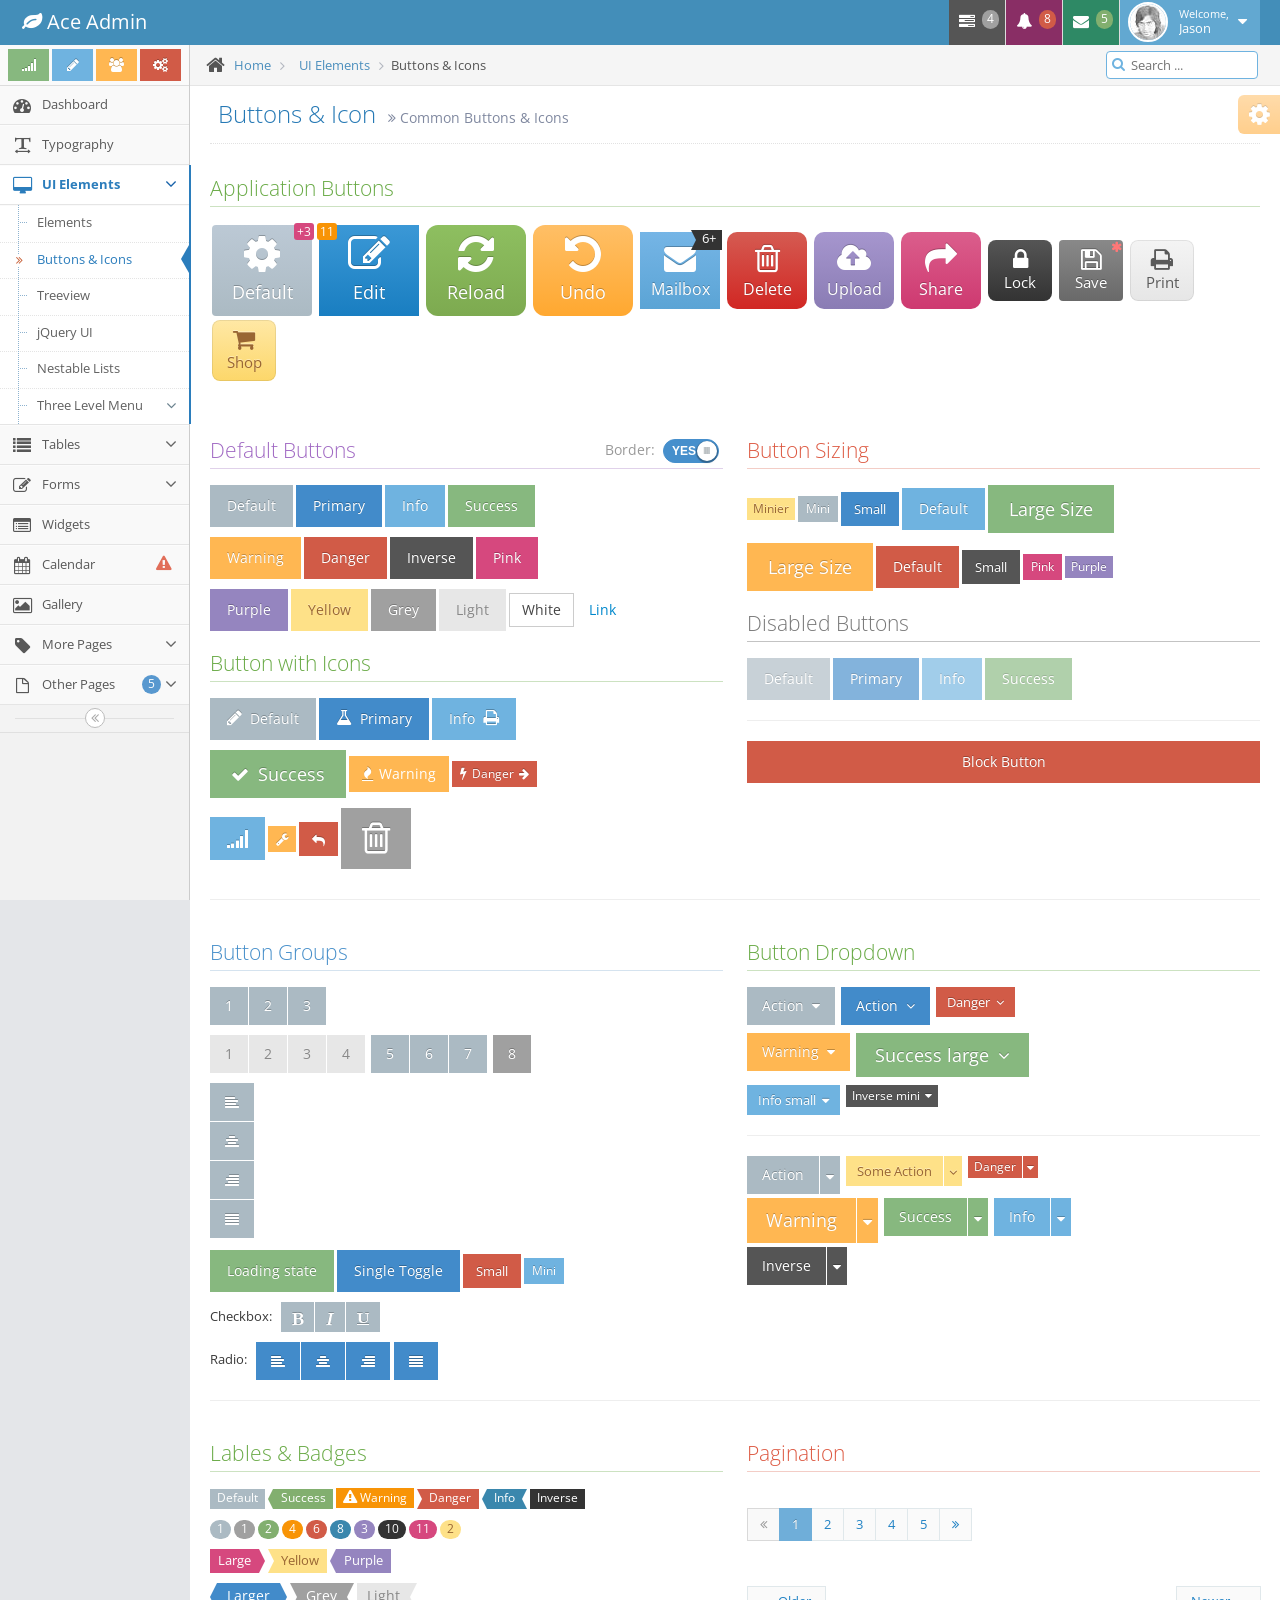
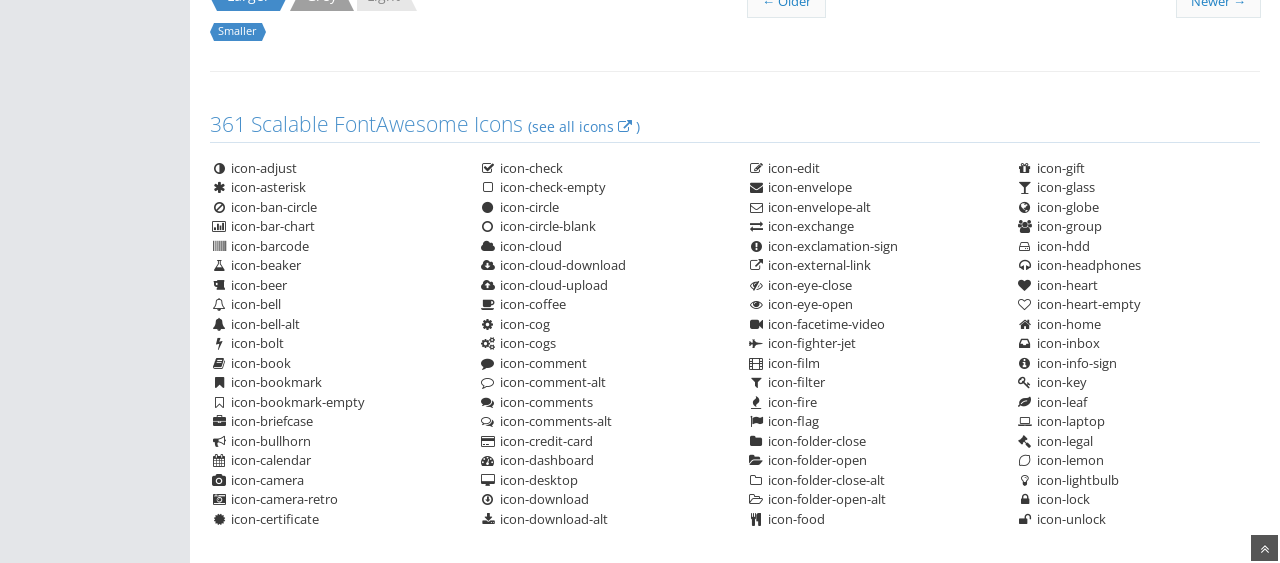
<file: src/main/webapp/buttons.html>
<!DOCTYPE html>
<html lang="en">
	<head>
		<meta charset="utf-8" />
		<title>Buttons &amp; Icon - Ace Admin</title>

		<meta name="description" content="Common Buttons &amp; Icons" />
		<meta name="viewport" content="width=device-width, initial-scale=1.0" />

		<!-- basic styles -->

		<link href="assets/css/bootstrap.min.css" rel="stylesheet" />
		<link rel="stylesheet" href="assets/css/font-awesome.min.css" />

		<!--[if IE 7]>
		  <link rel="stylesheet" href="assets/css/font-awesome-ie7.min.css" />
		<![endif]-->

		<!-- page specific plugin styles -->

		<!-- fonts -->

		<link rel="stylesheet" href="http://fonts.googleapis.com/css?family=Open+Sans:400,300" />

		<!-- ace styles -->

		<link rel="stylesheet" href="assets/css/ace.min.css" />
		<link rel="stylesheet" href="assets/css/ace-rtl.min.css" />
		<link rel="stylesheet" href="assets/css/ace-skins.min.css" />

		<!--[if lte IE 8]>
		  <link rel="stylesheet" href="assets/css/ace-ie.min.css" />
		<![endif]-->

		<!-- inline styles related to this page -->

		<!-- ace settings handler -->

		<script src="assets/js/ace-extra.min.js"></script>

		<!-- HTML5 shim and Respond.js IE8 support of HTML5 elements and media queries -->

		<!--[if lt IE 9]>
		<script src="assets/js/html5shiv.js"></script>
		<script src="assets/js/respond.min.js"></script>
		<![endif]-->
	</head>

	<body>
		<div class="navbar navbar-default" id="navbar">
			<script type="text/javascript">
				try{ace.settings.check('navbar' , 'fixed')}catch(e){}
			</script>

			<div class="navbar-container" id="navbar-container">
				<div class="navbar-header pull-left">
					<a href="#" class="navbar-brand">
						<small>
							<i class="icon-leaf"></i>
							Ace Admin
						</small>
					</a><!-- /.brand -->
				</div><!-- /.navbar-header -->

				<div class="navbar-header pull-right" role="navigation">
					<ul class="nav ace-nav">
						<li class="grey">
							<a data-toggle="dropdown" class="dropdown-toggle" href="#">
								<i class="icon-tasks"></i>
								<span class="badge badge-grey">4</span>
							</a>

							<ul class="pull-right dropdown-navbar dropdown-menu dropdown-caret dropdown-close">
								<li class="dropdown-header">
									<i class="icon-ok"></i>
									4 Tasks to complete
								</li>

								<li>
									<a href="#">
										<div class="clearfix">
											<span class="pull-left">Software Update</span>
											<span class="pull-right">65%</span>
										</div>

										<div class="progress progress-mini ">
											<div style="width:65%" class="progress-bar "></div>
										</div>
									</a>
								</li>

								<li>
									<a href="#">
										<div class="clearfix">
											<span class="pull-left">Hardware Upgrade</span>
											<span class="pull-right">35%</span>
										</div>

										<div class="progress progress-mini ">
											<div style="width:35%" class="progress-bar progress-bar-danger"></div>
										</div>
									</a>
								</li>

								<li>
									<a href="#">
										<div class="clearfix">
											<span class="pull-left">Unit Testing</span>
											<span class="pull-right">15%</span>
										</div>

										<div class="progress progress-mini ">
											<div style="width:15%" class="progress-bar progress-bar-warning"></div>
										</div>
									</a>
								</li>

								<li>
									<a href="#">
										<div class="clearfix">
											<span class="pull-left">Bug Fixes</span>
											<span class="pull-right">90%</span>
										</div>

										<div class="progress progress-mini progress-striped active">
											<div style="width:90%" class="progress-bar progress-bar-success"></div>
										</div>
									</a>
								</li>

								<li>
									<a href="#">
										See tasks with details
										<i class="icon-arrow-right"></i>
									</a>
								</li>
							</ul>
						</li>

						<li class="purple">
							<a data-toggle="dropdown" class="dropdown-toggle" href="#">
								<i class="icon-bell-alt icon-animated-bell"></i>
								<span class="badge badge-important">8</span>
							</a>

							<ul class="pull-right dropdown-navbar navbar-pink dropdown-menu dropdown-caret dropdown-close">
								<li class="dropdown-header">
									<i class="icon-warning-sign"></i>
									8 Notifications
								</li>

								<li>
									<a href="#">
										<div class="clearfix">
											<span class="pull-left">
												<i class="btn btn-xs no-hover btn-pink icon-comment"></i>
												New Comments
											</span>
											<span class="pull-right badge badge-info">+12</span>
										</div>
									</a>
								</li>

								<li>
									<a href="#">
										<i class="btn btn-xs btn-primary icon-user"></i>
										Bob just signed up as an editor ...
									</a>
								</li>

								<li>
									<a href="#">
										<div class="clearfix">
											<span class="pull-left">
												<i class="btn btn-xs no-hover btn-success icon-shopping-cart"></i>
												New Orders
											</span>
											<span class="pull-right badge badge-success">+8</span>
										</div>
									</a>
								</li>

								<li>
									<a href="#">
										<div class="clearfix">
											<span class="pull-left">
												<i class="btn btn-xs no-hover btn-info icon-twitter"></i>
												Followers
											</span>
											<span class="pull-right badge badge-info">+11</span>
										</div>
									</a>
								</li>

								<li>
									<a href="#">
										See all notifications
										<i class="icon-arrow-right"></i>
									</a>
								</li>
							</ul>
						</li>

						<li class="green">
							<a data-toggle="dropdown" class="dropdown-toggle" href="#">
								<i class="icon-envelope icon-animated-vertical"></i>
								<span class="badge badge-success">5</span>
							</a>

							<ul class="pull-right dropdown-navbar dropdown-menu dropdown-caret dropdown-close">
								<li class="dropdown-header">
									<i class="icon-envelope-alt"></i>
									5 Messages
								</li>

								<li>
									<a href="#">
										<img src="assets/avatars/avatar.png" class="msg-photo" alt="Alex's Avatar" />
										<span class="msg-body">
											<span class="msg-title">
												<span class="blue">Alex:</span>
												Ciao sociis natoque penatibus et auctor ...
											</span>

											<span class="msg-time">
												<i class="icon-time"></i>
												<span>a moment ago</span>
											</span>
										</span>
									</a>
								</li>

								<li>
									<a href="#">
										<img src="assets/avatars/avatar3.png" class="msg-photo" alt="Susan's Avatar" />
										<span class="msg-body">
											<span class="msg-title">
												<span class="blue">Susan:</span>
												Vestibulum id ligula porta felis euismod ...
											</span>

											<span class="msg-time">
												<i class="icon-time"></i>
												<span>20 minutes ago</span>
											</span>
										</span>
									</a>
								</li>

								<li>
									<a href="#">
										<img src="assets/avatars/avatar4.png" class="msg-photo" alt="Bob's Avatar" />
										<span class="msg-body">
											<span class="msg-title">
												<span class="blue">Bob:</span>
												Nullam quis risus eget urna mollis ornare ...
											</span>

											<span class="msg-time">
												<i class="icon-time"></i>
												<span>3:15 pm</span>
											</span>
										</span>
									</a>
								</li>

								<li>
									<a href="inbox.html">
										See all messages
										<i class="icon-arrow-right"></i>
									</a>
								</li>
							</ul>
						</li>

						<li class="light-blue">
							<a data-toggle="dropdown" href="#" class="dropdown-toggle">
								<img class="nav-user-photo" src="assets/avatars/user.jpg" alt="Jason's Photo" />
								<span class="user-info">
									<small>Welcome,</small>
									Jason
								</span>

								<i class="icon-caret-down"></i>
							</a>

							<ul class="user-menu pull-right dropdown-menu dropdown-yellow dropdown-caret dropdown-close">
								<li>
									<a href="#">
										<i class="icon-cog"></i>
										Settings
									</a>
								</li>

								<li>
									<a href="#">
										<i class="icon-user"></i>
										Profile
									</a>
								</li>

								<li class="divider"></li>

								<li>
									<a href="#">
										<i class="icon-off"></i>
										Logout
									</a>
								</li>
							</ul>
						</li>
					</ul><!-- /.ace-nav -->
				</div><!-- /.navbar-header -->
			</div><!-- /.container -->
		</div>

		<div class="main-container" id="main-container">
			<script type="text/javascript">
				try{ace.settings.check('main-container' , 'fixed')}catch(e){}
			</script>

			<div class="main-container-inner">
				<a class="menu-toggler" id="menu-toggler" href="#">
					<span class="menu-text"></span>
				</a>

				<div class="sidebar" id="sidebar">
					<script type="text/javascript">
						try{ace.settings.check('sidebar' , 'fixed')}catch(e){}
					</script>

					<div class="sidebar-shortcuts" id="sidebar-shortcuts">
						<div class="sidebar-shortcuts-large" id="sidebar-shortcuts-large">
							<button class="btn btn-success">
								<i class="icon-signal"></i>
							</button>

							<button class="btn btn-info">
								<i class="icon-pencil"></i>
							</button>

							<button class="btn btn-warning">
								<i class="icon-group"></i>
							</button>

							<button class="btn btn-danger">
								<i class="icon-cogs"></i>
							</button>
						</div>

						<div class="sidebar-shortcuts-mini" id="sidebar-shortcuts-mini">
							<span class="btn btn-success"></span>

							<span class="btn btn-info"></span>

							<span class="btn btn-warning"></span>

							<span class="btn btn-danger"></span>
						</div>
					</div><!-- #sidebar-shortcuts -->

					<ul class="nav nav-list">
						<li>
							<a href="index.html">
								<i class="icon-dashboard"></i>
								<span class="menu-text"> Dashboard </span>
							</a>
						</li>

						<li>
							<a href="typography.html">
								<i class="icon-text-width"></i>
								<span class="menu-text"> Typography </span>
							</a>
						</li>

						<li class="active open">
							<a href="#" class="dropdown-toggle">
								<i class="icon-desktop"></i>
								<span class="menu-text"> UI Elements </span>

								<b class="arrow icon-angle-down"></b>
							</a>

							<ul class="submenu">
								<li>
									<a href="elements.html">
										<i class="icon-double-angle-right"></i>
										Elements
									</a>
								</li>

								<li class="active">
									<a href="buttons.html">
										<i class="icon-double-angle-right"></i>
										Buttons &amp; Icons
									</a>
								</li>

								<li>
									<a href="treeview.html">
										<i class="icon-double-angle-right"></i>
										Treeview
									</a>
								</li>

								<li>
									<a href="jquery-ui.html">
										<i class="icon-double-angle-right"></i>
										jQuery UI
									</a>
								</li>

								<li>
									<a href="nestable-list.html">
										<i class="icon-double-angle-right"></i>
										Nestable Lists
									</a>
								</li>

								<li>
									<a href="#" class="dropdown-toggle">
										<i class="icon-double-angle-right"></i>

										Three Level Menu
										<b class="arrow icon-angle-down"></b>
									</a>

									<ul class="submenu">
										<li>
											<a href="#">
												<i class="icon-leaf"></i>
												Item #1
											</a>
										</li>

										<li>
											<a href="#" class="dropdown-toggle">
												<i class="icon-pencil"></i>

												4th level
												<b class="arrow icon-angle-down"></b>
											</a>

											<ul class="submenu">
												<li>
													<a href="#">
														<i class="icon-plus"></i>
														Add Product
													</a>
												</li>

												<li>
													<a href="#">
														<i class="icon-eye-open"></i>
														View Products
													</a>
												</li>
											</ul>
										</li>
									</ul>
								</li>
							</ul>
						</li>

						<li>
							<a href="#" class="dropdown-toggle">
								<i class="icon-list"></i>
								<span class="menu-text"> Tables </span>

								<b class="arrow icon-angle-down"></b>
							</a>

							<ul class="submenu">
								<li>
									<a href="tables.html">
										<i class="icon-double-angle-right"></i>
										Simple &amp; Dynamic
									</a>
								</li>

								<li>
									<a href="jqgrid.html">
										<i class="icon-double-angle-right"></i>
										jqGrid plugin
									</a>
								</li>
							</ul>
						</li>

						<li>
							<a href="#" class="dropdown-toggle">
								<i class="icon-edit"></i>
								<span class="menu-text"> Forms </span>

								<b class="arrow icon-angle-down"></b>
							</a>

							<ul class="submenu">
								<li>
									<a href="form-elements.html">
										<i class="icon-double-angle-right"></i>
										Form Elements
									</a>
								</li>

								<li>
									<a href="form-wizard.html">
										<i class="icon-double-angle-right"></i>
										Wizard &amp; Validation
									</a>
								</li>

								<li>
									<a href="wysiwyg.html">
										<i class="icon-double-angle-right"></i>
										Wysiwyg &amp; Markdown
									</a>
								</li>

								<li>
									<a href="dropzone.html">
										<i class="icon-double-angle-right"></i>
										Dropzone File Upload
									</a>
								</li>
							</ul>
						</li>

						<li>
							<a href="widgets.html">
								<i class="icon-list-alt"></i>
								<span class="menu-text"> Widgets </span>
							</a>
						</li>

						<li>
							<a href="calendar.html">
								<i class="icon-calendar"></i>

								<span class="menu-text">
									Calendar
									<span class="badge badge-transparent tooltip-error" title="2&nbsp;Important&nbsp;Events">
										<i class="icon-warning-sign red bigger-130"></i>
									</span>
								</span>
							</a>
						</li>

						<li>
							<a href="gallery.html">
								<i class="icon-picture"></i>
								<span class="menu-text"> Gallery </span>
							</a>
						</li>

						<li>
							<a href="#" class="dropdown-toggle">
								<i class="icon-tag"></i>
								<span class="menu-text"> More Pages </span>

								<b class="arrow icon-angle-down"></b>
							</a>

							<ul class="submenu">
								<li>
									<a href="profile.html">
										<i class="icon-double-angle-right"></i>
										User Profile
									</a>
								</li>

								<li>
									<a href="inbox.html">
										<i class="icon-double-angle-right"></i>
										Inbox
									</a>
								</li>

								<li>
									<a href="pricing.html">
										<i class="icon-double-angle-right"></i>
										Pricing Tables
									</a>
								</li>

								<li>
									<a href="invoice.html">
										<i class="icon-double-angle-right"></i>
										Invoice
									</a>
								</li>

								<li>
									<a href="timeline.html">
										<i class="icon-double-angle-right"></i>
										Timeline
									</a>
								</li>

								<li>
									<a href="login.html">
										<i class="icon-double-angle-right"></i>
										Login &amp; Register
									</a>
								</li>
							</ul>
						</li>

						<li>
							<a href="#" class="dropdown-toggle">
								<i class="icon-file-alt"></i>

								<span class="menu-text">
									Other Pages
									<span class="badge badge-primary ">5</span>
								</span>

								<b class="arrow icon-angle-down"></b>
							</a>

							<ul class="submenu">
								<li>
									<a href="faq.html">
										<i class="icon-double-angle-right"></i>
										FAQ
									</a>
								</li>

								<li>
									<a href="error-404.html">
										<i class="icon-double-angle-right"></i>
										Error 404
									</a>
								</li>

								<li>
									<a href="error-500.html">
										<i class="icon-double-angle-right"></i>
										Error 500
									</a>
								</li>

								<li>
									<a href="grid.html">
										<i class="icon-double-angle-right"></i>
										Grid
									</a>
								</li>

								<li>
									<a href="blank.html">
										<i class="icon-double-angle-right"></i>
										Blank Page
									</a>
								</li>
							</ul>
						</li>
					</ul><!-- /.nav-list -->

					<div class="sidebar-collapse" id="sidebar-collapse">
						<i class="icon-double-angle-left" data-icon1="icon-double-angle-left" data-icon2="icon-double-angle-right"></i>
					</div>

					<script type="text/javascript">
						try{ace.settings.check('sidebar' , 'collapsed')}catch(e){}
					</script>
				</div>

				<div class="main-content">
					<div class="breadcrumbs" id="breadcrumbs">
						<script type="text/javascript">
							try{ace.settings.check('breadcrumbs' , 'fixed')}catch(e){}
						</script>

						<ul class="breadcrumb">
							<li>
								<i class="icon-home home-icon"></i>
								<a href="#">Home</a>
							</li>

							<li>
								<a href="#">UI Elements</a>
							</li>
							<li class="active">Buttons &amp; Icons</li>
						</ul><!-- .breadcrumb -->

						<div class="nav-search" id="nav-search">
							<form class="form-search">
								<span class="input-icon">
									<input type="text" placeholder="Search ..." class="nav-search-input" id="nav-search-input" autocomplete="off" />
									<i class="icon-search nav-search-icon"></i>
								</span>
							</form>
						</div><!-- #nav-search -->
					</div>

					<div class="page-content">
						<div class="page-header">
							<h1>
								Buttons &amp; Icon
								<small>
									<i class="icon-double-angle-right"></i>
									Common Buttons &amp; Icons
								</small>
							</h1>
						</div><!-- /.page-header -->

						<div class="row">
							<div class="col-xs-12">
								<!-- PAGE CONTENT BEGINS -->

								<div class="row">
									<div class="col-xs-12">
										<h3 class="header smaller lighter green">Application Buttons</h3>

										<p>
											<a href="#" class="btn btn-default btn-app radius-4">
												<i class="icon-cog bigger-230"></i>
												Default
												<span class="badge badge-pink">+3</span>
											</a>

											<a href="#" class="btn btn-app btn-primary no-radius">
												<i class="icon-edit bigger-230"></i>
												Edit
												<span class="badge badge-warning badge-left">11</span>
											</a>

											<a href="#" class="btn btn-app btn-success">
												<i class="icon-refresh bigger-230"></i>
												Reload
											</a>

											<button class="btn btn-app btn-warning">
												<i class="icon-undo bigger-230"></i>
												Undo
											</button>

											<a href="#" class="btn btn-app btn-info btn-sm no-radius">
												<i class="icon-envelope bigger-200"></i>
												Mailbox
												<span class="label label-inverse arrowed-in">6+</span>
											</a>

											<button class="btn btn-app btn-danger btn-sm">
												<i class="icon-trash bigger-200"></i>
												Delete
											</button>

											<button class="btn btn-app btn-purple btn-sm">
												<i class="icon-cloud-upload bigger-200"></i>
												Upload
											</button>

											<button class="btn btn-app btn-pink btn-sm">
												<i class="icon-share-alt bigger-200"></i>
												Share
											</button>

											<button class="btn btn-app btn-inverse btn-xs">
												<i class="icon-lock bigger-160"></i>
												Lock
											</button>

											<button class="btn btn-app btn-grey btn-xs radius-4">
												<i class="icon-save bigger-160"></i>

												Save
												<span class="badge badge-transparent">
													<i class="light-red icon-asterisk"></i>
												</span>
											</button>

											<button class="btn btn-app btn-light btn-xs">
												<i class="icon-print bigger-160"></i>
												Print
											</button>

											<a href="#" class="btn btn-app btn-yellow btn-xs">
												<i class="icon-shopping-cart bigger-160"></i>
												Shop
											</a>
										</p>
									</div>
								</div>

								<div class="space"></div>

								<div class="row">
									<div class="col-sm-6" id="default-buttons">
										<h3 class="row-fluid header smaller lighter purple">
											<span class="span7"> Default Buttons </span><!-- /span -->

											<span class="span5">
												<label class="pull-right inline">
													<small class="muted">Border:</small>

													<input id="id-button-borders" checked="" type="checkbox" class="ace ace-switch ace-switch-5" />
													<span class="lbl"></span>
												</label>
											</span><!-- /span -->
										</h3>

										<p>
											<button class="btn">Default </button>
											<button class="btn btn-primary">Primary</button>
											<button class="btn btn-info">Info</button>
											<button class="btn btn-success">Success</button>
										</p>

										<p>
											<button class="btn btn-warning">Warning</button>
											<button class="btn btn-danger">Danger</button>
											<button class="btn btn-inverse">Inverse</button>
											<button class="btn btn-pink">Pink</button>
										</p>

										<p>
											<button class="btn btn-purple">Purple</button>
											<button class="btn btn-yellow">Yellow</button>
											<button class="btn btn-grey">Grey</button>
											<button class="btn btn-light">Light</button>
											<button class="btn btn-white">White</button>
											<button class="btn btn-link">Link</button>
										</p>
										<h3 class="header smaller lighter green">Button with Icons</h3>

										<p>
											<button class="btn">
												<i class="icon-pencil align-top bigger-125"></i>
												Default
											</button>

											<button class="btn btn-primary">
												<i class="icon-beaker align-top bigger-125"></i>
												Primary
											</button>

											<button class="btn btn-info">
												Info
												<i class="icon-print  align-top bigger-125 icon-on-right"></i>
											</button>
										</p>

										<p>
											<button class="btn btn-lg btn-success">
												<i class="icon-ok"></i>
												Success
											</button>

											<button class="btn btn-sm btn-warning">
												<i class="icon-fire bigger-110"></i>
												<span class="bigger-110 no-text-shadow">Warning</span>
											</button>

											<button class="btn btn-xs btn-danger">
												<i class="icon-bolt bigger-110"></i>

												Danger
												<i class="icon-arrow-right icon-on-right"></i>
											</button>
										</p>

										<p>
											<button class="btn btn-info">
												<i class="icon-signal icon-only bigger-150"></i>
											</button>

											<button class="btn btn-warning btn-xs">
												<i class="icon-wrench  bigger-110 icon-only"></i>
											</button>

											<button class="btn btn-danger btn-sm">
												<i class="icon-reply icon-only"></i>
											</button>

											<button class="btn btn-grey btn-lg">
												<i class="icon-trash icon-2x icon-only"></i>
											</button>
										</p>
									</div><!-- /span -->

									<div class="col-sm-6">
										<h3 class="header smaller lighter red">Button Sizing</h3>

										<p>
											<button class="btn btn-minier btn-yellow">Minier</button>
											<button class="btn btn-xs">Mini</button>
											<button class="btn btn-sm btn-primary">Small</button>
											<button class="btn btn-info">Default</button>
											<button class="btn btn-lg btn-success">Large Size</button>
										</p>

										<p>
											<button class="btn btn-warning btn-lg">Large Size</button>
											<button class="btn btn-danger">Default</button>
											<button class="btn btn-sm btn-inverse">Small</button>
											<button class="btn btn-xs btn-pink">Pink</button>
											<button class="btn btn-minier btn-purple">Purple</button>
										</p>
										<h3 class="header smaller lighter grey">Disabled Buttons</h3>

										<p>
											<button class="btn disabled">Default </button>
											<button class="btn disabled btn-primary">Primary</button>
											<button class="btn disabled btn-info">Info</button>
											<button class="btn disabled btn-success">Success</button>
										</p>

										<hr />
										<p>
											<button class="btn btn-danger btn-block">Block Button</button>
										</p>
									</div><!-- /span -->
								</div><!-- /row -->

								<hr />
								<div class="row">
									<div class="col-sm-6">
										<h3 class="header smaller lighter blue">Button Groups</h3>

										<p></p>
										<div class="btn-group">
											<button class="btn">1</button>
											<button class="btn">2</button>
											<button class="btn">3</button>
										</div>
										

										<p></p>
										<div class="btn-toolbar">
											<div class="btn-group">
												<button class="btn btn-light">1</button>
												<button class="btn btn-light">2</button>
												<button class="btn btn-light">3</button>
												<button class="btn btn-light">4</button>
											</div>

											<div class="btn-group">
												<button class="btn">5</button>
												<button class="btn">6</button>
												<button class="btn">7</button>
											</div>

											<div class="btn-group">
												<button class="btn btn-grey">8</button>
											</div>
										</div>
										

										<p></p>
										<div class="btn-group btn-group-vertical">
											<button class="btn" type="button">
												<i class="icon-only icon-align-left"></i>
											</button>

											<button class="btn" type="button">
												<i class="icon-only icon-align-center"></i>
											</button>

											<button class="btn" type="button">
												<i class="icon-only icon-align-right"></i>
											</button>

											<button class="btn" type="button">
												<i class="icon-only icon-align-justify"></i>
											</button>
										</div>

										<div class="space-6"></div>
										

										<p>
											<button id="loading-btn" type="button" class="btn btn-success" data-loading-text="Loading...">Loading state</button>
											<button type="button" class="btn btn-primary" data-toggle="button">Single Toggle</button>
											<button type="button" class="btn btn-sm btn-danger" data-toggle="button">Small</button>
											<button type="button" class="btn btn-xs btn-info" data-toggle="button">Mini</button>
										</p>

										<p></p>
										<div>
											<span>Checkbox: &nbsp;</span>

											<div data-toggle="buttons" class="btn-group">
												<label class="btn btn-sm">
													<input type="checkbox" value="1" />
													<i class="icon-only icon-bold bigger-110"></i>
												</label>

												<label class="btn btn-sm">
													<input type="checkbox" value="2" />
													<i class="icon-only icon-italic bigger-110"></i>
												</label>

												<label class="btn btn-sm">
													<input type="checkbox" value="3" />
													<i class="icon-only icon-underline bigger-110"></i>
												</label>
											</div>
										</div>
										

										<p></p>
										<div>
											<span>Radio: &nbsp;</span>

											<div data-toggle="buttons" class="btn-group">
												<label class="btn btn-primary">
													<input type="radio" value="1" />
													<i class="icon-only icon-align-left"></i>
												</label>
												
												<label class="btn btn-primary">
													<input type="radio" value="2" />
													<i class="icon-only icon-align-center"></i>
												</label>
											
												<label class="btn btn-primary">
													<input type="radio" value="3" />
													<i class="icon-only icon-align-right"></i>
												</label>
											</div>

											<label class="btn btn-primary" data-toggle="button">
												<i class="icon-only icon-align-justify"></i>
											</label>
										</div>
										
									</div><!-- /span -->

									<div class="col-sm-6">
										<h3 class="header smaller lighter green">Button Dropdown</h3>

										<p></p>
										<div class="btn-toolbar">
											<div class="btn-group">
												<button data-toggle="dropdown" class="btn dropdown-toggle">
													Action
													<span class="icon-caret-down icon-on-right"></span>
												</button>

												<ul class="dropdown-menu dropdown-default">
													<li>
														<a href="#">Action</a>
													</li>

													<li>
														<a href="#">Another action</a>
													</li>

													<li>
														<a href="#">Something else here</a>
													</li>

													<li class="divider"></li>

													<li>
														<a href="#">Separated link</a>
													</li>
												</ul>
											</div><!-- /btn-group -->

											<div class="btn-group">
												<button data-toggle="dropdown" class="btn btn-primary dropdown-toggle">
													Action
													<i class="icon-angle-down icon-on-right"></i>
												</button>

												<ul class="dropdown-menu">
													<li>
														<a href="#">Action</a>
													</li>

													<li>
														<a href="#">Another action</a>
													</li>

													<li>
														<a href="#">Something else here</a>
													</li>

													<li class="divider"></li>

													<li>
														<a href="#">Separated link</a>
													</li>
												</ul>
											</div><!-- /btn-group -->

											<div class="btn-group">
												<button data-toggle="dropdown" class="btn btn-sm btn-danger dropdown-toggle">
													Danger
													<i class="icon-angle-down icon-on-right"></i>
												</button>

												<ul class="dropdown-menu dropdown-danger">
													<li>
														<a href="#">Action</a>
													</li>

													<li>
														<a href="#">Another action</a>
													</li>

													<li>
														<a href="#">Something else here</a>
													</li>

													<li class="divider"></li>

													<li>
														<a href="#">Separated link</a>
													</li>
												</ul>
											</div><!-- /btn-group -->
										</div>

										<div class="space-4"></div>

										<div class="btn-toolbar">
											<div class="btn-group">
												<button data-toggle="dropdown" class="btn btn-warning dropdown-toggle">
													Warning
													<span class="icon-caret-down icon-on-right"></span>
												</button>

												<ul class="dropdown-menu dropdown-warning">
													<li>
														<a href="#">Action</a>
													</li>

													<li>
														<a href="#">Another action</a>
													</li>

													<li>
														<a href="#">Something else here</a>
													</li>

													<li class="divider"></li>

													<li>
														<a href="#">Separated link</a>
													</li>
												</ul>
											</div><!-- /btn-group -->

											<div class="btn-group">
												<button data-toggle="dropdown" class="btn btn-success btn-lg dropdown-toggle">
													Success large
													<i class="icon-angle-down icon-on-right"></i>
												</button>

												<ul class="dropdown-menu dropdown-success pull-right">
													<li>
														<a href="#">Action</a>
													</li>

													<li>
														<a href="#">Another action</a>
													</li>

													<li>
														<a href="#">Something else here</a>
													</li>

													<li class="divider"></li>

													<li>
														<a href="#">Separated link</a>
													</li>
												</ul>
											</div><!-- /btn-group -->
										</div>

										<div class="space-4"></div>

										<div class="btn-toolbar">
											<div class="btn-group">
												<button data-toggle="dropdown" class="btn btn-info btn-sm dropdown-toggle">
													Info small
													<span class="icon-caret-down icon-on-right"></span>
												</button>

												<ul class="dropdown-menu dropdown-info pull-right">
													<li>
														<a href="#">Action</a>
													</li>

													<li>
														<a href="#">Another action</a>
													</li>

													<li>
														<a href="#">Something else here</a>
													</li>

													<li class="divider"></li>

													<li>
														<a href="#">Separated link</a>
													</li>
												</ul>
											</div><!-- /btn-group -->

											<div class="btn-group">
												<button data-toggle="dropdown" class="btn btn-inverse btn-xs dropdown-toggle">
													Inverse mini
													<span class="icon-caret-down icon-on-right"></span>
												</button>

												<ul class="dropdown-menu dropdown-inverse">
													<li>
														<a href="#">Action</a>
													</li>

													<li>
														<a href="#">Another action</a>
													</li>

													<li>
														<a href="#">Something else here</a>
													</li>

													<li class="divider"></li>

													<li>
														<a href="#">Separated link</a>
													</li>
												</ul>
											</div><!-- /btn-group -->
										</div>

										<hr />
										

										<p></p>
										<div class="btn-toolbar">
											<div class="btn-group">
												<button class="btn">Action</button>

												<button data-toggle="dropdown" class="btn dropdown-toggle">
													<span class="icon-caret-down icon-only"></span>
												</button>

												<ul class="dropdown-menu">
													<li>
														<a href="#">Action</a>
													</li>

													<li>
														<a href="#">Another action</a>
													</li>

													<li>
														<a href="#">Something else here</a>
													</li>

													<li class="divider"></li>

													<li>
														<a href="#">Separated link</a>
													</li>
												</ul>
											</div><!-- /btn-group -->

											<div class="btn-group">
												<button class="btn btn-sm btn-yellow">Some Action</button>

												<button data-toggle="dropdown" class="btn btn-sm btn-yellow dropdown-toggle">
													<i class="icon-angle-down icon-only"></i>
												</button>

												<ul class="dropdown-menu dropdown-yellow">
													<li>
														<a href="#">Action</a>
													</li>

													<li>
														<a href="#">Another action</a>
													</li>

													<li>
														<a href="#">Something else here</a>
													</li>

													<li class="divider"></li>

													<li>
														<a href="#">Separated link</a>
													</li>
												</ul>
											</div><!-- /btn-group -->

											<div class="btn-group dropup">
												<button class="btn btn-xs btn-danger">Danger</button>

												<button data-toggle="dropdown" class="btn btn-xs btn-danger dropdown-toggle">
													<span class="icon-caret-down icon-only"></span>
												</button>

												<ul class="dropdown-menu dropdown-danger">
													<li>
														<a href="#">Action</a>
													</li>

													<li>
														<a href="#">Another action</a>
													</li>

													<li>
														<a href="#">Something else here</a>
													</li>

													<li class="divider"></li>

													<li>
														<a href="#">Separated link</a>
													</li>
												</ul>
											</div><!-- /btn-group -->
										</div>

										<div class="space-2"></div>

										<div class="btn-toolbar">
											<div class="btn-group">
												<button class="btn btn-lg btn-warning">Warning</button>

												<button data-toggle="dropdown" class="btn btn-lg btn-warning dropdown-toggle">
													<span class="icon-caret-down icon-only smaller-90"></span>
												</button>

												<ul class="dropdown-menu dropdown-warning">
													<li>
														<a href="#">Action</a>
													</li>

													<li>
														<a href="#">Another action</a>
													</li>

													<li>
														<a href="#">Something else here</a>
													</li>

													<li class="divider"></li>

													<li>
														<a href="#">Separated link</a>
													</li>
												</ul>
											</div><!-- /btn-group -->

											<div class="btn-group">
												<button class="btn btn-success">Success</button>

												<button data-toggle="dropdown" class="btn btn-success dropdown-toggle">
													<span class="icon-caret-down icon-only"></span>
												</button>

												<ul class="dropdown-menu dropdown-success">
													<li>
														<a href="#">Action</a>
													</li>

													<li>
														<a href="#">Another action</a>
													</li>

													<li>
														<a href="#">Something else here</a>
													</li>

													<li class="divider"></li>

													<li>
														<a href="#">Separated link</a>
													</li>
												</ul>
											</div><!-- /btn-group -->

											<div class="btn-group">
												<button class="btn btn-info">Info</button>

												<button data-toggle="dropdown" class="btn btn-info dropdown-toggle">
													<span class="icon-caret-down icon-only"></span>
												</button>

												<ul class="dropdown-menu dropdown-info pull-right">
													<li>
														<a href="#">Action</a>
													</li>

													<li>
														<a href="#">Another action</a>
													</li>

													<li>
														<a href="#">Something else here</a>
													</li>

													<li class="divider"></li>

													<li>
														<a href="#">Separated link</a>
													</li>
												</ul>
											</div><!-- /btn-group -->
										</div>

										<div class="space-2"></div>

										<div class="btn-toolbar">
											<div class="btn-group">
												<button class="btn btn-inverse">Inverse</button>

												<button data-toggle="dropdown" class="btn btn-inverse dropdown-toggle">
													<span class="icon-caret-down icon-only"></span>
												</button>

												<ul class="dropdown-menu dropdown-inverse">
													<li>
														<a href="#">Action</a>
													</li>

													<li>
														<a href="#">Another action</a>
													</li>

													<li>
														<a href="#">Something else here</a>
													</li>

													<li class="divider"></li>

													<li>
														<a href="#">Separated link</a>
													</li>
												</ul>
											</div><!-- /btn-group -->
										</div>
										
									</div><!-- /span -->
								</div><!-- /row -->

								<hr />
								<div class="row">
									<div class="col-sm-6">
										<h3 class="header smaller lighter green">Lables & Badges</h3>

										<p>
											<span class="label">Default</span>
											<span class="label label-success arrowed">Success</span>

											<span class="label label-warning">
												<i class="icon-warning-sign bigger-120"></i>
												Warning
											</span>
											<span class="label label-danger arrowed-in">Danger</span>
											<span class="label label-info arrowed-in-right arrowed">Info</span>
											<span class="label label-inverse">Inverse</span>
										</p>

										<p>
											<span class="badge">1</span>
											<span class="badge badge-grey">1</span>
											<span class="badge badge-success">2</span>
											<span class="badge badge-warning">4</span>
											<span class="badge badge-danger">6</span>
											<span class="badge badge-info">8</span>
											<span class="badge badge-purple">3</span>
											<span class="badge badge-inverse">10</span>
											<span class="badge badge-pink">11</span>
											<span class="badge badge-yellow">2</span>
										</p>

										<p>
											<span class="label label-lg label-pink arrowed-right">Large</span>
											<span class="label label-lg label-yellow arrowed-in">Yellow</span>
											<span class="label label-lg label-purple arrowed">Purple</span>
										</p>

										<p>
											<span class="label label-xlg label-primary arrowed arrowed-right">Larger</span>
											<span class="label label-xlg label-grey arrowed-in-right arrowed-in">Grey</span>
											<span class="label label-xlg label-light arrowed-in-right">Light</span>
										</p>

										<p>
											<span class="label label-sm label-primary arrowed arrowed-right">Smaller</span>
										</p>
									</div><!-- /span -->

									<div class="col-sm-6">
										<h3 class="header smaller lighter red">Pagination</h3>

										<div>
											<ul class="pagination">
												<li class="disabled">
													<a href="#">
														<i class="icon-double-angle-left"></i>
													</a>
												</li>

												<li class="active">
													<a href="#">1</a>
												</li>

												<li>
													<a href="#">2</a>
												</li>

												<li>
													<a href="#">3</a>
												</li>

												<li>
													<a href="#">4</a>
												</li>

												<li>
													<a href="#">5</a>
												</li>

												<li>
													<a href="#">
														<i class="icon-double-angle-right"></i>
													</a>
												</li>
											</ul>
										</div>

										<p></p>
										<ul class="pager">
											<li class="previous">
												<a href="#">&larr; Older</a>
											</li>

											<li class="next">
												<a href="#">Newer &rarr;</a>
											</li>
										</ul>
										
									</div><!-- /span -->
								</div><!-- /row -->

								<hr />
								<div class="row">
									<div class="col-xs-12">
										<h3 class="header smaller lighter blue">
											361 Scalable FontAwesome Icons
											<small>
												<a href="http://fontawesome.io/icons/" target="_blank">
													(see all icons
													<i class="icon-external-link"></i>
													)
												</a>
											</small>
										</h3>
									</div>

									<div class="col-xs-6 col-sm-3">
										<ul class="list-unstyled">
											<li>
												<i class="icon-adjust"></i>
												icon-adjust
											</li>

											<li>
												<i class="icon-asterisk"></i>
												icon-asterisk
											</li>

											<li>
												<i class="icon-ban-circle"></i>
												icon-ban-circle
											</li>

											<li>
												<i class="icon-bar-chart"></i>
												icon-bar-chart
											</li>

											<li>
												<i class="icon-barcode"></i>
												icon-barcode
											</li>

											<li>
												<i class="icon-beaker"></i>
												icon-beaker
											</li>

											<li>
												<i class="icon-beer"></i>
												icon-beer
											</li>

											<li>
												<i class="icon-bell"></i>
												icon-bell
											</li>

											<li>
												<i class="icon-bell-alt"></i>
												icon-bell-alt
											</li>

											<li>
												<i class="icon-bolt"></i>
												icon-bolt
											</li>

											<li>
												<i class="icon-book"></i>
												icon-book
											</li>

											<li>
												<i class="icon-bookmark"></i>
												icon-bookmark
											</li>

											<li>
												<i class="icon-bookmark-empty"></i>
												icon-bookmark-empty
											</li>

											<li>
												<i class="icon-briefcase"></i>
												icon-briefcase
											</li>

											<li>
												<i class="icon-bullhorn"></i>
												icon-bullhorn
											</li>

											<li>
												<i class="icon-calendar"></i>
												icon-calendar
											</li>

											<li>
												<i class="icon-camera"></i>
												icon-camera
											</li>

											<li>
												<i class="icon-camera-retro"></i>
												icon-camera-retro
											</li>

											<li>
												<i class="icon-certificate"></i>
												icon-certificate
											</li>
										</ul>
									</div>

									<div class="col-xs-6 col-sm-3">
										<ul class="list-unstyled">
											<li>
												<i class="icon-check"></i>
												icon-check
											</li>

											<li>
												<i class="icon-check-empty"></i>
												icon-check-empty
											</li>

											<li>
												<i class="icon-circle"></i>
												icon-circle
											</li>

											<li>
												<i class="icon-circle-blank"></i>
												icon-circle-blank
											</li>

											<li>
												<i class="icon-cloud"></i>
												icon-cloud
											</li>

											<li>
												<i class="icon-cloud-download"></i>
												icon-cloud-download
											</li>

											<li>
												<i class="icon-cloud-upload"></i>
												icon-cloud-upload
											</li>

											<li>
												<i class="icon-coffee"></i>
												icon-coffee
											</li>

											<li>
												<i class="icon-cog"></i>
												icon-cog
											</li>

											<li>
												<i class="icon-cogs"></i>
												icon-cogs
											</li>

											<li>
												<i class="icon-comment"></i>
												icon-comment
											</li>

											<li>
												<i class="icon-comment-alt"></i>
												icon-comment-alt
											</li>

											<li>
												<i class="icon-comments"></i>
												icon-comments
											</li>

											<li>
												<i class="icon-comments-alt"></i>
												icon-comments-alt
											</li>

											<li>
												<i class="icon-credit-card"></i>
												icon-credit-card
											</li>

											<li>
												<i class="icon-dashboard"></i>
												icon-dashboard
											</li>

											<li>
												<i class="icon-desktop"></i>
												icon-desktop
											</li>

											<li>
												<i class="icon-download"></i>
												icon-download
											</li>

											<li>
												<i class="icon-download-alt"></i>
												icon-download-alt
											</li>
										</ul>
									</div>

									<div class="col-xs-6 col-sm-3">
										<ul class="list-unstyled">
											<li>
												<i class="icon-edit"></i>
												icon-edit
											</li>

											<li>
												<i class="icon-envelope"></i>
												icon-envelope
											</li>

											<li>
												<i class="icon-envelope-alt"></i>
												icon-envelope-alt
											</li>

											<li>
												<i class="icon-exchange"></i>
												icon-exchange
											</li>

											<li>
												<i class="icon-exclamation-sign"></i>
												icon-exclamation-sign
											</li>

											<li>
												<i class="icon-external-link"></i>
												icon-external-link
											</li>

											<li>
												<i class="icon-eye-close"></i>
												icon-eye-close
											</li>

											<li>
												<i class="icon-eye-open"></i>
												icon-eye-open
											</li>

											<li>
												<i class="icon-facetime-video"></i>
												icon-facetime-video
											</li>

											<li>
												<i class="icon-fighter-jet"></i>
												icon-fighter-jet
											</li>

											<li>
												<i class="icon-film"></i>
												icon-film
											</li>

											<li>
												<i class="icon-filter"></i>
												icon-filter
											</li>

											<li>
												<i class="icon-fire"></i>
												icon-fire
											</li>

											<li>
												<i class="icon-flag"></i>
												icon-flag
											</li>

											<li>
												<i class="icon-folder-close"></i>
												icon-folder-close
											</li>

											<li>
												<i class="icon-folder-open"></i>
												icon-folder-open
											</li>

											<li>
												<i class="icon-folder-close-alt"></i>
												icon-folder-close-alt
											</li>

											<li>
												<i class="icon-folder-open-alt"></i>
												icon-folder-open-alt
											</li>

											<li>
												<i class="icon-food"></i>
												icon-food
											</li>
										</ul>
									</div>

									<div class="col-xs-6 col-sm-3">
										<ul class="list-unstyled">
											<li>
												<i class="icon-gift"></i>
												icon-gift
											</li>

											<li>
												<i class="icon-glass"></i>
												icon-glass
											</li>

											<li>
												<i class="icon-globe"></i>
												icon-globe
											</li>

											<li>
												<i class="icon-group"></i>
												icon-group
											</li>

											<li>
												<i class="icon-hdd"></i>
												icon-hdd
											</li>

											<li>
												<i class="icon-headphones"></i>
												icon-headphones
											</li>

											<li>
												<i class="icon-heart"></i>
												icon-heart
											</li>

											<li>
												<i class="icon-heart-empty"></i>
												icon-heart-empty
											</li>

											<li>
												<i class="icon-home"></i>
												icon-home
											</li>

											<li>
												<i class="icon-inbox"></i>
												icon-inbox
											</li>

											<li>
												<i class="icon-info-sign"></i>
												icon-info-sign
											</li>

											<li>
												<i class="icon-key"></i>
												icon-key
											</li>

											<li>
												<i class="icon-leaf"></i>
												icon-leaf
											</li>

											<li>
												<i class="icon-laptop"></i>
												icon-laptop
											</li>

											<li>
												<i class="icon-legal"></i>
												icon-legal
											</li>

											<li>
												<i class="icon-lemon"></i>
												icon-lemon
											</li>

											<li>
												<i class="icon-lightbulb"></i>
												icon-lightbulb
											</li>

											<li>
												<i class="icon-lock"></i>
												icon-lock
											</li>

											<li>
												<i class="icon-unlock"></i>
												icon-unlock
											</li>
										</ul>
									</div>
								</div>

								<!-- PAGE CONTENT ENDS -->
							</div><!-- /.col -->
						</div><!-- /.row -->
					</div><!-- /.page-content -->
				</div><!-- /.main-content -->

				<div class="ace-settings-container" id="ace-settings-container">
					<div class="btn btn-app btn-xs btn-warning ace-settings-btn" id="ace-settings-btn">
						<i class="icon-cog bigger-150"></i>
					</div>

					<div class="ace-settings-box" id="ace-settings-box">
						<div>
							<div class="pull-left">
								<select id="skin-colorpicker" class="hide">
									<option data-skin="default" value="#438EB9">#438EB9</option>
									<option data-skin="skin-1" value="#222A2D">#222A2D</option>
									<option data-skin="skin-2" value="#C6487E">#C6487E</option>
									<option data-skin="skin-3" value="#D0D0D0">#D0D0D0</option>
								</select>
							</div>
							<span>&nbsp; Choose Skin</span>
						</div>

						<div>
							<input type="checkbox" class="ace ace-checkbox-2" id="ace-settings-navbar" />
							<label class="lbl" for="ace-settings-navbar"> Fixed Navbar</label>
						</div>

						<div>
							<input type="checkbox" class="ace ace-checkbox-2" id="ace-settings-sidebar" />
							<label class="lbl" for="ace-settings-sidebar"> Fixed Sidebar</label>
						</div>

						<div>
							<input type="checkbox" class="ace ace-checkbox-2" id="ace-settings-breadcrumbs" />
							<label class="lbl" for="ace-settings-breadcrumbs"> Fixed Breadcrumbs</label>
						</div>

						<div>
							<input type="checkbox" class="ace ace-checkbox-2" id="ace-settings-rtl" />
							<label class="lbl" for="ace-settings-rtl"> Right To Left (rtl)</label>
						</div>

						<div>
							<input type="checkbox" class="ace ace-checkbox-2" id="ace-settings-add-container" />
							<label class="lbl" for="ace-settings-add-container">
								Inside
								<b>.container</b>
							</label>
						</div>
					</div>
				</div><!-- /#ace-settings-container -->
			</div><!-- /.main-container-inner -->

			<a href="#" id="btn-scroll-up" class="btn-scroll-up btn btn-sm btn-inverse">
				<i class="icon-double-angle-up icon-only bigger-110"></i>
			</a>
		</div><!-- /.main-container -->

		<!-- basic scripts -->

		<!--[if !IE]> -->

		<script src="http://ajax.googleapis.com/ajax/libs/jquery/2.0.3/jquery.min.js"></script>

		<!-- <![endif]-->

		<!--[if IE]>
<script src="http://ajax.googleapis.com/ajax/libs/jquery/1.10.2/jquery.min.js"></script>
<![endif]-->

		<!--[if !IE]> -->

		<script type="text/javascript">
			window.jQuery || document.write("<script src='assets/js/jquery-2.0.3.min.js'>"+"<"+"/script>");
		</script>

		<!-- <![endif]-->

		<!--[if IE]>
<script type="text/javascript">
 window.jQuery || document.write("<script src='assets/js/jquery-1.10.2.min.js'>"+"<"+"/script>");
</script>
<![endif]-->

		<script type="text/javascript">
			if("ontouchend" in document) document.write("<script src='assets/js/jquery.mobile.custom.min.js'>"+"<"+"/script>");
		</script>
		<script src="assets/js/bootstrap.min.js"></script>
		<script src="assets/js/typeahead-bs2.min.js"></script>

		<!-- page specific plugin scripts -->

		<!-- ace scripts -->

		<script src="assets/js/ace-elements.min.js"></script>
		<script src="assets/js/ace.min.js"></script>

		<!-- inline scripts related to this page -->

		<script type="text/javascript">
			jQuery(function($) {
				$('#loading-btn').on(ace.click_event, function () {
					var btn = $(this);
					btn.button('loading')
					setTimeout(function () {
						btn.button('reset')
					}, 2000)
				});
			
				$('#id-button-borders').attr('checked' , 'checked').on('click', function(){
						$('#default-buttons .btn').toggleClass('no-border');
				});
			})
		</script>
	</body>
</html>
</file>
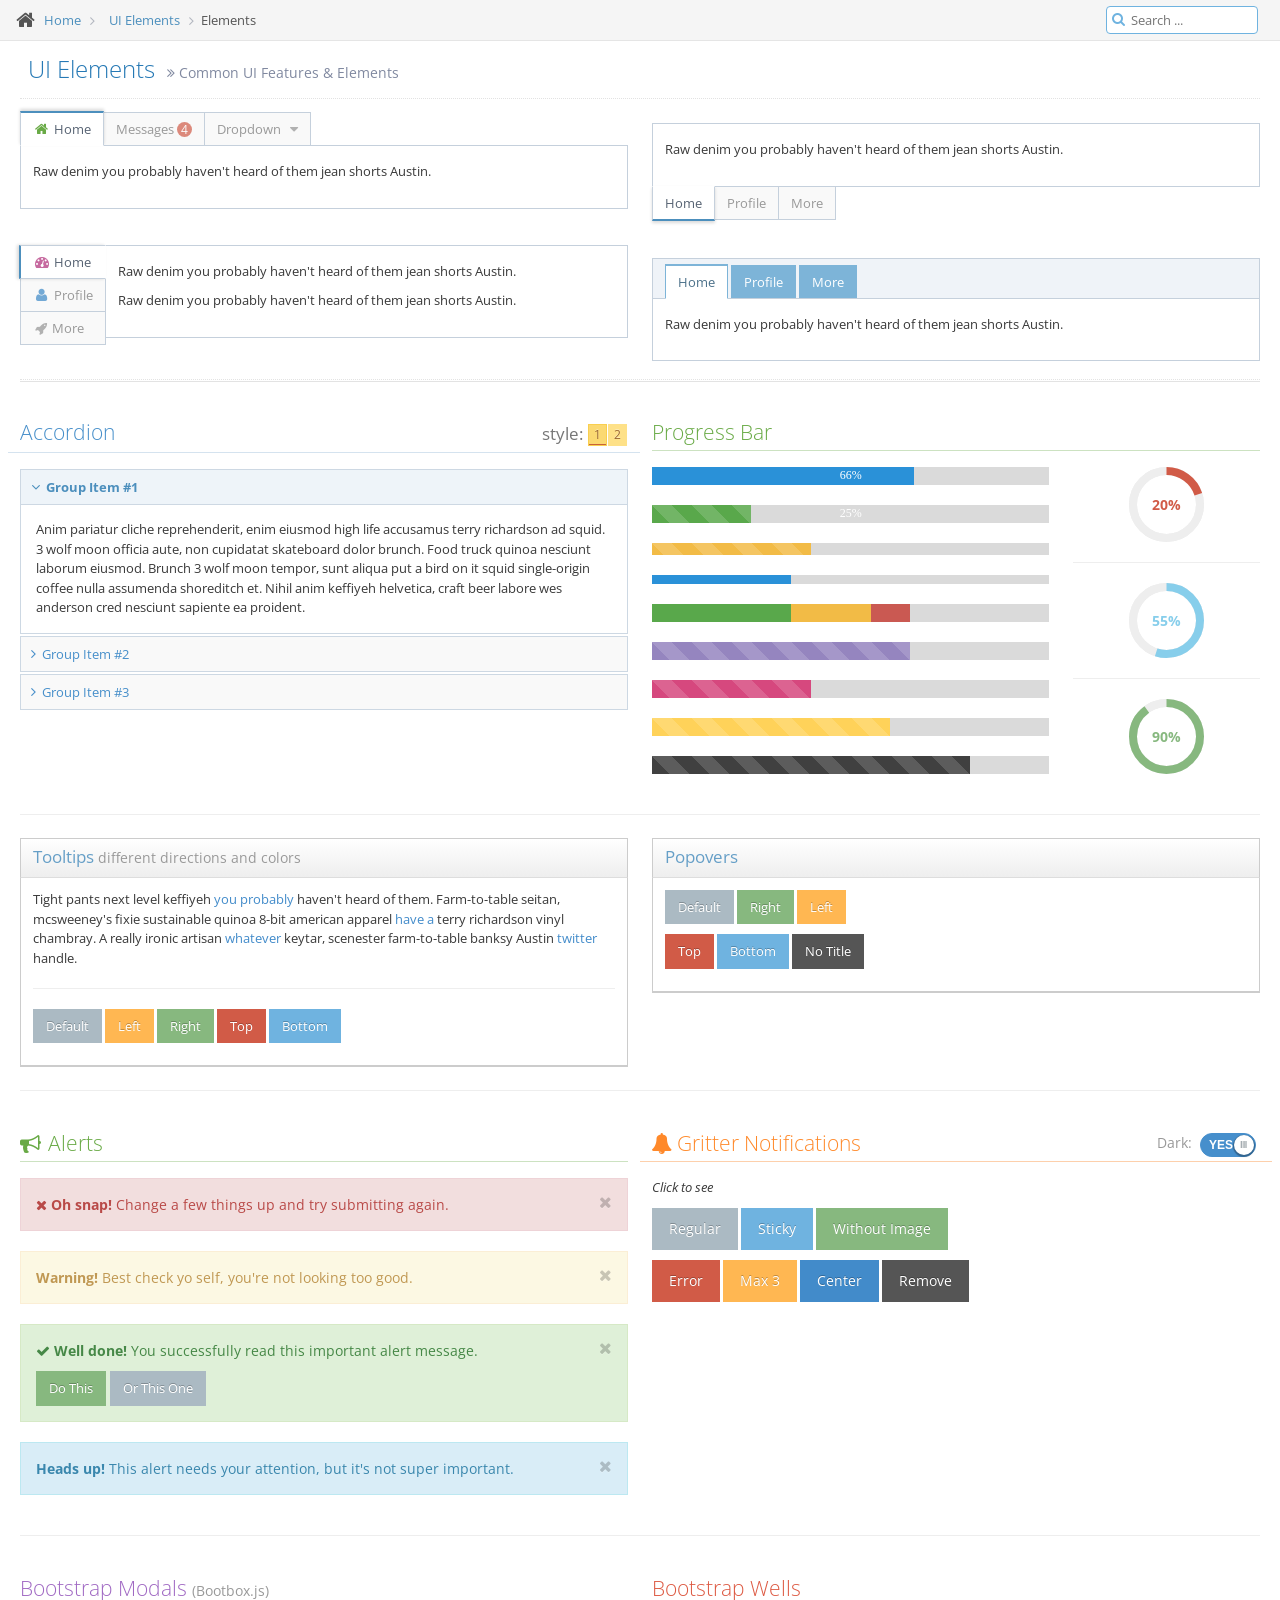
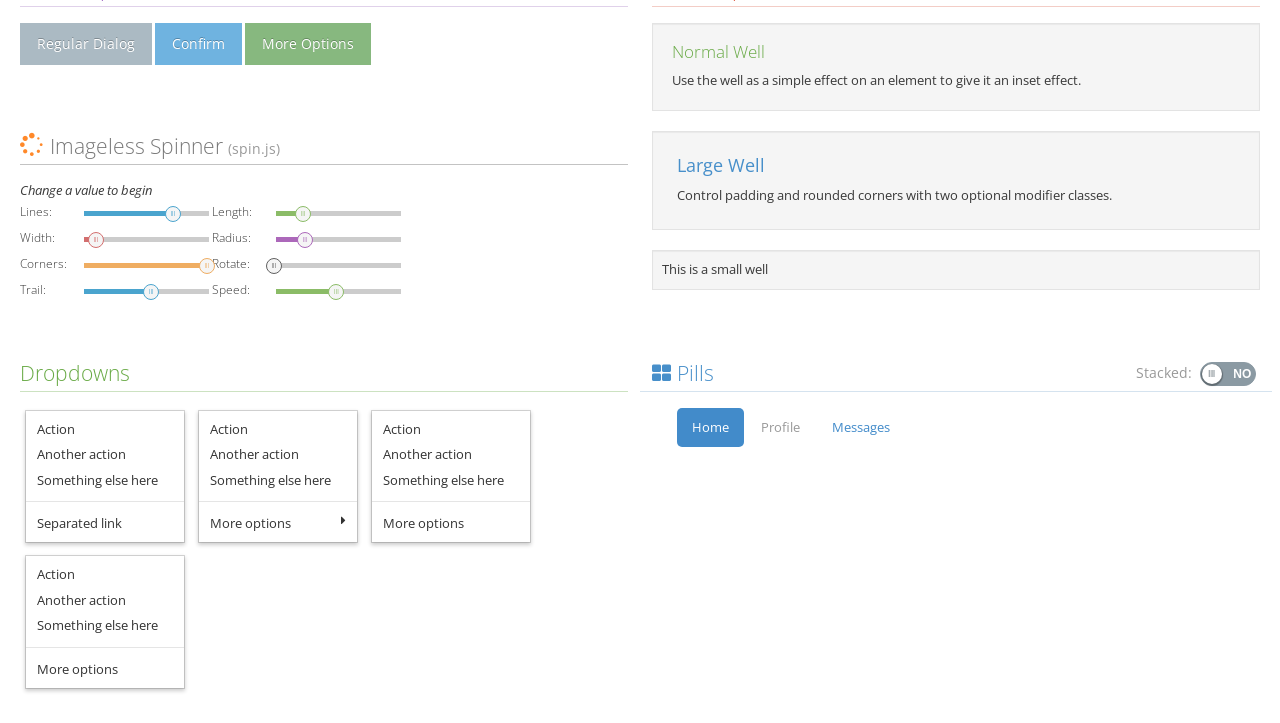
<file: src/main/webapp/elements.html>
<!DOCTYPE html>
<html lang="en">
	<head>
		<meta charset="utf-8" />
		<title>UI Elements - Ace Admin</title>

		<meta name="description" content="Common UI Features &amp; Elements" />
		<meta name="viewport" content="width=device-width, initial-scale=1.0" />

		<!-- basic styles -->

		<link href="assets/css/bootstrap.min.css" rel="stylesheet" />
		<link rel="stylesheet" href="assets/css/font-awesome.min.css" />

		<!--[if IE 7]>
		<link rel="stylesheet" href="assets/css/font-awesome-ie7.min.css" />
		<![endif]-->

		<!-- page specific plugin styles -->

		<link rel="stylesheet" href="assets/css/jquery-ui-1.10.3.custom.min.css" />
		<link rel="stylesheet" href="assets/css/jquery.gritter.css" />

		<!-- fonts -->

		<link rel="stylesheet" href="http://fonts.googleapis.com/css?family=Open+Sans:400,300" />

		<!-- ace styles -->

		<link rel="stylesheet" href="assets/css/ace.min.css" />
		<link rel="stylesheet" href="assets/css/ace-rtl.min.css" />
		<link rel="stylesheet" href="assets/css/ace-skins.min.css" />

		<!--[if lte IE 8]>
		  <link rel="stylesheet" href="assets/css/ace-ie.min.css" />
		<![endif]-->

		<!-- inline styles related to this page -->

		<style>
			.spinner-preview {
				width:100px;
				height:100px;
				text-align:center;
				margin-top:60px;
			}
			
			.dropdown-preview {
				margin:0 5px;
				display:inline-block;
			}
			.dropdown-preview  > .dropdown-menu {
				display: block;
				position: static;
				margin-bottom: 5px;
			}
		</style>

		<!-- ace settings handler -->

		<script src="assets/js/ace-extra.min.js"></script>

		<!-- HTML5 shim and Respond.js IE8 support of HTML5 elements and media queries -->

		<!--[if lt IE 9]>
		<script src="assets/js/html5shiv.js"></script>
		<script src="assets/js/respond.min.js"></script>
		<![endif]-->
	</head>

	<body>
    <div class="breadcrumbs" id="breadcrumbs">
        <script type="text/javascript">
            try{ace.settings.check('breadcrumbs' , 'fixed')}catch(e){}
        </script>

        <ul class="breadcrumb">
            <li>
                <i class="icon-home home-icon"></i>
                <a href="#">Home</a>
            </li>

            <li>
                <a href="#">UI Elements</a>
            </li>
            <li class="active">Elements</li>
        </ul><!-- .breadcrumb -->

        <div class="nav-search" id="nav-search">
            <form class="form-search">
								<span class="input-icon">
									<input type="text" placeholder="Search ..." class="nav-search-input" id="nav-search-input" autocomplete="off" />
									<i class="icon-search nav-search-icon"></i>
								</span>
            </form>
        </div><!-- #nav-search -->
    </div>

    <div class="page-content">
    <div class="page-header">
        <h1>
            UI Elements
            <small>
                <i class="icon-double-angle-right"></i>
                Common UI Features &amp; Elements
            </small>
        </h1>
    </div><!-- /.page-header -->

    <div class="row">
    <div class="col-xs-12">
    <!-- PAGE CONTENT BEGINS -->

    <div class="row">
        <div class="col-sm-6">
            <div class="tabbable">
                <ul class="nav nav-tabs" id="myTab">
                    <li class="active">
                        <a data-toggle="tab" href="#home">
                            <i class="green icon-home bigger-110"></i>
                            Home
                        </a>
                    </li>

                    <li>
                        <a data-toggle="tab" href="#profile">
                            Messages
                            <span class="badge badge-danger">4</span>
                        </a>
                    </li>

                    <li class="dropdown">
                        <a data-toggle="dropdown" class="dropdown-toggle" href="#">
                            Dropdown &nbsp;
                            <i class="icon-caret-down bigger-110 width-auto"></i>
                        </a>

                        <ul class="dropdown-menu dropdown-info">
                            <li>
                                <a data-toggle="tab" href="#dropdown1">@fat</a>
                            </li>

                            <li>
                                <a data-toggle="tab" href="#dropdown2">@mdo</a>
                            </li>
                        </ul>
                    </li>
                </ul>

                <div class="tab-content">
                    <div id="home" class="tab-pane in active">
                        <p>Raw denim you probably haven't heard of them jean shorts Austin.</p>
                    </div>

                    <div id="profile" class="tab-pane">
                        <p>Food truck fixie locavore, accusamus mcsweeney's marfa nulla single-origin coffee squid.</p>
                    </div>

                    <div id="dropdown1" class="tab-pane">
                        <p>Etsy mixtape wayfarers, ethical wes anderson tofu before they sold out mcsweeney's organic lomo retro fanny pack lo-fi farm-to-table readymade.</p>
                    </div>

                    <div id="dropdown2" class="tab-pane">
                        <p>Trust fund seitan letterpress, keytar raw denim keffiyeh etsy art party before they sold out master cleanse gluten-free squid scenester freegan cosby sweater. Fanny pack portland seitan DIY, art party locavore wolf cliche high life echo park Austin.</p>
                    </div>
                </div>
            </div>
        </div><!-- /span -->

        <div class="vspace-xs-6"></div>

        <div class="col-sm-6">
            <div class="tabbable tabs-below">
                <div class="tab-content">
                    <div id="home2" class="tab-pane in active">
                        <p>Raw denim you probably haven't heard of them jean shorts Austin.</p>
                    </div>

                    <div id="profile2" class="tab-pane">
                        <p>Food truck fixie locavore, accusamus mcsweeney's marfa nulla single-origin coffee squid.</p>
                    </div>

                    <div id="dropdown12" class="tab-pane">
                        <p>Etsy mixtape wayfarers, ethical wes anderson tofu before they sold out mcsweeney's organic lomo retro fanny pack lo-fi farm-to-table readymade.</p>
                    </div>
                </div>

                <ul class="nav nav-tabs" id="myTab2">
                    <li class="active">
                        <a data-toggle="tab" href="#home2">Home</a>
                    </li>

                    <li>
                        <a data-toggle="tab" href="#profile2">Profile</a>
                    </li>

                    <li>
                        <a data-toggle="tab" href="#dropdown12">More</a>
                    </li>
                </ul>
            </div>
        </div>
    </div><!-- /row -->

    <div class="space"></div>

    <div class="row">
        <div class="col-sm-6">
            <div class="tabbable tabs-left">
                <ul class="nav nav-tabs" id="myTab3">
                    <li class="active">
                        <a data-toggle="tab" href="#home3">
                            <i class="pink icon-dashboard bigger-110"></i>
                            Home
                        </a>
                    </li>

                    <li>
                        <a data-toggle="tab" href="#profile3">
                            <i class="blue icon-user bigger-110"></i>
                            Profile
                        </a>
                    </li>

                    <li>
                        <a data-toggle="tab" href="#dropdown13">
                            <i class="icon-rocket"></i>
                            More
                        </a>
                    </li>
                </ul>

                <div class="tab-content">
                    <div id="home3" class="tab-pane in active">
                        <p>Raw denim you probably haven't heard of them jean shorts Austin.</p>
                        <p>Raw denim you probably haven't heard of them jean shorts Austin.</p>
                    </div>

                    <div id="profile3" class="tab-pane">
                        <p>Food truck fixie locavore, accusamus mcsweeney's marfa nulla single-origin coffee squid.</p>
                        <p>Raw denim you probably haven't heard of them jean shorts Austin.</p>
                    </div>

                    <div id="dropdown13" class="tab-pane">
                        <p>Etsy mixtape wayfarers, ethical wes anderson tofu before they sold out mcsweeney's organic lomo retro fanny pack lo-fi farm-to-table readymade.</p>
                        <p>Raw denim you probably haven't heard of them jean shorts Austin.</p>
                    </div>
                </div>
            </div>
        </div><!-- /span -->

        <div class="vspace-sm-6"></div>

        <div class="col-sm-6">
            <div class="tabbable">
                <ul class="nav nav-tabs padding-12 tab-color-blue background-blue" id="myTab4">
                    <li class="active">
                        <a data-toggle="tab" href="#home4">Home</a>
                    </li>

                    <li>
                        <a data-toggle="tab" href="#profile4">Profile</a>
                    </li>

                    <li>
                        <a data-toggle="tab" href="#dropdown14">More</a>
                    </li>
                </ul>

                <div class="tab-content">
                    <div id="home4" class="tab-pane in active">
                        <p>Raw denim you probably haven't heard of them jean shorts Austin.</p>
                    </div>

                    <div id="profile4" class="tab-pane">
                        <p>Food truck fixie locavore, accusamus mcsweeney's marfa nulla single-origin coffee squid.</p>
                    </div>

                    <div id="dropdown14" class="tab-pane">
                        <p>Etsy mixtape wayfarers, ethical wes anderson tofu before they sold out mcsweeney's organic lomo retro fanny pack lo-fi farm-to-table readymade.</p>
                    </div>
                </div>
            </div>
        </div><!-- /span -->
    </div><!-- /row -->

    <div class="hr hr-double hr-dotted hr18"></div>

    <div class="row">
        <div class="col-sm-6">
            <h3 class="row header smaller lighter blue">
                <span class="col-xs-6"> Accordion </span><!-- /span -->

											<span class="col-xs-6">
												<span class="pull-right inline">
													<span class="grey smaller-80 bolder">style:</span>

													<span class="btn-toolbar inline middle no-margin">
														<span id="accordion-style" data-toggle="buttons" class="btn-group no-margin">
															<label class="btn btn-xs btn-yellow active">
                                                                <input type="radio" value="1" />
                                                                1
                                                            </label>

															<label class="btn btn-xs btn-yellow">
                                                                <input type="radio" value="2" />
                                                                2
                                                            </label>
														</span>
													</span>
												</span>
											</span><!-- /span -->
            </h3>

            <div id="accordion" class="accordion-style1 panel-group">
                <div class="panel panel-default">
                    <div class="panel-heading">
                        <h4 class="panel-title">
                            <a class="accordion-toggle" data-toggle="collapse" data-parent="#accordion" href="#collapseOne">
                                <i class="icon-angle-down bigger-110" data-icon-hide="icon-angle-down" data-icon-show="icon-angle-right"></i>
                                &nbsp;Group Item #1
                            </a>
                        </h4>
                    </div>

                    <div class="panel-collapse collapse in" id="collapseOne">
                        <div class="panel-body">
                            Anim pariatur cliche reprehenderit, enim eiusmod high life accusamus terry richardson ad squid. 3 wolf moon officia aute, non cupidatat skateboard dolor brunch. Food truck quinoa nesciunt laborum eiusmod. Brunch 3 wolf moon tempor, sunt aliqua put a bird on it squid single-origin coffee nulla assumenda shoreditch et. Nihil anim keffiyeh helvetica, craft beer labore wes anderson cred nesciunt sapiente ea proident.
                        </div>
                    </div>
                </div>

                <div class="panel panel-default">
                    <div class="panel-heading">
                        <h4 class="panel-title">
                            <a class="accordion-toggle collapsed" data-toggle="collapse" data-parent="#accordion" href="#collapseTwo">
                                <i class="icon-angle-right bigger-110" data-icon-hide="icon-angle-down" data-icon-show="icon-angle-right"></i>
                                &nbsp;Group Item #2
                            </a>
                        </h4>
                    </div>

                    <div class="panel-collapse collapse" id="collapseTwo">
                        <div class="panel-body">
                            Anim pariatur cliche reprehenderit, enim eiusmod high life accusamus terry richardson ad squid. 3 wolf moon officia aute, non cupidatat skateboard dolor brunch. Food truck quinoa nesciunt laborum eiusmod. Brunch 3 wolf moon tempor, sunt aliqua put a bird on it squid single-origin coffee nulla assumenda shoreditch et. Nihil anim keffiyeh helvetica, craft beer labore wes anderson cred nesciunt sapiente ea proident.
                        </div>
                    </div>
                </div>

                <div class="panel panel-default">
                    <div class="panel-heading">
                        <h4 class="panel-title">
                            <a class="accordion-toggle collapsed" data-toggle="collapse" data-parent="#accordion" href="#collapseThree">
                                <i class="icon-angle-right bigger-110" data-icon-hide="icon-angle-down" data-icon-show="icon-angle-right"></i>
                                &nbsp;Group Item #3
                            </a>
                        </h4>
                    </div>

                    <div class="panel-collapse collapse" id="collapseThree">
                        <div class="panel-body">
                            Anim pariatur cliche reprehenderit, enim eiusmod high life accusamus terry richardson ad squid. 3 wolf moon officia aute, non cupidatat skateboard dolor brunch. Food truck quinoa nesciunt laborum eiusmod. Brunch 3 wolf moon tempor, sunt aliqua put a bird on it squid single-origin coffee nulla assumenda shoreditch et.
                        </div>
                    </div>
                </div>
            </div>
        </div><!-- /span -->

        <div class="col-sm-6">
            <h3 class="header smaller lighter green">Progress Bar</h3>

            <div class="row">
                <div class="col-xs-8">
                    <div class="progress" data-percent="66%">
                        <div class="progress-bar" style="width:66%;"></div>
                    </div>

                    <div class="progress progress-striped" data-percent="25%">
                        <div class="progress-bar progress-bar-success" style="width: 25%;"></div>
                    </div>

                    <div class="progress progress-small progress-striped active">
                        <div class="progress-bar progress-bar-warning" style="width: 40%;"></div>
                    </div>

                    <div class="progress progress-mini">
                        <div class="progress-bar progress-danger" style="width: 35%;"></div>
                    </div>

                    <div class="progress">
                        <div class="progress-bar progress-bar-success" style="width: 35%;"></div>

                        <div class="progress-bar progress-bar-warning" style="width: 20%;"></div>

                        <div class="progress-bar progress-bar-danger" style="width: 10%;"></div>
                    </div>

                    <div class="progress progress-striped">
                        <div class="progress-bar progress-bar-purple" style="width: 65%"></div>
                    </div>

                    <div class="progress progress-striped">
                        <div class="progress-bar progress-bar-pink" style="width: 40%"></div>
                    </div>

                    <div class="progress progress-striped active">
                        <div class="progress-bar progress-bar-yellow" style="width: 60%"></div>
                    </div>

                    <div class="progress progress-striped">
                        <div class="progress-bar progress-bar-inverse" style="width: 80%"></div>
                    </div>
                </div><!-- /span -->

                <div class="col-xs-4 center">
                    <div class="easy-pie-chart percentage" data-percent="20" data-color="#D15B47">
                        <span class="percent">20</span>%
                    </div>

                    <hr />
                    <div class="easy-pie-chart percentage" data-percent="55" data-color="#87CEEB">
                        <span class="percent">55</span>%
                    </div>

                    <hr />
                    <div class="easy-pie-chart percentage" data-percent="90" data-color="#87B87F">
                        <span class="percent">90</span>%
                    </div>
                </div><!-- /span -->
            </div><!-- /row-fluid -->
        </div><!-- /span -->
    </div><!-- /row -->

    <hr />
    <div class="row">
        <div class="col-sm-6">
            <div class="widget-box">
                <div class="widget-header">
                    <h4 class="smaller">
                        Tooltips
                        <small>different directions and colors</small>
                    </h4>
                </div>

                <div class="widget-body">
                    <div class="widget-main">
                        <p class="muted">
                            Tight pants next level keffiyeh
                            <a title="Default tooltip" data-rel="tooltip" href="#">you probably</a>
                            haven't heard of them. Farm-to-table seitan, mcsweeney's fixie sustainable quinoa 8-bit american apparel
                            <a title="Another tooltip" data-rel="tooltip" href="#">have a</a>
                            terry richardson vinyl chambray. A really ironic artisan
                            <a data-rel="tooltip" href="#" data-original-title="Another one here too">whatever</a>
                            keytar, scenester farm-to-table banksy Austin
                            <a title="The last tip!" data-rel="tooltip" href="#">twitter</a>
                            handle.
                        </p>

                        <hr />
                        <p>
                            <span class="btn btn-sm" data-rel="tooltip" title="Default">Default</span>
                            <span class="btn btn-warning btn-sm tooltip-warning" data-rel="tooltip" data-placement="left" title="Left Warning">Left</span>
                            <span class="btn btn-success btn-sm tooltip-success" data-rel="tooltip" data-placement="right" title="Right Success">Right</span>
                            <span class="btn btn-danger btn-sm tooltip-error" data-rel="tooltip" data-placement="top" title="Top Danger">Top</span>
                            <span class="btn btn-info btn-sm tooltip-info" data-rel="tooltip" data-placement="bottom" title="Bottm Info">Bottom</span>
                        </p>
                    </div>
                </div>
            </div>
        </div><!-- /span -->

        <div class="col-sm-6">
            <div class="widget-box">
                <div class="widget-header">
                    <h4 class="smaller">Popovers</h4>
                </div>

                <div class="widget-body">
                    <div class="widget-main">
                        <p>
                            <span class="btn btn-sm" data-rel="popover" title="Default" data-content="Heads up! This alert needs your attention, but it's not super important.">Default</span>
                            <span class="btn btn-success btn-sm tooltip-success" data-rel="popover" data-placement="right" title="<i class='icon-ok green'></i> Right Success" data-content="Well done! You successfully read this important alert message.">Right</span>
                            <span class="btn btn-warning btn-sm tooltip-warning" data-rel="popover" data-placement="left" title="<i class='icon-warning-sign orange'></i> Left Warning" data-content="Warning! Best check yo self, you're not looking too good.">Left</span>
                        </p>

                        <p>
                            <span class="btn btn-danger btn-sm tooltip-error" data-rel="popover" data-placement="top" data-original-title="<i class='icon-bolt red'></i> Top Danger" data-content="Oh snap! Change a few things up and try submitting again.">Top</span>
                            <span class="btn btn-info btn-sm tooltip-info" data-rel="popover" data-placement="bottom" title="Some Info" data-content=" Heads up! This alert needs your attention, but it's not super important.">Bottom</span>
                            <span class="btn btn-inverse btn-sm popover-notitle" data-rel="popover" data-placement="bottom" data-content="Popover without a title!">No Title</span>
                        </p>
                    </div>
                </div>
            </div>
        </div><!-- /span -->
    </div><!-- /row -->

    <hr />
    <div class="row">
        <div class="col-sm-6">
            <h3 class="header smaller lighter green">
                <i class="icon-bullhorn"></i>
                Alerts
            </h3>

            <div class="alert alert-danger">
                <button type="button" class="close" data-dismiss="alert">
                    <i class="icon-remove"></i>
                </button>

                <strong>
                    <i class="icon-remove"></i>
                    Oh snap!
                </strong>

                Change a few things up and try submitting again.
                <br />
            </div>

            <div class="alert alert-warning">
                <button type="button" class="close" data-dismiss="alert">
                    <i class="icon-remove"></i>
                </button>
                <strong>Warning!</strong>

                Best check yo self, you're not looking too good.
                <br />
            </div>

            <div class="alert alert-block alert-success">
                <button type="button" class="close" data-dismiss="alert">
                    <i class="icon-remove"></i>
                </button>

                <p>
                    <strong>
                        <i class="icon-ok"></i>
                        Well done!
                    </strong>
                    You successfully read this important alert message.
                </p>

                <p>
                    <button class="btn btn-sm btn-success">Do This</button>
                    <button class="btn btn-sm">Or This One</button>
                </p>
            </div>

            <div class="alert alert-info">
                <button type="button" class="close" data-dismiss="alert">
                    <i class="icon-remove"></i>
                </button>
                <strong>Heads up!</strong>

                This alert needs your attention, but it's not super important.
                <br />
            </div>
        </div><!-- /span -->

        <div class="col-sm-6">
            <h3 class="row header smaller lighter orange">
											<span class="col-sm-8">
												<i class="icon-bell-alt"></i>
												Gritter Notifications
											</span><!-- /span -->

											<span class="col-sm-4">
												<label class="pull-right inline">
                                                    <small class="muted">Dark:</small>

                                                    <input id="gritter-light" checked="" type="checkbox" class="ace ace-switch ace-switch-5" />
                                                    <span class="lbl"></span>
                                                </label>
											</span><!-- /span -->
            </h3>

            <p>
                <i>Click to see</i>
            </p>

            <p>
                <button class="btn" id="gritter-regular">Regular</button>
                <button class="btn btn-info" id="gritter-sticky">Sticky</button>
                <button class="btn btn-success" id="gritter-without-image">Without Image</button>
            </p>

            <p>
                <button class="btn btn-danger" id="gritter-error">Error</button>
                <button class="btn btn-warning" id="gritter-max3">Max 3</button>
                <button class="btn btn-primary" id="gritter-center">Center</button>
                <button class="btn btn-inverse" id="gritter-remove">Remove</button>
            </p>
        </div><!-- /span -->
    </div><!-- /row -->

    <hr />
    <div class="row">
        <div class="col-sm-6">
            <div>
                <h3 class="header smaller lighter purple">
                    Bootstrap Modals
                    <small>(Bootbox.js)</small>
                </h3>

                <p>
                    <button class="btn" id="bootbox-regular">Regular Dialog</button>
                    <button class="btn btn-info" id="bootbox-confirm">Confirm</button>
                    <button class="btn btn-success" id="bootbox-options">More Options</button>
                </p>
            </div><!-- /row -->

            <div class="space-24"></div>

            <div class="row">
                <div class="col-xs-12">
                    <h3 class="header smaller lighter grey">
                        <i class="icon-spinner icon-spin orange bigger-125"></i>
                        Imageless Spinner
                        <small>(spin.js)</small>
                    </h3>
                </div>

                <div class="col-xs-12">
                    <i>Change a value to begin</i>

                    <div class="pull-right center spinner-preview" id="spinner-preview"></div>

                    <form class="form-horizontal" id="spinner-opts">
                        <label>
                            <small class="lighter">Lines:</small>

                            <input class="hidden" type="text" name="lines" data-min="5" data-max="16" data-step="2" value="12" />
                        </label>

                        <label>
                            <small class="lighter">Length:</small>

                            <input class="hidden" type="text" name="length" data-min="0" data-max="30" value="7" />
                        </label>

                        <label>
                            <small class="lighter">Width:</small>

                            <input class="hidden" type="text" name="width" data-min="2" data-max="20" value="4" />
                        </label>

                        <label>
                            <small class="lighter">Radius:</small>

                            <input class="hidden" type="text" name="radius" data-min="0" data-max="40" value="10" />
                        </label>

                        <label>
                            <small class="lighter">Corners:</small>

                            <input class="hidden" type="text" name="corners" data-min="0" data-max="1" data-step="0.1" value="1" />
                        </label>

                        <label>
                            <small class="lighter">Rotate:</small>

                            <input class="hidden" type="text" name="rotate" data-min="0" data-max="90" value="0" />
                        </label>

                        <label>
                            <small class="lighter">Trail:</small>

                            <input class="hidden" type="text" name="trail" data-min="10" data-max="100" value="60" />
                        </label>

                        <label>
                            <small class="lighter">Speed:</small>

                            <input class="hidden" type="text" name="speed" data-min="0.5" data-max="2.2" data-step="0.1" value="1" />
                        </label>
                    </form>
                </div><!-- /row -->
            </div><!-- /row -->
        </div><!-- /span -->

        <div class="col-sm-6">
            <h3 class="header smaller lighter red">Bootstrap Wells</h3>

            <div class="well">
                <h4 class="green smaller lighter">Normal Well</h4>
                Use the well as a simple effect on an element to give it an inset effect.
            </div>

            <div class="well well-lg">
                <h4 class="blue">Large Well</h4>
                Control padding and rounded corners with two optional modifier classes.
            </div>
            <div class="well well-sm"> This is a small well </div>
        </div><!-- /span -->
    </div><!-- /row -->

    <div class="row">
        <div class="col-sm-6">
            <h3 class="header smaller lighter green">Dropdowns</h3>

            <div class="dropdown dropdown-preview">
                <ul class="dropdown-menu">
                    <li>
                        <a href="#" tabindex="-1">Action</a>
                    </li>

                    <li>
                        <a href="#" tabindex="-1">Another action</a>
                    </li>

                    <li>
                        <a href="#" tabindex="-1">Something else here</a>
                    </li>

                    <li class="divider"></li>

                    <li>
                        <a href="#" tabindex="-1">Separated link</a>
                    </li>
                </ul>
            </div>

            <div class="dropdown dropdown-preview">
                <ul class="dropdown-menu dropdown-danger">
                    <li>
                        <a href="#" tabindex="-1">Action</a>
                    </li>

                    <li>
                        <a href="#" tabindex="-1">Another action</a>
                    </li>

                    <li>
                        <a href="#" tabindex="-1">Something else here</a>
                    </li>

                    <li class="divider"></li>

                    <li class="dropdown-hover">
                        <a href="#" tabindex="-1" class="clearfix">
                            <span class="pull-left">More options</span>

                            <i class="icon-caret-right pull-right"></i>
                        </a>

                        <ul class="dropdown-menu dropdown-danger  pull-right">
                            <li>
                                <a href="#" tabindex="-1">Second level link</a>
                            </li>

                            <li>
                                <a href="#" tabindex="-1">Second level link</a>
                            </li>

                            <li>
                                <a href="#" tabindex="-1">Second level link</a>
                            </li>

                            <li>
                                <a href="#" tabindex="-1">Second level link</a>
                            </li>

                            <li>
                                <a href="#" tabindex="-1">Second level link</a>
                            </li>
                        </ul>
                    </li>
                </ul>
            </div>

            <div class="dropup dropdown-preview">
                <ul class="dropdown-menu dropdown-purple">
                    <li>
                        <a href="#" tabindex="-1">Action</a>
                    </li>

                    <li>
                        <a href="#" tabindex="-1">Another action</a>
                    </li>

                    <li>
                        <a href="#" tabindex="-1">Something else here</a>
                    </li>

                    <li class="divider"></li>

                    <li class="dropdown-hover dropup">
                        <a href="#" tabindex="-1">More options</a>

                        <ul class="dropdown-menu pull-right">
                            <li>
                                <a href="#" tabindex="-1">Second level link</a>
                            </li>

                            <li>
                                <a href="#" tabindex="-1">Second level link</a>
                            </li>

                            <li>
                                <a href="#" tabindex="-1">Second level link</a>
                            </li>

                            <li>
                                <a href="#" tabindex="-1">Second level link</a>
                            </li>

                            <li>
                                <a href="#" tabindex="-1">Second level link</a>
                            </li>
                        </ul>
                    </li>
                </ul>
            </div>

            <div class="dropup dropdown-preview">
                <ul class="dropdown-menu dropdown-light">
                    <li>
                        <a href="#" tabindex="-1">Action</a>
                    </li>

                    <li>
                        <a href="#" tabindex="-1">Another action</a>
                    </li>

                    <li>
                        <a href="#" tabindex="-1">Something else here</a>
                    </li>

                    <li class="divider"></li>

                    <li class="dropup dropdown-hover">
                        <a href="#" tabindex="-1">More options</a>

                        <ul class="dropdown-menu pull-left">
                            <li>
                                <a href="#" tabindex="-1">Second level link</a>
                            </li>

                            <li>
                                <a href="#" tabindex="-1">Second level link</a>
                            </li>

                            <li>
                                <a href="#" tabindex="-1">Second level link</a>
                            </li>

                            <li>
                                <a href="#" tabindex="-1">Second level link</a>
                            </li>

                            <li>
                                <a href="#" tabindex="-1">Second level link</a>
                            </li>
                        </ul>
                    </li>
                </ul>
            </div>
        </div>

        <div class="col-sm-6">
            <h3 class="row header smaller lighter blue">
											<span class="col-sm-7">
												<i class="icon-th-large"></i>
												Pills
											</span><!-- /span -->

											<span class="col-sm-5">
												<label class="pull-right inline">
                                                    <small class="muted">Stacked:</small>

                                                    <input id="id-pills-stacked" checked="" type="checkbox" class="ace ace-switch ace-switch-5" />
                                                    <span class="lbl"></span>
                                                </label>
											</span><!-- /span -->
            </h3>

            <ul class="nav nav-pills">
                <li class="active">
                    <a href="#">Home</a>
                </li>

                <li class="disabled">
                    <a href="#">Profile</a>
                </li>

                <li>
                    <a href="#">Messages</a>
                </li>
            </ul>
        </div>
    </div>

    <script type="text/javascript">
        var $path_assets = "assets";//this will be used in gritter alerts containing images
    </script>

    <!-- PAGE CONTENT ENDS -->
    </div><!-- /.col -->
    </div><!-- /.row -->
    </div><!-- /.page-content -->

		<!-- basic scripts -->

		<!--[if !IE]> -->

		<script src="http://ajax.googleapis.com/ajax/libs/jquery/2.0.3/jquery.min.js"></script>

		<!-- <![endif]-->

		<!--[if IE]>
<script src="http://ajax.googleapis.com/ajax/libs/jquery/1.10.2/jquery.min.js"></script>
<![endif]-->

		<!--[if !IE]> -->

		<script type="text/javascript">
			window.jQuery || document.write("<script src='assets/js/jquery-2.0.3.min.js'>"+"<"+"/script>");
		</script>

		<!-- <![endif]-->

		<!--[if IE]>
<script type="text/javascript">
 window.jQuery || document.write("<script src='assets/js/jquery-1.10.2.min.js'>"+"<"+"/script>");
</script>
<![endif]-->

		<script type="text/javascript">
			if("ontouchend" in document) document.write("<script src='assets/js/jquery.mobile.custom.min.js'>"+"<"+"/script>");
		</script>
		<script src="assets/js/bootstrap.min.js"></script>
		<script src="assets/js/typeahead-bs2.min.js"></script>

		<!-- page specific plugin scripts -->

		<!--[if lte IE 8]>
		  <script src="assets/js/excanvas.min.js"></script>
		<![endif]-->

		<script src="assets/js/jquery-ui-1.10.3.custom.min.js"></script>
		<script src="assets/js/jquery.ui.touch-punch.min.js"></script>
		<script src="assets/js/bootbox.min.js"></script>
		<script src="assets/js/jquery.easy-pie-chart.min.js"></script>
		<script src="assets/js/jquery.gritter.min.js"></script>
		<script src="assets/js/spin.min.js"></script>

		<!-- ace scripts -->

		<script src="assets/js/ace-elements.min.js"></script>
		<script src="assets/js/ace.min.js"></script>

		<!-- inline scripts related to this page -->

		<script type="text/javascript">
			jQuery(function($) {
				/**
				$('#myTab a[data-toggle="tab"]').on('shown.bs.tab', function (e) {
				  console.log(e.target.getAttribute("href"));
				})
				*/
			
			
				$('#accordion-style').on('click', function(ev){
					var target = $('input', ev.target);
					var which = parseInt(target.val());
					if(which == 2) $('#accordion').addClass('accordion-style2');
					 else $('#accordion').removeClass('accordion-style2');
				});
			
			
				var oldie = /msie\s*(8|7|6)/.test(navigator.userAgent.toLowerCase());
				$('.easy-pie-chart.percentage').each(function(){
					$(this).easyPieChart({
						barColor: $(this).data('color'),
						trackColor: '#EEEEEE',
						scaleColor: false,
						lineCap: 'butt',
						lineWidth: 8,
						animate: oldie ? false : 1000,
						size:75
					}).css('color', $(this).data('color'));
				});
			
				$('[data-rel=tooltip]').tooltip();
				$('[data-rel=popover]').popover({html:true});
			
			
				$('#gritter-regular').on(ace.click_event, function(){
					$.gritter.add({
						title: 'This is a regular notice!',
						text: 'This will fade out after a certain amount of time. Vivamus eget tincidunt velit. Cum sociis natoque penatibus et <a href="#" class="blue">magnis dis parturient</a> montes, nascetur ridiculus mus.',
						image: $path_assets+'/avatars/avatar1.png',
						sticky: false,
						time: '',
						class_name: (!$('#gritter-light').get(0).checked ? 'gritter-light' : '')
					});
			
					return false;
				});
			
				$('#gritter-sticky').on(ace.click_event, function(){
					var unique_id = $.gritter.add({
						title: 'This is a sticky notice!',
						text: 'Lorem ipsum dolor sit amet, consectetur adipiscing elit. Vivamus eget tincidunt velit. Cum sociis natoque penatibus et <a href="#" class="red">magnis dis parturient</a> montes, nascetur ridiculus mus.',
						image: $path_assets+'/avatars/avatar.png',
						sticky: true,
						time: '',
						class_name: 'gritter-info' + (!$('#gritter-light').get(0).checked ? ' gritter-light' : '')
					});
			
					return false;
				});
			
			
				$('#gritter-without-image').on(ace.click_event, function(){
					$.gritter.add({
						// (string | mandatory) the heading of the notification
						title: 'This is a notice without an image!',
						// (string | mandatory) the text inside the notification
						text: 'This will fade out after a certain amount of time. Vivamus eget tincidunt velit. Cum sociis natoque penatibus et <a href="#" class="orange">magnis dis parturient</a> montes, nascetur ridiculus mus.',
						class_name: 'gritter-success' + (!$('#gritter-light').get(0).checked ? ' gritter-light' : '')
					});
			
					return false;
				});
			
			
				$('#gritter-max3').on(ace.click_event, function(){
					$.gritter.add({
						title: 'This is a notice with a max of 3 on screen at one time!',
						text: 'This will fade out after a certain amount of time. Vivamus eget tincidunt velit. Cum sociis natoque penatibus et <a href="#" class="green">magnis dis parturient</a> montes, nascetur ridiculus mus.',
						image: $path_assets+'/avatars/avatar3.png',
						sticky: false,
						before_open: function(){
							if($('.gritter-item-wrapper').length >= 3)
							{
								return false;
							}
						},
						class_name: 'gritter-warning' + (!$('#gritter-light').get(0).checked ? ' gritter-light' : '')
					});
			
					return false;
				});
			
			
				$('#gritter-center').on(ace.click_event, function(){
					$.gritter.add({
						title: 'This is a centered notification',
						text: 'Just add a "gritter-center" class_name to your $.gritter.add or globally to $.gritter.options.class_name',
						class_name: 'gritter-info gritter-center' + (!$('#gritter-light').get(0).checked ? ' gritter-light' : '')
					});
			
					return false;
				});
				
				$('#gritter-error').on(ace.click_event, function(){
					$.gritter.add({
						title: 'This is a warning notification',
						text: 'Just add a "gritter-light" class_name to your $.gritter.add or globally to $.gritter.options.class_name',
						class_name: 'gritter-error' + (!$('#gritter-light').get(0).checked ? ' gritter-light' : '')
					});
			
					return false;
				});
					
			
				$("#gritter-remove").on(ace.click_event, function(){
					$.gritter.removeAll();
					return false;
				});
					
			
				///////
			
			
				$("#bootbox-regular").on(ace.click_event, function() {
					bootbox.prompt("What is your name?", function(result) {
						if (result === null) {
							//Example.show("Prompt dismissed");
						} else {
							//Example.show("Hi <b>"+result+"</b>");
						}
					});
				});
					
				$("#bootbox-confirm").on(ace.click_event, function() {
					bootbox.confirm("Are you sure?", function(result) {
						if(result) {
							//
						}
					});
				});
					
				$("#bootbox-options").on(ace.click_event, function() {
					bootbox.dialog({
						message: "<span class='bigger-110'>I am a custom dialog with smaller buttons</span>",
						buttons: 			
						{
							"success" :
							 {
								"label" : "<i class='icon-ok'></i> Success!",
								"className" : "btn-sm btn-success",
								"callback": function() {
									//Example.show("great success");
								}
							},
							"danger" :
							{
								"label" : "Danger!",
								"className" : "btn-sm btn-danger",
								"callback": function() {
									//Example.show("uh oh, look out!");
								}
							}, 
							"click" :
							{
								"label" : "Click ME!",
								"className" : "btn-sm btn-primary",
								"callback": function() {
									//Example.show("Primary button");
								}
							}, 
							"button" :
							{
								"label" : "Just a button...",
								"className" : "btn-sm"
							}
						}
					});
				});
			
			
			
				$('#spinner-opts small').css({display:'inline-block', width:'60px'})
			
				var slide_styles = ['', 'green','red','purple','orange', 'dark'];
				var ii = 0;
				$("#spinner-opts input[type=text]").each(function() {
					var $this = $(this);
					$this.hide().after('<span />');
					$this.next().addClass('ui-slider-small').
					addClass("inline ui-slider-"+slide_styles[ii++ % slide_styles.length]).
					css({'width':'125px'}).slider({
						value:parseInt($this.val()),
						range: "min",
						animate:true,
						min: parseInt($this.data('min')),
						max: parseInt($this.data('max')),
						step: parseFloat($this.data('step')),
						slide: function( event, ui ) {
							$this.attr('value', ui.value);
							spinner_update();
						}
					});
				});
			
			
			
			
			
				$.fn.spin = function(opts) {
					this.each(function() {
					  var $this = $(this),
						  data = $this.data();
			
					  if (data.spinner) {
						data.spinner.stop();
						delete data.spinner;
					  }
					  if (opts !== false) {
						data.spinner = new Spinner($.extend({color: $this.css('color')}, opts)).spin(this);
					  }
					});
					return this;
				};
			
				function spinner_update() {
					var opts = {};
					$('#spinner-opts input[type=text]').each(function() {
						opts[this.name] = parseFloat(this.value);
					});
					$('#spinner-preview').spin(opts);
				}
			
			
			
				$('#id-pills-stacked').removeAttr('checked').on('click', function(){
					$('.nav-pills').toggleClass('nav-stacked');
				});
			
			
			});
		</script>
	</body>
</html>
</file>
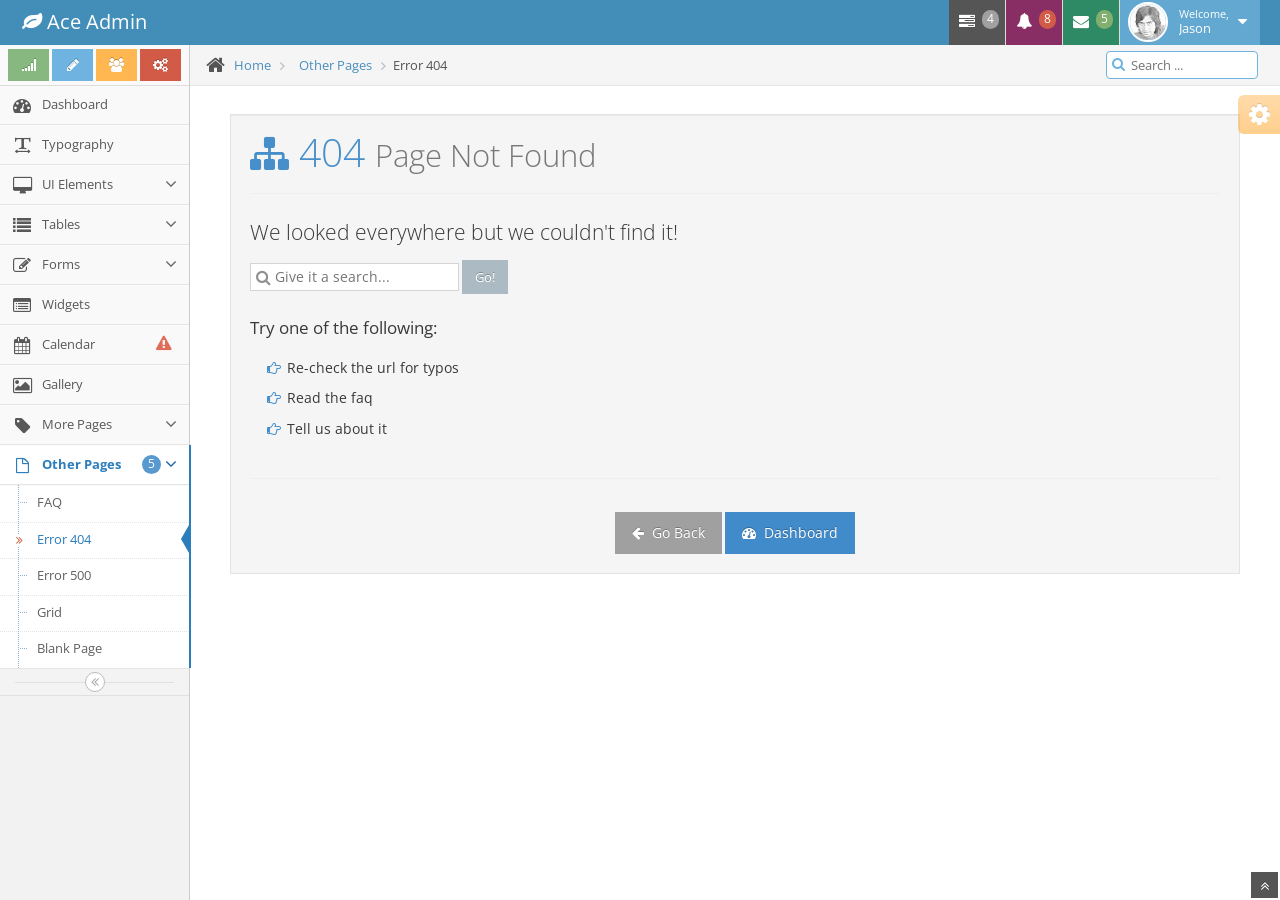
<file: src/main/webapp/error-404.html>
<!DOCTYPE html>
<html lang="en">
	<head>
		<meta charset="utf-8" />
		<title>404 Error Page - Ace Admin</title>

		<meta name="description" content="404 Error Page" />
		<meta name="viewport" content="width=device-width, initial-scale=1.0" />

		<!-- basic styles -->

		<link href="assets/css/bootstrap.min.css" rel="stylesheet" />
		<link rel="stylesheet" href="assets/css/font-awesome.min.css" />

		<!--[if IE 7]>
		  <link rel="stylesheet" href="assets/css/font-awesome-ie7.min.css" />
		<![endif]-->

		<!-- page specific plugin styles -->

		<!-- fonts -->

		<link rel="stylesheet" href="http://fonts.googleapis.com/css?family=Open+Sans:400,300" />

		<!-- erp styles -->

		<link rel="stylesheet" href="assets/css/ace.min.css" />
		<link rel="stylesheet" href="assets/css/ace-rtl.min.css" />
		<link rel="stylesheet" href="assets/css/ace-skins.min.css" />

		<!--[if lte IE 8]>
		  <link rel="stylesheet" href="assets/css/erp-ie.min.css" />
		<![endif]-->

		<!-- inline styles related to this page -->

		<!-- erp settings handler -->

		<script src="assets/js/ace-extra.min.js"></script>

		<!-- HTML5 shim and Respond.js IE8 support of HTML5 elements and media queries -->

		<!--[if lt IE 9]>
		<script src="assets/js/html5shiv.js"></script>
		<script src="assets/js/respond.min.js"></script>
		<![endif]-->
	</head>

	<body>
		<div class="navbar navbar-default" id="navbar">
			<script type="text/javascript">
				try{ace.settings.check('navbar' , 'fixed')}catch(e){}
			</script>

			<div class="navbar-container" id="navbar-container">
				<div class="navbar-header pull-left">
					<a href="#" class="navbar-brand">
						<small>
							<i class="icon-leaf"></i>
							Ace Admin
						</small>
					</a><!-- /.brand -->
				</div><!-- /.navbar-header -->

				<div class="navbar-header pull-right" role="navigation">
					<ul class="nav ace-nav">
						<li class="grey">
							<a data-toggle="dropdown" class="dropdown-toggle" href="#">
								<i class="icon-tasks"></i>
								<span class="badge badge-grey">4</span>
							</a>

							<ul class="pull-right dropdown-navbar dropdown-menu dropdown-caret dropdown-close">
								<li class="dropdown-header">
									<i class="icon-ok"></i>
									4 Tasks to complete
								</li>

								<li>
									<a href="#">
										<div class="clearfix">
											<span class="pull-left">Software Update</span>
											<span class="pull-right">65%</span>
										</div>

										<div class="progress progress-mini ">
											<div style="width:65%" class="progress-bar "></div>
										</div>
									</a>
								</li>

								<li>
									<a href="#">
										<div class="clearfix">
											<span class="pull-left">Hardware Upgrade</span>
											<span class="pull-right">35%</span>
										</div>

										<div class="progress progress-mini ">
											<div style="width:35%" class="progress-bar progress-bar-danger"></div>
										</div>
									</a>
								</li>

								<li>
									<a href="#">
										<div class="clearfix">
											<span class="pull-left">Unit Testing</span>
											<span class="pull-right">15%</span>
										</div>

										<div class="progress progress-mini ">
											<div style="width:15%" class="progress-bar progress-bar-warning"></div>
										</div>
									</a>
								</li>

								<li>
									<a href="#">
										<div class="clearfix">
											<span class="pull-left">Bug Fixes</span>
											<span class="pull-right">90%</span>
										</div>

										<div class="progress progress-mini progress-striped active">
											<div style="width:90%" class="progress-bar progress-bar-success"></div>
										</div>
									</a>
								</li>

								<li>
									<a href="#">
										See tasks with details
										<i class="icon-arrow-right"></i>
									</a>
								</li>
							</ul>
						</li>

						<li class="purple">
							<a data-toggle="dropdown" class="dropdown-toggle" href="#">
								<i class="icon-bell-alt icon-animated-bell"></i>
								<span class="badge badge-important">8</span>
							</a>

							<ul class="pull-right dropdown-navbar navbar-pink dropdown-menu dropdown-caret dropdown-close">
								<li class="dropdown-header">
									<i class="icon-warning-sign"></i>
									8 Notifications
								</li>

								<li>
									<a href="#">
										<div class="clearfix">
											<span class="pull-left">
												<i class="btn btn-xs no-hover btn-pink icon-comment"></i>
												New Comments
											</span>
											<span class="pull-right badge badge-info">+12</span>
										</div>
									</a>
								</li>

								<li>
									<a href="#">
										<i class="btn btn-xs btn-primary icon-user"></i>
										Bob just signed up as an editor ...
									</a>
								</li>

								<li>
									<a href="#">
										<div class="clearfix">
											<span class="pull-left">
												<i class="btn btn-xs no-hover btn-success icon-shopping-cart"></i>
												New Orders
											</span>
											<span class="pull-right badge badge-success">+8</span>
										</div>
									</a>
								</li>

								<li>
									<a href="#">
										<div class="clearfix">
											<span class="pull-left">
												<i class="btn btn-xs no-hover btn-info icon-twitter"></i>
												Followers
											</span>
											<span class="pull-right badge badge-info">+11</span>
										</div>
									</a>
								</li>

								<li>
									<a href="#">
										See all notifications
										<i class="icon-arrow-right"></i>
									</a>
								</li>
							</ul>
						</li>

						<li class="green">
							<a data-toggle="dropdown" class="dropdown-toggle" href="#">
								<i class="icon-envelope icon-animated-vertical"></i>
								<span class="badge badge-success">5</span>
							</a>

							<ul class="pull-right dropdown-navbar dropdown-menu dropdown-caret dropdown-close">
								<li class="dropdown-header">
									<i class="icon-envelope-alt"></i>
									5 Messages
								</li>

								<li>
									<a href="#">
										<img src="assets/avatars/avatar.png" class="msg-photo" alt="Alex's Avatar" />
										<span class="msg-body">
											<span class="msg-title">
												<span class="blue">Alex:</span>
												Ciao sociis natoque penatibus et auctor ...
											</span>

											<span class="msg-time">
												<i class="icon-time"></i>
												<span>a moment ago</span>
											</span>
										</span>
									</a>
								</li>

								<li>
									<a href="#">
										<img src="assets/avatars/avatar3.png" class="msg-photo" alt="Susan's Avatar" />
										<span class="msg-body">
											<span class="msg-title">
												<span class="blue">Susan:</span>
												Vestibulum id ligula porta felis euismod ...
											</span>

											<span class="msg-time">
												<i class="icon-time"></i>
												<span>20 minutes ago</span>
											</span>
										</span>
									</a>
								</li>

								<li>
									<a href="#">
										<img src="assets/avatars/avatar4.png" class="msg-photo" alt="Bob's Avatar" />
										<span class="msg-body">
											<span class="msg-title">
												<span class="blue">Bob:</span>
												Nullam quis risus eget urna mollis ornare ...
											</span>

											<span class="msg-time">
												<i class="icon-time"></i>
												<span>3:15 pm</span>
											</span>
										</span>
									</a>
								</li>

								<li>
									<a href="inbox.html">
										See all messages
										<i class="icon-arrow-right"></i>
									</a>
								</li>
							</ul>
						</li>

						<li class="light-blue">
							<a data-toggle="dropdown" href="#" class="dropdown-toggle">
								<img class="nav-user-photo" src="assets/avatars/user.jpg" alt="Jason's Photo" />
								<span class="user-info">
									<small>Welcome,</small>
									Jason
								</span>

								<i class="icon-caret-down"></i>
							</a>

							<ul class="user-menu pull-right dropdown-menu dropdown-yellow dropdown-caret dropdown-close">
								<li>
									<a href="#">
										<i class="icon-cog"></i>
										Settings
									</a>
								</li>

								<li>
									<a href="#">
										<i class="icon-user"></i>
										Profile
									</a>
								</li>

								<li class="divider"></li>

								<li>
									<a href="#">
										<i class="icon-off"></i>
										Logout
									</a>
								</li>
							</ul>
						</li>
					</ul><!-- /.erp-nav -->
				</div><!-- /.navbar-header -->
			</div><!-- /.container -->
		</div>

		<div class="main-container" id="main-container">
			<script type="text/javascript">
				try{ace.settings.check('main-container' , 'fixed')}catch(e){}
			</script>

			<div class="main-container-inner">
				<a class="menu-toggler" id="menu-toggler" href="#">
					<span class="menu-text"></span>
				</a>

				<div class="sidebar" id="sidebar">
					<script type="text/javascript">
						try{ace.settings.check('sidebar' , 'fixed')}catch(e){}
					</script>

					<div class="sidebar-shortcuts" id="sidebar-shortcuts">
						<div class="sidebar-shortcuts-large" id="sidebar-shortcuts-large">
							<button class="btn btn-success">
								<i class="icon-signal"></i>
							</button>

							<button class="btn btn-info">
								<i class="icon-pencil"></i>
							</button>

							<button class="btn btn-warning">
								<i class="icon-group"></i>
							</button>

							<button class="btn btn-danger">
								<i class="icon-cogs"></i>
							</button>
						</div>

						<div class="sidebar-shortcuts-mini" id="sidebar-shortcuts-mini">
							<span class="btn btn-success"></span>

							<span class="btn btn-info"></span>

							<span class="btn btn-warning"></span>

							<span class="btn btn-danger"></span>
						</div>
					</div><!-- #sidebar-shortcuts -->

					<ul class="nav nav-list">
						<li>
							<a href="pages/index.html">
								<i class="icon-dashboard"></i>
								<span class="menu-text"> Dashboard </span>
							</a>
						</li>

						<li>
							<a href="typography.html">
								<i class="icon-text-width"></i>
								<span class="menu-text"> Typography </span>
							</a>
						</li>

						<li>
							<a href="#" class="dropdown-toggle">
								<i class="icon-desktop"></i>
								<span class="menu-text"> UI Elements </span>

								<b class="arrow icon-angle-down"></b>
							</a>

							<ul class="submenu">
								<li>
									<a href="pages/elements.html">
										<i class="icon-double-angle-right"></i>
										Elements
									</a>
								</li>

								<li>
									<a href="pages/buttons.html">
										<i class="icon-double-angle-right"></i>
										Buttons &amp; Icons
									</a>
								</li>

								<li>
									<a href="pages/treeview.html">
										<i class="icon-double-angle-right"></i>
										Treeview
									</a>
								</li>

								<li>
									<a href="jquery-ui.html">
										<i class="icon-double-angle-right"></i>
										jQuery UI
									</a>
								</li>

								<li>
									<a href="nestable-list.html">
										<i class="icon-double-angle-right"></i>
										Nestable Lists
									</a>
								</li>

								<li>
									<a href="#" class="dropdown-toggle">
										<i class="icon-double-angle-right"></i>

										Three Level Menu
										<b class="arrow icon-angle-down"></b>
									</a>

									<ul class="submenu">
										<li>
											<a href="#">
												<i class="icon-leaf"></i>
												Item #1
											</a>
										</li>

										<li>
											<a href="#" class="dropdown-toggle">
												<i class="icon-pencil"></i>

												4th level
												<b class="arrow icon-angle-down"></b>
											</a>

											<ul class="submenu">
												<li>
													<a href="#">
														<i class="icon-plus"></i>
														Add Product
													</a>
												</li>

												<li>
													<a href="#">
														<i class="icon-eye-open"></i>
														View Products
													</a>
												</li>
											</ul>
										</li>
									</ul>
								</li>
							</ul>
						</li>

						<li>
							<a href="#" class="dropdown-toggle">
								<i class="icon-list"></i>
								<span class="menu-text"> Tables </span>

								<b class="arrow icon-angle-down"></b>
							</a>

							<ul class="submenu">
								<li>
									<a href="pages/tables.html">
										<i class="icon-double-angle-right"></i>
										Simple &amp; Dynamic
									</a>
								</li>

								<li>
									<a href="jqgrid.html">
										<i class="icon-double-angle-right"></i>
										jqGrid plugin
									</a>
								</li>
							</ul>
						</li>

						<li>
							<a href="#" class="dropdown-toggle">
								<i class="icon-edit"></i>
								<span class="menu-text"> Forms </span>

								<b class="arrow icon-angle-down"></b>
							</a>

							<ul class="submenu">
								<li>
									<a href="form-elements.html">
										<i class="icon-double-angle-right"></i>
										Form Elements
									</a>
								</li>

								<li>
									<a href="form-wizard.html">
										<i class="icon-double-angle-right"></i>
										Wizard &amp; Validation
									</a>
								</li>

								<li>
									<a href="wysiwyg.html">
										<i class="icon-double-angle-right"></i>
										Wysiwyg &amp; Markdown
									</a>
								</li>

								<li>
									<a href="dropzone.html">
										<i class="icon-double-angle-right"></i>
										Dropzone File Upload
									</a>
								</li>
							</ul>
						</li>

						<li>
							<a href="pages/widgets.html">
								<i class="icon-list-alt"></i>
								<span class="menu-text"> Widgets </span>
							</a>
						</li>

						<li>
							<a href="calendar.html">
								<i class="icon-calendar"></i>

								<span class="menu-text">
									Calendar
									<span class="badge badge-transparent tooltip-error" title="2&nbsp;Important&nbsp;Events">
										<i class="icon-warning-sign red bigger-130"></i>
									</span>
								</span>
							</a>
						</li>

						<li>
							<a href="gallery.html">
								<i class="icon-picture"></i>
								<span class="menu-text"> Gallery </span>
							</a>
						</li>

						<li>
							<a href="#" class="dropdown-toggle">
								<i class="icon-tag"></i>
								<span class="menu-text"> More Pages </span>

								<b class="arrow icon-angle-down"></b>
							</a>

							<ul class="submenu">
								<li>
									<a href="profile.html">
										<i class="icon-double-angle-right"></i>
										User Profile
									</a>
								</li>

								<li>
									<a href="inbox.html">
										<i class="icon-double-angle-right"></i>
										Inbox
									</a>
								</li>

								<li>
									<a href="pricing.html">
										<i class="icon-double-angle-right"></i>
										Pricing Tables
									</a>
								</li>

								<li>
									<a href="invoice.html">
										<i class="icon-double-angle-right"></i>
										Invoice
									</a>
								</li>

								<li>
									<a href="timeline.html">
										<i class="icon-double-angle-right"></i>
										Timeline
									</a>
								</li>

								<li>
									<a href="login.html">
										<i class="icon-double-angle-right"></i>
										Login &amp; Register
									</a>
								</li>
							</ul>
						</li>

						<li class="active open">
							<a href="#" class="dropdown-toggle">
								<i class="icon-file-alt"></i>

								<span class="menu-text">
									Other Pages
									<span class="badge badge-primary ">5</span>
								</span>

								<b class="arrow icon-angle-down"></b>
							</a>

							<ul class="submenu">
								<li>
									<a href="faq.html">
										<i class="icon-double-angle-right"></i>
										FAQ
									</a>
								</li>

								<li class="active">
									<a href="error-404.html">
										<i class="icon-double-angle-right"></i>
										Error 404
									</a>
								</li>

								<li>
									<a href="error-500.html">
										<i class="icon-double-angle-right"></i>
										Error 500
									</a>
								</li>

								<li>
									<a href="grid.html">
										<i class="icon-double-angle-right"></i>
										Grid
									</a>
								</li>

								<li>
									<a href="blank.html">
										<i class="icon-double-angle-right"></i>
										Blank Page
									</a>
								</li>
							</ul>
						</li>
					</ul><!-- /.nav-list -->

					<div class="sidebar-collapse" id="sidebar-collapse">
						<i class="icon-double-angle-left" data-icon1="icon-double-angle-left" data-icon2="icon-double-angle-right"></i>
					</div>

					<script type="text/javascript">
						try{ace.settings.check('sidebar' , 'collapsed')}catch(e){}
					</script>
				</div>

				<div class="main-content">
					<div class="breadcrumbs" id="breadcrumbs">
						<script type="text/javascript">
							try{ace.settings.check('breadcrumbs' , 'fixed')}catch(e){}
						</script>

						<ul class="breadcrumb">
							<li>
								<i class="icon-home home-icon"></i>
								<a href="#">Home</a>
							</li>

							<li>
								<a href="#">Other Pages</a>
							</li>
							<li class="active">Error 404</li>
						</ul><!-- .breadcrumb -->

						<div class="nav-search" id="nav-search">
							<form class="form-search">
								<span class="input-icon">
									<input type="text" placeholder="Search ..." class="nav-search-input" id="nav-search-input" autocomplete="off" />
									<i class="icon-search nav-search-icon"></i>
								</span>
							</form>
						</div><!-- #nav-search -->
					</div>

					<div class="page-content">
						<div class="row">
							<div class="col-xs-12">
								<!-- PAGE CONTENT BEGINS -->

								<div class="error-container">
									<div class="well">
										<h1 class="grey lighter smaller">
											<span class="blue bigger-125">
												<i class="icon-sitemap"></i>
												404
											</span>
											Page Not Found
										</h1>

										<hr />
										<h3 class="lighter smaller">We looked everywhere but we couldn't find it!</h3>

										<div>
											<form class="form-search">
												<span class="input-icon align-middle">
													<i class="icon-search"></i>

													<input type="text" class="search-query" placeholder="Give it a search..." />
												</span>
												<button class="btn btn-sm" onclick="return false;">Go!</button>
											</form>

											<div class="space"></div>
											<h4 class="smaller">Try one of the following:</h4>

											<ul class="list-unstyled spaced inline bigger-110 margin-15">
												<li>
													<i class="icon-hand-right blue"></i>
													Re-check the url for typos
												</li>

												<li>
													<i class="icon-hand-right blue"></i>
													Read the faq
												</li>

												<li>
													<i class="icon-hand-right blue"></i>
													Tell us about it
												</li>
											</ul>
										</div>

										<hr />
										<div class="space"></div>

										<div class="center">
											<a href="#" class="btn btn-grey">
												<i class="icon-arrow-left"></i>
												Go Back
											</a>

											<a href="#" class="btn btn-primary">
												<i class="icon-dashboard"></i>
												Dashboard
											</a>
										</div>
									</div>
								</div><!-- PAGE CONTENT ENDS -->
							</div><!-- /.col -->
						</div><!-- /.row -->
					</div><!-- /.page-content -->
				</div><!-- /.main-content -->

				<div class="ace-settings-container" id="ace-settings-container">
					<div class="btn btn-app btn-xs btn-warning ace-settings-btn" id="ace-settings-btn">
						<i class="icon-cog bigger-150"></i>
					</div>

					<div class="ace-settings-box" id="ace-settings-box">
						<div>
							<div class="pull-left">
								<select id="skin-colorpicker" class="hide">
									<option data-skin="default" value="#438EB9">#438EB9</option>
									<option data-skin="skin-1" value="#222A2D">#222A2D</option>
									<option data-skin="skin-2" value="#C6487E">#C6487E</option>
									<option data-skin="skin-3" value="#D0D0D0">#D0D0D0</option>
								</select>
							</div>
							<span>&nbsp; Choose Skin</span>
						</div>

						<div>
							<input type="checkbox" class="ace ace-checkbox-2" id="ace-settings-navbar" />
							<label class="lbl" for="ace-settings-navbar"> Fixed Navbar</label>
						</div>

						<div>
							<input type="checkbox" class="ace ace-checkbox-2" id="ace-settings-sidebar" />
							<label class="lbl" for="ace-settings-sidebar"> Fixed Sidebar</label>
						</div>

						<div>
							<input type="checkbox" class="ace ace-checkbox-2" id="ace-settings-breadcrumbs" />
							<label class="lbl" for="ace-settings-breadcrumbs"> Fixed Breadcrumbs</label>
						</div>

						<div>
							<input type="checkbox" class="ace ace-checkbox-2" id="ace-settings-rtl" />
							<label class="lbl" for="ace-settings-rtl"> Right To Left (rtl)</label>
						</div>

						<div>
							<input type="checkbox" class="ace ace-checkbox-2" id="ace-settings-add-container" />
							<label class="lbl" for="ace-settings-add-container">
								Inside
								<b>.container</b>
							</label>
						</div>
					</div>
				</div><!-- /#erp-settings-container -->
			</div><!-- /.main-container-inner -->

			<a href="#" id="btn-scroll-up" class="btn-scroll-up btn btn-sm btn-inverse">
				<i class="icon-double-angle-up icon-only bigger-110"></i>
			</a>
		</div><!-- /.main-container -->

		<!-- basic scripts -->

		<!--[if !IE]> -->

		<script src="http://ajax.googleapis.com/ajax/libs/jquery/2.0.3/jquery.min.js"></script>

		<!-- <![endif]-->

		<!--[if IE]>
<script src="http://ajax.googleapis.com/ajax/libs/jquery/1.10.2/jquery.min.js"></script>
<![endif]-->

		<!--[if !IE]> -->

		<script type="text/javascript">
			window.jQuery || document.write("<script src='assets/js/jquery-2.0.3.min.js'>"+"<"+"/script>");
		</script>

		<!-- <![endif]-->

		<!--[if IE]>
<script type="text/javascript">
 window.jQuery || document.write("<script src='assets/js/jquery-1.10.2.min.js'>"+"<"+"/script>");
</script>
<![endif]-->

		<script type="text/javascript">
			if("ontouchend" in document) document.write("<script src='assets/js/jquery.mobile.custom.min.js'>"+"<"+"/script>");
		</script>
		<script src="assets/js/bootstrap.min.js"></script>
		<script src="assets/js/typeahead-bs2.min.js"></script>

		<!-- page specific plugin scripts -->

		<!-- erp scripts -->

		<script src="assets/js/ace-elements.min.js"></script>
		<script src="assets/js/ace.min.js"></script>

		<!-- inline scripts related to this page -->
	</body>
</html>
</file>
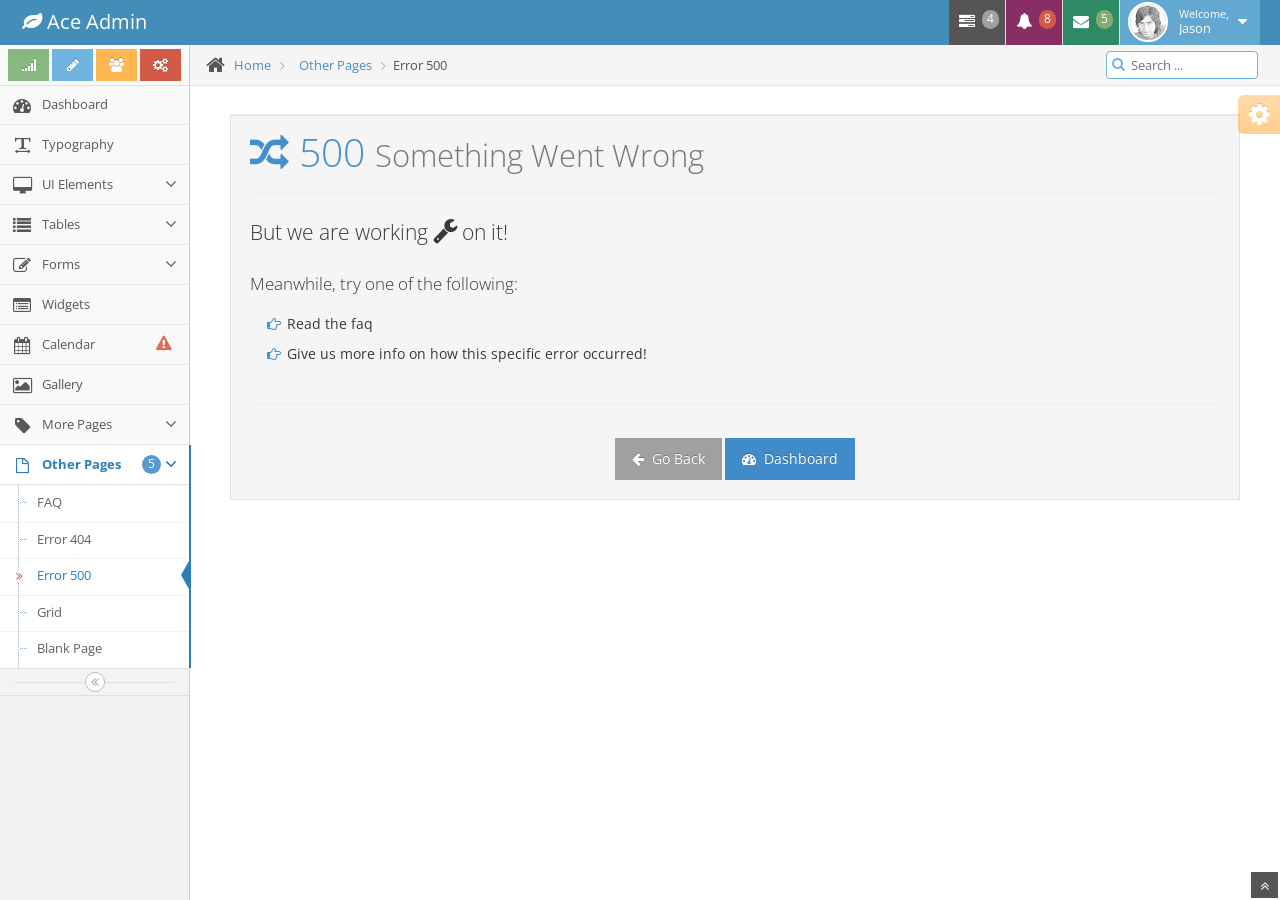
<file: src/main/webapp/error-500.html>
<!DOCTYPE html>
<html lang="en">
	<head>
		<meta charset="utf-8" />
		<title>500 Error Page - Ace Admin</title>

		<meta name="description" content="500 Error Page" />
		<meta name="viewport" content="width=device-width, initial-scale=1.0" />

		<!-- basic styles -->

		<link href="assets/css/bootstrap.min.css" rel="stylesheet" />
		<link rel="stylesheet" href="assets/css/font-awesome.min.css" />

		<!--[if IE 7]>
		  <link rel="stylesheet" href="assets/css/font-awesome-ie7.min.css" />
		<![endif]-->

		<!-- page specific plugin styles -->

		<!-- fonts -->

		<link rel="stylesheet" href="http://fonts.googleapis.com/css?family=Open+Sans:400,300" />

		<!-- erp styles -->

		<link rel="stylesheet" href="assets/css/ace.min.css" />
		<link rel="stylesheet" href="assets/css/ace-rtl.min.css" />
		<link rel="stylesheet" href="assets/css/ace-skins.min.css" />

		<!--[if lte IE 8]>
		  <link rel="stylesheet" href="assets/css/erp-ie.min.css" />
		<![endif]-->

		<!-- inline styles related to this page -->

		<!-- erp settings handler -->

		<script src="assets/js/ace-extra.min.js"></script>

		<!-- HTML5 shim and Respond.js IE8 support of HTML5 elements and media queries -->

		<!--[if lt IE 9]>
		<script src="assets/js/html5shiv.js"></script>
		<script src="assets/js/respond.min.js"></script>
		<![endif]-->
	</head>

	<body>
		<div class="navbar navbar-default" id="navbar">
			<script type="text/javascript">
				try{ace.settings.check('navbar' , 'fixed')}catch(e){}
			</script>

			<div class="navbar-container" id="navbar-container">
				<div class="navbar-header pull-left">
					<a href="#" class="navbar-brand">
						<small>
							<i class="icon-leaf"></i>
							Ace Admin
						</small>
					</a><!-- /.brand -->
				</div><!-- /.navbar-header -->

				<div class="navbar-header pull-right" role="navigation">
					<ul class="nav ace-nav">
						<li class="grey">
							<a data-toggle="dropdown" class="dropdown-toggle" href="#">
								<i class="icon-tasks"></i>
								<span class="badge badge-grey">4</span>
							</a>

							<ul class="pull-right dropdown-navbar dropdown-menu dropdown-caret dropdown-close">
								<li class="dropdown-header">
									<i class="icon-ok"></i>
									4 Tasks to complete
								</li>

								<li>
									<a href="#">
										<div class="clearfix">
											<span class="pull-left">Software Update</span>
											<span class="pull-right">65%</span>
										</div>

										<div class="progress progress-mini ">
											<div style="width:65%" class="progress-bar "></div>
										</div>
									</a>
								</li>

								<li>
									<a href="#">
										<div class="clearfix">
											<span class="pull-left">Hardware Upgrade</span>
											<span class="pull-right">35%</span>
										</div>

										<div class="progress progress-mini ">
											<div style="width:35%" class="progress-bar progress-bar-danger"></div>
										</div>
									</a>
								</li>

								<li>
									<a href="#">
										<div class="clearfix">
											<span class="pull-left">Unit Testing</span>
											<span class="pull-right">15%</span>
										</div>

										<div class="progress progress-mini ">
											<div style="width:15%" class="progress-bar progress-bar-warning"></div>
										</div>
									</a>
								</li>

								<li>
									<a href="#">
										<div class="clearfix">
											<span class="pull-left">Bug Fixes</span>
											<span class="pull-right">90%</span>
										</div>

										<div class="progress progress-mini progress-striped active">
											<div style="width:90%" class="progress-bar progress-bar-success"></div>
										</div>
									</a>
								</li>

								<li>
									<a href="#">
										See tasks with details
										<i class="icon-arrow-right"></i>
									</a>
								</li>
							</ul>
						</li>

						<li class="purple">
							<a data-toggle="dropdown" class="dropdown-toggle" href="#">
								<i class="icon-bell-alt icon-animated-bell"></i>
								<span class="badge badge-important">8</span>
							</a>

							<ul class="pull-right dropdown-navbar navbar-pink dropdown-menu dropdown-caret dropdown-close">
								<li class="dropdown-header">
									<i class="icon-warning-sign"></i>
									8 Notifications
								</li>

								<li>
									<a href="#">
										<div class="clearfix">
											<span class="pull-left">
												<i class="btn btn-xs no-hover btn-pink icon-comment"></i>
												New Comments
											</span>
											<span class="pull-right badge badge-info">+12</span>
										</div>
									</a>
								</li>

								<li>
									<a href="#">
										<i class="btn btn-xs btn-primary icon-user"></i>
										Bob just signed up as an editor ...
									</a>
								</li>

								<li>
									<a href="#">
										<div class="clearfix">
											<span class="pull-left">
												<i class="btn btn-xs no-hover btn-success icon-shopping-cart"></i>
												New Orders
											</span>
											<span class="pull-right badge badge-success">+8</span>
										</div>
									</a>
								</li>

								<li>
									<a href="#">
										<div class="clearfix">
											<span class="pull-left">
												<i class="btn btn-xs no-hover btn-info icon-twitter"></i>
												Followers
											</span>
											<span class="pull-right badge badge-info">+11</span>
										</div>
									</a>
								</li>

								<li>
									<a href="#">
										See all notifications
										<i class="icon-arrow-right"></i>
									</a>
								</li>
							</ul>
						</li>

						<li class="green">
							<a data-toggle="dropdown" class="dropdown-toggle" href="#">
								<i class="icon-envelope icon-animated-vertical"></i>
								<span class="badge badge-success">5</span>
							</a>

							<ul class="pull-right dropdown-navbar dropdown-menu dropdown-caret dropdown-close">
								<li class="dropdown-header">
									<i class="icon-envelope-alt"></i>
									5 Messages
								</li>

								<li>
									<a href="#">
										<img src="assets/avatars/avatar.png" class="msg-photo" alt="Alex's Avatar" />
										<span class="msg-body">
											<span class="msg-title">
												<span class="blue">Alex:</span>
												Ciao sociis natoque penatibus et auctor ...
											</span>

											<span class="msg-time">
												<i class="icon-time"></i>
												<span>a moment ago</span>
											</span>
										</span>
									</a>
								</li>

								<li>
									<a href="#">
										<img src="assets/avatars/avatar3.png" class="msg-photo" alt="Susan's Avatar" />
										<span class="msg-body">
											<span class="msg-title">
												<span class="blue">Susan:</span>
												Vestibulum id ligula porta felis euismod ...
											</span>

											<span class="msg-time">
												<i class="icon-time"></i>
												<span>20 minutes ago</span>
											</span>
										</span>
									</a>
								</li>

								<li>
									<a href="#">
										<img src="assets/avatars/avatar4.png" class="msg-photo" alt="Bob's Avatar" />
										<span class="msg-body">
											<span class="msg-title">
												<span class="blue">Bob:</span>
												Nullam quis risus eget urna mollis ornare ...
											</span>

											<span class="msg-time">
												<i class="icon-time"></i>
												<span>3:15 pm</span>
											</span>
										</span>
									</a>
								</li>

								<li>
									<a href="inbox.html">
										See all messages
										<i class="icon-arrow-right"></i>
									</a>
								</li>
							</ul>
						</li>

						<li class="light-blue">
							<a data-toggle="dropdown" href="#" class="dropdown-toggle">
								<img class="nav-user-photo" src="assets/avatars/user.jpg" alt="Jason's Photo" />
								<span class="user-info">
									<small>Welcome,</small>
									Jason
								</span>

								<i class="icon-caret-down"></i>
							</a>

							<ul class="user-menu pull-right dropdown-menu dropdown-yellow dropdown-caret dropdown-close">
								<li>
									<a href="#">
										<i class="icon-cog"></i>
										Settings
									</a>
								</li>

								<li>
									<a href="#">
										<i class="icon-user"></i>
										Profile
									</a>
								</li>

								<li class="divider"></li>

								<li>
									<a href="#">
										<i class="icon-off"></i>
										Logout
									</a>
								</li>
							</ul>
						</li>
					</ul><!-- /.erp-nav -->
				</div><!-- /.navbar-header -->
			</div><!-- /.container -->
		</div>

		<div class="main-container" id="main-container">
			<script type="text/javascript">
				try{ace.settings.check('main-container' , 'fixed')}catch(e){}
			</script>

			<div class="main-container-inner">
				<a class="menu-toggler" id="menu-toggler" href="#">
					<span class="menu-text"></span>
				</a>

				<div class="sidebar" id="sidebar">
					<script type="text/javascript">
						try{ace.settings.check('sidebar' , 'fixed')}catch(e){}
					</script>

					<div class="sidebar-shortcuts" id="sidebar-shortcuts">
						<div class="sidebar-shortcuts-large" id="sidebar-shortcuts-large">
							<button class="btn btn-success">
								<i class="icon-signal"></i>
							</button>

							<button class="btn btn-info">
								<i class="icon-pencil"></i>
							</button>

							<button class="btn btn-warning">
								<i class="icon-group"></i>
							</button>

							<button class="btn btn-danger">
								<i class="icon-cogs"></i>
							</button>
						</div>

						<div class="sidebar-shortcuts-mini" id="sidebar-shortcuts-mini">
							<span class="btn btn-success"></span>

							<span class="btn btn-info"></span>

							<span class="btn btn-warning"></span>

							<span class="btn btn-danger"></span>
						</div>
					</div><!-- #sidebar-shortcuts -->

					<ul class="nav nav-list">
						<li>
							<a href="pages/index.html">
								<i class="icon-dashboard"></i>
								<span class="menu-text"> Dashboard </span>
							</a>
						</li>

						<li>
							<a href="typography.html">
								<i class="icon-text-width"></i>
								<span class="menu-text"> Typography </span>
							</a>
						</li>

						<li>
							<a href="#" class="dropdown-toggle">
								<i class="icon-desktop"></i>
								<span class="menu-text"> UI Elements </span>

								<b class="arrow icon-angle-down"></b>
							</a>

							<ul class="submenu">
								<li>
									<a href="pages/elements.html">
										<i class="icon-double-angle-right"></i>
										Elements
									</a>
								</li>

								<li>
									<a href="pages/buttons.html">
										<i class="icon-double-angle-right"></i>
										Buttons &amp; Icons
									</a>
								</li>

								<li>
									<a href="pages/treeview.html">
										<i class="icon-double-angle-right"></i>
										Treeview
									</a>
								</li>

								<li>
									<a href="jquery-ui.html">
										<i class="icon-double-angle-right"></i>
										jQuery UI
									</a>
								</li>

								<li>
									<a href="nestable-list.html">
										<i class="icon-double-angle-right"></i>
										Nestable Lists
									</a>
								</li>

								<li>
									<a href="#" class="dropdown-toggle">
										<i class="icon-double-angle-right"></i>

										Three Level Menu
										<b class="arrow icon-angle-down"></b>
									</a>

									<ul class="submenu">
										<li>
											<a href="#">
												<i class="icon-leaf"></i>
												Item #1
											</a>
										</li>

										<li>
											<a href="#" class="dropdown-toggle">
												<i class="icon-pencil"></i>

												4th level
												<b class="arrow icon-angle-down"></b>
											</a>

											<ul class="submenu">
												<li>
													<a href="#">
														<i class="icon-plus"></i>
														Add Product
													</a>
												</li>

												<li>
													<a href="#">
														<i class="icon-eye-open"></i>
														View Products
													</a>
												</li>
											</ul>
										</li>
									</ul>
								</li>
							</ul>
						</li>

						<li>
							<a href="#" class="dropdown-toggle">
								<i class="icon-list"></i>
								<span class="menu-text"> Tables </span>

								<b class="arrow icon-angle-down"></b>
							</a>

							<ul class="submenu">
								<li>
									<a href="pages/tables.html">
										<i class="icon-double-angle-right"></i>
										Simple &amp; Dynamic
									</a>
								</li>

								<li>
									<a href="jqgrid.html">
										<i class="icon-double-angle-right"></i>
										jqGrid plugin
									</a>
								</li>
							</ul>
						</li>

						<li>
							<a href="#" class="dropdown-toggle">
								<i class="icon-edit"></i>
								<span class="menu-text"> Forms </span>

								<b class="arrow icon-angle-down"></b>
							</a>

							<ul class="submenu">
								<li>
									<a href="form-elements.html">
										<i class="icon-double-angle-right"></i>
										Form Elements
									</a>
								</li>

								<li>
									<a href="form-wizard.html">
										<i class="icon-double-angle-right"></i>
										Wizard &amp; Validation
									</a>
								</li>

								<li>
									<a href="wysiwyg.html">
										<i class="icon-double-angle-right"></i>
										Wysiwyg &amp; Markdown
									</a>
								</li>

								<li>
									<a href="dropzone.html">
										<i class="icon-double-angle-right"></i>
										Dropzone File Upload
									</a>
								</li>
							</ul>
						</li>

						<li>
							<a href="pages/widgets.html">
								<i class="icon-list-alt"></i>
								<span class="menu-text"> Widgets </span>
							</a>
						</li>

						<li>
							<a href="calendar.html">
								<i class="icon-calendar"></i>

								<span class="menu-text">
									Calendar
									<span class="badge badge-transparent tooltip-error" title="2&nbsp;Important&nbsp;Events">
										<i class="icon-warning-sign red bigger-130"></i>
									</span>
								</span>
							</a>
						</li>

						<li>
							<a href="gallery.html">
								<i class="icon-picture"></i>
								<span class="menu-text"> Gallery </span>
							</a>
						</li>

						<li>
							<a href="#" class="dropdown-toggle">
								<i class="icon-tag"></i>
								<span class="menu-text"> More Pages </span>

								<b class="arrow icon-angle-down"></b>
							</a>

							<ul class="submenu">
								<li>
									<a href="profile.html">
										<i class="icon-double-angle-right"></i>
										User Profile
									</a>
								</li>

								<li>
									<a href="inbox.html">
										<i class="icon-double-angle-right"></i>
										Inbox
									</a>
								</li>

								<li>
									<a href="pricing.html">
										<i class="icon-double-angle-right"></i>
										Pricing Tables
									</a>
								</li>

								<li>
									<a href="invoice.html">
										<i class="icon-double-angle-right"></i>
										Invoice
									</a>
								</li>

								<li>
									<a href="timeline.html">
										<i class="icon-double-angle-right"></i>
										Timeline
									</a>
								</li>

								<li>
									<a href="login.html">
										<i class="icon-double-angle-right"></i>
										Login &amp; Register
									</a>
								</li>
							</ul>
						</li>

						<li class="active open">
							<a href="#" class="dropdown-toggle">
								<i class="icon-file-alt"></i>

								<span class="menu-text">
									Other Pages
									<span class="badge badge-primary ">5</span>
								</span>

								<b class="arrow icon-angle-down"></b>
							</a>

							<ul class="submenu">
								<li>
									<a href="faq.html">
										<i class="icon-double-angle-right"></i>
										FAQ
									</a>
								</li>

								<li>
									<a href="error-404.html">
										<i class="icon-double-angle-right"></i>
										Error 404
									</a>
								</li>

								<li class="active">
									<a href="error-500.html">
										<i class="icon-double-angle-right"></i>
										Error 500
									</a>
								</li>

								<li>
									<a href="grid.html">
										<i class="icon-double-angle-right"></i>
										Grid
									</a>
								</li>

								<li>
									<a href="blank.html">
										<i class="icon-double-angle-right"></i>
										Blank Page
									</a>
								</li>
							</ul>
						</li>
					</ul><!-- /.nav-list -->

					<div class="sidebar-collapse" id="sidebar-collapse">
						<i class="icon-double-angle-left" data-icon1="icon-double-angle-left" data-icon2="icon-double-angle-right"></i>
					</div>

					<script type="text/javascript">
						try{ace.settings.check('sidebar' , 'collapsed')}catch(e){}
					</script>
				</div>

				<div class="main-content">
					<div class="breadcrumbs" id="breadcrumbs">
						<script type="text/javascript">
							try{ace.settings.check('breadcrumbs' , 'fixed')}catch(e){}
						</script>

						<ul class="breadcrumb">
							<li>
								<i class="icon-home home-icon"></i>
								<a href="#">Home</a>
							</li>

							<li>
								<a href="#">Other Pages</a>
							</li>
							<li class="active">Error 500</li>
						</ul><!-- .breadcrumb -->

						<div class="nav-search" id="nav-search">
							<form class="form-search">
								<span class="input-icon">
									<input type="text" placeholder="Search ..." class="nav-search-input" id="nav-search-input" autocomplete="off" />
									<i class="icon-search nav-search-icon"></i>
								</span>
							</form>
						</div><!-- #nav-search -->
					</div>

					<div class="page-content">
						<div class="row">
							<div class="col-xs-12">
								<!-- PAGE CONTENT BEGINS -->

								<div class="error-container">
									<div class="well">
										<h1 class="grey lighter smaller">
											<span class="blue bigger-125">
												<i class="icon-random"></i>
												500
											</span>
											Something Went Wrong
										</h1>

										<hr />
										<h3 class="lighter smaller">
											But we are working
											<i class="icon-wrench icon-animated-wrench bigger-125"></i>
											on it!
										</h3>

										<div class="space"></div>

										<div>
											<h4 class="lighter smaller">Meanwhile, try one of the following:</h4>

											<ul class="list-unstyled spaced inline bigger-110 margin-15">
												<li>
													<i class="icon-hand-right blue"></i>
													Read the faq
												</li>

												<li>
													<i class="icon-hand-right blue"></i>
													Give us more info on how this specific error occurred!
												</li>
											</ul>
										</div>

										<hr />
										<div class="space"></div>

										<div class="center">
											<a href="#" class="btn btn-grey">
												<i class="icon-arrow-left"></i>
												Go Back
											</a>

											<a href="#" class="btn btn-primary">
												<i class="icon-dashboard"></i>
												Dashboard
											</a>
										</div>
									</div>
								</div>

								<!-- PAGE CONTENT ENDS -->
							</div><!-- /.col -->
						</div><!-- /.row -->
					</div><!-- /.page-content -->
				</div><!-- /.main-content -->

				<div class="ace-settings-container" id="ace-settings-container">
					<div class="btn btn-app btn-xs btn-warning ace-settings-btn" id="ace-settings-btn">
						<i class="icon-cog bigger-150"></i>
					</div>

					<div class="ace-settings-box" id="ace-settings-box">
						<div>
							<div class="pull-left">
								<select id="skin-colorpicker" class="hide">
									<option data-skin="default" value="#438EB9">#438EB9</option>
									<option data-skin="skin-1" value="#222A2D">#222A2D</option>
									<option data-skin="skin-2" value="#C6487E">#C6487E</option>
									<option data-skin="skin-3" value="#D0D0D0">#D0D0D0</option>
								</select>
							</div>
							<span>&nbsp; Choose Skin</span>
						</div>

						<div>
							<input type="checkbox" class="ace ace-checkbox-2" id="ace-settings-navbar" />
							<label class="lbl" for="ace-settings-navbar"> Fixed Navbar</label>
						</div>

						<div>
							<input type="checkbox" class="ace ace-checkbox-2" id="ace-settings-sidebar" />
							<label class="lbl" for="ace-settings-sidebar"> Fixed Sidebar</label>
						</div>

						<div>
							<input type="checkbox" class="ace ace-checkbox-2" id="ace-settings-breadcrumbs" />
							<label class="lbl" for="ace-settings-breadcrumbs"> Fixed Breadcrumbs</label>
						</div>

						<div>
							<input type="checkbox" class="ace ace-checkbox-2" id="ace-settings-rtl" />
							<label class="lbl" for="ace-settings-rtl"> Right To Left (rtl)</label>
						</div>

						<div>
							<input type="checkbox" class="ace ace-checkbox-2" id="ace-settings-add-container" />
							<label class="lbl" for="ace-settings-add-container">
								Inside
								<b>.container</b>
							</label>
						</div>
					</div>
				</div><!-- /#erp-settings-container -->
			</div><!-- /.main-container-inner -->

			<a href="#" id="btn-scroll-up" class="btn-scroll-up btn btn-sm btn-inverse">
				<i class="icon-double-angle-up icon-only bigger-110"></i>
			</a>
		</div><!-- /.main-container -->

		<!-- basic scripts -->

		<!--[if !IE]> -->

		<script src="http://ajax.googleapis.com/ajax/libs/jquery/2.0.3/jquery.min.js"></script>

		<!-- <![endif]-->

		<!--[if IE]>
<script src="http://ajax.googleapis.com/ajax/libs/jquery/1.10.2/jquery.min.js"></script>
<![endif]-->

		<!--[if !IE]> -->

		<script type="text/javascript">
			window.jQuery || document.write("<script src='assets/js/jquery-2.0.3.min.js'>"+"<"+"/script>");
		</script>

		<!-- <![endif]-->

		<!--[if IE]>
<script type="text/javascript">
 window.jQuery || document.write("<script src='assets/js/jquery-1.10.2.min.js'>"+"<"+"/script>");
</script>
<![endif]-->

		<script type="text/javascript">
			if("ontouchend" in document) document.write("<script src='assets/js/jquery.mobile.custom.min.js'>"+"<"+"/script>");
		</script>
		<script src="assets/js/bootstrap.min.js"></script>
		<script src="assets/js/typeahead-bs2.min.js"></script>

		<!-- page specific plugin scripts -->

		<!-- erp scripts -->

		<script src="assets/js/ace-elements.min.js"></script>
		<script src="assets/js/ace.min.js"></script>

		<!-- inline scripts related to this page -->
	</body>
</html>
</file>
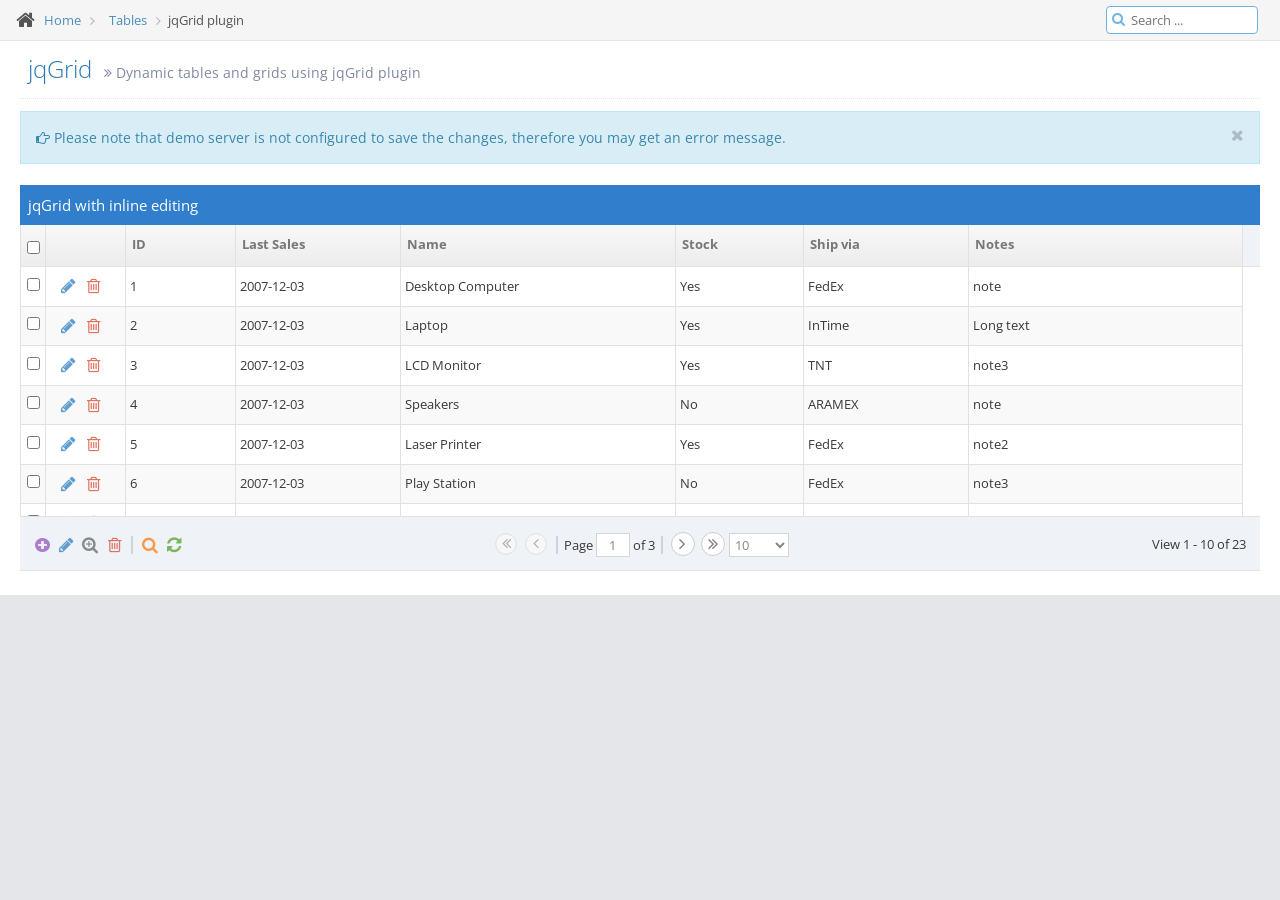
<file: src/main/webapp/tables.html>
<!DOCTYPE html>
<html lang="en">
<meta charset="utf-8" />
<title>jqGrid - Ace Admin</title>

<meta name="description" content="Dynamic tables and grids using jqGrid plugin" />
<meta name="viewport" content="width=device-width, initial-scale=1.0" />

<!-- basic styles -->

<link href="assets/css/bootstrap.min.css" rel="stylesheet" />
<link rel="stylesheet" href="assets/css/font-awesome.min.css" />

<!--[if IE 7]>
<link rel="stylesheet" href="assets/css/font-awesome-ie7.min.css" />
<![endif]-->

<!-- page specific plugin styles -->

<link rel="stylesheet" href="assets/css/jquery-ui-1.10.3.full.min.css" />
<link rel="stylesheet" href="assets/css/datepicker.css" />
<link rel="stylesheet" href="assets/css/ui.jqgrid.css" />

<!-- fonts -->

<link rel="stylesheet" href="http://fonts.googleapis.com/css?family=Open+Sans:400,300" />

<!-- ace styles -->

<link rel="stylesheet" href="assets/css/ace.min.css" />
<link rel="stylesheet" href="assets/css/ace-rtl.min.css" />
<link rel="stylesheet" href="assets/css/ace-skins.min.css" />

<!--[if lte IE 8]>
<link rel="stylesheet" href="assets/css/ace-ie.min.css" />
<![endif]-->

<!-- inline styles related to this page -->

<!-- ace settings handler -->

<script src="assets/js/ace-extra.min.js"></script>

<!-- HTML5 shim and Respond.js IE8 support of HTML5 elements and media queries -->

<!--[if lt IE 9]>
<script src="assets/js/html5shiv.js"></script>
<script src="assets/js/respond.min.js"></script>
<![endif]-->


<body>
<div class="breadcrumbs" id="breadcrumbs">
    <script type="text/javascript">
        try{ace.settings.check('breadcrumbs' , 'fixed')}catch(e){}
    </script>

    <ul class="breadcrumb">
        <li>
            <i class="icon-home home-icon"></i>
            <a href="#">Home</a>
        </li>

        <li>
            <a href="#">Tables</a>
        </li>
        <li class="active">jqGrid plugin</li>
    </ul><!-- .breadcrumb -->

    <div class="nav-search" id="nav-search">
        <form class="form-search">
								<span class="input-icon">
									<input type="text" placeholder="Search ..." class="nav-search-input" id="nav-search-input" autocomplete="off" />
									<i class="icon-search nav-search-icon"></i>
								</span>
        </form>
    </div><!-- #nav-search -->
</div>

<div class="page-content">
    <div class="page-header">
        <h1>
            jqGrid
            <small>
                <i class="icon-double-angle-right"></i>
                Dynamic tables and grids using jqGrid plugin
            </small>
        </h1>
    </div><!-- /.page-header -->

    <div class="row">
        <div class="col-xs-12">
            <!-- PAGE CONTENT BEGINS -->

            <div class="alert alert-info">
                <i class="icon-hand-right"></i>

                Please note that demo server is not configured to save the changes, therefore you may get an error message.
                <button class="close" data-dismiss="alert">
                    <i class="icon-remove"></i>
                </button>
            </div>

            <table id="grid-table"></table>

            <div id="grid-pager"></div>

            <script type="text/javascript">
                var $path_base = "/";//this will be used in gritter alerts containing images
            </script>

            <!-- PAGE CONTENT ENDS -->
        </div><!-- /.col -->
    </div><!-- /.row -->
</div><!-- /.page-content -->

    <!-- basic scripts -->

    <!--[if !IE]> -->

    <script src="http://ajax.googleapis.com/ajax/libs/jquery/2.0.3/jquery.min.js"></script>

    <!-- <![endif]-->

    <!--[if IE]>
    <script src="http://ajax.googleapis.com/ajax/libs/jquery/1.10.2/jquery.min.js"></script>
    <![endif]-->

    <!--[if !IE]> -->

    <script type="text/javascript">
        window.jQuery || document.write("<script src='assets/js/jquery-2.0.3.min.js'>"+"<"+"/script>");
    </script>

    <!-- <![endif]-->

    <!--[if IE]>
    <script type="text/javascript">
        window.jQuery || document.write("<script src='assets/js/jquery-1.10.2.min.js'>"+"<"+"/script>");
    </script>
    <![endif]-->

    <script type="text/javascript">
        if("ontouchend" in document) document.write("<script src='assets/js/jquery.mobile.custom.min.js'>"+"<"+"/script>");
    </script>
    <script src="assets/js/bootstrap.min.js"></script>
    <script src="assets/js/typeahead-bs2.min.js"></script>

    <!-- page specific plugin scripts -->

    <script src="assets/js/date-time/bootstrap-datepicker.min.js"></script>
    <script src="assets/js/jqGrid/jquery.jqGrid.min.js"></script>
    <script src="assets/js/jqGrid/i18n/grid.locale-en.js"></script>

    <!-- ace scripts -->

    <script src="assets/js/ace-elements.min.js"></script>
    <script src="assets/js/ace.min.js"></script>

    <!-- inline scripts related to this page -->

    <script type="text/javascript">
    var grid_data =
            [
                {id:"1",name:"Desktop Computer",note:"note",stock:"Yes",ship:"FedEx", sdate:"2007-12-03"},
                {id:"2",name:"Laptop",note:"Long text ",stock:"Yes",ship:"InTime",sdate:"2007-12-03"},
                {id:"3",name:"LCD Monitor",note:"note3",stock:"Yes",ship:"TNT",sdate:"2007-12-03"},
                {id:"4",name:"Speakers",note:"note",stock:"No",ship:"ARAMEX",sdate:"2007-12-03"},
                {id:"5",name:"Laser Printer",note:"note2",stock:"Yes",ship:"FedEx",sdate:"2007-12-03"},
                {id:"6",name:"Play Station",note:"note3",stock:"No", ship:"FedEx",sdate:"2007-12-03"},
                {id:"7",name:"Mobile Telephone",note:"note",stock:"Yes",ship:"ARAMEX",sdate:"2007-12-03"},
                {id:"8",name:"Server",note:"note2",stock:"Yes",ship:"TNT",sdate:"2007-12-03"},
                {id:"9",name:"Matrix Printer",note:"note3",stock:"No", ship:"FedEx",sdate:"2007-12-03"},
                {id:"10",name:"Desktop Computer",note:"note",stock:"Yes",ship:"FedEx", sdate:"2007-12-03"},
                {id:"11",name:"Laptop",note:"Long text ",stock:"Yes",ship:"InTime",sdate:"2007-12-03"},
                {id:"12",name:"LCD Monitor",note:"note3",stock:"Yes",ship:"TNT",sdate:"2007-12-03"},
                {id:"13",name:"Speakers",note:"note",stock:"No",ship:"ARAMEX",sdate:"2007-12-03"},
                {id:"14",name:"Laser Printer",note:"note2",stock:"Yes",ship:"FedEx",sdate:"2007-12-03"},
                {id:"15",name:"Play Station",note:"note3",stock:"No", ship:"FedEx",sdate:"2007-12-03"},
                {id:"16",name:"Mobile Telephone",note:"note",stock:"Yes",ship:"ARAMEX",sdate:"2007-12-03"},
                {id:"17",name:"Server",note:"note2",stock:"Yes",ship:"TNT",sdate:"2007-12-03"},
                {id:"18",name:"Matrix Printer",note:"note3",stock:"No", ship:"FedEx",sdate:"2007-12-03"},
                {id:"19",name:"Matrix Printer",note:"note3",stock:"No", ship:"FedEx",sdate:"2007-12-03"},
                {id:"20",name:"Desktop Computer",note:"note",stock:"Yes",ship:"FedEx", sdate:"2007-12-03"},
                {id:"21",name:"Laptop",note:"Long text ",stock:"Yes",ship:"InTime",sdate:"2007-12-03"},
                {id:"22",name:"LCD Monitor",note:"note3",stock:"Yes",ship:"TNT",sdate:"2007-12-03"},
                {id:"23",name:"Speakers",note:"note",stock:"No",ship:"ARAMEX",sdate:"2007-12-03"}
            ];

    jQuery(function($) {
        var grid_selector = "#grid-table";
        var pager_selector = "#grid-pager";

        jQuery(grid_selector).jqGrid({
            //direction: "rtl",

            data: grid_data,
            datatype: "local",
            height: 250,
            colNames:[' ', 'ID','Last Sales','Name', 'Stock', 'Ship via','Notes'],
            colModel:[
                {name:'myac',index:'', width:80, fixed:true, sortable:false, resize:false,
                    formatter:'actions',
                    formatoptions:{
                        keys:true,

                        delOptions:{recreateForm: true, beforeShowForm:beforeDeleteCallback},
                        //editformbutton:true, editOptions:{recreateForm: true, beforeShowForm:beforeEditCallback}
                    }
                },
                {name:'id',index:'id', width:60, sorttype:"int", editable: true},
                {name:'sdate',index:'sdate',width:90, editable:true, sorttype:"date",unformat: pickDate},
                {name:'name',index:'name', width:150,editable: true,editoptions:{size:"20",maxlength:"30"}},
                {name:'stock',index:'stock', width:70, editable: true,edittype:"checkbox",editoptions: {value:"Yes:No"},unformat: aceSwitch},
                {name:'ship',index:'ship', width:90, editable: true,edittype:"select",editoptions:{value:"FE:FedEx;IN:InTime;TN:TNT;AR:ARAMEX"}},
                {name:'note',index:'note', width:150, sortable:false,editable: true,edittype:"textarea", editoptions:{rows:"2",cols:"10"}}
            ],

            viewrecords : true,
            rowNum:10,
            rowList:[10,20,30],
            pager : pager_selector,
            altRows: true,
            //toppager: true,

            multiselect: true,
            //multikey: "ctrlKey",
            multiboxonly: true,

            loadComplete : function() {
                var table = this;
                setTimeout(function(){
                    styleCheckbox(table);

                    updateActionIcons(table);
                    updatePagerIcons(table);
                    enableTooltips(table);
                }, 0);
            },

            editurl: $path_base+"/dummy.html",//nothing is saved
            caption: "jqGrid with inline editing",


            autowidth: true

        });

        //enable search/filter toolbar
        //jQuery(grid_selector).jqGrid('filterToolbar',{defaultSearch:true,stringResult:true})

        //switch element when editing inline
        function aceSwitch( cellvalue, options, cell ) {
            setTimeout(function(){
                $(cell) .find('input[type=checkbox]')
                        .wrap('<label class="inline" />')
                        .addClass('ace ace-switch ace-switch-5')
                        .after('<span class="lbl"></span>');
            }, 0);
        }
        //enable datepicker
        function pickDate( cellvalue, options, cell ) {
            setTimeout(function(){
                $(cell) .find('input[type=text]')
                        .datepicker({format:'yyyy-mm-dd' , autoclose:true});
            }, 0);
        }


        //navButtons
        jQuery(grid_selector).jqGrid('navGrid',pager_selector,
                { 	//navbar options
                    edit: true,
                    editicon : 'icon-pencil blue',
                    add: true,
                    addicon : 'icon-plus-sign purple',
                    del: true,
                    delicon : 'icon-trash red',
                    search: true,
                    searchicon : 'icon-search orange',
                    refresh: true,
                    refreshicon : 'icon-refresh green',
                    view: true,
                    viewicon : 'icon-zoom-in grey',
                },
                {
                    //edit record form
                    //closeAfterEdit: true,
                    recreateForm: true,
                    beforeShowForm : function(e) {
                        var form = $(e[0]);
                        form.closest('.ui-jqdialog').find('.ui-jqdialog-titlebar').wrapInner('<div class="widget-header" />')
                        style_edit_form(form);
                    }
                },
                {
                    //new record form
                    closeAfterAdd: true,
                    recreateForm: true,
                    viewPagerButtons: false,
                    beforeShowForm : function(e) {
                        var form = $(e[0]);
                        form.closest('.ui-jqdialog').find('.ui-jqdialog-titlebar').wrapInner('<div class="widget-header" />')
                        style_edit_form(form);
                    }
                },
                {
                    //delete record form
                    recreateForm: true,
                    beforeShowForm : function(e) {
                        var form = $(e[0]);
                        if(form.data('styled')) return false;

                        form.closest('.ui-jqdialog').find('.ui-jqdialog-titlebar').wrapInner('<div class="widget-header" />')
                        style_delete_form(form);

                        form.data('styled', true);
                    },
                    onClick : function(e) {
                        alert(1);
                    }
                },
                {
                    //search form
                    recreateForm: true,
                    afterShowSearch: function(e){
                        var form = $(e[0]);
                        form.closest('.ui-jqdialog').find('.ui-jqdialog-title').wrap('<div class="widget-header" />')
                        style_search_form(form);
                    },
                    afterRedraw: function(){
                        style_search_filters($(this));
                    }
                    ,
                    multipleSearch: true,
                    /**
                     multipleGroup:true,
                     showQuery: true
                     */
                },
                {
                    //view record form
                    recreateForm: true,
                    beforeShowForm: function(e){
                        var form = $(e[0]);
                        form.closest('.ui-jqdialog').find('.ui-jqdialog-title').wrap('<div class="widget-header" />')
                    }
                }
        )



        function style_edit_form(form) {
            //enable datepicker on "sdate" field and switches for "stock" field
            form.find('input[name=sdate]').datepicker({format:'yyyy-mm-dd' , autoclose:true})
                    .end().find('input[name=stock]')
                    .addClass('ace ace-switch ace-switch-5').wrap('<label class="inline" />').after('<span class="lbl"></span>');

            //update buttons classes
            var buttons = form.next().find('.EditButton .fm-button');
            buttons.addClass('btn btn-sm').find('[class*="-icon"]').remove();//ui-icon, s-icon
            buttons.eq(0).addClass('btn-primary').prepend('<i class="icon-ok"></i>');
            buttons.eq(1).prepend('<i class="icon-remove"></i>')

            buttons = form.next().find('.navButton a');
            buttons.find('.ui-icon').remove();
            buttons.eq(0).append('<i class="icon-chevron-left"></i>');
            buttons.eq(1).append('<i class="icon-chevron-right"></i>');
        }

        function style_delete_form(form) {
            var buttons = form.next().find('.EditButton .fm-button');
            buttons.addClass('btn btn-sm').find('[class*="-icon"]').remove();//ui-icon, s-icon
            buttons.eq(0).addClass('btn-danger').prepend('<i class="icon-trash"></i>');
            buttons.eq(1).prepend('<i class="icon-remove"></i>')
        }

        function style_search_filters(form) {
            form.find('.delete-rule').val('X');
            form.find('.add-rule').addClass('btn btn-xs btn-primary');
            form.find('.add-group').addClass('btn btn-xs btn-success');
            form.find('.delete-group').addClass('btn btn-xs btn-danger');
        }
        function style_search_form(form) {
            var dialog = form.closest('.ui-jqdialog');
            var buttons = dialog.find('.EditTable')
            buttons.find('.EditButton a[id*="_reset"]').addClass('btn btn-sm btn-info').find('.ui-icon').attr('class', 'icon-retweet');
            buttons.find('.EditButton a[id*="_query"]').addClass('btn btn-sm btn-inverse').find('.ui-icon').attr('class', 'icon-comment-alt');
            buttons.find('.EditButton a[id*="_search"]').addClass('btn btn-sm btn-purple').find('.ui-icon').attr('class', 'icon-search');
        }

        function beforeDeleteCallback(e) {
            var form = $(e[0]);
            if(form.data('styled')) return false;

            form.closest('.ui-jqdialog').find('.ui-jqdialog-titlebar').wrapInner('<div class="widget-header" />')
            style_delete_form(form);

            form.data('styled', true);
        }

        function beforeEditCallback(e) {
            var form = $(e[0]);
            form.closest('.ui-jqdialog').find('.ui-jqdialog-titlebar').wrapInner('<div class="widget-header" />')
            style_edit_form(form);
        }



        //it causes some flicker when reloading or navigating grid
        //it may be possible to have some custom formatter to do this as the grid is being created to prevent this
        //or go back to default browser checkbox styles for the grid
        function styleCheckbox(table) {
            /**
             $(table).find('input:checkbox').addClass('ace')
             .wrap('<label />')
             .after('<span class="lbl align-top" />')


             $('.ui-jqgrid-labels th[id*="_cb"]:first-child')
             .find('input.cbox[type=checkbox]').addClass('ace')
             .wrap('<label />').after('<span class="lbl align-top" />');
             */
        }


        //unlike navButtons icons, action icons in rows seem to be hard-coded
        //you can change them like this in here if you want
        function updateActionIcons(table) {
            /**
             var replacement =
             {
                 'ui-icon-pencil' : 'icon-pencil blue',
                 'ui-icon-trash' : 'icon-trash red',
                 'ui-icon-disk' : 'icon-ok green',
                 'ui-icon-cancel' : 'icon-remove red'
             };
             $(table).find('.ui-pg-div span.ui-icon').each(function(){
						var icon = $(this);
						var $class = $.trim(icon.attr('class').replace('ui-icon', ''));
						if($class in replacement) icon.attr('class', 'ui-icon '+replacement[$class]);
					})
             */
        }

        //replace icons with FontAwesome icons like above
        function updatePagerIcons(table) {
            var replacement =
            {
                'ui-icon-seek-first' : 'icon-double-angle-left bigger-140',
                'ui-icon-seek-prev' : 'icon-angle-left bigger-140',
                'ui-icon-seek-next' : 'icon-angle-right bigger-140',
                'ui-icon-seek-end' : 'icon-double-angle-right bigger-140'
            };
            $('.ui-pg-table:not(.navtable) > tbody > tr > .ui-pg-button > .ui-icon').each(function(){
                var icon = $(this);
                var $class = $.trim(icon.attr('class').replace('ui-icon', ''));

                if($class in replacement) icon.attr('class', 'ui-icon '+replacement[$class]);
            })
        }

        function enableTooltips(table) {
            $('.navtable .ui-pg-button').tooltip({container:'body'});
            $(table).find('.ui-pg-div').tooltip({container:'body'});
        }

        //var selr = jQuery(grid_selector).jqGrid('getGridParam','selrow');


    });
    </script>
    </body>
</html>
</file>
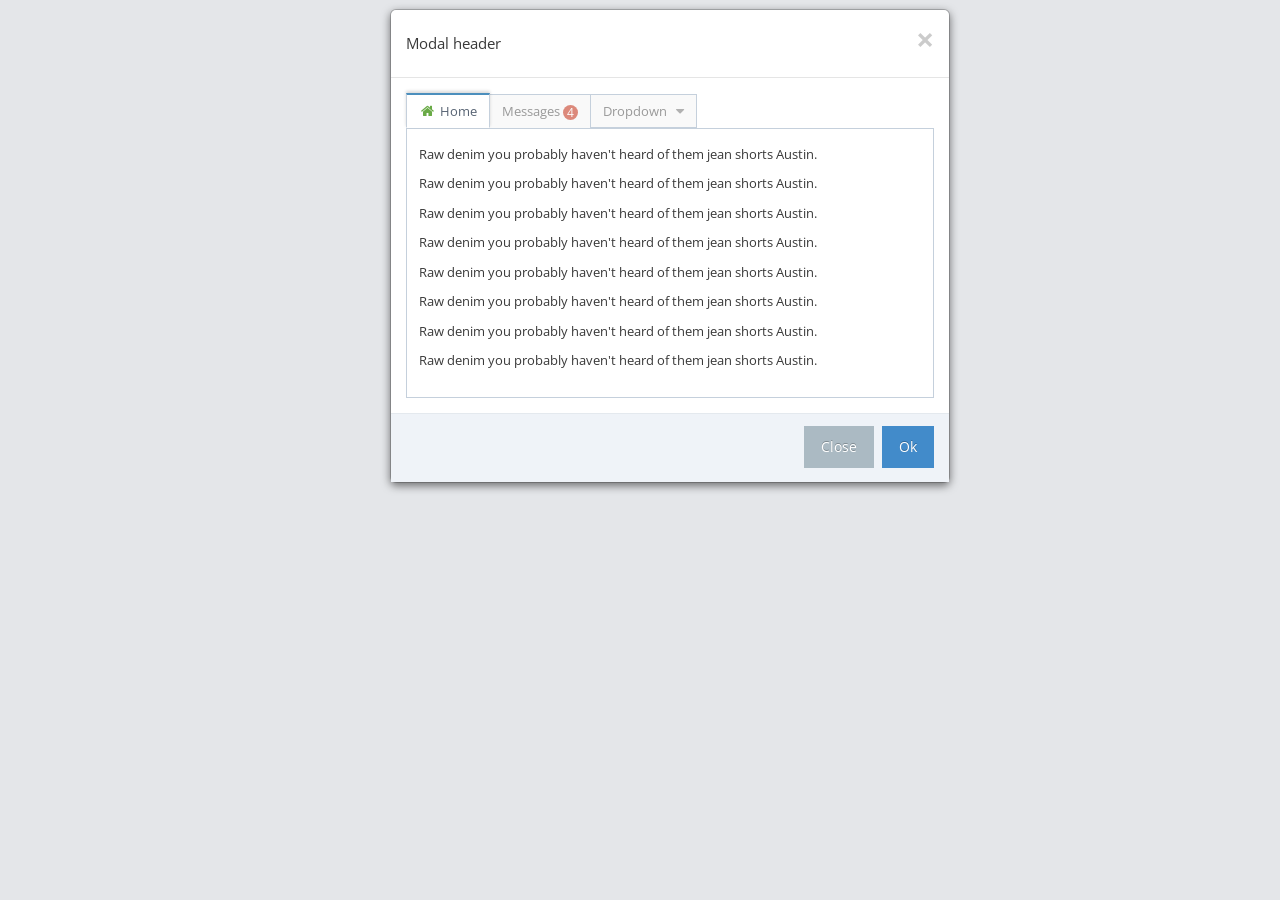
<file: src/main/webapp/pages/ajax-1.html>
<!DOCTYPE html>
<html lang="en">
	<head>
		<meta charset="utf-8" />
		<title>UI Elements - Ace Admin</title>

		<meta name="description" content="Common UI Features &amp; Elements" />
		<meta name="viewport" content="width=device-width, initial-scale=1.0" />

		<!-- basic styles -->
<!--
		<link href="../assets/css/bootstrap.min.css" rel="stylesheet" />
-->
<link href="http://netdna.bootstrapcdn.com/bootstrap/3.0.0/css/bootstrap.css" rel="stylesheet" />
		<link rel="stylesheet" href="../assets/css/font-awesome.min.css" />

		<!--[if IE 7]>
		<link rel="stylesheet" href="assets/css/font-awesome-ie7.min.css" />
		<![endif]-->

		<!-- page specific plugin styles -->

		<link rel="stylesheet" href="../assets/css/jquery-ui-1.10.3.custom.min.css" />
		<link rel="stylesheet" href="../assets/css/jquery.gritter.css" />
<link rel="stylesheet" href="../assets/css/bootstrap-modal.css" />
    <link rel="stylesheet" href="../assets/css/bootstrap-modal-bs3patch.css" />

		<!-- fonts -->

		<link rel="stylesheet" href="http://fonts.googleapis.com/css?family=Open+Sans:400,300" />

		<!-- ace styles -->

		<link rel="stylesheet" href="../assets/css/ace.min.css" />
		<link rel="stylesheet" href="../assets/css/ace-rtl.min.css" />
		<link rel="stylesheet" href="../assets/css/ace-skins.min.css" />

		<!--[if lte IE 8]>
		  <link rel="stylesheet" href="assets/css/ace-ie.min.css" />
		<![endif]-->

		<!-- inline styles related to this page -->

		<style>
			.spinner-preview {
				width:100px;
				height:100px;
				text-align:center;
				margin-top:60px;
			}
			
			.dropdown-preview {
				margin:0 5px;
				display:inline-block;
			}
			.dropdown-preview  > .dropdown-menu {
				display: block;
				position: static;
				margin-bottom: 5px;
			}

		</style>

		<!-- ace settings handler -->

		<script src="../assets/js/ace-extra.min.js"></script>

		<!-- HTML5 shim and Respond.js IE8 support of HTML5 elements and media queries -->

		<!--[if lt IE 9]>
		<script src="assets/js/html5shiv.js"></script>
		<script src="assets/js/respond.min.js"></script>
		<![endif]-->
	</head>

	<body>
<div class="modal-scrollable" style="z-index: 1050;">
<div id="ajax-modal" class="modal fade in modal-overflow" tabindex="-1" style="display: block; margin-top: 0px;" aria-hidden="false">
<div class="modal-header">
	<button type="button" class="close" data-dismiss="modal" aria-hidden="true">×</button>
	<h5>Modal header</h5>
</div>
<div class="modal-body">
             <div class="tabbable">
                <ul class="nav nav-tabs" id="myTab">
                    <li class="active">
                        <a data-toggle="tab" href="#home">
                            <i class="green icon-home bigger-110"></i>
                            Home
                        </a>
                    </li>

                    <li>
                        <a data-toggle="tab" href="#profile">
                            Messages
                            <span class="badge badge-danger">4</span>
                        </a>
                    </li>

                    <li class="dropdown">
                        <a data-toggle="dropdown" class="dropdown-toggle" href="#">
                            Dropdown &nbsp;
                            <i class="icon-caret-down bigger-110 width-auto"></i>
                        </a>

                        <ul class="dropdown-menu dropdown-info">
                            <li>
                                <a data-toggle="tab" href="#dropdown1">@fat</a>
                            </li>

                            <li>
                                <a data-toggle="tab" href="#dropdown2">@mdo</a>
                            </li>
                        </ul>
                    </li>
                </ul>

                <div class="tab-content">
                    <div id="home" class="tab-pane in active">
                        <p>Raw denim you probably haven't heard of them jean shorts Austin.</p>
<p>Raw denim you probably haven't heard of them jean shorts Austin.</p>
<p>Raw denim you probably haven't heard of them jean shorts Austin.</p>
<p>Raw denim you probably haven't heard of them jean shorts Austin.</p>
<p>Raw denim you probably haven't heard of them jean shorts Austin.</p>
<p>Raw denim you probably haven't heard of them jean shorts Austin.</p>
<p>Raw denim you probably haven't heard of them jean shorts Austin.</p>
<p>Raw denim you probably haven't heard of them jean shorts Austin.</p>
                    </div>

                    <div id="profile" class="tab-pane">
                        <p>Food truck fixie locavore, accusamus mcsweeney's marfa nulla single-origin coffee squid.</p>
                    </div>

                    <div id="dropdown1" class="tab-pane">
                        <p>Etsy mixtape wayfarers, ethical wes anderson tofu before they sold out mcsweeney's organic lomo retro fanny pack lo-fi farm-to-table readymade.</p>
                    </div>

                    <div id="dropdown2" class="tab-pane">
                        <p>Trust fund seitan letterpress, keytar raw denim keffiyeh etsy art party before they sold out master cleanse gluten-free squid scenester freegan cosby sweater. Fanny pack portland seitan DIY, art party locavore wolf cliche high life echo park Austin.</p>
                    </div>
                </div>
            </div>
</div>
<div class="modal-footer">
	<button type="button" data-dismiss="modal" class="btn">Close</button>
	<button type="button" class="btn btn-primary">Ok</button>
</div></div></div>
</body>
</html>
</file>
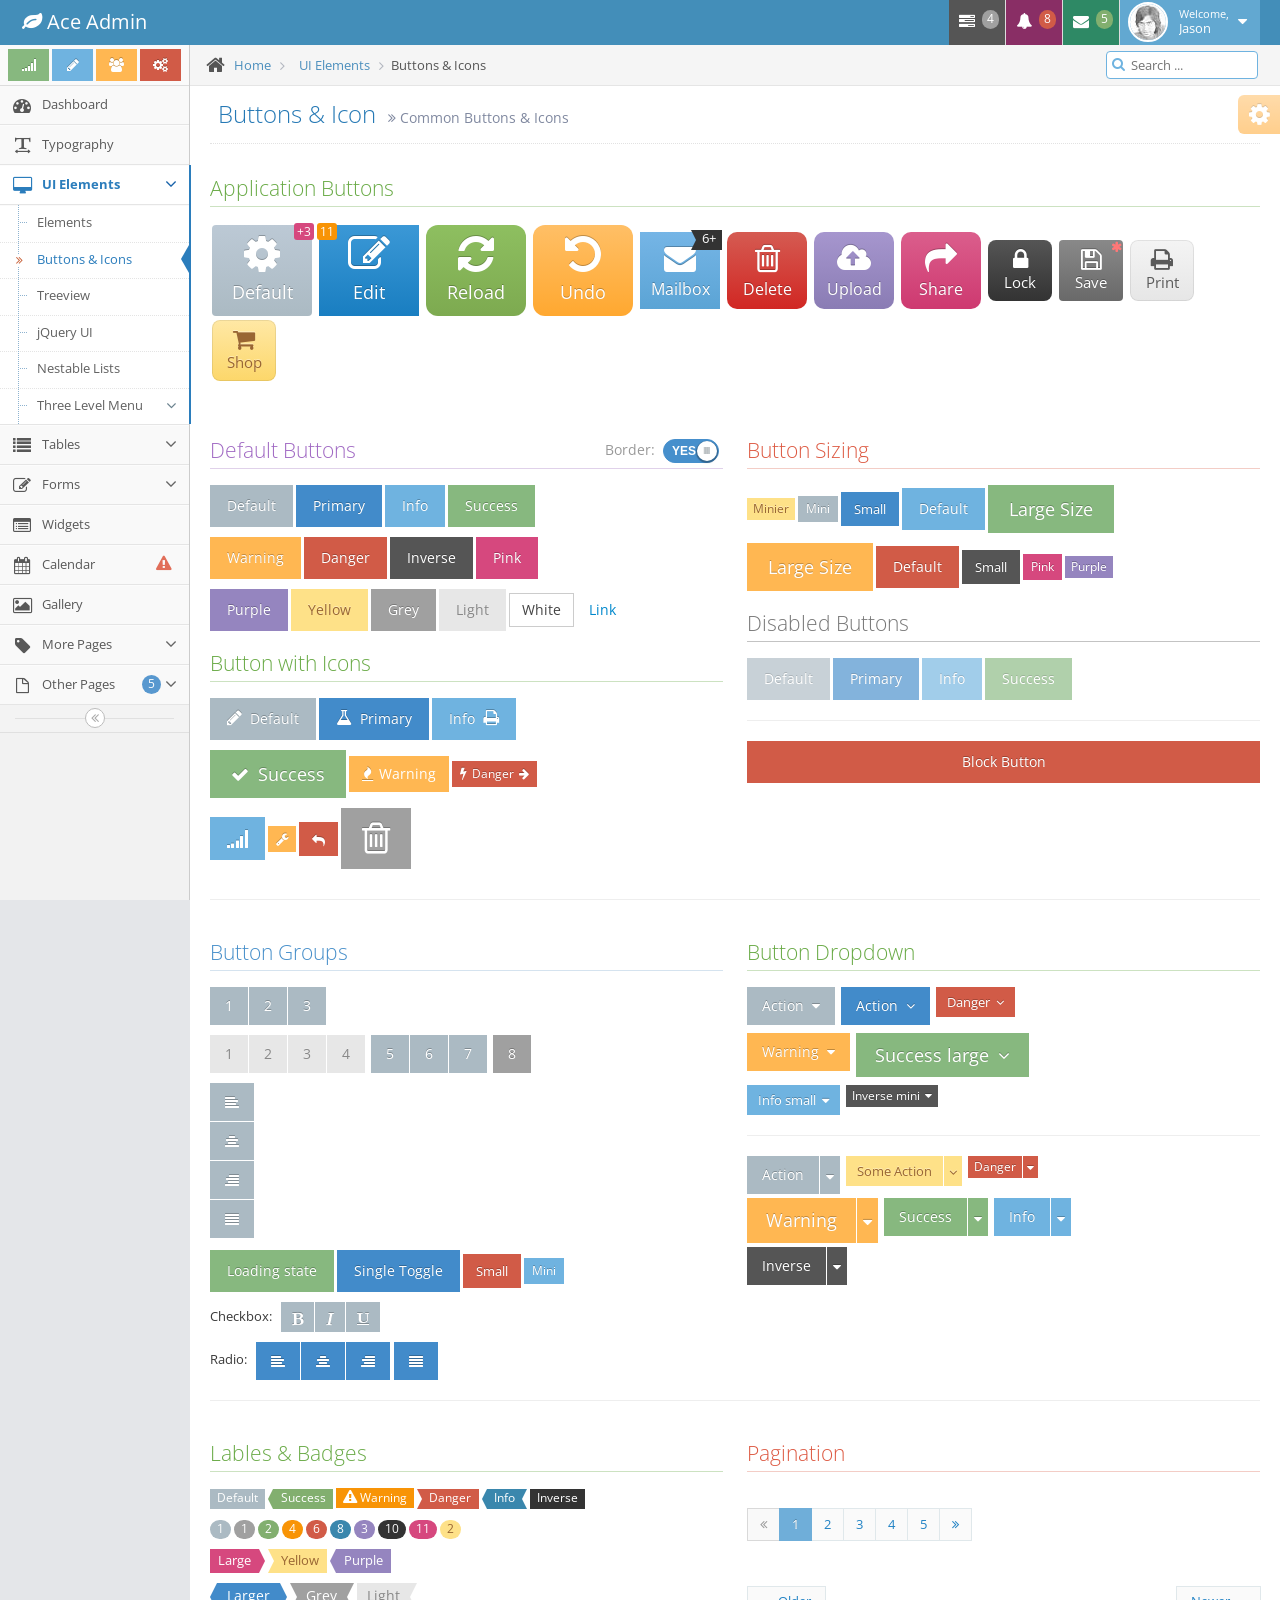
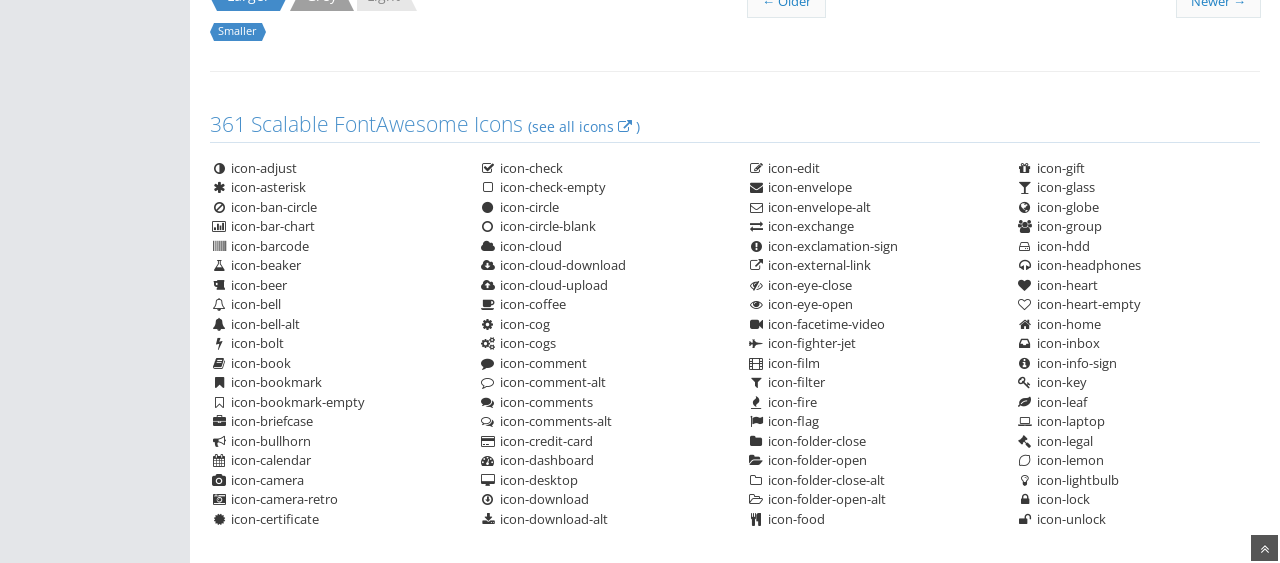
<file: src/main/webapp/pages/buttons.html>
<!DOCTYPE html>
<html lang="en">
	<head>
		<meta charset="utf-8" />
		<title>Buttons &amp; Icon - Ace Admin</title>

		<meta name="description" content="Common Buttons &amp; Icons" />
		<meta name="viewport" content="width=device-width, initial-scale=1.0" />

		<!-- basic styles -->

		<link href="../assets/css/bootstrap.min.css" rel="stylesheet" />
		<link rel="stylesheet" href="../assets/css/font-awesome.min.css" />

		<!--[if IE 7]>
		  <link rel="stylesheet" href="assets/css/font-awesome-ie7.min.css" />
		<![endif]-->

		<!-- page specific plugin styles -->

		<!-- fonts -->

		<link rel="stylesheet" href="http://fonts.googleapis.com/css?family=Open+Sans:400,300" />

		<!-- ace styles -->

		<link rel="stylesheet" href="../assets/css/ace.min.css" />
		<link rel="stylesheet" href="../assets/css/ace-rtl.min.css" />
		<link rel="stylesheet" href="../assets/css/ace-skins.min.css" />

		<!--[if lte IE 8]>
		  <link rel="stylesheet" href="assets/css/ace-ie.min.css" />
		<![endif]-->

		<!-- inline styles related to this page -->

		<!-- ace settings handler -->

		<script src="../assets/js/ace-extra.min.js"></script>

		<!-- HTML5 shim and Respond.js IE8 support of HTML5 elements and media queries -->

		<!--[if lt IE 9]>
		<script src="assets/js/html5shiv.js"></script>
		<script src="assets/js/respond.min.js"></script>
		<![endif]-->
	</head>

	<body>
		<div class="navbar navbar-default" id="navbar">
			<script type="text/javascript">
				try{ace.settings.check('navbar' , 'fixed')}catch(e){}
			</script>

			<div class="navbar-container" id="navbar-container">
				<div class="navbar-header pull-left">
					<a href="#" class="navbar-brand">
						<small>
							<i class="icon-leaf"></i>
							Ace Admin
						</small>
					</a><!-- /.brand -->
				</div><!-- /.navbar-header -->

				<div class="navbar-header pull-right" role="navigation">
					<ul class="nav ace-nav">
						<li class="grey">
							<a data-toggle="dropdown" class="dropdown-toggle" href="#">
								<i class="icon-tasks"></i>
								<span class="badge badge-grey">4</span>
							</a>

							<ul class="pull-right dropdown-navbar dropdown-menu dropdown-caret dropdown-close">
								<li class="dropdown-header">
									<i class="icon-ok"></i>
									4 Tasks to complete
								</li>

								<li>
									<a href="#">
										<div class="clearfix">
											<span class="pull-left">Software Update</span>
											<span class="pull-right">65%</span>
										</div>

										<div class="progress progress-mini ">
											<div style="width:65%" class="progress-bar "></div>
										</div>
									</a>
								</li>

								<li>
									<a href="#">
										<div class="clearfix">
											<span class="pull-left">Hardware Upgrade</span>
											<span class="pull-right">35%</span>
										</div>

										<div class="progress progress-mini ">
											<div style="width:35%" class="progress-bar progress-bar-danger"></div>
										</div>
									</a>
								</li>

								<li>
									<a href="#">
										<div class="clearfix">
											<span class="pull-left">Unit Testing</span>
											<span class="pull-right">15%</span>
										</div>

										<div class="progress progress-mini ">
											<div style="width:15%" class="progress-bar progress-bar-warning"></div>
										</div>
									</a>
								</li>

								<li>
									<a href="#">
										<div class="clearfix">
											<span class="pull-left">Bug Fixes</span>
											<span class="pull-right">90%</span>
										</div>

										<div class="progress progress-mini progress-striped active">
											<div style="width:90%" class="progress-bar progress-bar-success"></div>
										</div>
									</a>
								</li>

								<li>
									<a href="#">
										See tasks with details
										<i class="icon-arrow-right"></i>
									</a>
								</li>
							</ul>
						</li>

						<li class="purple">
							<a data-toggle="dropdown" class="dropdown-toggle" href="#">
								<i class="icon-bell-alt icon-animated-bell"></i>
								<span class="badge badge-important">8</span>
							</a>

							<ul class="pull-right dropdown-navbar navbar-pink dropdown-menu dropdown-caret dropdown-close">
								<li class="dropdown-header">
									<i class="icon-warning-sign"></i>
									8 Notifications
								</li>

								<li>
									<a href="#">
										<div class="clearfix">
											<span class="pull-left">
												<i class="btn btn-xs no-hover btn-pink icon-comment"></i>
												New Comments
											</span>
											<span class="pull-right badge badge-info">+12</span>
										</div>
									</a>
								</li>

								<li>
									<a href="#">
										<i class="btn btn-xs btn-primary icon-user"></i>
										Bob just signed up as an editor ...
									</a>
								</li>

								<li>
									<a href="#">
										<div class="clearfix">
											<span class="pull-left">
												<i class="btn btn-xs no-hover btn-success icon-shopping-cart"></i>
												New Orders
											</span>
											<span class="pull-right badge badge-success">+8</span>
										</div>
									</a>
								</li>

								<li>
									<a href="#">
										<div class="clearfix">
											<span class="pull-left">
												<i class="btn btn-xs no-hover btn-info icon-twitter"></i>
												Followers
											</span>
											<span class="pull-right badge badge-info">+11</span>
										</div>
									</a>
								</li>

								<li>
									<a href="#">
										See all notifications
										<i class="icon-arrow-right"></i>
									</a>
								</li>
							</ul>
						</li>

						<li class="green">
							<a data-toggle="dropdown" class="dropdown-toggle" href="#">
								<i class="icon-envelope icon-animated-vertical"></i>
								<span class="badge badge-success">5</span>
							</a>

							<ul class="pull-right dropdown-navbar dropdown-menu dropdown-caret dropdown-close">
								<li class="dropdown-header">
									<i class="icon-envelope-alt"></i>
									5 Messages
								</li>

								<li>
									<a href="#">
										<img src="../assets/avatars/avatar.png" class="msg-photo" alt="Alex's Avatar" />
										<span class="msg-body">
											<span class="msg-title">
												<span class="blue">Alex:</span>
												Ciao sociis natoque penatibus et auctor ...
											</span>

											<span class="msg-time">
												<i class="icon-time"></i>
												<span>a moment ago</span>
											</span>
										</span>
									</a>
								</li>

								<li>
									<a href="#">
										<img src="../assets/avatars/avatar3.png" class="msg-photo" alt="Susan's Avatar" />
										<span class="msg-body">
											<span class="msg-title">
												<span class="blue">Susan:</span>
												Vestibulum id ligula porta felis euismod ...
											</span>

											<span class="msg-time">
												<i class="icon-time"></i>
												<span>20 minutes ago</span>
											</span>
										</span>
									</a>
								</li>

								<li>
									<a href="#">
										<img src="../assets/avatars/avatar4.png" class="msg-photo" alt="Bob's Avatar" />
										<span class="msg-body">
											<span class="msg-title">
												<span class="blue">Bob:</span>
												Nullam quis risus eget urna mollis ornare ...
											</span>

											<span class="msg-time">
												<i class="icon-time"></i>
												<span>3:15 pm</span>
											</span>
										</span>
									</a>
								</li>

								<li>
									<a href="inbox.html">
										See all messages
										<i class="icon-arrow-right"></i>
									</a>
								</li>
							</ul>
						</li>

						<li class="light-blue">
							<a data-toggle="dropdown" href="#" class="dropdown-toggle">
								<img class="nav-user-photo" src="../assets/avatars/user.jpg" alt="Jason's Photo" />
								<span class="user-info">
									<small>Welcome,</small>
									Jason
								</span>

								<i class="icon-caret-down"></i>
							</a>

							<ul class="user-menu pull-right dropdown-menu dropdown-yellow dropdown-caret dropdown-close">
								<li>
									<a href="#">
										<i class="icon-cog"></i>
										Settings
									</a>
								</li>

								<li>
									<a href="#">
										<i class="icon-user"></i>
										Profile
									</a>
								</li>

								<li class="divider"></li>

								<li>
									<a href="#">
										<i class="icon-off"></i>
										Logout
									</a>
								</li>
							</ul>
						</li>
					</ul><!-- /.ace-nav -->
				</div><!-- /.navbar-header -->
			</div><!-- /.container -->
		</div>

		<div class="main-container" id="main-container">
			<script type="text/javascript">
				try{ace.settings.check('main-container' , 'fixed')}catch(e){}
			</script>

			<div class="main-container-inner">
				<a class="menu-toggler" id="menu-toggler" href="#">
					<span class="menu-text"></span>
				</a>

				<div class="sidebar" id="sidebar">
					<script type="text/javascript">
						try{ace.settings.check('sidebar' , 'fixed')}catch(e){}
					</script>

					<div class="sidebar-shortcuts" id="sidebar-shortcuts">
						<div class="sidebar-shortcuts-large" id="sidebar-shortcuts-large">
							<button class="btn btn-success">
								<i class="icon-signal"></i>
							</button>

							<button class="btn btn-info">
								<i class="icon-pencil"></i>
							</button>

							<button class="btn btn-warning">
								<i class="icon-group"></i>
							</button>

							<button class="btn btn-danger">
								<i class="icon-cogs"></i>
							</button>
						</div>

						<div class="sidebar-shortcuts-mini" id="sidebar-shortcuts-mini">
							<span class="btn btn-success"></span>

							<span class="btn btn-info"></span>

							<span class="btn btn-warning"></span>

							<span class="btn btn-danger"></span>
						</div>
					</div><!-- #sidebar-shortcuts -->

					<ul class="nav nav-list">
						<li>
							<a href="index.html">
								<i class="icon-dashboard"></i>
								<span class="menu-text"> Dashboard </span>
							</a>
						</li>

						<li>
							<a href="typography.html">
								<i class="icon-text-width"></i>
								<span class="menu-text"> Typography </span>
							</a>
						</li>

						<li class="active open">
							<a href="#" class="dropdown-toggle">
								<i class="icon-desktop"></i>
								<span class="menu-text"> UI Elements </span>

								<b class="arrow icon-angle-down"></b>
							</a>

							<ul class="submenu">
								<li>
									<a href="elements.html">
										<i class="icon-double-angle-right"></i>
										Elements
									</a>
								</li>

								<li class="active">
									<a href="buttons.html">
										<i class="icon-double-angle-right"></i>
										Buttons &amp; Icons
									</a>
								</li>

								<li>
									<a href="treeview.html">
										<i class="icon-double-angle-right"></i>
										Treeview
									</a>
								</li>

								<li>
									<a href="jquery-ui.html">
										<i class="icon-double-angle-right"></i>
										jQuery UI
									</a>
								</li>

								<li>
									<a href="nestable-list.html">
										<i class="icon-double-angle-right"></i>
										Nestable Lists
									</a>
								</li>

								<li>
									<a href="#" class="dropdown-toggle">
										<i class="icon-double-angle-right"></i>

										Three Level Menu
										<b class="arrow icon-angle-down"></b>
									</a>

									<ul class="submenu">
										<li>
											<a href="#">
												<i class="icon-leaf"></i>
												Item #1
											</a>
										</li>

										<li>
											<a href="#" class="dropdown-toggle">
												<i class="icon-pencil"></i>

												4th level
												<b class="arrow icon-angle-down"></b>
											</a>

											<ul class="submenu">
												<li>
													<a href="#">
														<i class="icon-plus"></i>
														Add Product
													</a>
												</li>

												<li>
													<a href="#">
														<i class="icon-eye-open"></i>
														View Products
													</a>
												</li>
											</ul>
										</li>
									</ul>
								</li>
							</ul>
						</li>

						<li>
							<a href="#" class="dropdown-toggle">
								<i class="icon-list"></i>
								<span class="menu-text"> Tables </span>

								<b class="arrow icon-angle-down"></b>
							</a>

							<ul class="submenu">
								<li>
									<a href="tables.html">
										<i class="icon-double-angle-right"></i>
										Simple &amp; Dynamic
									</a>
								</li>

								<li>
									<a href="jqgrid.html">
										<i class="icon-double-angle-right"></i>
										jqGrid plugin
									</a>
								</li>
							</ul>
						</li>

						<li>
							<a href="#" class="dropdown-toggle">
								<i class="icon-edit"></i>
								<span class="menu-text"> Forms </span>

								<b class="arrow icon-angle-down"></b>
							</a>

							<ul class="submenu">
								<li>
									<a href="form-elements.html">
										<i class="icon-double-angle-right"></i>
										Form Elements
									</a>
								</li>

								<li>
									<a href="form-wizard.html">
										<i class="icon-double-angle-right"></i>
										Wizard &amp; Validation
									</a>
								</li>

								<li>
									<a href="wysiwyg.html">
										<i class="icon-double-angle-right"></i>
										Wysiwyg &amp; Markdown
									</a>
								</li>

								<li>
									<a href="dropzone.html">
										<i class="icon-double-angle-right"></i>
										Dropzone File Upload
									</a>
								</li>
							</ul>
						</li>

						<li>
							<a href="widgets.html">
								<i class="icon-list-alt"></i>
								<span class="menu-text"> Widgets </span>
							</a>
						</li>

						<li>
							<a href="calendar.html">
								<i class="icon-calendar"></i>

								<span class="menu-text">
									Calendar
									<span class="badge badge-transparent tooltip-error" title="2&nbsp;Important&nbsp;Events">
										<i class="icon-warning-sign red bigger-130"></i>
									</span>
								</span>
							</a>
						</li>

						<li>
							<a href="gallery.html">
								<i class="icon-picture"></i>
								<span class="menu-text"> Gallery </span>
							</a>
						</li>

						<li>
							<a href="#" class="dropdown-toggle">
								<i class="icon-tag"></i>
								<span class="menu-text"> More Pages </span>

								<b class="arrow icon-angle-down"></b>
							</a>

							<ul class="submenu">
								<li>
									<a href="profile.html">
										<i class="icon-double-angle-right"></i>
										User Profile
									</a>
								</li>

								<li>
									<a href="inbox.html">
										<i class="icon-double-angle-right"></i>
										Inbox
									</a>
								</li>

								<li>
									<a href="pricing.html">
										<i class="icon-double-angle-right"></i>
										Pricing Tables
									</a>
								</li>

								<li>
									<a href="invoice.html">
										<i class="icon-double-angle-right"></i>
										Invoice
									</a>
								</li>

								<li>
									<a href="timeline.html">
										<i class="icon-double-angle-right"></i>
										Timeline
									</a>
								</li>

								<li>
									<a href="../login.html">
										<i class="icon-double-angle-right"></i>
										Login &amp; Register
									</a>
								</li>
							</ul>
						</li>

						<li>
							<a href="#" class="dropdown-toggle">
								<i class="icon-file-alt"></i>

								<span class="menu-text">
									Other Pages
									<span class="badge badge-primary ">5</span>
								</span>

								<b class="arrow icon-angle-down"></b>
							</a>

							<ul class="submenu">
								<li>
									<a href="faq.html">
										<i class="icon-double-angle-right"></i>
										FAQ
									</a>
								</li>

								<li>
									<a href="../error-404.html">
										<i class="icon-double-angle-right"></i>
										Error 404
									</a>
								</li>

								<li>
									<a href="../error-500.html">
										<i class="icon-double-angle-right"></i>
										Error 500
									</a>
								</li>

								<li>
									<a href="grid.html">
										<i class="icon-double-angle-right"></i>
										Grid
									</a>
								</li>

								<li>
									<a href="blank.html">
										<i class="icon-double-angle-right"></i>
										Blank Page
									</a>
								</li>
							</ul>
						</li>
					</ul><!-- /.nav-list -->

					<div class="sidebar-collapse" id="sidebar-collapse">
						<i class="icon-double-angle-left" data-icon1="icon-double-angle-left" data-icon2="icon-double-angle-right"></i>
					</div>

					<script type="text/javascript">
						try{ace.settings.check('sidebar' , 'collapsed')}catch(e){}
					</script>
				</div>

				<div class="main-content">
					<div class="breadcrumbs" id="breadcrumbs">
						<script type="text/javascript">
							try{ace.settings.check('breadcrumbs' , 'fixed')}catch(e){}
						</script>

						<ul class="breadcrumb">
							<li>
								<i class="icon-home home-icon"></i>
								<a href="#">Home</a>
							</li>

							<li>
								<a href="#">UI Elements</a>
							</li>
							<li class="active">Buttons &amp; Icons</li>
						</ul><!-- .breadcrumb -->

						<div class="nav-search" id="nav-search">
							<form class="form-search">
								<span class="input-icon">
									<input type="text" placeholder="Search ..." class="nav-search-input" id="nav-search-input" autocomplete="off" />
									<i class="icon-search nav-search-icon"></i>
								</span>
							</form>
						</div><!-- #nav-search -->
					</div>

					<div class="page-content">
						<div class="page-header">
							<h1>
								Buttons &amp; Icon
								<small>
									<i class="icon-double-angle-right"></i>
									Common Buttons &amp; Icons
								</small>
							</h1>
						</div><!-- /.page-header -->

						<div class="row">
							<div class="col-xs-12">
								<!-- PAGE CONTENT BEGINS -->

								<div class="row">
									<div class="col-xs-12">
										<h3 class="header smaller lighter green">Application Buttons</h3>

										<p>
											<a href="#" class="btn btn-default btn-app radius-4">
												<i class="icon-cog bigger-230"></i>
												Default
												<span class="badge badge-pink">+3</span>
											</a>

											<a href="#" class="btn btn-app btn-primary no-radius">
												<i class="icon-edit bigger-230"></i>
												Edit
												<span class="badge badge-warning badge-left">11</span>
											</a>

											<a href="#" class="btn btn-app btn-success">
												<i class="icon-refresh bigger-230"></i>
												Reload
											</a>

											<button class="btn btn-app btn-warning">
												<i class="icon-undo bigger-230"></i>
												Undo
											</button>

											<a href="#" class="btn btn-app btn-info btn-sm no-radius">
												<i class="icon-envelope bigger-200"></i>
												Mailbox
												<span class="label label-inverse arrowed-in">6+</span>
											</a>

											<button class="btn btn-app btn-danger btn-sm">
												<i class="icon-trash bigger-200"></i>
												Delete
											</button>

											<button class="btn btn-app btn-purple btn-sm">
												<i class="icon-cloud-upload bigger-200"></i>
												Upload
											</button>

											<button class="btn btn-app btn-pink btn-sm">
												<i class="icon-share-alt bigger-200"></i>
												Share
											</button>

											<button class="btn btn-app btn-inverse btn-xs">
												<i class="icon-lock bigger-160"></i>
												Lock
											</button>

											<button class="btn btn-app btn-grey btn-xs radius-4">
												<i class="icon-save bigger-160"></i>

												Save
												<span class="badge badge-transparent">
													<i class="light-red icon-asterisk"></i>
												</span>
											</button>

											<button class="btn btn-app btn-light btn-xs">
												<i class="icon-print bigger-160"></i>
												Print
											</button>

											<a href="#" class="btn btn-app btn-yellow btn-xs">
												<i class="icon-shopping-cart bigger-160"></i>
												Shop
											</a>
										</p>
									</div>
								</div>

								<div class="space"></div>

								<div class="row">
									<div class="col-sm-6" id="default-buttons">
										<h3 class="row-fluid header smaller lighter purple">
											<span class="span7"> Default Buttons </span><!-- /span -->

											<span class="span5">
												<label class="pull-right inline">
													<small class="muted">Border:</small>

													<input id="id-button-borders" checked="" type="checkbox" class="ace ace-switch ace-switch-5" />
													<span class="lbl"></span>
												</label>
											</span><!-- /span -->
										</h3>

										<p>
											<button class="btn">Default </button>
											<button class="btn btn-primary">Primary</button>
											<button class="btn btn-info">Info</button>
											<button class="btn btn-success">Success</button>
										</p>

										<p>
											<button class="btn btn-warning">Warning</button>
											<button class="btn btn-danger">Danger</button>
											<button class="btn btn-inverse">Inverse</button>
											<button class="btn btn-pink">Pink</button>
										</p>

										<p>
											<button class="btn btn-purple">Purple</button>
											<button class="btn btn-yellow">Yellow</button>
											<button class="btn btn-grey">Grey</button>
											<button class="btn btn-light">Light</button>
											<button class="btn btn-white">White</button>
											<button class="btn btn-link">Link</button>
										</p>
										<h3 class="header smaller lighter green">Button with Icons</h3>

										<p>
											<button class="btn">
												<i class="icon-pencil align-top bigger-125"></i>
												Default
											</button>

											<button class="btn btn-primary">
												<i class="icon-beaker align-top bigger-125"></i>
												Primary
											</button>

											<button class="btn btn-info">
												Info
												<i class="icon-print  align-top bigger-125 icon-on-right"></i>
											</button>
										</p>

										<p>
											<button class="btn btn-lg btn-success">
												<i class="icon-ok"></i>
												Success
											</button>

											<button class="btn btn-sm btn-warning">
												<i class="icon-fire bigger-110"></i>
												<span class="bigger-110 no-text-shadow">Warning</span>
											</button>

											<button class="btn btn-xs btn-danger">
												<i class="icon-bolt bigger-110"></i>

												Danger
												<i class="icon-arrow-right icon-on-right"></i>
											</button>
										</p>

										<p>
											<button class="btn btn-info">
												<i class="icon-signal icon-only bigger-150"></i>
											</button>

											<button class="btn btn-warning btn-xs">
												<i class="icon-wrench  bigger-110 icon-only"></i>
											</button>

											<button class="btn btn-danger btn-sm">
												<i class="icon-reply icon-only"></i>
											</button>

											<button class="btn btn-grey btn-lg">
												<i class="icon-trash icon-2x icon-only"></i>
											</button>
										</p>
									</div><!-- /span -->

									<div class="col-sm-6">
										<h3 class="header smaller lighter red">Button Sizing</h3>

										<p>
											<button class="btn btn-minier btn-yellow">Minier</button>
											<button class="btn btn-xs">Mini</button>
											<button class="btn btn-sm btn-primary">Small</button>
											<button class="btn btn-info">Default</button>
											<button class="btn btn-lg btn-success">Large Size</button>
										</p>

										<p>
											<button class="btn btn-warning btn-lg">Large Size</button>
											<button class="btn btn-danger">Default</button>
											<button class="btn btn-sm btn-inverse">Small</button>
											<button class="btn btn-xs btn-pink">Pink</button>
											<button class="btn btn-minier btn-purple">Purple</button>
										</p>
										<h3 class="header smaller lighter grey">Disabled Buttons</h3>

										<p>
											<button class="btn disabled">Default </button>
											<button class="btn disabled btn-primary">Primary</button>
											<button class="btn disabled btn-info">Info</button>
											<button class="btn disabled btn-success">Success</button>
										</p>

										<hr />
										<p>
											<button class="btn btn-danger btn-block">Block Button</button>
										</p>
									</div><!-- /span -->
								</div><!-- /row -->

								<hr />
								<div class="row">
									<div class="col-sm-6">
										<h3 class="header smaller lighter blue">Button Groups</h3>

										<p></p>
										<div class="btn-group">
											<button class="btn">1</button>
											<button class="btn">2</button>
											<button class="btn">3</button>
										</div>
										

										<p></p>
										<div class="btn-toolbar">
											<div class="btn-group">
												<button class="btn btn-light">1</button>
												<button class="btn btn-light">2</button>
												<button class="btn btn-light">3</button>
												<button class="btn btn-light">4</button>
											</div>

											<div class="btn-group">
												<button class="btn">5</button>
												<button class="btn">6</button>
												<button class="btn">7</button>
											</div>

											<div class="btn-group">
												<button class="btn btn-grey">8</button>
											</div>
										</div>
										

										<p></p>
										<div class="btn-group btn-group-vertical">
											<button class="btn" type="button">
												<i class="icon-only icon-align-left"></i>
											</button>

											<button class="btn" type="button">
												<i class="icon-only icon-align-center"></i>
											</button>

											<button class="btn" type="button">
												<i class="icon-only icon-align-right"></i>
											</button>

											<button class="btn" type="button">
												<i class="icon-only icon-align-justify"></i>
											</button>
										</div>

										<div class="space-6"></div>
										

										<p>
											<button id="loading-btn" type="button" class="btn btn-success" data-loading-text="Loading...">Loading state</button>
											<button type="button" class="btn btn-primary" data-toggle="button">Single Toggle</button>
											<button type="button" class="btn btn-sm btn-danger" data-toggle="button">Small</button>
											<button type="button" class="btn btn-xs btn-info" data-toggle="button">Mini</button>
										</p>

										<p></p>
										<div>
											<span>Checkbox: &nbsp;</span>

											<div data-toggle="buttons" class="btn-group">
												<label class="btn btn-sm">
													<input type="checkbox" value="1" />
													<i class="icon-only icon-bold bigger-110"></i>
												</label>

												<label class="btn btn-sm">
													<input type="checkbox" value="2" />
													<i class="icon-only icon-italic bigger-110"></i>
												</label>

												<label class="btn btn-sm">
													<input type="checkbox" value="3" />
													<i class="icon-only icon-underline bigger-110"></i>
												</label>
											</div>
										</div>
										

										<p></p>
										<div>
											<span>Radio: &nbsp;</span>

											<div data-toggle="buttons" class="btn-group">
												<label class="btn btn-primary">
													<input type="radio" value="1" />
													<i class="icon-only icon-align-left"></i>
												</label>
												
												<label class="btn btn-primary">
													<input type="radio" value="2" />
													<i class="icon-only icon-align-center"></i>
												</label>
											
												<label class="btn btn-primary">
													<input type="radio" value="3" />
													<i class="icon-only icon-align-right"></i>
												</label>
											</div>

											<label class="btn btn-primary" data-toggle="button">
												<i class="icon-only icon-align-justify"></i>
											</label>
										</div>
										
									</div><!-- /span -->

									<div class="col-sm-6">
										<h3 class="header smaller lighter green">Button Dropdown</h3>

										<p></p>
										<div class="btn-toolbar">
											<div class="btn-group">
												<button data-toggle="dropdown" class="btn dropdown-toggle">
													Action
													<span class="icon-caret-down icon-on-right"></span>
												</button>

												<ul class="dropdown-menu dropdown-default">
													<li>
														<a href="#">Action</a>
													</li>

													<li>
														<a href="#">Another action</a>
													</li>

													<li>
														<a href="#">Something else here</a>
													</li>

													<li class="divider"></li>

													<li>
														<a href="#">Separated link</a>
													</li>
												</ul>
											</div><!-- /btn-group -->

											<div class="btn-group">
												<button data-toggle="dropdown" class="btn btn-primary dropdown-toggle">
													Action
													<i class="icon-angle-down icon-on-right"></i>
												</button>

												<ul class="dropdown-menu">
													<li>
														<a href="#">Action</a>
													</li>

													<li>
														<a href="#">Another action</a>
													</li>

													<li>
														<a href="#">Something else here</a>
													</li>

													<li class="divider"></li>

													<li>
														<a href="#">Separated link</a>
													</li>
												</ul>
											</div><!-- /btn-group -->

											<div class="btn-group">
												<button data-toggle="dropdown" class="btn btn-sm btn-danger dropdown-toggle">
													Danger
													<i class="icon-angle-down icon-on-right"></i>
												</button>

												<ul class="dropdown-menu dropdown-danger">
													<li>
														<a href="#">Action</a>
													</li>

													<li>
														<a href="#">Another action</a>
													</li>

													<li>
														<a href="#">Something else here</a>
													</li>

													<li class="divider"></li>

													<li>
														<a href="#">Separated link</a>
													</li>
												</ul>
											</div><!-- /btn-group -->
										</div>

										<div class="space-4"></div>

										<div class="btn-toolbar">
											<div class="btn-group">
												<button data-toggle="dropdown" class="btn btn-warning dropdown-toggle">
													Warning
													<span class="icon-caret-down icon-on-right"></span>
												</button>

												<ul class="dropdown-menu dropdown-warning">
													<li>
														<a href="#">Action</a>
													</li>

													<li>
														<a href="#">Another action</a>
													</li>

													<li>
														<a href="#">Something else here</a>
													</li>

													<li class="divider"></li>

													<li>
														<a href="#">Separated link</a>
													</li>
												</ul>
											</div><!-- /btn-group -->

											<div class="btn-group">
												<button data-toggle="dropdown" class="btn btn-success btn-lg dropdown-toggle">
													Success large
													<i class="icon-angle-down icon-on-right"></i>
												</button>

												<ul class="dropdown-menu dropdown-success pull-right">
													<li>
														<a href="#">Action</a>
													</li>

													<li>
														<a href="#">Another action</a>
													</li>

													<li>
														<a href="#">Something else here</a>
													</li>

													<li class="divider"></li>

													<li>
														<a href="#">Separated link</a>
													</li>
												</ul>
											</div><!-- /btn-group -->
										</div>

										<div class="space-4"></div>

										<div class="btn-toolbar">
											<div class="btn-group">
												<button data-toggle="dropdown" class="btn btn-info btn-sm dropdown-toggle">
													Info small
													<span class="icon-caret-down icon-on-right"></span>
												</button>

												<ul class="dropdown-menu dropdown-info pull-right">
													<li>
														<a href="#">Action</a>
													</li>

													<li>
														<a href="#">Another action</a>
													</li>

													<li>
														<a href="#">Something else here</a>
													</li>

													<li class="divider"></li>

													<li>
														<a href="#">Separated link</a>
													</li>
												</ul>
											</div><!-- /btn-group -->

											<div class="btn-group">
												<button data-toggle="dropdown" class="btn btn-inverse btn-xs dropdown-toggle">
													Inverse mini
													<span class="icon-caret-down icon-on-right"></span>
												</button>

												<ul class="dropdown-menu dropdown-inverse">
													<li>
														<a href="#">Action</a>
													</li>

													<li>
														<a href="#">Another action</a>
													</li>

													<li>
														<a href="#">Something else here</a>
													</li>

													<li class="divider"></li>

													<li>
														<a href="#">Separated link</a>
													</li>
												</ul>
											</div><!-- /btn-group -->
										</div>

										<hr />
										

										<p></p>
										<div class="btn-toolbar">
											<div class="btn-group">
												<button class="btn">Action</button>

												<button data-toggle="dropdown" class="btn dropdown-toggle">
													<span class="icon-caret-down icon-only"></span>
												</button>

												<ul class="dropdown-menu">
													<li>
														<a href="#">Action</a>
													</li>

													<li>
														<a href="#">Another action</a>
													</li>

													<li>
														<a href="#">Something else here</a>
													</li>

													<li class="divider"></li>

													<li>
														<a href="#">Separated link</a>
													</li>
												</ul>
											</div><!-- /btn-group -->

											<div class="btn-group">
												<button class="btn btn-sm btn-yellow">Some Action</button>

												<button data-toggle="dropdown" class="btn btn-sm btn-yellow dropdown-toggle">
													<i class="icon-angle-down icon-only"></i>
												</button>

												<ul class="dropdown-menu dropdown-yellow">
													<li>
														<a href="#">Action</a>
													</li>

													<li>
														<a href="#">Another action</a>
													</li>

													<li>
														<a href="#">Something else here</a>
													</li>

													<li class="divider"></li>

													<li>
														<a href="#">Separated link</a>
													</li>
												</ul>
											</div><!-- /btn-group -->

											<div class="btn-group dropup">
												<button class="btn btn-xs btn-danger">Danger</button>

												<button data-toggle="dropdown" class="btn btn-xs btn-danger dropdown-toggle">
													<span class="icon-caret-down icon-only"></span>
												</button>

												<ul class="dropdown-menu dropdown-danger">
													<li>
														<a href="#">Action</a>
													</li>

													<li>
														<a href="#">Another action</a>
													</li>

													<li>
														<a href="#">Something else here</a>
													</li>

													<li class="divider"></li>

													<li>
														<a href="#">Separated link</a>
													</li>
												</ul>
											</div><!-- /btn-group -->
										</div>

										<div class="space-2"></div>

										<div class="btn-toolbar">
											<div class="btn-group">
												<button class="btn btn-lg btn-warning">Warning</button>

												<button data-toggle="dropdown" class="btn btn-lg btn-warning dropdown-toggle">
													<span class="icon-caret-down icon-only smaller-90"></span>
												</button>

												<ul class="dropdown-menu dropdown-warning">
													<li>
														<a href="#">Action</a>
													</li>

													<li>
														<a href="#">Another action</a>
													</li>

													<li>
														<a href="#">Something else here</a>
													</li>

													<li class="divider"></li>

													<li>
														<a href="#">Separated link</a>
													</li>
												</ul>
											</div><!-- /btn-group -->

											<div class="btn-group">
												<button class="btn btn-success">Success</button>

												<button data-toggle="dropdown" class="btn btn-success dropdown-toggle">
													<span class="icon-caret-down icon-only"></span>
												</button>

												<ul class="dropdown-menu dropdown-success">
													<li>
														<a href="#">Action</a>
													</li>

													<li>
														<a href="#">Another action</a>
													</li>

													<li>
														<a href="#">Something else here</a>
													</li>

													<li class="divider"></li>

													<li>
														<a href="#">Separated link</a>
													</li>
												</ul>
											</div><!-- /btn-group -->

											<div class="btn-group">
												<button class="btn btn-info">Info</button>

												<button data-toggle="dropdown" class="btn btn-info dropdown-toggle">
													<span class="icon-caret-down icon-only"></span>
												</button>

												<ul class="dropdown-menu dropdown-info pull-right">
													<li>
														<a href="#">Action</a>
													</li>

													<li>
														<a href="#">Another action</a>
													</li>

													<li>
														<a href="#">Something else here</a>
													</li>

													<li class="divider"></li>

													<li>
														<a href="#">Separated link</a>
													</li>
												</ul>
											</div><!-- /btn-group -->
										</div>

										<div class="space-2"></div>

										<div class="btn-toolbar">
											<div class="btn-group">
												<button class="btn btn-inverse">Inverse</button>

												<button data-toggle="dropdown" class="btn btn-inverse dropdown-toggle">
													<span class="icon-caret-down icon-only"></span>
												</button>

												<ul class="dropdown-menu dropdown-inverse">
													<li>
														<a href="#">Action</a>
													</li>

													<li>
														<a href="#">Another action</a>
													</li>

													<li>
														<a href="#">Something else here</a>
													</li>

													<li class="divider"></li>

													<li>
														<a href="#">Separated link</a>
													</li>
												</ul>
											</div><!-- /btn-group -->
										</div>
										
									</div><!-- /span -->
								</div><!-- /row -->

								<hr />
								<div class="row">
									<div class="col-sm-6">
										<h3 class="header smaller lighter green">Lables & Badges</h3>

										<p>
											<span class="label">Default</span>
											<span class="label label-success arrowed">Success</span>

											<span class="label label-warning">
												<i class="icon-warning-sign bigger-120"></i>
												Warning
											</span>
											<span class="label label-danger arrowed-in">Danger</span>
											<span class="label label-info arrowed-in-right arrowed">Info</span>
											<span class="label label-inverse">Inverse</span>
										</p>

										<p>
											<span class="badge">1</span>
											<span class="badge badge-grey">1</span>
											<span class="badge badge-success">2</span>
											<span class="badge badge-warning">4</span>
											<span class="badge badge-danger">6</span>
											<span class="badge badge-info">8</span>
											<span class="badge badge-purple">3</span>
											<span class="badge badge-inverse">10</span>
											<span class="badge badge-pink">11</span>
											<span class="badge badge-yellow">2</span>
										</p>

										<p>
											<span class="label label-lg label-pink arrowed-right">Large</span>
											<span class="label label-lg label-yellow arrowed-in">Yellow</span>
											<span class="label label-lg label-purple arrowed">Purple</span>
										</p>

										<p>
											<span class="label label-xlg label-primary arrowed arrowed-right">Larger</span>
											<span class="label label-xlg label-grey arrowed-in-right arrowed-in">Grey</span>
											<span class="label label-xlg label-light arrowed-in-right">Light</span>
										</p>

										<p>
											<span class="label label-sm label-primary arrowed arrowed-right">Smaller</span>
										</p>
									</div><!-- /span -->

									<div class="col-sm-6">
										<h3 class="header smaller lighter red">Pagination</h3>

										<div>
											<ul class="pagination">
												<li class="disabled">
													<a href="#">
														<i class="icon-double-angle-left"></i>
													</a>
												</li>

												<li class="active">
													<a href="#">1</a>
												</li>

												<li>
													<a href="#">2</a>
												</li>

												<li>
													<a href="#">3</a>
												</li>

												<li>
													<a href="#">4</a>
												</li>

												<li>
													<a href="#">5</a>
												</li>

												<li>
													<a href="#">
														<i class="icon-double-angle-right"></i>
													</a>
												</li>
											</ul>
										</div>

										<p></p>
										<ul class="pager">
											<li class="previous">
												<a href="#">&larr; Older</a>
											</li>

											<li class="next">
												<a href="#">Newer &rarr;</a>
											</li>
										</ul>
										
									</div><!-- /span -->
								</div><!-- /row -->

								<hr />
								<div class="row">
									<div class="col-xs-12">
										<h3 class="header smaller lighter blue">
											361 Scalable FontAwesome Icons
											<small>
												<a href="http://fontawesome.io/icons/" target="_blank">
													(see all icons
													<i class="icon-external-link"></i>
													)
												</a>
											</small>
										</h3>
									</div>

									<div class="col-xs-6 col-sm-3">
										<ul class="list-unstyled">
											<li>
												<i class="icon-adjust"></i>
												icon-adjust
											</li>

											<li>
												<i class="icon-asterisk"></i>
												icon-asterisk
											</li>

											<li>
												<i class="icon-ban-circle"></i>
												icon-ban-circle
											</li>

											<li>
												<i class="icon-bar-chart"></i>
												icon-bar-chart
											</li>

											<li>
												<i class="icon-barcode"></i>
												icon-barcode
											</li>

											<li>
												<i class="icon-beaker"></i>
												icon-beaker
											</li>

											<li>
												<i class="icon-beer"></i>
												icon-beer
											</li>

											<li>
												<i class="icon-bell"></i>
												icon-bell
											</li>

											<li>
												<i class="icon-bell-alt"></i>
												icon-bell-alt
											</li>

											<li>
												<i class="icon-bolt"></i>
												icon-bolt
											</li>

											<li>
												<i class="icon-book"></i>
												icon-book
											</li>

											<li>
												<i class="icon-bookmark"></i>
												icon-bookmark
											</li>

											<li>
												<i class="icon-bookmark-empty"></i>
												icon-bookmark-empty
											</li>

											<li>
												<i class="icon-briefcase"></i>
												icon-briefcase
											</li>

											<li>
												<i class="icon-bullhorn"></i>
												icon-bullhorn
											</li>

											<li>
												<i class="icon-calendar"></i>
												icon-calendar
											</li>

											<li>
												<i class="icon-camera"></i>
												icon-camera
											</li>

											<li>
												<i class="icon-camera-retro"></i>
												icon-camera-retro
											</li>

											<li>
												<i class="icon-certificate"></i>
												icon-certificate
											</li>
										</ul>
									</div>

									<div class="col-xs-6 col-sm-3">
										<ul class="list-unstyled">
											<li>
												<i class="icon-check"></i>
												icon-check
											</li>

											<li>
												<i class="icon-check-empty"></i>
												icon-check-empty
											</li>

											<li>
												<i class="icon-circle"></i>
												icon-circle
											</li>

											<li>
												<i class="icon-circle-blank"></i>
												icon-circle-blank
											</li>

											<li>
												<i class="icon-cloud"></i>
												icon-cloud
											</li>

											<li>
												<i class="icon-cloud-download"></i>
												icon-cloud-download
											</li>

											<li>
												<i class="icon-cloud-upload"></i>
												icon-cloud-upload
											</li>

											<li>
												<i class="icon-coffee"></i>
												icon-coffee
											</li>

											<li>
												<i class="icon-cog"></i>
												icon-cog
											</li>

											<li>
												<i class="icon-cogs"></i>
												icon-cogs
											</li>

											<li>
												<i class="icon-comment"></i>
												icon-comment
											</li>

											<li>
												<i class="icon-comment-alt"></i>
												icon-comment-alt
											</li>

											<li>
												<i class="icon-comments"></i>
												icon-comments
											</li>

											<li>
												<i class="icon-comments-alt"></i>
												icon-comments-alt
											</li>

											<li>
												<i class="icon-credit-card"></i>
												icon-credit-card
											</li>

											<li>
												<i class="icon-dashboard"></i>
												icon-dashboard
											</li>

											<li>
												<i class="icon-desktop"></i>
												icon-desktop
											</li>

											<li>
												<i class="icon-download"></i>
												icon-download
											</li>

											<li>
												<i class="icon-download-alt"></i>
												icon-download-alt
											</li>
										</ul>
									</div>

									<div class="col-xs-6 col-sm-3">
										<ul class="list-unstyled">
											<li>
												<i class="icon-edit"></i>
												icon-edit
											</li>

											<li>
												<i class="icon-envelope"></i>
												icon-envelope
											</li>

											<li>
												<i class="icon-envelope-alt"></i>
												icon-envelope-alt
											</li>

											<li>
												<i class="icon-exchange"></i>
												icon-exchange
											</li>

											<li>
												<i class="icon-exclamation-sign"></i>
												icon-exclamation-sign
											</li>

											<li>
												<i class="icon-external-link"></i>
												icon-external-link
											</li>

											<li>
												<i class="icon-eye-close"></i>
												icon-eye-close
											</li>

											<li>
												<i class="icon-eye-open"></i>
												icon-eye-open
											</li>

											<li>
												<i class="icon-facetime-video"></i>
												icon-facetime-video
											</li>

											<li>
												<i class="icon-fighter-jet"></i>
												icon-fighter-jet
											</li>

											<li>
												<i class="icon-film"></i>
												icon-film
											</li>

											<li>
												<i class="icon-filter"></i>
												icon-filter
											</li>

											<li>
												<i class="icon-fire"></i>
												icon-fire
											</li>

											<li>
												<i class="icon-flag"></i>
												icon-flag
											</li>

											<li>
												<i class="icon-folder-close"></i>
												icon-folder-close
											</li>

											<li>
												<i class="icon-folder-open"></i>
												icon-folder-open
											</li>

											<li>
												<i class="icon-folder-close-alt"></i>
												icon-folder-close-alt
											</li>

											<li>
												<i class="icon-folder-open-alt"></i>
												icon-folder-open-alt
											</li>

											<li>
												<i class="icon-food"></i>
												icon-food
											</li>
										</ul>
									</div>

									<div class="col-xs-6 col-sm-3">
										<ul class="list-unstyled">
											<li>
												<i class="icon-gift"></i>
												icon-gift
											</li>

											<li>
												<i class="icon-glass"></i>
												icon-glass
											</li>

											<li>
												<i class="icon-globe"></i>
												icon-globe
											</li>

											<li>
												<i class="icon-group"></i>
												icon-group
											</li>

											<li>
												<i class="icon-hdd"></i>
												icon-hdd
											</li>

											<li>
												<i class="icon-headphones"></i>
												icon-headphones
											</li>

											<li>
												<i class="icon-heart"></i>
												icon-heart
											</li>

											<li>
												<i class="icon-heart-empty"></i>
												icon-heart-empty
											</li>

											<li>
												<i class="icon-home"></i>
												icon-home
											</li>

											<li>
												<i class="icon-inbox"></i>
												icon-inbox
											</li>

											<li>
												<i class="icon-info-sign"></i>
												icon-info-sign
											</li>

											<li>
												<i class="icon-key"></i>
												icon-key
											</li>

											<li>
												<i class="icon-leaf"></i>
												icon-leaf
											</li>

											<li>
												<i class="icon-laptop"></i>
												icon-laptop
											</li>

											<li>
												<i class="icon-legal"></i>
												icon-legal
											</li>

											<li>
												<i class="icon-lemon"></i>
												icon-lemon
											</li>

											<li>
												<i class="icon-lightbulb"></i>
												icon-lightbulb
											</li>

											<li>
												<i class="icon-lock"></i>
												icon-lock
											</li>

											<li>
												<i class="icon-unlock"></i>
												icon-unlock
											</li>
										</ul>
									</div>
								</div>

								<!-- PAGE CONTENT ENDS -->
							</div><!-- /.col -->
						</div><!-- /.row -->
					</div><!-- /.page-content -->
				</div><!-- /.main-content -->

				<div class="ace-settings-container" id="ace-settings-container">
					<div class="btn btn-app btn-xs btn-warning ace-settings-btn" id="ace-settings-btn">
						<i class="icon-cog bigger-150"></i>
					</div>

					<div class="ace-settings-box" id="ace-settings-box">
						<div>
							<div class="pull-left">
								<select id="skin-colorpicker" class="hide">
									<option data-skin="default" value="#438EB9">#438EB9</option>
									<option data-skin="skin-1" value="#222A2D">#222A2D</option>
									<option data-skin="skin-2" value="#C6487E">#C6487E</option>
									<option data-skin="skin-3" value="#D0D0D0">#D0D0D0</option>
								</select>
							</div>
							<span>&nbsp; Choose Skin</span>
						</div>

						<div>
							<input type="checkbox" class="ace ace-checkbox-2" id="ace-settings-navbar" />
							<label class="lbl" for="ace-settings-navbar"> Fixed Navbar</label>
						</div>

						<div>
							<input type="checkbox" class="ace ace-checkbox-2" id="ace-settings-sidebar" />
							<label class="lbl" for="ace-settings-sidebar"> Fixed Sidebar</label>
						</div>

						<div>
							<input type="checkbox" class="ace ace-checkbox-2" id="ace-settings-breadcrumbs" />
							<label class="lbl" for="ace-settings-breadcrumbs"> Fixed Breadcrumbs</label>
						</div>

						<div>
							<input type="checkbox" class="ace ace-checkbox-2" id="ace-settings-rtl" />
							<label class="lbl" for="ace-settings-rtl"> Right To Left (rtl)</label>
						</div>

						<div>
							<input type="checkbox" class="ace ace-checkbox-2" id="ace-settings-add-container" />
							<label class="lbl" for="ace-settings-add-container">
								Inside
								<b>.container</b>
							</label>
						</div>
					</div>
				</div><!-- /#ace-settings-container -->
			</div><!-- /.main-container-inner -->

			<a href="#" id="btn-scroll-up" class="btn-scroll-up btn btn-sm btn-inverse">
				<i class="icon-double-angle-up icon-only bigger-110"></i>
			</a>
		</div><!-- /.main-container -->

		<!-- basic scripts -->

		<!--[if !IE]> -->

		<script src="http://ajax.googleapis.com/ajax/libs/jquery/2.0.3/jquery.min.js"></script>

		<!-- <![endif]-->

		<!--[if IE]>
<script src="http://ajax.googleapis.com/ajax/libs/jquery/1.10.2/jquery.min.js"></script>
<![endif]-->

		<!--[if !IE]> -->

		<script type="text/javascript">
			window.jQuery || document.write("<script src='../assets/js/jquery-2.0.3.min.js'>"+"<"+"/script>");
		</script>

		<!-- <![endif]-->

		<!--[if IE]>
<script type="text/javascript">
 window.jQuery || document.write("<script src='assets/js/jquery-1.10.2.min.js'>"+"<"+"/script>");
</script>
<![endif]-->

		<script type="text/javascript">
			if("ontouchend" in document) document.write("<script src='../assets/js/jquery.mobile.custom.min.js'>"+"<"+"/script>");
		</script>
		<script src="../assets/js/bootstrap.min.js"></script>
		<script src="../assets/js/typeahead-bs2.min.js"></script>

		<!-- page specific plugin scripts -->

		<!-- ace scripts -->

		<script src="../assets/js/ace-elements.min.js"></script>
		<script src="../assets/js/ace.min.js"></script>

		<!-- inline scripts related to this page -->

		<script type="text/javascript">
			jQuery(function($) {
				$('#loading-btn').on(ace.click_event, function () {
					var btn = $(this);
					btn.button('loading')
					setTimeout(function () {
						btn.button('reset')
					}, 2000)
				});
			
				$('#id-button-borders').attr('checked' , 'checked').on('click', function(){
						$('#default-buttons .btn').toggleClass('no-border');
				});
			})
		</script>
	</body>
</html>
</file>
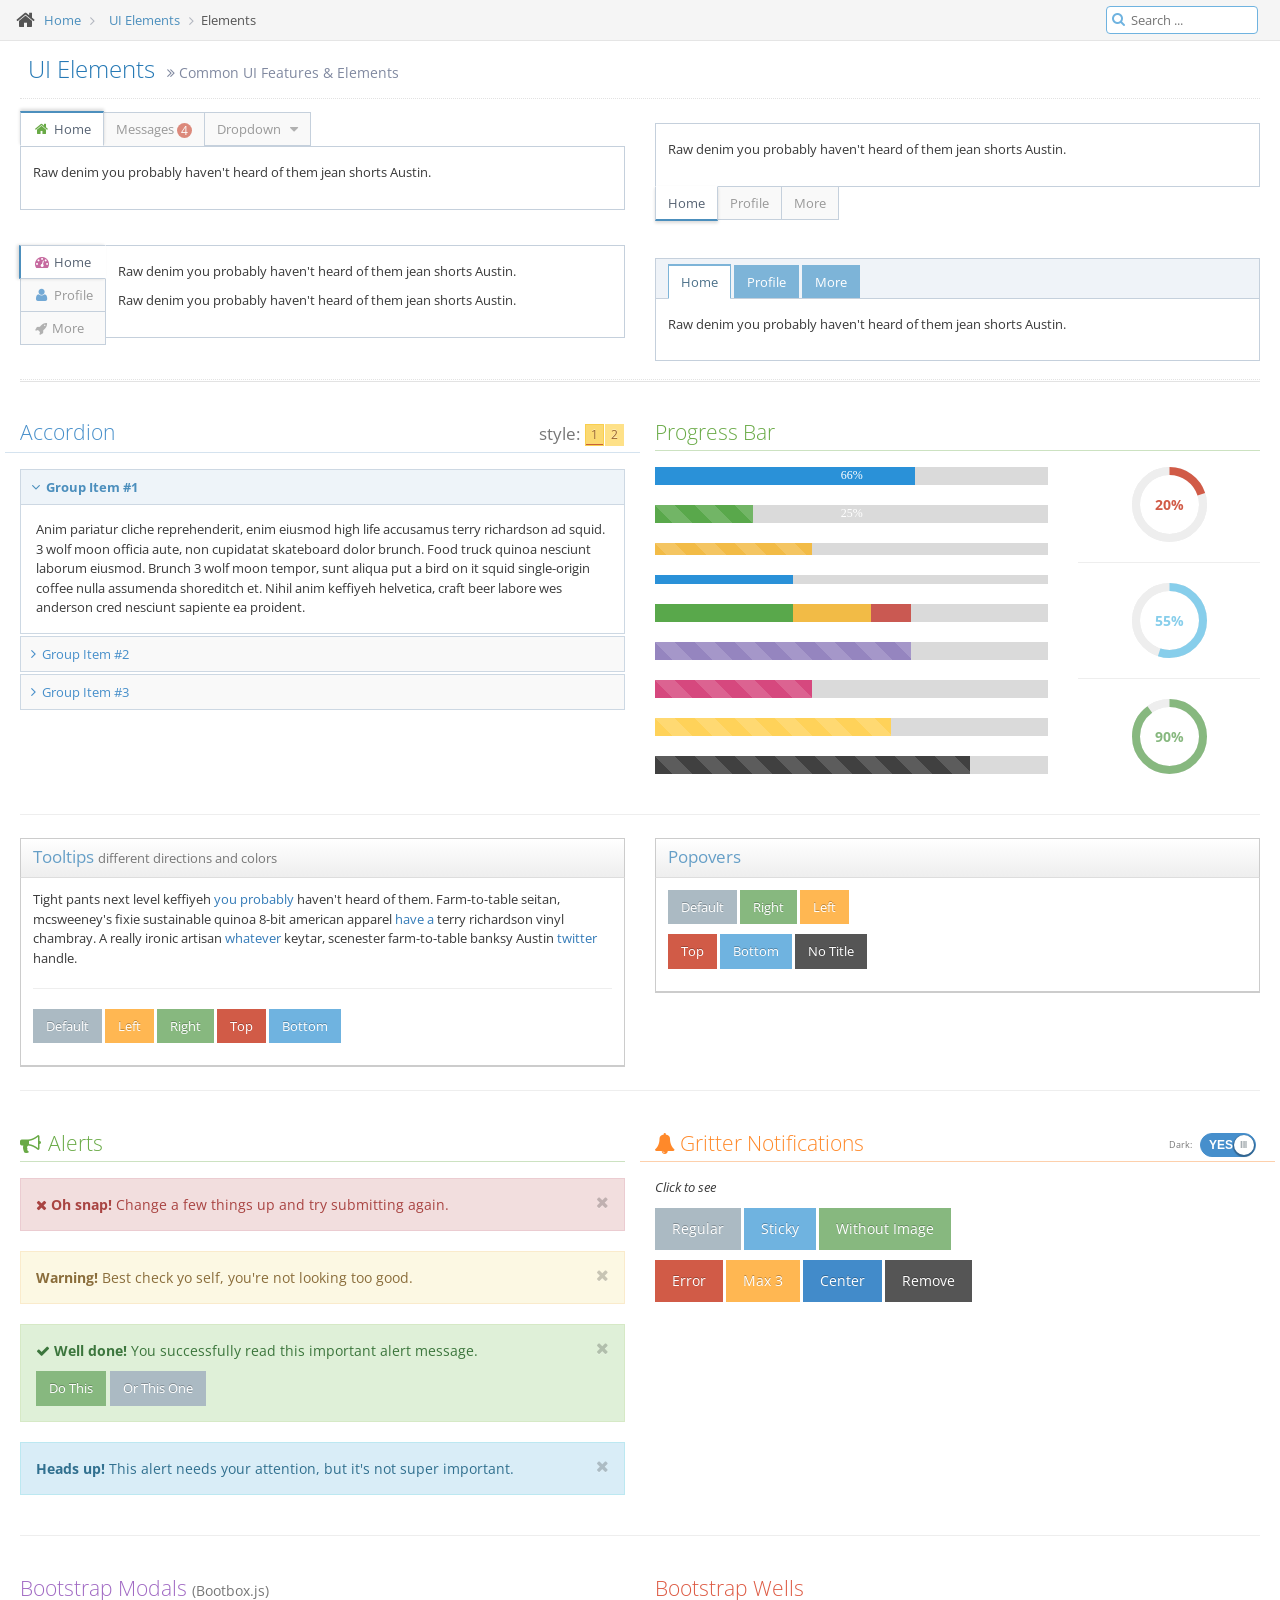
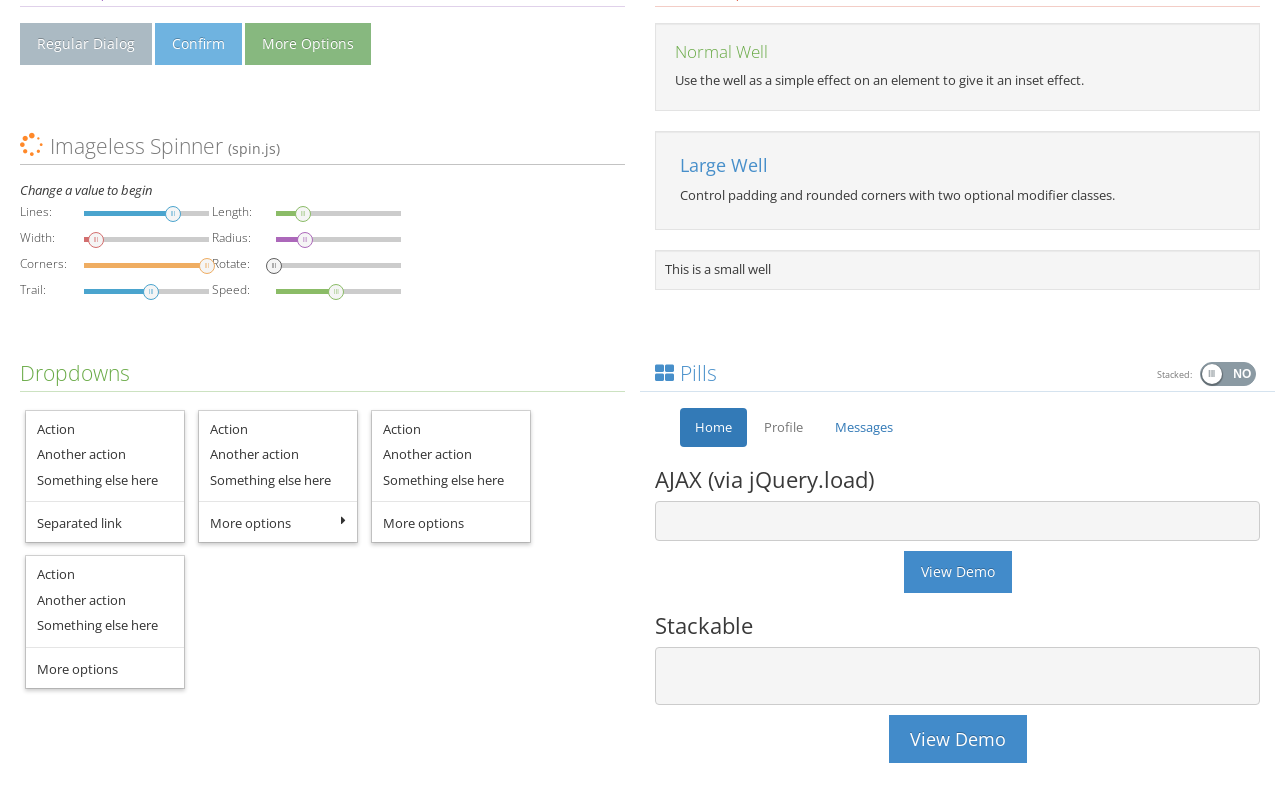
<file: src/main/webapp/pages/elements.html>
<!DOCTYPE html>
<html lang="en">
	<head>
		<meta charset="utf-8" />
		<title>UI Elements - Ace Admin</title>

		<meta name="description" content="Common UI Features &amp; Elements" />
		<meta name="viewport" content="width=device-width, initial-scale=1.0" />

		<!-- basic styles -->
<!--
		<link href="../assets/css/bootstrap.min.css" rel="stylesheet" />
-->
<link href="http://netdna.bootstrapcdn.com/bootstrap/3.0.0/css/bootstrap.css" rel="stylesheet" />
		<link rel="stylesheet" href="../assets/css/font-awesome.min.css" />

		<!--[if IE 7]>
		<link rel="stylesheet" href="assets/css/font-awesome-ie7.min.css" />
		<![endif]-->

		<!-- page specific plugin styles -->

		<link rel="stylesheet" href="../assets/css/jquery-ui-1.10.3.custom.min.css" />
		<link rel="stylesheet" href="../assets/css/jquery.gritter.css" />
<link rel="stylesheet" href="../assets/css/bootstrap-modal.css" />
    <link rel="stylesheet" href="../assets/css/bootstrap-modal-bs3patch.css" />

		<!-- fonts -->

		<link rel="stylesheet" href="http://fonts.googleapis.com/css?family=Open+Sans:400,300" />

		<!-- ace styles -->

		<link rel="stylesheet" href="../assets/css/ace.min.css" />
		<link rel="stylesheet" href="../assets/css/ace-rtl.min.css" />
		<link rel="stylesheet" href="../assets/css/ace-skins.min.css" />

		<!--[if lte IE 8]>
		  <link rel="stylesheet" href="assets/css/ace-ie.min.css" />
		<![endif]-->

		<!-- inline styles related to this page -->

		<style>
			.spinner-preview {
				width:100px;
				height:100px;
				text-align:center;
				margin-top:60px;
			}
			
			.dropdown-preview {
				margin:0 5px;
				display:inline-block;
			}
			.dropdown-preview  > .dropdown-menu {
				display: block;
				position: static;
				margin-bottom: 5px;
			}
 .text-center { 
    text-align: center; 
  }

  .marketing h1 {
    font-size: 50px;
    font-weight: lighter;
    line-height: 1;
  }

  .marketing p {
    font-size: 18px;
  }
		</style>

		<!-- ace settings handler -->

		<script src="../assets/js/ace-extra.min.js"></script>

		<!-- HTML5 shim and Respond.js IE8 support of HTML5 elements and media queries -->

		<!--[if lt IE 9]>
		<script src="assets/js/html5shiv.js"></script>
		<script src="assets/js/respond.min.js"></script>
		<![endif]-->
	</head>

	<body>
    <div class="breadcrumbs" id="breadcrumbs">
        <script type="text/javascript">
            try{ace.settings.check('breadcrumbs' , 'fixed')}catch(e){}
        </script>

        <ul class="breadcrumb">
            <li>
                <i class="icon-home home-icon"></i>
                <a href="#">Home</a>
            </li>

            <li>
                <a href="#">UI Elements</a>
            </li>
            <li class="active">Elements</li>
        </ul><!-- .breadcrumb -->

        <div class="nav-search" id="nav-search">
            <form class="form-search">
								<span class="input-icon">
									<input type="text" placeholder="Search ..." class="nav-search-input" id="nav-search-input" autocomplete="off" />
									<i class="icon-search nav-search-icon"></i>
								</span>
            </form>
        </div><!-- #nav-search -->
    </div>

    <div class="page-content">
    <div class="page-header">
        <h1>
            UI Elements
            <small>
                <i class="icon-double-angle-right"></i>
                Common UI Features &amp; Elements
            </small>
        </h1>
    </div><!-- /.page-header -->

    <div class="row">
    <div class="col-xs-12">
    <!-- PAGE CONTENT BEGINS -->

    <div class="row">
        <div class="col-sm-6">
            <div class="tabbable">
                <ul class="nav nav-tabs" id="myTab">
                    <li class="active">
                        <a data-toggle="tab" href="#home">
                            <i class="green icon-home bigger-110"></i>
                            Home
                        </a>
                    </li>

                    <li>
                        <a data-toggle="tab" href="#profile">
                            Messages
                            <span class="badge badge-danger">4</span>
                        </a>
                    </li>

                    <li class="dropdown">
                        <a data-toggle="dropdown" class="dropdown-toggle" href="#">
                            Dropdown &nbsp;
                            <i class="icon-caret-down bigger-110 width-auto"></i>
                        </a>

                        <ul class="dropdown-menu dropdown-info">
                            <li>
                                <a data-toggle="tab" href="#dropdown1">@fat</a>
                            </li>

                            <li>
                                <a data-toggle="tab" href="#dropdown2">@mdo</a>
                            </li>
                        </ul>
                    </li>
                </ul>

                <div class="tab-content">
                    <div id="home" class="tab-pane in active">
                        <p>Raw denim you probably haven't heard of them jean shorts Austin.</p>
                    </div>

                    <div id="profile" class="tab-pane">
                        <p>Food truck fixie locavore, accusamus mcsweeney's marfa nulla single-origin coffee squid.</p>
                    </div>

                    <div id="dropdown1" class="tab-pane">
                        <p>Etsy mixtape wayfarers, ethical wes anderson tofu before they sold out mcsweeney's organic lomo retro fanny pack lo-fi farm-to-table readymade.</p>
                    </div>

                    <div id="dropdown2" class="tab-pane">
                        <p>Trust fund seitan letterpress, keytar raw denim keffiyeh etsy art party before they sold out master cleanse gluten-free squid scenester freegan cosby sweater. Fanny pack portland seitan DIY, art party locavore wolf cliche high life echo park Austin.</p>
                    </div>
                </div>
            </div>
        </div><!-- /span -->

        <div class="vspace-xs-6"></div>

        <div class="col-sm-6">
            <div class="tabbable tabs-below">
                <div class="tab-content">
                    <div id="home2" class="tab-pane in active">
                        <p>Raw denim you probably haven't heard of them jean shorts Austin.</p>
                    </div>

                    <div id="profile2" class="tab-pane">
                        <p>Food truck fixie locavore, accusamus mcsweeney's marfa nulla single-origin coffee squid.</p>
                    </div>

                    <div id="dropdown12" class="tab-pane">
                        <p>Etsy mixtape wayfarers, ethical wes anderson tofu before they sold out mcsweeney's organic lomo retro fanny pack lo-fi farm-to-table readymade.</p>
                    </div>
                </div>

                <ul class="nav nav-tabs" id="myTab2">
                    <li class="active">
                        <a data-toggle="tab" href="#home2">Home</a>
                    </li>

                    <li>
                        <a data-toggle="tab" href="#profile2">Profile</a>
                    </li>

                    <li>
                        <a data-toggle="tab" href="#dropdown12">More</a>
                    </li>
                </ul>
            </div>
        </div>
    </div><!-- /row -->

    <div class="space"></div>

    <div class="row">
        <div class="col-sm-6">
            <div class="tabbable tabs-left">
                <ul class="nav nav-tabs" id="myTab3">
                    <li class="active">
                        <a data-toggle="tab" href="#home3">
                            <i class="pink icon-dashboard bigger-110"></i>
                            Home
                        </a>
                    </li>

                    <li>
                        <a data-toggle="tab" href="#profile3">
                            <i class="blue icon-user bigger-110"></i>
                            Profile
                        </a>
                    </li>

                    <li>
                        <a data-toggle="tab" href="#dropdown13">
                            <i class="icon-rocket"></i>
                            More
                        </a>
                    </li>
                </ul>

                <div class="tab-content">
                    <div id="home3" class="tab-pane in active">
                        <p>Raw denim you probably haven't heard of them jean shorts Austin.</p>
                        <p>Raw denim you probably haven't heard of them jean shorts Austin.</p>
                    </div>

                    <div id="profile3" class="tab-pane">
                        <p>Food truck fixie locavore, accusamus mcsweeney's marfa nulla single-origin coffee squid.</p>
                        <p>Raw denim you probably haven't heard of them jean shorts Austin.</p>
                    </div>

                    <div id="dropdown13" class="tab-pane">
                        <p>Etsy mixtape wayfarers, ethical wes anderson tofu before they sold out mcsweeney's organic lomo retro fanny pack lo-fi farm-to-table readymade.</p>
                        <p>Raw denim you probably haven't heard of them jean shorts Austin.</p>
                    </div>
                </div>
            </div>
        </div><!-- /span -->

        <div class="vspace-sm-6"></div>

        <div class="col-sm-6">
            <div class="tabbable">
                <ul class="nav nav-tabs padding-12 tab-color-blue background-blue" id="myTab4">
                    <li class="active">
                        <a data-toggle="tab" href="#home4">Home</a>
                    </li>

                    <li>
                        <a data-toggle="tab" href="#profile4">Profile</a>
                    </li>

                    <li>
                        <a data-toggle="tab" href="#dropdown14">More</a>
                    </li>
                </ul>

                <div class="tab-content">
                    <div id="home4" class="tab-pane in active">
                        <p>Raw denim you probably haven't heard of them jean shorts Austin.</p>
                    </div>

                    <div id="profile4" class="tab-pane">
                        <p>Food truck fixie locavore, accusamus mcsweeney's marfa nulla single-origin coffee squid.</p>
                    </div>

                    <div id="dropdown14" class="tab-pane">
                        <p>Etsy mixtape wayfarers, ethical wes anderson tofu before they sold out mcsweeney's organic lomo retro fanny pack lo-fi farm-to-table readymade.</p>
                    </div>
                </div>
            </div>
        </div><!-- /span -->
    </div><!-- /row -->

    <div class="hr hr-double hr-dotted hr18"></div>

    <div class="row">
        <div class="col-sm-6">
            <h3 class="row header smaller lighter blue">
                <span class="col-xs-6"> Accordion </span><!-- /span -->

											<span class="col-xs-6">
												<span class="pull-right inline">
													<span class="grey smaller-80 bolder">style:</span>

													<span class="btn-toolbar inline middle no-margin">
														<span id="accordion-style" data-toggle="buttons" class="btn-group no-margin">
															<label class="btn btn-xs btn-yellow active">
                                                                <input type="radio" value="1" />
                                                                1
                                                            </label>

															<label class="btn btn-xs btn-yellow">
                                                                <input type="radio" value="2" />
                                                                2
                                                            </label>
														</span>
													</span>
												</span>
											</span><!-- /span -->
            </h3>

            <div id="accordion" class="accordion-style1 panel-group">
                <div class="panel panel-default">
                    <div class="panel-heading">
                        <h4 class="panel-title">
                            <a class="accordion-toggle" data-toggle="collapse" data-parent="#accordion" href="#collapseOne">
                                <i class="icon-angle-down bigger-110" data-icon-hide="icon-angle-down" data-icon-show="icon-angle-right"></i>
                                &nbsp;Group Item #1
                            </a>
                        </h4>
                    </div>

                    <div class="panel-collapse collapse in" id="collapseOne">
                        <div class="panel-body">
                            Anim pariatur cliche reprehenderit, enim eiusmod high life accusamus terry richardson ad squid. 3 wolf moon officia aute, non cupidatat skateboard dolor brunch. Food truck quinoa nesciunt laborum eiusmod. Brunch 3 wolf moon tempor, sunt aliqua put a bird on it squid single-origin coffee nulla assumenda shoreditch et. Nihil anim keffiyeh helvetica, craft beer labore wes anderson cred nesciunt sapiente ea proident.
                        </div>
                    </div>
                </div>

                <div class="panel panel-default">
                    <div class="panel-heading">
                        <h4 class="panel-title">
                            <a class="accordion-toggle collapsed" data-toggle="collapse" data-parent="#accordion" href="#collapseTwo">
                                <i class="icon-angle-right bigger-110" data-icon-hide="icon-angle-down" data-icon-show="icon-angle-right"></i>
                                &nbsp;Group Item #2
                            </a>
                        </h4>
                    </div>

                    <div class="panel-collapse collapse" id="collapseTwo">
                        <div class="panel-body">
                            Anim pariatur cliche reprehenderit, enim eiusmod high life accusamus terry richardson ad squid. 3 wolf moon officia aute, non cupidatat skateboard dolor brunch. Food truck quinoa nesciunt laborum eiusmod. Brunch 3 wolf moon tempor, sunt aliqua put a bird on it squid single-origin coffee nulla assumenda shoreditch et. Nihil anim keffiyeh helvetica, craft beer labore wes anderson cred nesciunt sapiente ea proident.
                        </div>
                    </div>
                </div>

                <div class="panel panel-default">
                    <div class="panel-heading">
                        <h4 class="panel-title">
                            <a class="accordion-toggle collapsed" data-toggle="collapse" data-parent="#accordion" href="#collapseThree">
                                <i class="icon-angle-right bigger-110" data-icon-hide="icon-angle-down" data-icon-show="icon-angle-right"></i>
                                &nbsp;Group Item #3
                            </a>
                        </h4>
                    </div>

                    <div class="panel-collapse collapse" id="collapseThree">
                        <div class="panel-body">
                            Anim pariatur cliche reprehenderit, enim eiusmod high life accusamus terry richardson ad squid. 3 wolf moon officia aute, non cupidatat skateboard dolor brunch. Food truck quinoa nesciunt laborum eiusmod. Brunch 3 wolf moon tempor, sunt aliqua put a bird on it squid single-origin coffee nulla assumenda shoreditch et.
                        </div>
                    </div>
                </div>
            </div>
        </div><!-- /span -->

        <div class="col-sm-6">
            <h3 class="header smaller lighter green">Progress Bar</h3>

            <div class="row">
                <div class="col-xs-8">
                    <div class="progress" data-percent="66%">
                        <div class="progress-bar" style="width:66%;"></div>
                    </div>

                    <div class="progress progress-striped" data-percent="25%">
                        <div class="progress-bar progress-bar-success" style="width: 25%;"></div>
                    </div>

                    <div class="progress progress-small progress-striped active">
                        <div class="progress-bar progress-bar-warning" style="width: 40%;"></div>
                    </div>

                    <div class="progress progress-mini">
                        <div class="progress-bar progress-danger" style="width: 35%;"></div>
                    </div>

                    <div class="progress">
                        <div class="progress-bar progress-bar-success" style="width: 35%;"></div>

                        <div class="progress-bar progress-bar-warning" style="width: 20%;"></div>

                        <div class="progress-bar progress-bar-danger" style="width: 10%;"></div>
                    </div>

                    <div class="progress progress-striped">
                        <div class="progress-bar progress-bar-purple" style="width: 65%"></div>
                    </div>

                    <div class="progress progress-striped">
                        <div class="progress-bar progress-bar-pink" style="width: 40%"></div>
                    </div>

                    <div class="progress progress-striped active">
                        <div class="progress-bar progress-bar-yellow" style="width: 60%"></div>
                    </div>

                    <div class="progress progress-striped">
                        <div class="progress-bar progress-bar-inverse" style="width: 80%"></div>
                    </div>
                </div><!-- /span -->

                <div class="col-xs-4 center">
                    <div class="easy-pie-chart percentage" data-percent="20" data-color="#D15B47">
                        <span class="percent">20</span>%
                    </div>

                    <hr />
                    <div class="easy-pie-chart percentage" data-percent="55" data-color="#87CEEB">
                        <span class="percent">55</span>%
                    </div>

                    <hr />
                    <div class="easy-pie-chart percentage" data-percent="90" data-color="#87B87F">
                        <span class="percent">90</span>%
                    </div>
                </div><!-- /span -->
            </div><!-- /row-fluid -->
        </div><!-- /span -->
    </div><!-- /row -->

    <hr />
    <div class="row">
        <div class="col-sm-6">
            <div class="widget-box">
                <div class="widget-header">
                    <h4 class="smaller">
                        Tooltips
                        <small>different directions and colors</small>
                    </h4>
                </div>

                <div class="widget-body">
                    <div class="widget-main">
                        <p class="muted">
                            Tight pants next level keffiyeh
                            <a title="Default tooltip" data-rel="tooltip" href="#">you probably</a>
                            haven't heard of them. Farm-to-table seitan, mcsweeney's fixie sustainable quinoa 8-bit american apparel
                            <a title="Another tooltip" data-rel="tooltip" href="#">have a</a>
                            terry richardson vinyl chambray. A really ironic artisan
                            <a data-rel="tooltip" href="#" data-original-title="Another one here too">whatever</a>
                            keytar, scenester farm-to-table banksy Austin
                            <a title="The last tip!" data-rel="tooltip" href="#">twitter</a>
                            handle.
                        </p>

                        <hr />
                        <p>
                            <span class="btn btn-sm" data-rel="tooltip" title="Default">Default</span>
                            <span class="btn btn-warning btn-sm tooltip-warning" data-rel="tooltip" data-placement="left" title="Left Warning">Left</span>
                            <span class="btn btn-success btn-sm tooltip-success" data-rel="tooltip" data-placement="right" title="Right Success">Right</span>
                            <span class="btn btn-danger btn-sm tooltip-error" data-rel="tooltip" data-placement="top" title="Top Danger">Top</span>
                            <span class="btn btn-info btn-sm tooltip-info" data-rel="tooltip" data-placement="bottom" title="Bottm Info">Bottom</span>
                        </p>
                    </div>
                </div>
            </div>
        </div><!-- /span -->

        <div class="col-sm-6">
            <div class="widget-box">
                <div class="widget-header">
                    <h4 class="smaller">Popovers</h4>
                </div>

                <div class="widget-body">
                    <div class="widget-main">
                        <p>
                            <span class="btn btn-sm" data-rel="popover" title="Default" data-content="Heads up! This alert needs your attention, but it's not super important.">Default</span>
                            <span class="btn btn-success btn-sm tooltip-success" data-rel="popover" data-placement="right" title="<i class='icon-ok green'></i> Right Success" data-content="Well done! You successfully read this important alert message.">Right</span>
                            <span class="btn btn-warning btn-sm tooltip-warning" data-rel="popover" data-placement="left" title="<i class='icon-warning-sign orange'></i> Left Warning" data-content="Warning! Best check yo self, you're not looking too good.">Left</span>
                        </p>

                        <p>
                            <span class="btn btn-danger btn-sm tooltip-error" data-rel="popover" data-placement="top" data-original-title="<i class='icon-bolt red'></i> Top Danger" data-content="Oh snap! Change a few things up and try submitting again.">Top</span>
                            <span class="btn btn-info btn-sm tooltip-info" data-rel="popover" data-placement="bottom" title="Some Info" data-content=" Heads up! This alert needs your attention, but it's not super important.">Bottom</span>
                            <span class="btn btn-inverse btn-sm popover-notitle" data-rel="popover" data-placement="bottom" data-content="Popover without a title!">No Title</span>
                        </p>
                    </div>
                </div>
            </div>
        </div><!-- /span -->
    </div><!-- /row -->

    <hr />
    <div class="row">
        <div class="col-sm-6">
            <h3 class="header smaller lighter green">
                <i class="icon-bullhorn"></i>
                Alerts
            </h3>

            <div class="alert alert-danger">
                <button type="button" class="close" data-dismiss="alert">
                    <i class="icon-remove"></i>
                </button>

                <strong>
                    <i class="icon-remove"></i>
                    Oh snap!
                </strong>

                Change a few things up and try submitting again.
                <br />
            </div>

            <div class="alert alert-warning">
                <button type="button" class="close" data-dismiss="alert">
                    <i class="icon-remove"></i>
                </button>
                <strong>Warning!</strong>

                Best check yo self, you're not looking too good.
                <br />
            </div>

            <div class="alert alert-block alert-success">
                <button type="button" class="close" data-dismiss="alert">
                    <i class="icon-remove"></i>
                </button>

                <p>
                    <strong>
                        <i class="icon-ok"></i>
                        Well done!
                    </strong>
                    You successfully read this important alert message.
                </p>

                <p>
                    <button class="btn btn-sm btn-success">Do This</button>
                    <button class="btn btn-sm">Or This One</button>
                </p>
            </div>

            <div class="alert alert-info">
                <button type="button" class="close" data-dismiss="alert">
                    <i class="icon-remove"></i>
                </button>
                <strong>Heads up!</strong>

                This alert needs your attention, but it's not super important.
                <br />
            </div>
        </div><!-- /span -->

        <div class="col-sm-6">
            <h3 class="row header smaller lighter orange">
											<span class="col-sm-8">
												<i class="icon-bell-alt"></i>
												Gritter Notifications
											</span><!-- /span -->

											<span class="col-sm-4">
												<label class="pull-right inline">
                                                    <small class="muted">Dark:</small>

                                                    <input id="gritter-light" checked="" type="checkbox" class="ace ace-switch ace-switch-5" />
                                                    <span class="lbl"></span>
                                                </label>
											</span><!-- /span -->
            </h3>

            <p>
                <i>Click to see</i>
            </p>

            <p>
                <button class="btn" id="gritter-regular">Regular</button>
                <button class="btn btn-info" id="gritter-sticky">Sticky</button>
                <button class="btn btn-success" id="gritter-without-image">Without Image</button>
            </p>

            <p>
                <button class="btn btn-danger" id="gritter-error">Error</button>
                <button class="btn btn-warning" id="gritter-max3">Max 3</button>
                <button class="btn btn-primary" id="gritter-center">Center</button>
                <button class="btn btn-inverse" id="gritter-remove">Remove</button>
            </p>
        </div><!-- /span -->
    </div><!-- /row -->

    <hr />
    <div class="row">
        <div class="col-sm-6">
            <div>
                <h3 class="header smaller lighter purple">
                    Bootstrap Modals
                    <small>(Bootbox.js)</small>
                </h3>

                <p>
                    <button class="btn" id="bootbox-regular">Regular Dialog</button>
                    <button class="btn btn-info" id="bootbox-confirm">Confirm</button>
                    <button class="btn btn-success" id="bootbox-options">More Options</button>
                </p>
            </div><!-- /row -->

            <div class="space-24"></div>

            <div class="row">
                <div class="col-xs-12">
                    <h3 class="header smaller lighter grey">
                        <i class="icon-spinner icon-spin orange bigger-125"></i>
                        Imageless Spinner
                        <small>(spin.js)</small>
                    </h3>
                </div>

                <div class="col-xs-12">
                    <i>Change a value to begin</i>

                    <div class="pull-right center spinner-preview" id="spinner-preview"></div>

                    <form class="form-horizontal" id="spinner-opts">
                        <label>
                            <small class="lighter">Lines:</small>

                            <input class="hidden" type="text" name="lines" data-min="5" data-max="16" data-step="2" value="12" />
                        </label>

                        <label>
                            <small class="lighter">Length:</small>

                            <input class="hidden" type="text" name="length" data-min="0" data-max="30" value="7" />
                        </label>

                        <label>
                            <small class="lighter">Width:</small>

                            <input class="hidden" type="text" name="width" data-min="2" data-max="20" value="4" />
                        </label>

                        <label>
                            <small class="lighter">Radius:</small>

                            <input class="hidden" type="text" name="radius" data-min="0" data-max="40" value="10" />
                        </label>

                        <label>
                            <small class="lighter">Corners:</small>

                            <input class="hidden" type="text" name="corners" data-min="0" data-max="1" data-step="0.1" value="1" />
                        </label>

                        <label>
                            <small class="lighter">Rotate:</small>

                            <input class="hidden" type="text" name="rotate" data-min="0" data-max="90" value="0" />
                        </label>

                        <label>
                            <small class="lighter">Trail:</small>

                            <input class="hidden" type="text" name="trail" data-min="10" data-max="100" value="60" />
                        </label>

                        <label>
                            <small class="lighter">Speed:</small>

                            <input class="hidden" type="text" name="speed" data-min="0.5" data-max="2.2" data-step="0.1" value="1" />
                        </label>
                    </form>
                </div><!-- /row -->
            </div><!-- /row -->
        </div><!-- /span -->

        <div class="col-sm-6">
            <h3 class="header smaller lighter red">Bootstrap Wells</h3>

            <div class="well">
                <h4 class="green smaller lighter">Normal Well</h4>
                Use the well as a simple effect on an element to give it an inset effect.
            </div>

            <div class="well well-lg">
                <h4 class="blue">Large Well</h4>
                Control padding and rounded corners with two optional modifier classes.
            </div>
            <div class="well well-sm"> This is a small well </div>
        </div><!-- /span -->
    </div><!-- /row -->

    <div class="row">
        <div class="col-sm-6">
            <h3 class="header smaller lighter green">Dropdowns</h3>

            <div class="dropdown dropdown-preview">
                <ul class="dropdown-menu">
                    <li>
                        <a href="#" tabindex="-1">Action</a>
                    </li>

                    <li>
                        <a href="#" tabindex="-1">Another action</a>
                    </li>

                    <li>
                        <a href="#" tabindex="-1">Something else here</a>
                    </li>

                    <li class="divider"></li>

                    <li>
                        <a href="#" tabindex="-1">Separated link</a>
                    </li>
                </ul>
            </div>

            <div class="dropdown dropdown-preview">
                <ul class="dropdown-menu dropdown-danger">
                    <li>
                        <a href="#" tabindex="-1">Action</a>
                    </li>

                    <li>
                        <a href="#" tabindex="-1">Another action</a>
                    </li>

                    <li>
                        <a href="#" tabindex="-1">Something else here</a>
                    </li>

                    <li class="divider"></li>

                    <li class="dropdown-hover">
                        <a href="#" tabindex="-1" class="clearfix">
                            <span class="pull-left">More options</span>

                            <i class="icon-caret-right pull-right"></i>
                        </a>

                        <ul class="dropdown-menu dropdown-danger  pull-right">
                            <li>
                                <a href="#" tabindex="-1">Second level link</a>
                            </li>

                            <li>
                                <a href="#" tabindex="-1">Second level link</a>
                            </li>

                            <li>
                                <a href="#" tabindex="-1">Second level link</a>
                            </li>

                            <li>
                                <a href="#" tabindex="-1">Second level link</a>
                            </li>

                            <li>
                                <a href="#" tabindex="-1">Second level link</a>
                            </li>
                        </ul>
                    </li>
                </ul>
            </div>

            <div class="dropup dropdown-preview">
                <ul class="dropdown-menu dropdown-purple">
                    <li>
                        <a href="#" tabindex="-1">Action</a>
                    </li>

                    <li>
                        <a href="#" tabindex="-1">Another action</a>
                    </li>

                    <li>
                        <a href="#" tabindex="-1">Something else here</a>
                    </li>

                    <li class="divider"></li>

                    <li class="dropdown-hover dropup">
                        <a href="#" tabindex="-1">More options</a>

                        <ul class="dropdown-menu pull-right">
                            <li>
                                <a href="#" tabindex="-1">Second level link</a>
                            </li>

                            <li>
                                <a href="#" tabindex="-1">Second level link</a>
                            </li>

                            <li>
                                <a href="#" tabindex="-1">Second level link</a>
                            </li>

                            <li>
                                <a href="#" tabindex="-1">Second level link</a>
                            </li>

                            <li>
                                <a href="#" tabindex="-1">Second level link</a>
                            </li>
                        </ul>
                    </li>
                </ul>
            </div>

            <div class="dropup dropdown-preview">
                <ul class="dropdown-menu dropdown-light">
                    <li>
                        <a href="#" tabindex="-1">Action</a>
                    </li>

                    <li>
                        <a href="#" tabindex="-1">Another action</a>
                    </li>

                    <li>
                        <a href="#" tabindex="-1">Something else here</a>
                    </li>

                    <li class="divider"></li>

                    <li class="dropup dropdown-hover">
                        <a href="#" tabindex="-1">More options</a>

                        <ul class="dropdown-menu pull-left">
                            <li>
                                <a href="#" tabindex="-1">Second level link</a>
                            </li>

                            <li>
                                <a href="#" tabindex="-1">Second level link</a>
                            </li>

                            <li>
                                <a href="#" tabindex="-1">Second level link</a>
                            </li>

                            <li>
                                <a href="#" tabindex="-1">Second level link</a>
                            </li>

                            <li>
                                <a href="#" tabindex="-1">Second level link</a>
                            </li>
                        </ul>
                    </li>
                </ul>
            </div>
        </div>

        <div class="col-sm-6">
            <h3 class="row header smaller lighter blue">
											<span class="col-sm-7">
												<i class="icon-th-large"></i>
												Pills
											</span><!-- /span -->

											<span class="col-sm-5">
												<label class="pull-right inline">
                                                    <small class="muted">Stacked:</small>

                                                    <input id="id-pills-stacked" checked="" type="checkbox" class="ace ace-switch ace-switch-5" />
                                                    <span class="lbl"></span>
                                                </label>
											</span><!-- /span -->
            </h3>

            <ul class="nav nav-pills">
                <li class="active">
                    <a href="#">Home</a>
                </li>

                <li class="disabled">
                    <a href="#">Profile</a>
                </li>

                <li>
                    <a href="#">Messages</a>
                </li>
            </ul>
 <div class="ajax" style="position: relative; overflow: hidden">
        <h3>AJAX (via jQuery.load)</h3>
  				  <pre class="pre-scrollable prettyprint linenums" data-source="#ajax">
  				  </pre>
        <div class="text-center">
            <button class="demo btn btn-primary btn-large" data-toggle="modal">View Demo</button>
        </div>
    </div>
 <div class="stackable">
            <h3>Stackable</h3>
            <pre class="pre-scrollable prettyprint linenums" data-source="#stack1, #stack2, #stack3">         
            </pre>
            <div class="text-center">
            <button class="demo btn btn-primary btn-lg" data-toggle="modal" href="#stack1">View Demo</button>
            </div>
          </div>
          <br />
        </div>

    </div>

    <script type="text/javascript">
        var $path_assets = "assets";//this will be used in gritter alerts containing images
    </script>

    <!-- PAGE CONTENT ENDS -->
    </div><!-- /.col -->
    </div><!-- /.row -->
    </div><!-- /.page-content -->

		<!-- basic scripts -->

		<!--[if !IE]> -->
<script src="http://ajax.googleapis.com/ajax/libs/jquery/1.8.2/jquery.min.js"></script>
<!--		
<script src="http://ajax.googleapis.com/ajax/libs/jquery/2.0.3/jquery.min.js"></script>
-->
		<!-- <![endif]-->

		<!--[if IE]>
<script src="http://ajax.googleapis.com/ajax/libs/jquery/1.10.2/jquery.min.js"></script>
<![endif]-->

		<!--[if !IE]> -->
		<!--
		<script type="text/javascript">
			window.jQuery || document.write("<script src='../assets/js/jquery-2.0.3.min.js'>"+"<"+"/script>");
		</script>
-->
<script src="http://ajax.googleapis.com/ajax/libs/jquery/1.8.2/jquery.min.js"></script>
		<!-- <![endif]-->

		<!--[if IE]>
<script type="text/javascript">
 window.jQuery || document.write("<script src='assets/js/jquery-1.10.2.min.js'>"+"<"+"/script>");
</script>
<![endif]-->
		
		<script type="text/javascript">
			if("ontouchend" in document) document.write("<script src='../assets/js/jquery.mobile.custom.min.js'>"+"<"+"/script>");
		</script>
		<script src="../assets/js/bootstrap.min.js"></script>
		<script src="../assets/js/typeahead-bs2.min.js"></script>

		<!-- page specific plugin scripts -->

		<!--[if lte IE 8]>
		  <script src="assets/js/excanvas.min.js"></script>
		<![endif]-->

		<script src="../assets/js/jquery-ui-1.10.3.custom.min.js"></script>
		<script src="../assets/js/jquery.ui.touch-punch.min.js"></script>
		<script src="../assets/js/bootbox.min.js"></script>
		<script src="../assets/js/jquery.easy-pie-chart.min.js"></script>
		<script src="../assets/js/jquery.gritter.min.js"></script>
		<script src="../assets/js/spin.min.js"></script>

		<!-- ace scripts -->

		<script src="../assets/js/ace-elements.min.js"></script>
		<script src="../assets/js/ace.min.js"></script>
<script src="../assets/js/bootstrap-modal.js"></script>
<script src="../assets/js/bootstrap-modalmanager.js"></script>
		<!-- inline scripts related to this page -->

		<script type="text/javascript">
			jQuery(function($) {
				/**
				$('#myTab a[data-toggle="tab"]').on('shown.bs.tab', function (e) {
				  console.log(e.target.getAttribute("href"));
				})
				*/
			
			
				$('#accordion-style').on('click', function(ev){
					var target = $('input', ev.target);
					var which = parseInt(target.val());
					if(which == 2) $('#accordion').addClass('accordion-style2');
					 else $('#accordion').removeClass('accordion-style2');
				});
			
			
				var oldie = /msie\s*(8|7|6)/.test(navigator.userAgent.toLowerCase());
				$('.easy-pie-chart.percentage').each(function(){
					$(this).easyPieChart({
						barColor: $(this).data('color'),
						trackColor: '#EEEEEE',
						scaleColor: false,
						lineCap: 'butt',
						lineWidth: 8,
						animate: oldie ? false : 1000,
						size:75
					}).css('color', $(this).data('color'));
				});
			
				$('[data-rel=tooltip]').tooltip();
				$('[data-rel=popover]').popover({html:true});
			
			
				$('#gritter-regular').on(ace.click_event, function(){
					$.gritter.add({
						title: 'This is a regular notice!',
						text: 'This will fade out after a certain amount of time. Vivamus eget tincidunt velit. Cum sociis natoque penatibus et <a href="#" class="blue">magnis dis parturient</a> montes, nascetur ridiculus mus.',
						image: $path_assets+'/avatars/avatar1.png',
						sticky: false,
						time: '',
						class_name: (!$('#gritter-light').get(0).checked ? 'gritter-light' : '')
					});
			
					return false;
				});
			
				$('#gritter-sticky').on(ace.click_event, function(){
					var unique_id = $.gritter.add({
						title: 'This is a sticky notice!',
						text: 'Lorem ipsum dolor sit amet, consectetur adipiscing elit. Vivamus eget tincidunt velit. Cum sociis natoque penatibus et <a href="#" class="red">magnis dis parturient</a> montes, nascetur ridiculus mus.',
						image: $path_assets+'/avatars/avatar.png',
						sticky: true,
						time: '',
						class_name: 'gritter-info' + (!$('#gritter-light').get(0).checked ? ' gritter-light' : '')
					});
			
					return false;
				});
			
			
				$('#gritter-without-image').on(ace.click_event, function(){
					$.gritter.add({
						// (string | mandatory) the heading of the notification
						title: 'This is a notice without an image!',
						// (string | mandatory) the text inside the notification
						text: 'This will fade out after a certain amount of time. Vivamus eget tincidunt velit. Cum sociis natoque penatibus et <a href="#" class="orange">magnis dis parturient</a> montes, nascetur ridiculus mus.',
						class_name: 'gritter-success' + (!$('#gritter-light').get(0).checked ? ' gritter-light' : '')
					});
			
					return false;
				});
			
			
				$('#gritter-max3').on(ace.click_event, function(){
					$.gritter.add({
						title: 'This is a notice with a max of 3 on screen at one time!',
						text: 'This will fade out after a certain amount of time. Vivamus eget tincidunt velit. Cum sociis natoque penatibus et <a href="#" class="green">magnis dis parturient</a> montes, nascetur ridiculus mus.',
						image: $path_assets+'/avatars/avatar3.png',
						sticky: false,
						before_open: function(){
							if($('.gritter-item-wrapper').length >= 3)
							{
								return false;
							}
						},
						class_name: 'gritter-warning' + (!$('#gritter-light').get(0).checked ? ' gritter-light' : '')
					});
			
					return false;
				});
			
			
				$('#gritter-center').on(ace.click_event, function(){
					$.gritter.add({
						title: 'This is a centered notification',
						text: 'Just add a "gritter-center" class_name to your $.gritter.add or globally to $.gritter.options.class_name',
						class_name: 'gritter-info gritter-center' + (!$('#gritter-light').get(0).checked ? ' gritter-light' : '')
					});
			
					return false;
				});
				
				$('#gritter-error').on(ace.click_event, function(){
					$.gritter.add({
						title: 'This is a warning notification',
						text: 'Just add a "gritter-light" class_name to your $.gritter.add or globally to $.gritter.options.class_name',
						class_name: 'gritter-error' + (!$('#gritter-light').get(0).checked ? ' gritter-light' : '')
					});
			
					return false;
				});
					
			
				$("#gritter-remove").on(ace.click_event, function(){
					$.gritter.removeAll();
					return false;
				});
					
			
				///////
			
			
				$("#bootbox-regular").on(ace.click_event, function() {
					bootbox.prompt("What is your name?", function(result) {
						if (result === null) {
							//Example.show("Prompt dismissed");
						} else {
							//Example.show("Hi <b>"+result+"</b>");
						}
					});
				});
					
				$("#bootbox-confirm").on(ace.click_event, function() {
					bootbox.confirm("Are you sure?", function(result) {
						if(result) {
							//
						}
					});
				});
					
				$("#bootbox-options").on(ace.click_event, function() {
					bootbox.dialog({
						message: "<span class='bigger-110'>I am a custom dialog with smaller buttons</span>",
						buttons: 			
						{
							"success" :
							 {
								"label" : "<i class='icon-ok'></i> Success!",
								"className" : "btn-sm btn-success",
								"callback": function() {
									//Example.show("great success");
								}
							},
							"danger" :
							{
								"label" : "Danger!",
								"className" : "btn-sm btn-danger",
								"callback": function() {
									//Example.show("uh oh, look out!");
								}
							}, 
							"click" :
							{
								"label" : "Click ME!",
								"className" : "btn-sm btn-primary",
								"callback": function() {
									//Example.show("Primary button");
								}
							}, 
							"button" :
							{
								"label" : "Just a button...",
								"className" : "btn-sm"
							}
						}
					});
				});
			
			
			
				$('#spinner-opts small').css({display:'inline-block', width:'60px'})
			
				var slide_styles = ['', 'green','red','purple','orange', 'dark'];
				var ii = 0;
				$("#spinner-opts input[type=text]").each(function() {
					var $this = $(this);
					$this.hide().after('<span />');
					$this.next().addClass('ui-slider-small').
					addClass("inline ui-slider-"+slide_styles[ii++ % slide_styles.length]).
					css({'width':'125px'}).slider({
						value:parseInt($this.val()),
						range: "min",
						animate:true,
						min: parseInt($this.data('min')),
						max: parseInt($this.data('max')),
						step: parseFloat($this.data('step')),
						slide: function( event, ui ) {
							$this.attr('value', ui.value);
							spinner_update();
						}
					});
				});
			
			
			
			
			
				$.fn.spin = function(opts) {
					this.each(function() {
					  var $this = $(this),
						  data = $this.data();
			
					  if (data.spinner) {
						data.spinner.stop();
						delete data.spinner;
					  }
					  if (opts !== false) {
						data.spinner = new Spinner($.extend({color: $this.css('color')}, opts)).spin(this);
					  }
					});
					return this;
				};
			
				function spinner_update() {
					var opts = {};
					$('#spinner-opts input[type=text]').each(function() {
						opts[this.name] = parseFloat(this.value);
					});
					$('#spinner-preview').spin(opts);
				}
			
			
			
				$('#id-pills-stacked').removeAttr('checked').on('click', function(){
					$('.nav-pills').toggleClass('nav-stacked');
				});
			
			
			});
		</script>
<script id="ajax" type="text/javascript">

    var $modal = $('#ajax-modal');

    $('.ajax .demo').on('click', function(){
        // create the backdrop and wait for next modal to be triggered
        $('body').modalmanager('loading');

        setTimeout(function(){
            $modal.load('modal_ajax_test.html', '', function(){
                $modal.modal();
            });
        }, 1000);
    });

    $modal.on('click', '.update', function(){
        $modal.modal('loading');
        setTimeout(function(){
            $modal
                    .modal('loading')
                    .find('.modal-body')
                    .prepend('<div class="alert alert-info fade in">' +
                            'Updated!<button type="button" class="close" data-dismiss="alert">&times;</button>' +
                            '</div>');
        }, 1000);
    });

</script>
	</body>
</html>
</file>
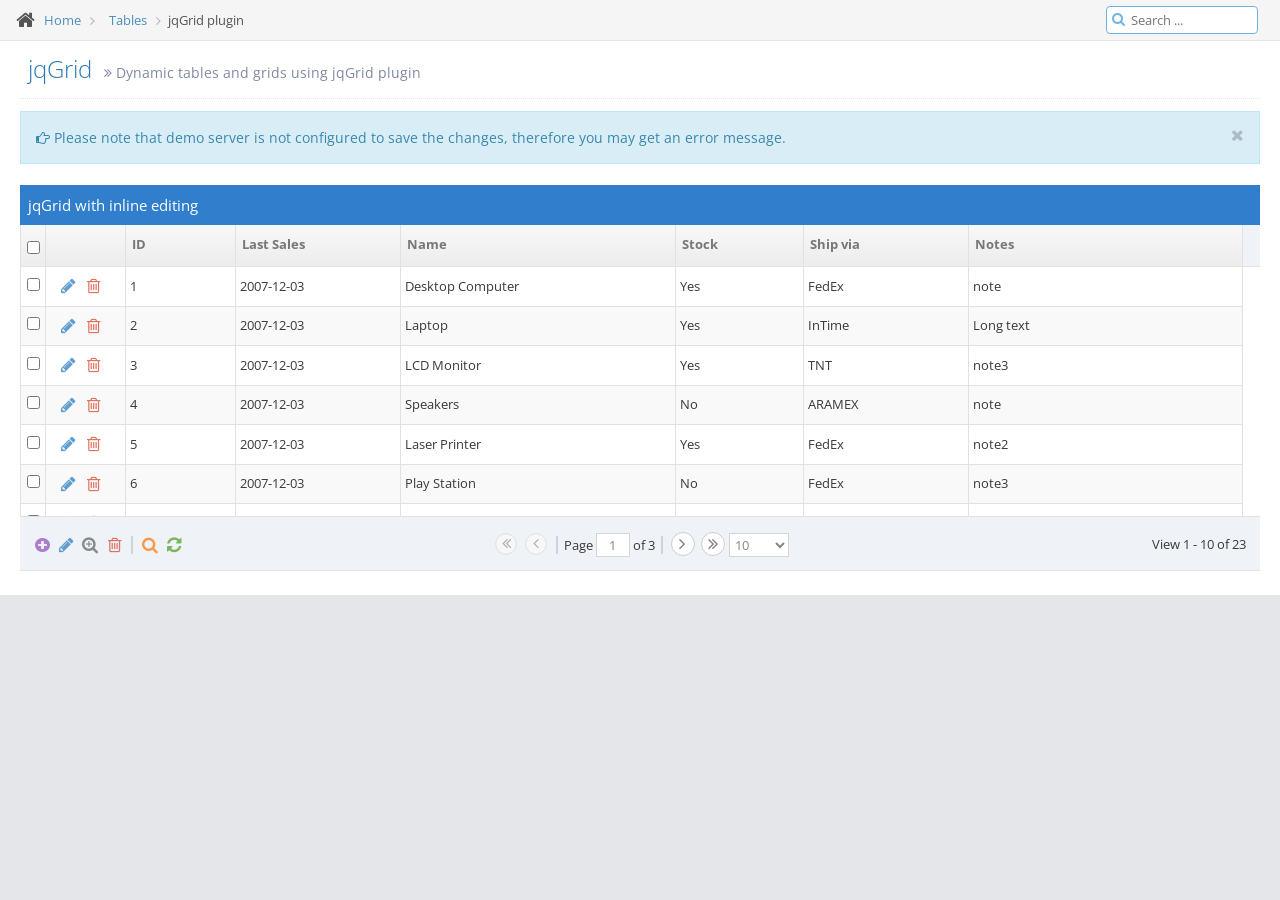
<file: src/main/webapp/pages/tables.html>
<!DOCTYPE html>
<html lang="en">
<meta charset="utf-8" />
<title>jqGrid - Ace Admin</title>

<meta name="description" content="Dynamic tables and grids using jqGrid plugin" />
<meta name="viewport" content="width=device-width, initial-scale=1.0" />

<!-- basic styles -->

<link href="../assets/css/bootstrap.min.css" rel="stylesheet" />
<link rel="stylesheet" href="../assets/css/font-awesome.min.css" />

<!--[if IE 7]>
<link rel="stylesheet" href="assets/css/font-awesome-ie7.min.css" />
<![endif]-->

<!-- page specific plugin styles -->

<link rel="stylesheet" href="../assets/css/jquery-ui-1.10.3.full.min.css" />
<link rel="stylesheet" href="../assets/css/datepicker.css" />
<link rel="stylesheet" href="../assets/css/ui.jqgrid.css" />

<!-- fonts -->

<link rel="stylesheet" href="http://fonts.googleapis.com/css?family=Open+Sans:400,300" />

<!-- ace styles -->

<link rel="stylesheet" href="../assets/css/ace.min.css" />
<link rel="stylesheet" href="../assets/css/ace-rtl.min.css" />
<link rel="stylesheet" href="../assets/css/ace-skins.min.css" />

<!--[if lte IE 8]>
<link rel="stylesheet" href="assets/css/ace-ie.min.css" />
<![endif]-->

<!-- inline styles related to this page -->

<!-- ace settings handler -->

<script src="../assets/js/ace-extra.min.js"></script>

<!-- HTML5 shim and Respond.js IE8 support of HTML5 elements and media queries -->

<!--[if lt IE 9]>
<script src="assets/js/html5shiv.js"></script>
<script src="assets/js/respond.min.js"></script>
<![endif]-->


<body>
<div class="breadcrumbs" id="breadcrumbs">
    <script type="text/javascript">
        try{ace.settings.check('breadcrumbs' , 'fixed')}catch(e){}
    </script>

    <ul class="breadcrumb">
        <li>
            <i class="icon-home home-icon"></i>
            <a href="#">Home</a>
        </li>

        <li>
            <a href="#">Tables</a>
        </li>
        <li class="active">jqGrid plugin</li>
    </ul><!-- .breadcrumb -->

    <div class="nav-search" id="nav-search">
        <form class="form-search">
								<span class="input-icon">
									<input type="text" placeholder="Search ..." class="nav-search-input" id="nav-search-input" autocomplete="off" />
									<i class="icon-search nav-search-icon"></i>
								</span>
        </form>
    </div><!-- #nav-search -->
</div>

<div class="page-content">
    <div class="page-header">
        <h1>
            jqGrid
            <small>
                <i class="icon-double-angle-right"></i>
                Dynamic tables and grids using jqGrid plugin
            </small>
        </h1>
    </div><!-- /.page-header -->

    <div class="row">
        <div class="col-xs-12">
            <!-- PAGE CONTENT BEGINS -->

            <div class="alert alert-info">
                <i class="icon-hand-right"></i>

                Please note that demo server is not configured to save the changes, therefore you may get an error message.
                <button class="close" data-dismiss="alert">
                    <i class="icon-remove"></i>
                </button>
            </div>

            <table id="grid-table"></table>

            <div id="grid-pager"></div>

            <script type="text/javascript">
                var $path_base = "/";//this will be used in gritter alerts containing images
            </script>

            <!-- PAGE CONTENT ENDS -->
        </div><!-- /.col -->
    </div><!-- /.row -->
</div><!-- /.page-content -->

    <!-- basic scripts -->

    <!--[if !IE]> -->

    <script src="http://ajax.googleapis.com/ajax/libs/jquery/2.0.3/jquery.min.js"></script>

    <!-- <![endif]-->

    <!--[if IE]>
    <script src="http://ajax.googleapis.com/ajax/libs/jquery/1.10.2/jquery.min.js"></script>
    <![endif]-->

    <!--[if !IE]> -->

    <script type="text/javascript">
        window.jQuery || document.write("<script src='../assets/js/jquery-2.0.3.min.js'>"+"<"+"/script>");
    </script>

    <!-- <![endif]-->

    <!--[if IE]>
    <script type="text/javascript">
        window.jQuery || document.write("<script src='assets/js/jquery-1.10.2.min.js'>"+"<"+"/script>");
    </script>
    <![endif]-->

    <script type="text/javascript">
        if("ontouchend" in document) document.write("<script src='../assets/js/jquery.mobile.custom.min.js'>"+"<"+"/script>");
    </script>
    <script src="../assets/js/bootstrap.min.js"></script>
    <script src="../assets/js/typeahead-bs2.min.js"></script>

    <!-- page specific plugin scripts -->

    <script src="../assets/js/date-time/bootstrap-datepicker.min.js"></script>
    <script src="../assets/js/jqGrid/jquery.jqGrid.min.js"></script>
    <script src="../assets/js/jqGrid/i18n/grid.locale-en.js"></script>

    <!-- ace scripts -->

    <script src="../assets/js/ace-elements.min.js"></script>
    <script src="../assets/js/ace.min.js"></script>

    <!-- inline scripts related to this page -->

    <script type="text/javascript">
    var grid_data =
            [
                {id:"1",name:"Desktop Computer",note:"note",stock:"Yes",ship:"FedEx", sdate:"2007-12-03"},
                {id:"2",name:"Laptop",note:"Long text ",stock:"Yes",ship:"InTime",sdate:"2007-12-03"},
                {id:"3",name:"LCD Monitor",note:"note3",stock:"Yes",ship:"TNT",sdate:"2007-12-03"},
                {id:"4",name:"Speakers",note:"note",stock:"No",ship:"ARAMEX",sdate:"2007-12-03"},
                {id:"5",name:"Laser Printer",note:"note2",stock:"Yes",ship:"FedEx",sdate:"2007-12-03"},
                {id:"6",name:"Play Station",note:"note3",stock:"No", ship:"FedEx",sdate:"2007-12-03"},
                {id:"7",name:"Mobile Telephone",note:"note",stock:"Yes",ship:"ARAMEX",sdate:"2007-12-03"},
                {id:"8",name:"Server",note:"note2",stock:"Yes",ship:"TNT",sdate:"2007-12-03"},
                {id:"9",name:"Matrix Printer",note:"note3",stock:"No", ship:"FedEx",sdate:"2007-12-03"},
                {id:"10",name:"Desktop Computer",note:"note",stock:"Yes",ship:"FedEx", sdate:"2007-12-03"},
                {id:"11",name:"Laptop",note:"Long text ",stock:"Yes",ship:"InTime",sdate:"2007-12-03"},
                {id:"12",name:"LCD Monitor",note:"note3",stock:"Yes",ship:"TNT",sdate:"2007-12-03"},
                {id:"13",name:"Speakers",note:"note",stock:"No",ship:"ARAMEX",sdate:"2007-12-03"},
                {id:"14",name:"Laser Printer",note:"note2",stock:"Yes",ship:"FedEx",sdate:"2007-12-03"},
                {id:"15",name:"Play Station",note:"note3",stock:"No", ship:"FedEx",sdate:"2007-12-03"},
                {id:"16",name:"Mobile Telephone",note:"note",stock:"Yes",ship:"ARAMEX",sdate:"2007-12-03"},
                {id:"17",name:"Server",note:"note2",stock:"Yes",ship:"TNT",sdate:"2007-12-03"},
                {id:"18",name:"Matrix Printer",note:"note3",stock:"No", ship:"FedEx",sdate:"2007-12-03"},
                {id:"19",name:"Matrix Printer",note:"note3",stock:"No", ship:"FedEx",sdate:"2007-12-03"},
                {id:"20",name:"Desktop Computer",note:"note",stock:"Yes",ship:"FedEx", sdate:"2007-12-03"},
                {id:"21",name:"Laptop",note:"Long text ",stock:"Yes",ship:"InTime",sdate:"2007-12-03"},
                {id:"22",name:"LCD Monitor",note:"note3",stock:"Yes",ship:"TNT",sdate:"2007-12-03"},
                {id:"23",name:"Speakers",note:"note",stock:"No",ship:"ARAMEX",sdate:"2007-12-03"}
            ];

    jQuery(function($) {
        var grid_selector = "#grid-table";
        var pager_selector = "#grid-pager";

        jQuery(grid_selector).jqGrid({
            //direction: "rtl",

            data: grid_data,
            datatype: "local",
            height: 250,
            colNames:[' ', 'ID','Last Sales','Name', 'Stock', 'Ship via','Notes'],
            colModel:[
                {name:'myac',index:'', width:80, fixed:true, sortable:false, resize:false,
                    formatter:'actions',
                    formatoptions:{
                        keys:true,

                        delOptions:{recreateForm: true, beforeShowForm:beforeDeleteCallback},
                        //editformbutton:true, editOptions:{recreateForm: true, beforeShowForm:beforeEditCallback}
                    }
                },
                {name:'id',index:'id', width:60, sorttype:"int", editable: true},
                {name:'sdate',index:'sdate',width:90, editable:true, sorttype:"date",unformat: pickDate},
                {name:'name',index:'name', width:150,editable: true,editoptions:{size:"20",maxlength:"30"}},
                {name:'stock',index:'stock', width:70, editable: true,edittype:"checkbox",editoptions: {value:"Yes:No"},unformat: aceSwitch},
                {name:'ship',index:'ship', width:90, editable: true,edittype:"select",editoptions:{value:"FE:FedEx;IN:InTime;TN:TNT;AR:ARAMEX"}},
                {name:'note',index:'note', width:150, sortable:false,editable: true,edittype:"textarea", editoptions:{rows:"2",cols:"10"}}
            ],

            viewrecords : true,
            rowNum:10,
            rowList:[10,20,30],
            pager : pager_selector,
            altRows: true,
            //toppager: true,

            multiselect: true,
            //multikey: "ctrlKey",
            multiboxonly: true,

            loadComplete : function() {
                var table = this;
                setTimeout(function(){
                    styleCheckbox(table);

                    updateActionIcons(table);
                    updatePagerIcons(table);
                    enableTooltips(table);
                }, 0);
            },

            editurl: $path_base+"/dummy.html",//nothing is saved
            caption: "jqGrid with inline editing",


            autowidth: true

        });

        //enable search/filter toolbar
        //jQuery(grid_selector).jqGrid('filterToolbar',{defaultSearch:true,stringResult:true})

        //switch element when editing inline
        function aceSwitch( cellvalue, options, cell ) {
            setTimeout(function(){
                $(cell) .find('input[type=checkbox]')
                        .wrap('<label class="inline" />')
                        .addClass('ace ace-switch ace-switch-5')
                        .after('<span class="lbl"></span>');
            }, 0);
        }
        //enable datepicker
        function pickDate( cellvalue, options, cell ) {
            setTimeout(function(){
                $(cell) .find('input[type=text]')
                        .datepicker({format:'yyyy-mm-dd' , autoclose:true});
            }, 0);
        }


        //navButtons
        jQuery(grid_selector).jqGrid('navGrid',pager_selector,
                { 	//navbar options
                    edit: true,
                    editicon : 'icon-pencil blue',
                    add: true,
                    addicon : 'icon-plus-sign purple',
                    del: true,
                    delicon : 'icon-trash red',
                    search: true,
                    searchicon : 'icon-search orange',
                    refresh: true,
                    refreshicon : 'icon-refresh green',
                    view: true,
                    viewicon : 'icon-zoom-in grey',
                },
                {
                    //edit record form
                    //closeAfterEdit: true,
                    recreateForm: true,
                    beforeShowForm : function(e) {
                        var form = $(e[0]);
                        form.closest('.ui-jqdialog').find('.ui-jqdialog-titlebar').wrapInner('<div class="widget-header" />')
                        style_edit_form(form);
                    }
                },
                {
                    //new record form
                    closeAfterAdd: true,
                    recreateForm: true,
                    viewPagerButtons: false,
                    beforeShowForm : function(e) {
                        var form = $(e[0]);
                        form.closest('.ui-jqdialog').find('.ui-jqdialog-titlebar').wrapInner('<div class="widget-header" />')
                        style_edit_form(form);
                    }
                },
                {
                    //delete record form
                    recreateForm: true,
                    beforeShowForm : function(e) {
                        var form = $(e[0]);
                        if(form.data('styled')) return false;

                        form.closest('.ui-jqdialog').find('.ui-jqdialog-titlebar').wrapInner('<div class="widget-header" />')
                        style_delete_form(form);

                        form.data('styled', true);
                    },
                    onClick : function(e) {
                        alert(1);
                    }
                },
                {
                    //search form
                    recreateForm: true,
                    afterShowSearch: function(e){
                        var form = $(e[0]);
                        form.closest('.ui-jqdialog').find('.ui-jqdialog-title').wrap('<div class="widget-header" />')
                        style_search_form(form);
                    },
                    afterRedraw: function(){
                        style_search_filters($(this));
                    }
                    ,
                    multipleSearch: true,
                    /**
                     multipleGroup:true,
                     showQuery: true
                     */
                },
                {
                    //view record form
                    recreateForm: true,
                    beforeShowForm: function(e){
                        var form = $(e[0]);
                        form.closest('.ui-jqdialog').find('.ui-jqdialog-title').wrap('<div class="widget-header" />')
                    }
                }
        )



        function style_edit_form(form) {
            //enable datepicker on "sdate" field and switches for "stock" field
            form.find('input[name=sdate]').datepicker({format:'yyyy-mm-dd' , autoclose:true})
                    .end().find('input[name=stock]')
                    .addClass('ace ace-switch ace-switch-5').wrap('<label class="inline" />').after('<span class="lbl"></span>');

            //update buttons classes
            var buttons = form.next().find('.EditButton .fm-button');
            buttons.addClass('btn btn-sm').find('[class*="-icon"]').remove();//ui-icon, s-icon
            buttons.eq(0).addClass('btn-primary').prepend('<i class="icon-ok"></i>');
            buttons.eq(1).prepend('<i class="icon-remove"></i>')

            buttons = form.next().find('.navButton a');
            buttons.find('.ui-icon').remove();
            buttons.eq(0).append('<i class="icon-chevron-left"></i>');
            buttons.eq(1).append('<i class="icon-chevron-right"></i>');
        }

        function style_delete_form(form) {
            var buttons = form.next().find('.EditButton .fm-button');
            buttons.addClass('btn btn-sm').find('[class*="-icon"]').remove();//ui-icon, s-icon
            buttons.eq(0).addClass('btn-danger').prepend('<i class="icon-trash"></i>');
            buttons.eq(1).prepend('<i class="icon-remove"></i>')
        }

        function style_search_filters(form) {
            form.find('.delete-rule').val('X');
            form.find('.add-rule').addClass('btn btn-xs btn-primary');
            form.find('.add-group').addClass('btn btn-xs btn-success');
            form.find('.delete-group').addClass('btn btn-xs btn-danger');
        }
        function style_search_form(form) {
            var dialog = form.closest('.ui-jqdialog');
            var buttons = dialog.find('.EditTable')
            buttons.find('.EditButton a[id*="_reset"]').addClass('btn btn-sm btn-info').find('.ui-icon').attr('class', 'icon-retweet');
            buttons.find('.EditButton a[id*="_query"]').addClass('btn btn-sm btn-inverse').find('.ui-icon').attr('class', 'icon-comment-alt');
            buttons.find('.EditButton a[id*="_search"]').addClass('btn btn-sm btn-purple').find('.ui-icon').attr('class', 'icon-search');
        }

        function beforeDeleteCallback(e) {
            var form = $(e[0]);
            if(form.data('styled')) return false;

            form.closest('.ui-jqdialog').find('.ui-jqdialog-titlebar').wrapInner('<div class="widget-header" />')
            style_delete_form(form);

            form.data('styled', true);
        }

        function beforeEditCallback(e) {
            var form = $(e[0]);
            form.closest('.ui-jqdialog').find('.ui-jqdialog-titlebar').wrapInner('<div class="widget-header" />')
            style_edit_form(form);
        }



        //it causes some flicker when reloading or navigating grid
        //it may be possible to have some custom formatter to do this as the grid is being created to prevent this
        //or go back to default browser checkbox styles for the grid
        function styleCheckbox(table) {
            /**
             $(table).find('input:checkbox').addClass('ace')
             .wrap('<label />')
             .after('<span class="lbl align-top" />')


             $('.ui-jqgrid-labels th[id*="_cb"]:first-child')
             .find('input.cbox[type=checkbox]').addClass('ace')
             .wrap('<label />').after('<span class="lbl align-top" />');
             */
        }


        //unlike navButtons icons, action icons in rows seem to be hard-coded
        //you can change them like this in here if you want
        function updateActionIcons(table) {
            /**
             var replacement =
             {
                 'ui-icon-pencil' : 'icon-pencil blue',
                 'ui-icon-trash' : 'icon-trash red',
                 'ui-icon-disk' : 'icon-ok green',
                 'ui-icon-cancel' : 'icon-remove red'
             };
             $(table).find('.ui-pg-div span.ui-icon').each(function(){
						var icon = $(this);
						var $class = $.trim(icon.attr('class').replace('ui-icon', ''));
						if($class in replacement) icon.attr('class', 'ui-icon '+replacement[$class]);
					})
             */
        }

        //replace icons with FontAwesome icons like above
        function updatePagerIcons(table) {
            var replacement =
            {
                'ui-icon-seek-first' : 'icon-double-angle-left bigger-140',
                'ui-icon-seek-prev' : 'icon-angle-left bigger-140',
                'ui-icon-seek-next' : 'icon-angle-right bigger-140',
                'ui-icon-seek-end' : 'icon-double-angle-right bigger-140'
            };
            $('.ui-pg-table:not(.navtable) > tbody > tr > .ui-pg-button > .ui-icon').each(function(){
                var icon = $(this);
                var $class = $.trim(icon.attr('class').replace('ui-icon', ''));

                if($class in replacement) icon.attr('class', 'ui-icon '+replacement[$class]);
            })
        }

        function enableTooltips(table) {
            $('.navtable .ui-pg-button').tooltip({container:'body'});
            $(table).find('.ui-pg-div').tooltip({container:'body'});
        }

        //var selr = jQuery(grid_selector).jqGrid('getGridParam','selrow');


    });
    </script>
    </body>
</html>
</file>
<file: src/main/webapp/assets/css/ui.jqgrid.css>
/*Grid*/
.ui-jqgrid {position: relative;}
.ui-jqgrid .ui-jqgrid-view {position: relative;left:0; top: 0; padding: 0; font-size:11px;}
/* caption*/
.ui-jqgrid .ui-jqgrid-titlebar {padding: .3em .2em .2em .3em; position: relative; border-left: 0 none;border-right: 0 none; border-top: 0 none;}
.ui-jqgrid .ui-jqgrid-title { float: left; margin: .1em 0 .2em; }
.ui-jqgrid .ui-jqgrid-titlebar-close { position: absolute;top: 50%; width: 19px; margin: -10px 0 0 0; padding: 1px; height:18px;}.ui-jqgrid .ui-jqgrid-titlebar-close span { display: block; margin: 1px; }
.ui-jqgrid .ui-jqgrid-titlebar-close:hover { padding: 0; }
/* header*/
.ui-jqgrid .ui-jqgrid-hdiv {position: relative; margin: 0;padding: 0; overflow-x: hidden; border-left: 0 none !important; border-top : 0 none !important; border-right : 0 none !important;}
.ui-jqgrid .ui-jqgrid-hbox {float: left; padding-right: 20px;}
.ui-jqgrid .ui-jqgrid-htable {table-layout:fixed;margin:0;}
.ui-jqgrid .ui-jqgrid-htable th {height:22px;padding: 0 2px 0 2px;}
.ui-jqgrid .ui-jqgrid-htable th div {overflow: hidden; position:relative; height:17px;}
.ui-th-column, .ui-jqgrid .ui-jqgrid-htable th.ui-th-column {overflow: hidden;white-space: nowrap;text-align:center;border-top : 0 none;border-bottom : 0 none;}
.ui-th-ltr, .ui-jqgrid .ui-jqgrid-htable th.ui-th-ltr {border-left : 0 none;}
.ui-th-rtl, .ui-jqgrid .ui-jqgrid-htable th.ui-th-rtl {border-right : 0 none;}
.ui-first-th-ltr {border-right: 1px solid; }
.ui-first-th-rtl {border-left: 1px solid; }
.ui-jqgrid .ui-th-div-ie {white-space: nowrap; zoom :1; height:17px;}
.ui-jqgrid .ui-jqgrid-resize {height:20px !important;position: relative; cursor :e-resize;display: inline;overflow: hidden;}
.ui-jqgrid .ui-grid-ico-sort {overflow:hidden;position:absolute;display:inline; cursor: pointer !important;}
.ui-jqgrid .ui-icon-asc {margin-top:-3px; height:12px;}
.ui-jqgrid .ui-icon-desc {margin-top:3px;height:12px;}
.ui-jqgrid .ui-i-asc {margin-top:0;height:16px;}
.ui-jqgrid .ui-i-desc {margin-top:0;margin-left:13px;height:16px;}
.ui-jqgrid .ui-jqgrid-sortable {cursor:pointer;}
.ui-jqgrid tr.ui-search-toolbar th { border-top-width: 1px !important; border-top-color: inherit !important; border-top-style: ridge !important }
tr.ui-search-toolbar input {margin: 1px 0 0 0}
tr.ui-search-toolbar select {margin: 1px 0 0 0}
/* body */ 
.ui-jqgrid .ui-jqgrid-bdiv {position: relative; margin: 0; padding:0; overflow: auto; text-align:left;}
.ui-jqgrid .ui-jqgrid-btable {table-layout:fixed; margin:0; outline-style: none; }
.ui-jqgrid tr.jqgrow { outline-style: none; }
.ui-jqgrid tr.jqgroup { outline-style: none; }
.ui-jqgrid tr.jqgrow td {font-weight: normal; overflow: hidden; white-space: pre; height: 22px;padding: 0 2px 0 2px;border-bottom-width: 1px; border-bottom-color: inherit; border-bottom-style: solid;}
.ui-jqgrid tr.jqgfirstrow td {padding: 0 2px 0 2px;border-right-width: 1px; border-right-style: solid;}
.ui-jqgrid tr.jqgroup td {font-weight: normal; overflow: hidden; white-space: pre; height: 22px;padding: 0 2px 0 2px;border-bottom-width: 1px; border-bottom-color: inherit; border-bottom-style: solid;}
.ui-jqgrid tr.jqfoot td {font-weight: bold; overflow: hidden; white-space: pre; height: 22px;padding: 0 2px 0 2px;border-bottom-width: 1px; border-bottom-color: inherit; border-bottom-style: solid;}
.ui-jqgrid tr.ui-row-ltr td {text-align:left;border-right-width: 1px; border-right-color: inherit; border-right-style: solid;}
.ui-jqgrid tr.ui-row-rtl td {text-align:right;border-left-width: 1px; border-left-color: inherit; border-left-style: solid;}
.ui-jqgrid td.jqgrid-rownum { padding: 0 2px 0 2px; margin: 0; border: 0 none;}
.ui-jqgrid .ui-jqgrid-resize-mark { width:2px; left:0; background-color:#777; cursor: e-resize; cursor: col-resize; position:absolute; top:0; height:100px; overflow:hidden; display:none; border:0 none; z-index: 99999;}
/* footer */
.ui-jqgrid .ui-jqgrid-sdiv {position: relative; margin: 0;padding: 0; overflow: hidden; border-left: 0 none !important; border-top : 0 none !important; border-right : 0 none !important;}
.ui-jqgrid .ui-jqgrid-ftable {table-layout:fixed; margin-bottom:0;}
.ui-jqgrid tr.footrow td {font-weight: bold; overflow: hidden; white-space:nowrap; height: 21px;padding: 0 2px 0 2px;border-top-width: 1px; border-top-color: inherit; border-top-style: solid;}
.ui-jqgrid tr.footrow-ltr td {text-align:left;border-right-width: 1px; border-right-color: inherit; border-right-style: solid;}
.ui-jqgrid tr.footrow-rtl td {text-align:right;border-left-width: 1px; border-left-color: inherit; border-left-style: solid;}
/* Pager*/
.ui-jqgrid .ui-jqgrid-pager { border-left: 0 none !important;border-right: 0 none !important; border-bottom: 0 none !important; margin: 0 !important; padding: 0 !important; position: relative; height: 25px;white-space: nowrap;overflow: hidden;font-size:11px;}
.ui-jqgrid .ui-pager-control {position: relative;}
.ui-jqgrid .ui-pg-table {position: relative; padding-bottom:2px; width:auto; margin: 0;}
.ui-jqgrid .ui-pg-table td {font-weight:normal; vertical-align:middle; padding:1px;}
.ui-jqgrid .ui-pg-button  { height:19px !important;}
.ui-jqgrid .ui-pg-button span { display: block; margin: 1px; float:left;}
.ui-jqgrid .ui-pg-button:hover { padding: 0; }
.ui-jqgrid .ui-state-disabled:hover {padding:1px;}
.ui-jqgrid .ui-pg-input { height:13px;font-size:.8em; margin: 0;}
.ui-jqgrid .ui-pg-selbox {font-size:.8em; line-height:18px; display:block; height:18px; margin: 0;}
.ui-jqgrid .ui-separator {height: 18px; border-left: 1px solid #ccc ; border-right: 1px solid #ccc ; margin: 1px; float: right;}
.ui-jqgrid .ui-paging-info {font-weight: normal;height:19px; margin-top:3px;margin-right:4px;}
.ui-jqgrid .ui-jqgrid-pager .ui-pg-div {padding:1px 0;float:left;position:relative;}
.ui-jqgrid .ui-jqgrid-pager .ui-pg-button { cursor:pointer; }
.ui-jqgrid .ui-jqgrid-pager .ui-pg-div  span.ui-icon {float:left;margin:0 2px;}
.ui-jqgrid td input, .ui-jqgrid td select .ui-jqgrid td textarea { margin: 0;}
.ui-jqgrid td textarea {width:auto;height:auto;}
.ui-jqgrid .ui-jqgrid-toppager {border-left: 0 none !important;border-right: 0 none !important; border-top: 0 none !important; margin: 0 !important; padding: 0 !important; position: relative; height: 25px !important;white-space: nowrap;overflow: hidden;}
.ui-jqgrid .ui-jqgrid-toppager .ui-pg-div {padding:1px 0;float:left;position:relative;}
.ui-jqgrid .ui-jqgrid-toppager .ui-pg-button { cursor:pointer; }
.ui-jqgrid .ui-jqgrid-toppager .ui-pg-div  span.ui-icon {float:left;margin:0 2px;}
/*subgrid*/
.ui-jqgrid .ui-jqgrid-btable .ui-sgcollapsed span {display: block;}
.ui-jqgrid .ui-subgrid {margin:0;padding:0; width:100%;}
.ui-jqgrid .ui-subgrid table {table-layout: fixed;}
.ui-jqgrid .ui-subgrid tr.ui-subtblcell td {height:18px;border-right-width: 1px; border-right-color: inherit; border-right-style: solid;border-bottom-width: 1px; border-bottom-color: inherit; border-bottom-style: solid;}
.ui-jqgrid .ui-subgrid td.subgrid-data {border-top:  0 none !important;}
.ui-jqgrid .ui-subgrid td.subgrid-cell {border-width: 0 0 1px 0;}
.ui-jqgrid .ui-th-subgrid {height:20px;}
/* loading */
.ui-jqgrid .loading {position: absolute; top: 45%;left: 45%;width: auto;z-index:101;padding: 6px; margin: 5px;text-align: center;font-weight: bold;display: none;border-width: 2px !important; font-size:11px;}
.ui-jqgrid .jqgrid-overlay {display:none;z-index:100;}
* html .jqgrid-overlay {width: expression(this.parentNode.offsetWidth+'px');height: expression(this.parentNode.offsetHeight+'px');}
* .jqgrid-overlay iframe {position:absolute;top:0;left:0;z-index:-1;width: expression(this.parentNode.offsetWidth+'px');height: expression(this.parentNode.offsetHeight+'px');}
/* end loading div */
/* toolbar */
.ui-jqgrid .ui-userdata {border-left: 0 none;    border-right: 0 none;	height : 21px;overflow: hidden;	}
/*Modal Window */
.ui-jqdialog { display: none; width: 300px; position: absolute; padding: .2em; font-size:11px; overflow:visible;}
.ui-jqdialog .ui-jqdialog-titlebar { padding: .3em .2em; position: relative;  }
.ui-jqdialog .ui-jqdialog-title { margin: .1em 0 .2em; } 
.ui-jqdialog .ui-jqdialog-titlebar-close { position: absolute;  top: 50%; width: 19px; margin: -10px 0 0 0; padding: 1px; height: 18px; }

.ui-jqdialog .ui-jqdialog-titlebar-close span { display: block; margin: 1px; }
.ui-jqdialog .ui-jqdialog-titlebar-close:hover, .ui-jqdialog .ui-jqdialog-titlebar-close:focus { padding: 0; }
.ui-jqdialog-content, .ui-jqdialog .ui-jqdialog-content { border: 0; padding: .3em .2em; background: none; height:auto;}
.ui-jqdialog .ui-jqconfirm {padding: .4em 1em; border-width:3px;position:absolute;bottom:10px;right:10px;overflow:visible;display:none;height:80px;width:220px;text-align:center;}
.ui-jqdialog>.ui-resizable-se { bottom: -3px; right: -3px}
/* end Modal window*/
/* Form edit */
.ui-jqdialog-content .FormGrid {margin: 0;}
.ui-jqdialog-content .EditTable { width: 100%; margin-bottom:0;}
.ui-jqdialog-content .DelTable { width: 100%; margin-bottom:0;}
.EditTable td input, .EditTable td select, .EditTable td textarea {margin: 0;}
.EditTable td textarea { width:auto; height:auto;}
.ui-jqdialog-content td.EditButton {text-align: right;border-top: 0 none;border-left: 0 none;border-right: 0 none; padding-bottom:5px; padding-top:5px;}
.ui-jqdialog-content td.navButton {text-align: center; border-left: 0 none;border-top: 0 none;border-right: 0 none; padding-bottom:5px; padding-top:5px;}
.ui-jqdialog-content input.FormElement {padding:.3em}
.ui-jqdialog-content select.FormElement {padding:.3em}
.ui-jqdialog-content .data-line {padding-top:.1em;border: 0 none;}

.ui-jqdialog-content .CaptionTD {vertical-align: middle;border: 0 none; padding: 2px;white-space: nowrap;}
.ui-jqdialog-content .DataTD {padding: 2px; border: 0 none; vertical-align: top;}
.ui-jqdialog-content .form-view-data {white-space:pre}
.fm-button { display: inline-block; margin:0 4px 0 0; padding: .4em .5em; text-decoration:none !important; cursor:pointer; position: relative; text-align: center; zoom: 1; }
.fm-button-icon-left { padding-left: 1.9em; }
.fm-button-icon-right { padding-right: 1.9em; }
.fm-button-icon-left .ui-icon { right: auto; left: .2em; margin-left: 0; position: absolute; top: 50%; margin-top: -8px; }
.fm-button-icon-right .ui-icon { left: auto; right: .2em; margin-left: 0; position: absolute; top: 50%; margin-top: -8px;}
#nData, #pData { float: left; margin:3px;padding: 0; width: 15px; }
/* End Eorm edit */
/*.ui-jqgrid .edit-cell {}*/
.ui-jqgrid .selected-row, div.ui-jqgrid .selected-row td {font-style : normal;border-left: 0 none;}
/* inline edit actions button*/
.ui-inline-del.ui-state-hover span, .ui-inline-edit.ui-state-hover span,
.ui-inline-save.ui-state-hover span, .ui-inline-cancel.ui-state-hover span {
    margin: -1px;
}
/* Tree Grid */
.ui-jqgrid .tree-wrap {float: left; position: relative;height: 18px;white-space: nowrap;overflow: hidden;}
.ui-jqgrid .tree-minus {position: absolute; height: 18px; width: 18px; overflow: hidden;}
.ui-jqgrid .tree-plus {position: absolute;	height: 18px; width: 18px;	overflow: hidden;}
.ui-jqgrid .tree-leaf {position: absolute;	height: 18px; width: 18px;overflow: hidden;}
.ui-jqgrid .treeclick {cursor: pointer;}
/* moda dialog */
* iframe.jqm {position:absolute;top:0;left:0;z-index:-1;width: expression(this.parentNode.offsetWidth+'px');height: expression(this.parentNode.offsetHeight+'px');}
.ui-jqgrid-dnd tr td {border-right-width: 1px; border-right-color: inherit; border-right-style: solid; height:20px}
/* RTL Support */
.ui-jqgrid .ui-jqgrid-title-rtl {float:right;margin: .1em 0 .2em; }
.ui-jqgrid .ui-jqgrid-hbox-rtl {float: right; padding-left: 20px;}
.ui-jqgrid .ui-jqgrid-resize-ltr {float: right;margin: -2px -2px -2px 0;}
.ui-jqgrid .ui-jqgrid-resize-rtl {float: left;margin: -2px 0 -1px -3px;}
.ui-jqgrid .ui-sort-rtl {left:0;}
.ui-jqgrid .tree-wrap-ltr {float: left;}
.ui-jqgrid .tree-wrap-rtl {float: right;}
.ui-jqgrid .ui-ellipsis {text-overflow:ellipsis;}

/* Toolbar Search Menu */
.ui-search-menu { position: absolute; padding: 2px 5px;}
.ui-jqgrid .ui-search-table { padding: 0px 0px; border: 0px none; height:20px; width:100%;}
.ui-jqgrid .ui-search-table .ui-search-oper { width:20px; }
</file>
<file: src/main/webapp/assets/css/ace.min.css>
html {
    min-height: 100%;
    position: relative
}

body {
    padding-bottom: 0;
    background-color: #e4e6e9;
    min-height: 100%;
    font-family: 'Open Sans';
    font-size: 13px;
    color: #393939;
    line-height: 1.5
}

body.navbar-fixed {
    padding-top: 45px
}

body.breadcrumbs-fixed {
    padding-top: 86px
}

.main-container {
    position: static;
    padding: 0
}

.main-container:after {
    background-color: #FFF;
    bottom: 0;
    content: "";
    display: block;
    max-width: inherit;
    position: fixed;
    top: 0;
    width: 100%;
    z-index: -2
}

@media (min-width:768px) {
    .container.main-container:after {
        -webkit-box-shadow: 0 0 0 1px rgba(0, 0, 0, 0.1);
        box-shadow: 0 0 0 1px rgba(0, 0, 0, 0.1)
    }
}

.main-container>.main-container-inner {
    position: relative
}

.container.main-container .sidebar.sidebar-fixed, .container.main-container .sidebar.sidebar-fixed:before {
    left: auto
}

.main-content {
    margin-left: 190px;
    margin-right: 0;
    margin-top: 0;
    min-height: 100%;
    padding: 0
}

.page-content {
    background: #fff;
    margin: 0;
    padding: 8px 20px 24px
}

.page-header {
    margin: 0 0 12px;
    border-bottom: 1px dotted #e2e2e2;
    padding-bottom: 16px;
    padding-top: 7px
}

.page-header h1 {
    padding: 0;
    margin: 0 8px;
    font-size: 24px;
    font-weight: lighter;
    color: #2679b5
}

.page-header h1 small {
    margin: 0 6px;
    font-size: 14px;
    font-weight: normal;
    color: #8089a0
}

[class*=" icon-"], [class^="icon-"] {
    display: inline-block;
    text-align: center
}

a:focus, a:active {
    text-decoration: none
}

h1 {
    font-size: 32px;
    font-weight: normal;
    font-family: "Open Sans", "Helvetica Neue", Helvetica, Arial, sans-serif
}

h1.smaller {
    font-size: 31px
}

h1.bigger {
    font-size: 33px
}

h1.block {
    margin-bottom: 16px
}

h2 {
    font-size: 26px;
    font-weight: normal;
    font-family: "Open Sans", "Helvetica Neue", Helvetica, Arial, sans-serif
}

h2.smaller {
    font-size: 25px
}

h2.bigger {
    font-size: 27px
}

h2.block {
    margin-bottom: 16px
}

h3 {
    font-size: 22px;
    font-weight: normal;
    font-family: "Open Sans", "Helvetica Neue", Helvetica, Arial, sans-serif
}

h3.smaller {
    font-size: 21px
}

h3.bigger {
    font-size: 23px
}

h3.block {
    margin-bottom: 16px
}

h4 {
    font-size: 18px;
    font-weight: normal;
    font-family: "Open Sans", "Helvetica Neue", Helvetica, Arial, sans-serif
}

h4.smaller {
    font-size: 17px
}

h4.bigger {
    font-size: 19px
}

h4.block {
    margin-bottom: 16px
}

h5 {
    font-size: 15px;
    font-weight: normal;
    font-family: "Open Sans", "Helvetica Neue", Helvetica, Arial, sans-serif
}

h5.smaller {
    font-size: 14px
}

h5.bigger {
    font-size: 16px
}

h5.block {
    margin-bottom: 16px
}

h6 {
    font-size: 13px;
    font-weight: normal;
    font-family: "Open Sans", "Helvetica Neue", Helvetica, Arial, sans-serif
}

h6.smaller {
    font-size: 12px
}

h6.bigger {
    font-size: 14px
}

h6.block {
    margin-bottom: 16px
}

ul, ol {
    margin: 0 0 10px 25px;
    padding: 0
}

ul.margin-5, ol.margin-5 {
    margin-left: 5px
}

ul.margin-10, ol.margin-10 {
    margin-left: 10px
}

ul.margin-15, ol.margin-15 {
    margin-left: 15px
}

ul.margin-20, ol.margin-20 {
    margin-left: 20px
}

li>ul, li>ol {
    margin-left: 18px
}

.list-unstyled, .list-inline {
    margin-left: 0
}

.list-unstyled>li>[class*="icon-"]:first-child, .list-inline>li>[class*="icon-"]:first-child {
    width: 18px;
    text-align: center
}

.spaced>li {
    margin-top: 9px;
    margin-bottom: 9px
}

.spaced2>li {
    margin-top: 15px;
    margin-bottom: 15px
}

li.divider {
    margin-top: 3px;
    margin-bottom: 3px;
    height: 0;
    font-size: 0
}

.spaced>li.divider {
    margin-top: 5px;
    margin-bottom: 5px
}

.spaced2>li.divider {
    margin-top: 8px;
    margin-bottom: 8px
}

li.divider:before {
    content: "";
    display: inline-block
}

blockquote, blockquote.pull-right {
    border-color: #e5eaf1
}

.modal-content {
    border-radius: 0;
    -webkit-box-shadow: none;
    box-shadow: none
}

.modal-footer {
    padding-top: 12px;
    padding-bottom: 14px;
    border-top-color: #e4e9ee;
    -webkit-box-shadow: none;
    box-shadow: none;
    background-color: #eff3f8
}

.modal-header .close {
    font-size: 32px
}

.well {
    border-radius: 0
}

.well h1, .well h2, .well h3, .well h4, .well h5, .well h6 {
    margin-top: 0
}

.well h1, .well h2, .well h3 {
    line-height: 36px
}

.alert {
    font-size: 14px;
    border-radius: 0
}

.alert .close {
    font-size: 16px
}

.alert-block p+p {
    margin-top: 10px
}

.pagination>li>a, .pager>li>a, .pagination>li>span, .pager>li>span {
    border-width: 1px;
    border-radius: 0 !important
}

.pagination>li>a, .pager>li>a {
    color: #2283c5;
    background-color: #fafafa;
    margin: 0 -1px 0 0;
    border-color: #e0e8eb
}

.pagination>li>a:hover, .pager>li>a:hover {
    background-color: #eaeff2
}

.pagination>li>a:focus, .pager>li>a:focus {
    background-color: #eaeef2
}

.pagination>li.disabled>a, .pagination>li.disabled>a:hover, .pager>li.disabled>a, .pager>li.disabled>a:hover {
    background-color: #f9f9f9;
    border-color: #d9d9d9
}

.pagination>li.active>a, .pagination>li.active>a:hover {
    background-color: #6faed9;
    border-color: #6faed9;
    color: #fff;
    text-shadow: 0 -1px 0 rgba(0, 0, 0, 0.25)
}

.list-group-item {
    border-radius: 0 !important
}

.lighter {
    font-weight: lighter
}

.bolder {
    font-weight: bolder
}

.inline {
    display: inline-block !important
}

.block {
    display: block !important
}

.center, .align-center {
    text-align: center !important
}

.align-left {
    text-align: left !important
}

.align-right {
    text-align: right !important
}

.middle {
    vertical-align: middle
}

.align-middle {
    vertical-align: middle !important
}

.align-top {
    vertical-align: top !important
}

.align-bottom {
    vertical-align: bottom !important
}

.position-relative {
    position: relative
}

.position-absolute {
    position: absolute
}

.line-height-normal {
    line-height: normal !important
}

.line-height-1 {
    line-height: 1 !important
}

.dark {
    color: #333 !important
}

.white {
    color: #fff !important
}

.red {
    color: #dd5a43 !important
}

.light-red {
    color: #f77 !important
}

.blue {
    color: #478fca !important
}

.light-blue {
    color: #93cbf9 !important
}

.green {
    color: #69aa46 !important
}

.light-green {
    color: #b0d877 !important
}

.orange {
    color: #ff892a !important
}

.light-orange {
    color: #fcac6f !important
}

.orange2 {
    color: #feb902 !important
}

.purple {
    color: #a069c3 !important
}

.pink {
    color: #c6699f !important
}

.pink2 {
    color: #d6487e !important
}

.brown {
    color: #a52a2a !important
}

.grey {
    color: #777 !important
}

.light-grey {
    color: #bbb !important
}

.bigger-110 {
    font-size: 110%
}

.bigger-120 {
    font-size: 120%
}

.bigger-130 {
    font-size: 130%
}

.bigger-140 {
    font-size: 140%
}

.bigger-150 {
    font-size: 150%
}

.bigger-160 {
    font-size: 160%
}

.bigger-170 {
    font-size: 170%
}

.bigger-180 {
    font-size: 180%
}

.bigger-190 {
    font-size: 190%
}

.bigger-200 {
    font-size: 200%
}

.bigger-210 {
    font-size: 210%
}

.bigger-220 {
    font-size: 220%
}

.bigger-230 {
    font-size: 230%
}

.bigger-240 {
    font-size: 240%
}

.bigger-250 {
    font-size: 250%
}

.bigger-260 {
    font-size: 260%
}

.bigger-270 {
    font-size: 270%
}

.bigger-280 {
    font-size: 280%
}

.bigger-290 {
    font-size: 290%
}

.bigger-300 {
    font-size: 300%
}

.bigger-125 {
    font-size: 125%
}

.bigger-175 {
    font-size: 175%
}

.bigger-225 {
    font-size: 225%
}

.bigger-275 {
    font-size: 275%
}

.smaller-90 {
    font-size: 90%
}

.smaller-80 {
    font-size: 80%
}

.smaller-70 {
    font-size: 70%
}

.smaller-60 {
    font-size: 60%
}

.smaller-50 {
    font-size: 50%
}

.smaller-40 {
    font-size: 40%
}

.smaller-30 {
    font-size: 30%
}

.smaller-20 {
    font-size: 20%
}

.smaller-75 {
    font-size: 75%
}

.width-20 {
    width: 20% !important
}

.width-25 {
    width: 25% !important
}

.width-30 {
    width: 30% !important
}

.width-35 {
    width: 35% !important
}

.width-40 {
    width: 40% !important
}

.width-45 {
    width: 45% !important
}

.width-50 {
    width: 50% !important
}

.width-55 {
    width: 55% !important
}

.width-60 {
    width: 60% !important
}

.width-65 {
    width: 65% !important
}

.width-70 {
    width: 70% !important
}

.width-75 {
    width: 75% !important
}

.width-80 {
    width: 80% !important
}

.width-85 {
    width: 85% !important
}

.width-90 {
    width: 90% !important
}

.width-95 {
    width: 95% !important
}

.width-100 {
    width: 100% !important
}

.width-48 {
    width: 48% !important
}

.width-auto {
    width: auto !important
}

.height-auto {
    height: auto !important
}

.no-padding {
    padding: 0 !important
}

.no-padding-bottom {
    padding-bottom: 0 !important
}

.no-padding-top {
    padding-top: 0 !important
}

.no-padding-left {
    padding-left: 0 !important
}

.no-padding-right {
    padding-right: 0 !important
}

.no-margin {
    margin: 0 !important
}

.no-margin-bottom {
    margin-bottom: 0 !important
}

.no-margin-top {
    margin-top: 0 !important
}

.no-margin-left {
    margin-left: 0 !important
}

.no-margin-right {
    margin-right: 0 !important
}

.no-border {
    border: 0
}

.no-border-bottom {
    border-bottom: 0
}

.no-border-top {
    border-top: 0
}

.no-border-left {
    border-left: none
}

.no-border-right {
    border-right: 0
}

.no-underline {
    text-decoration: none !important
}

.no-hover-underline:hover {
    text-decoration: none !important
}

.no-shadow, .no-box-shadow {
    -webkit-box-shadow: none !important;
    box-shadow: none !important
}

.no-text-shadow {
    text-shadow: none !important
}

.overflow-hidden {
    overflow: hidden !important
}

.overflow-auto {
    overflow: auto !important
}

.overflow-scroll {
    overflow: scroll !important
}

.overflow-visible {
    overflow: visible !important
}

.hr {
    display: block;
    height: 0;
    overflow: hidden;
    font-size: 0;
    border-top: 1px solid #e3e3e3;
    margin: 12px 0
}

.hr-double {
    height: 3px;
    border-top: 1px solid #e3e3e3;
    border-bottom: 1px solid #e3e3e3
}

.hr.dotted, .hr-dotted {
    border-top-style: dotted
}

.hr-double.dotted {
    border-bottom-style: dotted
}

.hr-32, .hr32 {
    margin: 32px 0
}

.hr-30, .hr30 {
    margin: 30px 0
}

.hr-28, .hr28 {
    margin: 28px 0
}

.hr-26, .hr26 {
    margin: 26px 0
}

.hr-24, .hr24 {
    margin: 24px 0
}

.hr-22, .hr22 {
    margin: 22px 0
}

.hr-20, .hr20 {
    margin: 20px 0
}

.hr-18, .hr18 {
    margin: 18px 0
}

.hr-16, .hr16 {
    margin: 16px 0
}

.hr-14, .hr14 {
    margin: 14px 0
}

.hr-12, .hr12 {
    margin: 12px 0
}

.hr-10, .hr10 {
    margin: 10px 0
}

.hr-8, .hr8 {
    margin: 8px 0
}

.hr-6, .hr6 {
    margin: 6px 0
}

.hr-4, .hr4 {
    margin: 4px 0
}

.hr-2, .hr2 {
    margin: 2px 0
}

.space {
    max-height: 1px;
    min-height: 1px;
    overflow: hidden;
    margin: 12px 0
}

.vspace-xs, .vspace-sm, .vspace-md, .vspace-lg {
    max-height: 1px;
    min-height: 1px;
    overflow: hidden;
    display: none;
    margin: 12px 0
}

.space-32 {
    max-height: 1px;
    min-height: 1px;
    overflow: hidden;
    margin: 12px 0;
    margin: 32px 0 31px
}

.vspace-32, .vspace-xs-32, .vspace-sm-32, .vspace-md-32, .vspace-lg-32 {
    max-height: 1px;
    min-height: 1px;
    overflow: hidden;
    margin: 12px 0;
    margin: 32px 0 31px 0
}

.space-30 {
    max-height: 1px;
    min-height: 1px;
    overflow: hidden;
    margin: 12px 0;
    margin: 30px 0 29px
}

.vspace-30, .vspace-xs-30, .vspace-sm-30, .vspace-md-30, .vspace-lg-30 {
    max-height: 1px;
    min-height: 1px;
    overflow: hidden;
    margin: 12px 0;
    margin: 30px 0 29px 0
}

.space-28 {
    max-height: 1px;
    min-height: 1px;
    overflow: hidden;
    margin: 12px 0;
    margin: 28px 0 27px
}

.vspace-28, .vspace-xs-28, .vspace-sm-28, .vspace-md-28, .vspace-lg-28 {
    max-height: 1px;
    min-height: 1px;
    overflow: hidden;
    margin: 12px 0;
    margin: 28px 0 27px 0
}

.space-26 {
    max-height: 1px;
    min-height: 1px;
    overflow: hidden;
    margin: 12px 0;
    margin: 26px 0 25px
}

.vspace-26, .vspace-xs-26, .vspace-sm-26, .vspace-md-26, .vspace-lg-26 {
    max-height: 1px;
    min-height: 1px;
    overflow: hidden;
    margin: 12px 0;
    margin: 26px 0 25px 0
}

.space-24 {
    max-height: 1px;
    min-height: 1px;
    overflow: hidden;
    margin: 12px 0;
    margin: 24px 0 23px
}

.vspace-24, .vspace-xs-24, .vspace-sm-24, .vspace-md-24, .vspace-lg-24 {
    max-height: 1px;
    min-height: 1px;
    overflow: hidden;
    margin: 12px 0;
    margin: 24px 0 23px 0
}

.space-22 {
    max-height: 1px;
    min-height: 1px;
    overflow: hidden;
    margin: 12px 0;
    margin: 22px 0 21px
}

.vspace-22, .vspace-xs-22, .vspace-sm-22, .vspace-md-22, .vspace-lg-22 {
    max-height: 1px;
    min-height: 1px;
    overflow: hidden;
    margin: 12px 0;
    margin: 22px 0 21px 0
}

.space-20 {
    max-height: 1px;
    min-height: 1px;
    overflow: hidden;
    margin: 12px 0;
    margin: 20px 0 19px
}

.vspace-20, .vspace-xs-20, .vspace-sm-20, .vspace-md-20, .vspace-lg-20 {
    max-height: 1px;
    min-height: 1px;
    overflow: hidden;
    margin: 12px 0;
    margin: 20px 0 19px 0
}

.space-18 {
    max-height: 1px;
    min-height: 1px;
    overflow: hidden;
    margin: 12px 0;
    margin: 18px 0 17px
}

.vspace-18, .vspace-xs-18, .vspace-sm-18, .vspace-md-18, .vspace-lg-18 {
    max-height: 1px;
    min-height: 1px;
    overflow: hidden;
    margin: 12px 0;
    margin: 18px 0 17px 0
}

.space-16 {
    max-height: 1px;
    min-height: 1px;
    overflow: hidden;
    margin: 12px 0;
    margin: 16px 0 15px
}

.vspace-16, .vspace-xs-16, .vspace-sm-16, .vspace-md-16, .vspace-lg-16 {
    max-height: 1px;
    min-height: 1px;
    overflow: hidden;
    margin: 12px 0;
    margin: 16px 0 15px 0
}

.space-14 {
    max-height: 1px;
    min-height: 1px;
    overflow: hidden;
    margin: 12px 0;
    margin: 14px 0 13px
}

.vspace-14, .vspace-xs-14, .vspace-sm-14, .vspace-md-14, .vspace-lg-14 {
    max-height: 1px;
    min-height: 1px;
    overflow: hidden;
    margin: 12px 0;
    margin: 14px 0 13px 0
}

.space-12 {
    max-height: 1px;
    min-height: 1px;
    overflow: hidden;
    margin: 12px 0;
    margin: 12px 0 11px
}

.vspace-12, .vspace-xs-12, .vspace-sm-12, .vspace-md-12, .vspace-lg-12 {
    max-height: 1px;
    min-height: 1px;
    overflow: hidden;
    margin: 12px 0;
    margin: 12px 0 11px 0
}

.space-10 {
    max-height: 1px;
    min-height: 1px;
    overflow: hidden;
    margin: 12px 0;
    margin: 10px 0 9px
}

.vspace-10, .vspace-xs-10, .vspace-sm-10, .vspace-md-10, .vspace-lg-10 {
    max-height: 1px;
    min-height: 1px;
    overflow: hidden;
    margin: 12px 0;
    margin: 10px 0 9px 0
}

.space-8 {
    max-height: 1px;
    min-height: 1px;
    overflow: hidden;
    margin: 12px 0;
    margin: 8px 0 7px
}

.vspace-8, .vspace-xs-8, .vspace-sm-8, .vspace-md-8, .vspace-lg-8 {
    max-height: 1px;
    min-height: 1px;
    overflow: hidden;
    margin: 12px 0;
    margin: 8px 0 7px 0
}

.space-6 {
    max-height: 1px;
    min-height: 1px;
    overflow: hidden;
    margin: 12px 0;
    margin: 6px 0 5px
}

.vspace-6, .vspace-xs-6, .vspace-sm-6, .vspace-md-6, .vspace-lg-6 {
    max-height: 1px;
    min-height: 1px;
    overflow: hidden;
    margin: 12px 0;
    margin: 6px 0 5px 0
}

.space-4 {
    max-height: 1px;
    min-height: 1px;
    overflow: hidden;
    margin: 12px 0;
    margin: 4px 0 3px
}

.vspace-4, .vspace-xs-4, .vspace-sm-4, .vspace-md-4, .vspace-lg-4 {
    max-height: 1px;
    min-height: 1px;
    overflow: hidden;
    margin: 12px 0;
    margin: 4px 0 3px 0
}

.space-2 {
    max-height: 1px;
    min-height: 1px;
    overflow: hidden;
    margin: 12px 0;
    margin: 2px 0 1px
}

.vspace-2, .vspace-xs-2, .vspace-sm-2, .vspace-md-2, .vspace-lg-2 {
    max-height: 1px;
    min-height: 1px;
    overflow: hidden;
    margin: 12px 0;
    margin: 2px 0 1px 0
}

.header {
    line-height: 28px;
    margin-bottom: 16px;
    margin-top: 18px;
    padding-bottom: 4px;
    border-bottom: 1px solid #CCC
}

.header.blue {
    border-bottom-color: #d5e3ef
}

.header.green {
    border-bottom-color: #cce2c1
}

.header.purple {
    border-bottom-color: #e0d1ea
}

.header.orange {
    border-bottom-color: #fdd0ac
}

.header.orange2 {
    border-bottom-color: #fbd36b
}

.header.red {
    border-bottom-color: #f3cdc6
}

.header.grey {
    border-bottom-color: #c3c3c3
}

.header.pink {
    border-bottom-color: #f2e0eb
}

.header.pink2 {
    border-bottom-color: #e69eb9
}

.header.light-blue {
    border-bottom-color: #dceefc
}

.header.light-red {
    border-bottom-color: #fec5c5
}

.header.light-green {
    border-bottom-color: #d2e7b5
}

.header.brown {
    border-bottom-color: #df9393
}

.header>[class*="icon-"] {
    margin-right: 2px
}

.no-radius {
    border-radius: 0 !important
}

.action-buttons a {
    margin: 0 3px;
    display: inline-block;
    opacity: .85;
    -webkit-transition: all .1s;
    transition: all .1s
}

.action-buttons a:hover {
    text-decoration: none;
    -moz-transform: scale(1.2);
    -webkit-transform: scale(1.2);
    -o-transform: scale(1.2);
    -ms-transform: scale(1.2);
    transform: scale(1.2);
    opacity: 1
}

.navbar {
    margin-bottom: 0
}

.navbar {
    margin-left: 0;
    margin-right: 0;
    border: 0;
    -webkit-box-shadow: none;
    box-shadow: none;
    border-radius: 0;
    margin: 0;
    padding-left: 0;
    padding-right: 0;
    min-height: 45px;
    position: relative;
    background: #438eb9
}

.navbar>.container {
    padding-left: 0;
    padding-right: 0
}

.navbar .navbar-text, .navbar .navbar-link {
    color: #fff
}

.navbar .navbar-brand {
    color: #fff;
    font-size: 24px;
    text-shadow: none;
    padding-top: 10px;
    padding-bottom: 10px
}

.navbar .navbar-brand:hover, .navbar .navbar-brand:focus {
    color: #fff
}

.navbar .navbar-header {
    margin: 0 !important
}

.navbar .navbar-nav>li>a, .navbar .navbar-nav>li>a:hover, .navbar .navbar-nav>li>a:focus {
    font-size: 13px;
    text-shadow: none;
    color: #fff
}

.navbar-fixed-top, .navbar-fixed-bottom {
    position: fixed
}

.navbar-container {
    padding-left: 10px;
    padding-right: 20px
}

.navbar-container.container {
    padding-left: 0;
    padding-right: 0
}

.ace-nav {
    height: 100%;
    margin: 0 !important
}

.ace-nav>li {
    line-height: 45px;
    height: 45px;
    border-left: 1px solid #DDD;
    padding: 0;
    position: relative;
    float: left !important
}

.ace-nav>li:first-child {
    border-left: none
}

.ace-nav>li>a {
    background-color: #2e6589;
    color: #FFF;
    display: block;
    line-height: inherit;
    text-align: center;
    height: 100%;
    width: auto;
    min-width: 50px;
    padding: 0 8px;
    position: relative
}

.ace-nav>li>a>[class*="icon-"] {
    font-size: 16px;
    color: #FFF;
    display: inline-block;
    width: 20px;
    text-align: center
}

.ace-nav>li>a>.badge {
    position: relative;
    top: -4px;
    left: 2px;
    padding-right: 5px;
    padding-left: 5px
}

.ace-nav>li>a:hover, .ace-nav>li>a:focus {
    background-color: #2c5976
}

.ace-nav>li.open>a {
    background-color: #2c5976 !important
}

.ace-nav>li.open>a {
    color: #FFF !important
}

.ace-nav>li.grey>a {
    background-color: #555
}

.ace-nav>li.grey>a:hover, .ace-nav>li.grey>a:focus {
    background-color: #4b4b4b
}

.ace-nav>li.open.grey>a {
    background-color: #4b4b4b !important
}

.ace-nav>li.purple>a {
    background-color: #892e65
}

.ace-nav>li.purple>a:hover, .ace-nav>li.purple>a:focus {
    background-color: #762c59
}

.ace-nav>li.open.purple>a {
    background-color: #762c59 !important
}

.ace-nav>li.green>a {
    background-color: #2e8965
}

.ace-nav>li.green>a:hover, .ace-nav>li.green>a:focus {
    background-color: #2c7659
}

.ace-nav>li.open.green>a {
    background-color: #2c7659 !important
}

.ace-nav>li.light-blue>a {
    background-color: #62a8d1
}

.ace-nav>li.light-blue>a:hover, .ace-nav>li.light-blue>a:focus {
    background-color: #579ec8
}

.ace-nav>li.open.light-blue>a {
    background-color: #579ec8 !important
}

.ace-nav>li.light-blue2>a {
    background-color: #42a8e1
}

.ace-nav>li.light-blue2>a:hover, .ace-nav>li.light-blue2>a:focus {
    background-color: #359fd9
}

.ace-nav>li.open.light-blue2>a {
    background-color: #359fd9 !important
}

.ace-nav>li.red>a {
    background-color: #b74635
}

.ace-nav>li.red>a:hover, .ace-nav>li.red>a:focus {
    background-color: #a34335
}

.ace-nav>li.open.red>a {
    background-color: #a34335 !important
}

.ace-nav>li.light-green>a {
    background-color: #9abc32
}

.ace-nav>li.light-green>a:hover, .ace-nav>li.light-green>a:focus {
    background-color: #8ba832
}

.ace-nav>li.open.light-green>a {
    background-color: #8ba832 !important
}

.ace-nav>li.light-purple>a {
    background-color: #cb6fd7
}

.ace-nav>li.light-purple>a:hover, .ace-nav>li.light-purple>a:focus {
    background-color: #c263ce
}

.ace-nav>li.open.light-purple>a {
    background-color: #c263ce !important
}

.ace-nav>li.light-orange>a {
    background-color: #f79263
}

.ace-nav>li.light-orange>a:hover, .ace-nav>li.light-orange>a:focus {
    background-color: #f28653
}

.ace-nav>li.open.light-orange>a {
    background-color: #f28653 !important
}

.ace-nav>li.light-pink>a {
    background-color: #f4dae5
}

.ace-nav>li.light-pink>a:hover, .ace-nav>li.light-pink>a:focus {
    background-color: #eeccda
}

.ace-nav>li.open.light-pink>a {
    background-color: #eeccda !important
}

.ace-nav>li.dark>a {
    background-color: #404040
}

.ace-nav>li.dark>a:hover, .ace-nav>li.dark>a:focus {
    background-color: #363636
}

.ace-nav>li.open.dark>a {
    background-color: #363636 !important
}

.ace-nav>li.white-opaque>a {
    background-color: rgba(255, 255, 255, 0.8)
}

.ace-nav>li.white-opaque>a:hover, .ace-nav>li.white-opaque>a:focus {
    background-color: rgba(245, 245, 245, 0.8)
}

.ace-nav>li.open.white-opaque>a {
    background-color: rgba(245, 245, 245, 0.8) !important
}

.ace-nav>li.dark-opaque>a {
    background-color: rgba(0, 0, 0, 0.2)
}

.ace-nav>li.dark-opaque>a:hover, .ace-nav>li.dark-opaque>a:focus {
    background-color: rgba(0, 0, 0, 0.2)
}

.ace-nav>li.open.dark-opaque>a {
    background-color: rgba(0, 0, 0, 0.2) !important
}

.ace-nav>li.margin-4 {
    margin-left: 4px
}

.ace-nav>li.margin-3 {
    margin-left: 3px
}

.ace-nav>li.margin-2 {
    margin-left: 2px
}

.ace-nav>li.margin-1 {
    margin-left: 1px
}

.ace-nav>li.no-border {
    border: none !important
}

.ace-nav>li .dropdown-menu {
    z-index: 1031
}

.ace-nav .nav-user-photo {
    margin: -4px 8px 0 0;
    border-radius: 100%;
    border: 2px solid #FFF;
    max-width: 40px
}

.ace-nav li:last-child a [class^="icon-"] {
    display: inline-block;
    width: 1.25em;
    text-align: center
}

@media only screen and (max-width:767px) {
    .navbar-container {
        padding-left: 0;
        padding-right: 0
    }
}

@media only screen and (max-width:767px) {
    .ace-nav>li:nth-last-child(4)>.dropdown-menu.pull-right {
        right: -80px
    }

    .ace-nav>li:nth-last-child(4)>.dropdown-menu.pull-right:before, .ace-nav>li:nth-last-child(4)>.dropdown-menu.pull-right:after {
        right: 100px
    }

    .ace-nav>li:nth-last-child(3)>.dropdown-menu.pull-right {
        right: -40px
    }

    .ace-nav>li:nth-last-child(3)>.dropdown-menu.pull-right:before, .ace-nav>li:nth-last-child(3)>.dropdown-menu.pull-right:after {
        right: 60px
    }

    .user-menu.dropdown-close.pull-right {
        right: 0 !important
    }
}

@media only screen and (max-width:480px) {
    .ace-nav>li:nth-last-child(4)>.dropdown-menu.pull-right {
        right: -120px
    }

    .ace-nav>li:nth-last-child(4)>.dropdown-menu.pull-right:before, .ace-nav>li:nth-last-child(4)>.dropdown-menu.pull-right:after {
        right: 140px
    }

    .ace-nav>li:nth-last-child(3)>.dropdown-menu.pull-right {
        right: -80px
    }

    .ace-nav>li:nth-last-child(3)>.dropdown-menu.pull-right:before, .ace-nav>li:nth-last-child(3)>.dropdown-menu.pull-right:after {
        right: 100px
    }

    .ace-nav>li:nth-last-child(2)>.dropdown-menu.pull-right {
        right: -50px
    }

    .ace-nav>li:nth-last-child(2)>.dropdown-menu.pull-right:before, .ace-nav>li:nth-last-child(2)>.dropdown-menu.pull-right:after {
        right: 70px
    }
}

@media only screen and (max-width:460px) {
    .ace-nav>li:nth-last-child(4)>.dropdown-menu.pull-right {
        left: -5px;
        right: auto
    }

    .ace-nav>li:nth-last-child(4)>.dropdown-menu.pull-right:before, .ace-nav>li:nth-last-child(4)>.dropdown-menu.pull-right:after {
        right: auto;
        left: 25px
    }

    .ace-nav>li:nth-last-child(3)>.dropdown-menu.pull-right {
        left: -60px;
        right: auto
    }

    .ace-nav>li:nth-last-child(3)>.dropdown-menu.pull-right:before, .ace-nav>li:nth-last-child(3)>.dropdown-menu.pull-right:after {
        left: 80px;
        right: auto
    }

    .ace-nav>li:nth-last-child(2)>.dropdown-menu.pull-right {
        left: -110px;
        right: auto
    }

    .ace-nav>li:nth-last-child(2)>.dropdown-menu.pull-right:before, .ace-nav>li:nth-last-child(2)>.dropdown-menu.pull-right:after {
        left: 130px;
        right: auto
    }
}

@media only screen and (max-width:460px) {
    .navbar .navbar-header.pull-left {
        display: block;
        float: none !important
    }

    .navbar .navbar-header.pull-right {
        display: block;
        float: none !important
    }

    .ace-nav {
        display: block;
        float: none !important;
        text-align: center;
        background-color: #404040;
        border: 1px solid #DDD;
        border-width: 1px 0;
        letter-spacing: -3px
    }

    .ace-nav>li {
        display: inline-block;
        float: none !important;
        text-align: left;
        letter-spacing: normal
    }

    .ace-nav>li:first-child {
        border-left: 1px solid #DDD
    }

    .ace-nav>li:last-child {
        border-right: 1px solid #DDD
    }
}

@media only screen and (max-width:320px) {
    .ace-nav>li>a {
        padding: 0 5px !important
    }
}

.user-menu>li>a {
    padding: 4px 12px
}

.user-menu>li>a>[class*="icon-"] {
    margin-right: 6px;
    font-size: 120%
}

.user-info {
    max-width: 100px;
    display: inline-block;
    overflow: hidden;
    text-overflow: ellipsis;
    white-space: nowrap;
    text-align: left;
    vertical-align: top;
    line-height: 15px;
    position: relative;
    top: 6px
}

.user-info small {
    display: block
}

@media (min-width:461px) and (max-width:480px),(max-width:360px) {
    .user-menu {
        padding-top: 42px !important
    }

    .ace-nav .nav-user-photo {
        margin-right: 0
    }

    .user-info {
        position: absolute !important;
        margin-top: 40px;
        margin-left: 1px;
        right: 2px;
        z-index: 1032;
        color: #777;
        font-size: 14px;
        width: 156px;
        max-width: 156px;
        padding-left: 8px;
        padding-right: 8px;
        height: 32px;
        line-height: 26px !important;
        display: none;
        border-bottom: 1px solid #e5e5e5;
        text-align: center;
        vertical-align: none;
        line-height: normal
    }

    .user-info>small {
        display: inline;
        opacity: 1
    }

    li.open .user-info {
        display: inline-block
    }
}

.breadcrumbs {
    position: relative;
    border-bottom: 1px solid #e5e5e5;
    background-color: #f5f5f5;
    min-height: 41px;
    line-height: 40px;
    padding: 0 12px 0 0;
    display: block
}

.breadcrumbs.fixed, .breadcrumbs.breadcrumbs-fixed {
    position: fixed;
    right: 0;
    left: 190px;
    top: 45px;
    z-index: 1028
}

.breadcrumb {
    background-color: transparent;
    display: inline-block;
    line-height: 24px;
    margin: 0 22px 0 12px;
    padding: 0;
    font-size: 13px;
    color: #333;
    border-radius: 0
}

.breadcrumb>li, .breadcrumb>li.active {
    color: #555
}

.breadcrumb>li>a {
    display: inline-block;
    padding: 0 4px;
    color: #4c8fbd
}

.breadcrumb>li+li:before {
    font-family: FontAwesome;
    font-size: 14px;
    content: "\f105";
    color: #b2b6bf;
    margin-right: 2px;
    padding: 0 5px 0 2px;
    position: relative;
    top: 1px
}

.breadcrumb .home-icon {
    margin-left: 4px;
    margin-right: 2px;
    font-size: 20px;
    position: relative;
    top: 2px
}

@media only screen and (max-width:991px) {
    .breadcrumb {
        margin-left: 90px
    }

    .breadcrumbs.fixed, .breadcrumbs.breadcrumbs-fixed {
        position: relative !important;
        left: auto !important;
        right: auto !important;
        top: auto !important;
        z-index: auto !important
    }

    body.breadcrumbs-fixed .ace-settings-container {
        top: 50px
    }
}

@media only screen and (max-width:480px) {
    .breadcrumb>li>a {
        padding: 0 1px
    }
}

@media only screen and (max-width:320px) {
    .breadcrumb {
        margin-left: 36px
    }
}

.container.main-container .breadcrumbs.breadcrumbs-fixed {
    left: auto !important;
    right: auto !important
}

@media (min-width:768px) {
    .container.main-container .breadcrumbs.breadcrumbs-fixed {
        width: 554px
    }

    .container.main-container .menu-min+.main-content .breadcrumbs.breadcrumbs-fixed {
        width: 701px
    }
}

@media (min-width:992px) {
    .container.main-container .breadcrumbs.breadcrumbs-fixed {
        width: 774px
    }

    .container.main-container .menu-min+.main-content .breadcrumbs.breadcrumbs-fixed {
        width: 921px
    }
}

@media (min-width:1200px) {
    .container.main-container .breadcrumbs.breadcrumbs-fixed {
        width: 974px
    }

    .container.main-container .menu-min+.main-content .breadcrumbs.breadcrumbs-fixed {
        width: 1121px
    }
}

.nav-search {
    position: absolute;
    top: 6px;
    right: 22px;
    line-height: 24px
}

.nav-search .form-search {
    margin-bottom: 0
}

.nav-search .nav-search-input {
    border: 1px solid #6fb3e0;
    width: 152px;
    height: 28px !important;
    border-radius: 4px !important;
    font-size: 13px;
    color: #666 !important;
    z-index: 11;
    -webkit-transition: width ease .15s;
    transition: width ease .15s
}

.nav-search .nav-search-input+.dropdown-menu {
    min-width: 0;
    left: 0;
    right: 0
}

.nav-search .nav-search-input:focus, .nav-search .nav-search-input:hover {
    border-color: #6fb3e0
}

.nav-search .nav-search-icon {
    color: #6fb3e0 !important;
    font-size: 14px !important;
    line-height: 24px !important
}

.nav-search.minimized .nav-search-input {
    width: 0;
    opacity: 0;
    filter: alpha(opacity=0);
    max-width: 0
}

.nav-search.minimized:hover .nav-search-input, .nav-search.minimized .nav-search-btn:active+.nav-search-input, .nav-search.minimized .nav-search-input:focus, .nav-search.minimized .nav-search-input:hover, .nav-search.minimized .nav-search-input:active {
    opacity: 1;
    filter: alpha(opacity=100);
    width: 152px;
    max-width: 152px
}

.nav-search.minimized .nav-search-icon {
    border: 1px solid;
    border-radius: 100%;
    background-color: #FFF;
    padding: 0 5px !important
}

.nav-search.minimized:hover .nav-search-icon, .nav-search.minimized .nav-search-input:focus ~ .nav-search-icon, .nav-search.minimized .nav-search-input:hover ~ .nav-search-icon, .nav-search.minimized .nav-search-input:active ~ .nav-search-icon {
    border: 0;
    border-radius: 0;
    padding: 0 3px !important
}

.nav-search-icon {
    border: 0;
    border-radius: 0;
    padding: 0 3px !important
}

.sidebar>.nav-search {
    position: static;
    background-color: #fafafa;
    border-bottom: 1px solid #DDD;
    text-align: center;
    height: 35px;
    padding-top: 6px
}

.sidebar>.nav-search .nav-search-input {
    width: 162px !important;
    border-radius: 0 !important;
    max-width: 162px !important;
    opacity: 1 !important;
    filter: alpha(opacity=100) !important
}

.sidebar>.nav-search .nav-search-input+.dropdown-menu {
    text-align: left
}

.sidebar.menu-min .nav-search .form-search {
    position: absolute;
    left: 5px;
    z-index: 14
}

.sidebar.menu-min .nav-search .nav-search-input {
    width: 0 !important;
    max-width: 0 !important;
    opacity: 0 !important;
    filter: alpha(opacity=0) !important
}

.sidebar.menu-min .nav-search .nav-search-input:hover, .sidebar.menu-min .nav-search .nav-search-input:focus, .sidebar.menu-min .nav-search .nav-search-input:active {
    width: 162px !important;
    max-width: 162px !important;
    opacity: 1 !important;
    filter: alpha(opacity=100) !important
}

.sidebar.menu-min .nav-search .nav-search-input:hover ~ #nav-search-icon, .sidebar.menu-min .nav-search .nav-search-input:focus ~ #nav-search-icon, .sidebar.menu-min .nav-search .nav-search-input:active ~ #nav-search-icon {
    border: 0;
    border-radius: 0;
    padding: 0 3px !important
}

.sidebar.menu-min .nav-search:hover .nav-search-input {
    width: 162px !important;
    max-width: 162px !important;
    opacity: 1 !important;
    filter: alpha(opacity=100) !important
}

.sidebar.menu-min .nav-search:hover .nav-search-input ~ .nav-search-icon {
    border: 0;
    border-radius: 0;
    padding: 0 3px !important
}

.sidebar.menu-min .nav-search .nav-search-icon {
    border: 1px solid;
    border-radius: 32px;
    background-color: #FFF;
    padding: 0 5px !important
}

@media only screen and (max-width:767px) {
    .nav-search {
        right: 5px
    }

    .nav-search .nav-search-input {
        width: 105px
    }

    .nav-search:hover .nav-search-input, .nav-search .nav-search-btn:active+.nav-search-input, .nav-search .nav-search-input:focus, .nav-search .nav-search-input:hover, .nav-search .nav-search-input:active {
        width: 145px
    }
}

@media only screen and (max-width:480px) {
    .nav-search .nav-search-input {
        width: 0;
        opacity: 0;
        filter: alpha(opacity=0);
        max-width: 0
    }

    .nav-search:hover .nav-search-input, .nav-search .nav-search-btn:active+.nav-search-input, .nav-search .nav-search-input:focus, .nav-search .nav-search-input:hover, .nav-search .nav-search-input:active {
        opacity: 1;
        filter: alpha(opacity=100);
        width: 152px;
        max-width: 152px
    }

    .nav-search .nav-search-icon {
        border: 1px solid;
        border-radius: 100%;
        background-color: #FFF;
        padding: 0 5px !important
    }

    .nav-search:hover .nav-search-icon, .nav-search .nav-search-input:focus ~ .nav-search-icon, .nav-search .nav-search-input:hover ~ .nav-search-icon, .nav-search .nav-search-input:active ~ .nav-search-icon {
        border: 0;
        border-radius: 0;
        padding: 0 3px !important
    }
}

.sidebar {
    width: 190px;
    float: left;
    position: relative;
    border: 1px solid #ccc;
    border-width: 0 1px 0 0;
    background-color: #f2f2f2
}

.sidebar:before {
    content: "";
    display: block;
    width: 190px;
    position: fixed;
    bottom: 0;
    top: 0;
    z-index: -1;
    background-color: #f2f2f2;
    border: 1px solid #ccc;
    border-width: 0 1px 0 0
}

.sidebar.fixed, .sidebar.sidebar-fixed {
    position: fixed;
    z-index: 1029;
    top: 45px;
    left: 0
}

.sidebar.fixed:before, .sidebar.sidebar-fixed:before {
    left: 0;
    right: auto
}

li [class^="icon-"], li [class*=" icon-"], .nav-list li [class^="icon-"], .nav-list li [class*=" icon-"] {
    width: auto
}

.nav-list {
    margin: 0;
    padding: 0;
    list-style: none
}

.nav-list .open>a, .nav-list .open>a:hover, .nav-list .open>a:focus {
    background-color: #fafafa
}

.nav-list>li>a, .nav-list .nav-header {
    margin: 0
}

.nav-list>li {
    display: block;
    padding: 0;
    margin: 0;
    border: 0;
    border-top: 1px solid #fcfcfc;
    border-bottom: 1px solid #e5e5e5;
    position: relative
}

.nav-list>li:first-child {
    border-top: 0
}

.nav-list li>a:focus {
    outline: 0
}

.nav-list>li>a {
    display: block;
    height: 38px;
    line-height: 36px;
    padding: 0 16px 0 7px;
    background-color: #f9f9f9;
    color: #585858;
    text-shadow: none !important;
    font-size: 13px;
    text-decoration: none
}

.nav-list>li>a>[class*="icon-"]:first-child {
    display: inline-block;
    vertical-align: middle;
    min-width: 30px;
    text-align: center;
    font-size: 18px;
    font-weight: normal;
    margin-right: 2px
}

.nav-list>li>a:focus {
    background-color: #f9f9f9;
    color: #1963aa
}

.nav-list>li>a:hover {
    background-color: #FFF;
    color: #1963aa
}

.nav-list>li>a:hover:before {
    display: block;
    content: "";
    position: absolute;
    top: -1px;
    bottom: 0;
    left: 0;
    width: 3px;
    max-width: 3px;
    overflow: hidden;
    background-color: #3382af
}

.nav-list>li a>.arrow {
    display: inline-block;
    width: 14px !important;
    height: 14px;
    line-height: 14px;
    text-shadow: none;
    font-size: 18px;
    position: absolute;
    right: 11px;
    top: 11px;
    padding: 0;
    color: #666
}

.nav-list>li a:hover>.arrow, .nav-list>li.active>a>.arrow, .nav-list>li.open>a>.arrow {
    color: #1963aa
}

.nav-list>li.separator {
    height: 3px;
    background-color: transparent;
    position: static;
    margin: 1px 0;
    -webkit-box-shadow: none;
    box-shadow: none
}

.nav-list>li.open>a {
    background-color: #fafafa;
    color: #1963aa
}

.nav-list>li.active {
    background-color: #fff
}

.nav-list>li.active>a, .nav-list>li.active>a:hover, .nav-list>li.active>a:focus, .nav-list>li.active>a:active {
    background-color: #fff;
    color: #2b7dbc;
    font-weight: bold;
    font-size: 13px
}

.nav-list>li.active>a>[class*="icon-"] {
    font-weight: normal
}

.nav-list>li.active>a:hover:before {
    display: none
}

.nav-list>li.active:after {
    display: inline-block;
    content: "";
    position: absolute;
    right: -2px;
    top: -1px;
    bottom: 0;
    z-index: 1;
    border: 2px solid #2b7dbc;
    border-width: 0 2px 0 0
}

.nav-list>li.open {
    border-bottom-color: #e5e5e5
}

.nav-list>li.active .submenu {
    display: block
}

.nav-list>li .submenu {
    display: none;
    list-style: none;
    margin: 0;
    padding: 0;
    position: relative;
    background-color: #fff;
    border-top: 1px solid #e5e5e5
}

.nav-list>li .submenu>li {
    margin-left: 0;
    position: relative
}

.nav-list>li .submenu>li>a {
    display: block;
    position: relative;
    color: #616161;
    padding: 7px 0 9px 37px;
    margin: 0;
    border-top: 1px dotted #e4e4e4
}

.nav-list>li .submenu>li>a:focus {
    text-decoration: none
}

.nav-list>li .submenu>li>a:hover {
    text-decoration: none;
    color: #4b88b7
}

.nav-list>li .submenu>li.active>a {
    color: #2b7dbc
}

.nav-list>li .submenu>li a>[class*="icon-"]:first-child {
    display: none;
    font-size: 12px;
    font-weight: normal;
    width: 18px;
    height: auto;
    line-height: 12px;
    text-align: center;
    position: absolute;
    left: 10px;
    top: 11px;
    z-index: 1;
    background-color: #FFF
}

.nav-list>li .submenu>li.active>a>[class*="icon-"]:first-child, .nav-list>li .submenu>li:hover>a>[class*="icon-"]:first-child {
    display: inline-block
}

.nav-list>li .submenu>li.active>a>[class*="icon-"]:first-child {
    color: #c86139
}

.nav-list>li>.submenu>li:before {
    content: "";
    display: inline-block;
    position: absolute;
    width: 7px;
    left: 20px;
    top: 17px;
    border-top: 1px dotted #9dbdd6
}

.nav-list>li>.submenu>li:first-child>a {
    border-top: 1px solid #fafafa
}

.nav-list>li>.submenu:before {
    content: "";
    display: block;
    position: absolute;
    z-index: 1;
    left: 18px;
    top: 0;
    bottom: 0;
    border: 1px dotted #9dbdd6;
    border-width: 0 0 0 1px
}

.nav-list>li.active>.submenu>li:before {
    border-top-color: #8eb3d0
}

.nav-list>li.active>.submenu:before {
    border-left-color: #8eb3d0
}

.nav-list li .submenu {
    overflow: hidden
}

.nav-list li.active>a:after {
    display: block;
    content: "";
    position: absolute !important;
    right: 0;
    top: 4px;
    border: 8px solid transparent;
    border-width: 14px 10px;
    border-right-color: #2b7dbc
}

.nav-list li.open>a:after {
    display: none
}

.nav-list li.active.open>.submenu>li.active.open>a.dropdown-toggle:after {
    display: none
}

.nav-list li.active>.submenu>li.active>a:after {
    display: none
}

.nav-list li.active.open>.submenu>li.active>a:after {
    display: block
}

.nav-list li.active.no-active-child>a:after {
    display: inline-block !important
}

.nav-list a .badge, .nav-list a .label {
    font-size: 12px;
    padding-left: 6px;
    padding-right: 6px;
    position: absolute;
    top: 9px;
    right: 11px;
    opacity: .88
}

.nav-list a .badge [class*="icon-"], .nav-list a .label [class*="icon-"] {
    vertical-align: middle;
    margin: 0
}

.nav-list a.dropdown-toggle .badge, .nav-list a.dropdown-toggle .label {
    right: 28px
}

.nav-list a:hover .badge, .nav-list a:hover .label {
    opacity: 1
}

.nav-list .submenu .submenu a .badge, .nav-list .submenu .submenu a .label {
    top: 6px
}

.sidebar-collapse {
    border-bottom: 1px solid #e0e0e0;
    background-color: #f3f3f3;
    text-align: center;
    padding: 3px 0;
    position: relative
}

.sidebar-collapse>[class*="icon-"] {
    display: inline-block;
    cursor: pointer;
    font-size: 14px;
    color: #aaa;
    border: 1px solid #bbb;
    padding: 0 5px;
    line-height: 18px;
    border-radius: 16px;
    background-color: #fff;
    position: relative
}

.sidebar-collapse:before {
    content: "";
    display: inline-block;
    height: 0;
    border-top: 1px solid #e0e0e0;
    position: absolute;
    left: 15px;
    right: 15px;
    top: 13px
}

.sidebar-shortcuts {
    background-color: #fafafa;
    border-bottom: 1px solid #ddd;
    text-align: center;
    line-height: 39px;
    max-height: 41px;
    margin-bottom: 0
}

.sidebar-shortcuts-large {
    padding-bottom: 4px
}

.sidebar-shortcuts-large>.btn {
    width: 41px;
    line-height: 24px;
    margin-top: -2px;
    padding: 0;
    border-width: 4px;
    text-align: center
}

.sidebar-shortcuts-large>.btn>[class*="icon-"] {
    margin: 0
}

.sidebar-shortcuts-mini {
    display: none;
    font-size: 0;
    width: 42px;
    line-height: 18px;
    padding-top: 2px;
    padding-bottom: 2px;
    background-color: #fff
}

.sidebar-shortcuts-mini>.btn {
    border-width: 0 !important;
    font-size: 0;
    line-height: 0;
    padding: 8px !important;
    margin: 0 1px;
    border-radius: 0 !important;
    opacity: .85;
    filter: alpha(opacity=85)
}

@media screen and (-webkit-min-device-pixel-ratio:0) {
    ::safari-only, .sidebar-shortcuts-mini>.btn {
        margin: 0
    }
}

.nav-list>li>.submenu li>.submenu {
    border-top: 0;
    background-color: transparent;
    display: none
}

.nav-list>li>.submenu li.active>.submenu {
    display: block
}

.nav-list>li>.submenu a>.arrow {
    right: 11px;
    top: 10px;
    font-size: 16px;
    color: #6b828e
}

.nav-list>li>.submenu .open>a, .nav-list>li>.submenu .open>a:hover, .nav-list>li>.submenu .open>a:focus {
    background-color: transparent;
    border-color: #e4e4e4
}

.nav-list>li>.submenu li>.submenu>li>a>.arrow {
    right: 12px;
    top: 9px
}

.nav-list>li>.submenu li>.submenu>li {
    line-height: 16px
}

.nav-list>li>.submenu li>.submenu>li:before {
    display: none
}

.nav-list>li>.submenu li>.submenu>li>a {
    margin-left: 20px;
    padding-left: 22px
}

.nav-list>li>.submenu li>.submenu>li>.submenu>li>a {
    margin-left: 20px;
    padding-left: 38px
}

.nav-list>li>.submenu li>.submenu>li a>[class*="icon-"]:first-child {
    display: inline-block;
    color: inherit;
    font-size: 14px;
    position: static;
    background-color: transparent;
    margin-right: 1px
}

.nav-list>li>.submenu li>.submenu>li a {
    font-size: 13px;
    color: #777
}

.nav-list>li>.submenu li>.submenu>li a:hover {
    color: #316292;
    text-decoration: underline
}

.nav-list>li>.submenu li>.submenu>li a:hover [class*="icon-"] {
    text-decoration: none;
    color: #316292
}

.nav-list>li>.submenu li.open>a {
    color: #25639e
}

.nav-list>li>.submenu li.open>a>[class*="icon-"]:first-child {
    display: inline-block
}

.nav-list>li>.submenu li.open>a .arrow {
    color: #25639e
}

.nav-list>li>.submenu li>.submenu li.open>a {
    color: #25639e
}

.nav-list>li>.submenu li>.submenu li.open>a>[class*="icon-"]:first-child {
    display: inline-block;
    color: #1963aa
}

.nav-list>li>.submenu li>.submenu li.open>a .arrow {
    color: #25639e
}

.nav-list>li>.submenu li>.submenu li.active>a {
    color: #347cb3
}

.nav-list>li>.submenu li>.submenu li.active>a>[class*="icon-"]:first-child {
    display: inline-block;
    color: #347cb3
}

.nav-list>li.active.open li.active>a:after {
    top: 2px;
    border-width: 14px 8px
}

.nav-list>li.active.open li.active.open li.active>a:after {
    top: 0
}

.menu-min.sidebar {
    width: 43px
}

.menu-min.sidebar:before {
    width: 43px
}

.menu-min.sidebar+.main-content {
    margin-left: 43px
}

.menu-min.sidebar+.main-content .breadcrumbs.fixed, .menu-min.sidebar+.main-content .breadcrumbs.breadcrumbs-fixed {
    left: 43px
}

.menu-min .nav-list a .badge, .menu-min .nav-list a .label {
    position: relative;
    top: -1px;
    right: auto;
    left: 4px
}

.menu-min .nav-list .submenu .submenu a .badge, .menu-min .nav-list .submenu .submenu a .label {
    top: 0
}

.menu-min .nav-list>li>a {
    position: relative
}

.menu-min .nav-list>li>a>.menu-text {
    display: none;
    position: absolute;
    left: 42px;
    top: -2px;
    width: 174px;
    height: 40px;
    line-height: 38px;
    background-color: #f5f5f5;
    z-index: 121;
    -webkit-box-shadow: 2px 1px 2px 0 rgba(0, 0, 0, 0.2);
    box-shadow: 2px 1px 2px 0 rgba(0, 0, 0, 0.2);
    border: 1px solid #ccc;
    padding-left: 12px
}

.menu-min .nav-list>li>a.dropdown-toggle>.menu-text {
    -webkit-box-shadow: none;
    box-shadow: none;
    border: 0;
    top: -1px;
    left: 43px;
    width: 174px;
    border-bottom: 1px solid #ddd
}

.menu-min .nav-list>li>a .arrow {
    display: none
}

.menu-min .nav-list>li>a:hover:before {
    width: 2px
}

.menu-min .nav-list>li:hover>a {
    color: #1963aa
}

.menu-min .nav-list>li:hover>a>.menu-text {
    display: block
}

.menu-min .nav-list>li.active>a>.menu-text {
    border-left-color: #1963aa
}

.menu-min .nav-list>li.open>a {
    background-color: #fafafa;
    color: #585858
}

.menu-min .nav-list>li.open.active>a {
    background-color: #fff
}

.menu-min .nav-list>li.open:hover>a {
    color: #1963aa
}

.menu-min .nav-list>li.active>a {
    color: #2b7dbc
}

.menu-min .nav-list>li.active>a:after {
    border-width: 10px 6px;
    top: 8px
}

.menu-min .nav-list>li.active.open>a:after {
    display: block
}

.menu-min .nav-list>li.active.open li.active>a:after {
    display: none
}

.menu-min .nav-list>li>.submenu {
    background: #fff;
    position: absolute;
    z-index: 120;
    left: 42px;
    top: -2px;
    width: 176px;
    border: 1px solid #ccc;
    -webkit-box-shadow: 2px 1px 2px 0 rgba(0, 0, 0, 0.2);
    box-shadow: 2px 1px 2px 0 rgba(0, 0, 0, 0.2);
    padding-top: 40px;
    padding-bottom: 2px;
    display: none !important
}

.menu-min .nav-list>li>.submenu:before {
    display: none
}

.menu-min .nav-list>li>.submenu li:before {
    display: none
}

.menu-min .nav-list>li>.submenu li>a {
    margin-left: 0;
    padding-left: 24px
}

.menu-min .nav-list>li>.submenu li>a>[class*="icon-"]:first-child {
    left: 4px
}

.menu-min .nav-list>li:hover>.submenu {
    display: block !important
}

.menu-min .nav-list>li.active>.submenu {
    border-left-color: #2b7dbc
}

.menu-min .sidebar-shortcuts {
    position: relative
}

.menu-min .sidebar-shortcuts-mini {
    display: block
}

.menu-min .sidebar-shortcuts-large {
    display: none;
    position: absolute;
    z-index: 20;
    top: -1px;
    left: 42px;
    width: 182px;
    padding: 0 2px 1px;
    background-color: #fff;
    -webkit-box-shadow: 2px 1px 2px 0 rgba(0, 0, 0, 0.2);
    box-shadow: 2px 1px 2px 0 rgba(0, 0, 0, 0.2);
    border: 1px solid #ccc
}

.menu-min .sidebar-shortcuts:hover .sidebar-shortcuts-large {
    display: block
}

.menu-min .sidebar-collapse:before {
    left: 5px;
    right: 5px
}

.menu-min .sidebar-collapse>[class*="icon-"] {
    font-size: 13px;
    padding: 0 4px;
    line-height: 15px;
    border-width: 1px;
    border-color: #aeaeae
}

.menu-min .nav-list>li>.submenu li>.submenu>li>a {
    margin-left: 0;
    padding-left: 30px
}

.menu-min .nav-list>li>.submenu li>.submenu>li>.submenu>li>a {
    margin-left: 0;
    padding-left: 45px
}

.menu-min .nav-list>li>.submenu li.active>a:after {
    display: none
}

.menu-min .nav-list li.active.open>.submenu>li.active>a:after {
    display: none
}

.menu-toggler {
    display: none
}

@media only screen and (max-width:991px) {
    .sidebar:before {
        display: none
    }

    .sidebar {
        display: none;
        float: none;
        position: absolute;
        z-index: 999;
        left: 0;
        bottom: auto;
        top: auto !important;
        margin-top: 40px;
        border: 1px solid #CCC;
        border-left-width: 0;
        box-shadow: 2px 1px 2px 0 rgba(0, 0, 0, 0.2)
    }

    .sidebar.display {
        display: block
    }

    .menu-toggler {
        display: inline-block;
        position: absolute;
        left: 0;
        z-index: 998;
        width: 52px;
        height: 32px;
        margin-right: 2px;
        line-height: normal;
        padding-left: 33px;
        padding-top: 7px;
        padding-bottom: 1px;
        font-size: 13px;
        font-weight: bold;
        text-transform: uppercase;
        background-color: #444;
        color: #f3f3f3;
        -webkit-box-sizing: content-box;
        -moz-box-sizing: content-box;
        box-sizing: content-box
    }

    .menu-toggler:hover {
        text-decoration: none
    }

    .menu-toggler:before {
        border-top: 1px solid #87b87f;
        border-bottom: 1px solid #6fb3e0;
        height: 2px;
        width: 24px;
        content: "";
        position: absolute;
        z-index: 11;
        top: 13px;
        left: 4px;
        -webkit-transition: all .1s ease;
        transition: all .1s ease;
        -o-transition: none;
        -webkit-box-sizing: content-box;
        -moz-box-sizing: content-box;
        box-sizing: content-box
    }

    .menu-toggler:after {
        border-top: 1px solid #ffa24d;
        border-bottom: 1px solid #d15b47;
        content: "";
        height: 2px;
        width: 24px;
        position: absolute;
        top: 19px;
        left: 4px;
        -webkit-transition: all .1s ease;
        transition: all .1s ease;
        -o-transition: none;
        -webkit-box-sizing: content-box;
        -moz-box-sizing: content-box;
        box-sizing: content-box
    }

    .menu-toggler.display:before {
        height: 4px;
        top: 8px;
        border-width: 2px
    }

    .menu-toggler.display:after {
        height: 4px;
        top: 20px;
        border-width: 2px
    }

    .menu-toggler>.menu-text {
        display: block;
        position: absolute;
        bottom: -18px;
        left: 0;
        border: 1px solid transparent;
        border-width: 9px 42px;
        border-top-color: #444
    }

    .menu-toggler>.menu-text:after {
        display: block;
        color: #FFF;
        content: "MENU";
        position: absolute;
        left: -8px;
        top: -41px
    }

    .nav-list>li.active:after {
        display: none
    }

    .nav-list li.active>a:after {
        display: none
    }

    .nav-list li.active.open>.submenu>li.active>a:after {
        display: none
    }

    .menu-min .nav-list>li.active:after {
        display: block
    }

    .menu-min .nav-list>li.active>a:after {
        display: block
    }
}

@media only screen and (max-width:320px) {
    .menu-toggler {
        width: 0
    }

    .menu-toggler>.menu-text {
        border-width: 7px 16px;
        bottom: -14px
    }

    .menu-toggler>.menu-text:after {
        font-size: 9px;
        font-weight: normal;
        color: #FFF;
        position: absolute;
        left: -13px;
        top: -42px
    }

    .menu-toggler:before, .menu-toggler:after {
        margin-top: 8px
    }

    .menu-toggler.display:before, .menu-toggler.display:after {
        height: 2px;
        border-width: 1px
    }

    .menu-toggler.display:before {
        top: 13px
    }

    .menu-toggler.display:after {
        top: 19px
    }
}

.btn {
    display: inline-block;
    color: #FFF !important;
    text-shadow: 0 -1px 0 rgba(0, 0, 0, 0.25) !important;
    background-image: none !important;
    border: 5px solid #FFF;
    border-radius: 0;
    box-shadow: none !important;
    -webkit-transition: all ease .15s;
    transition: all ease .15s;
    cursor: pointer;
    vertical-align: middle;
    margin: 0;
    position: relative
}

.btn-lg {
    border-width: 5px;
    line-height: 1.35;
    padding: 7px 16px
}

.btn-sm {
    border-width: 4px;
    font-size: 13px;
    padding: 4px 9px;
    line-height: 1.39
}

.btn-xs {
    border-width: 3px
}

.btn-minier {
    padding: 0 4px;
    line-height: 18px;
    border-width: 2px;
    font-size: 12px
}

button.btn:active {
    top: 1px;
    left: 1px
}

.btn, .btn-default, .btn:focus, .btn-default:focus {
    background-color: #abbac3 !important;
    border-color: #abbac3
}

.btn:hover, .btn-default:hover, .open .btn.dropdown-toggle, .open .btn-default.dropdown-toggle {
    background-color: #8b9aa3 !important;
    border-color: #abbac3
}

.btn.no-border:hover, .btn-default.no-border:hover {
    border-color: #8b9aa3
}

.btn.no-hover:hover, .btn-default.no-hover:hover {
    background-color: #abbac3 !important
}

.btn.active, .btn-default.active {
    background-color: #9baab3 !important;
    border-color: #8799a4
}

.btn.no-border.active, .btn-default.no-border.active {
    background-color: #92a3ac !important;
    border-color: #92a3ac
}

.btn.disabled, .btn-default.disabled, .btn[disabled], .btn-default[disabled], fieldset[disabled] .btn, fieldset[disabled] .btn-default, .btn.disabled:hover, .btn-default.disabled:hover, .btn[disabled]:hover, .btn-default[disabled]:hover, fieldset[disabled] .btn:hover, fieldset[disabled] .btn-default:hover, .btn.disabled:focus, .btn-default.disabled:focus, .btn[disabled]:focus, .btn-default[disabled]:focus, fieldset[disabled] .btn:focus, fieldset[disabled] .btn-default:focus, .btn.disabled:active, .btn-default.disabled:active, .btn[disabled]:active, .btn-default[disabled]:active, fieldset[disabled] .btn:active, fieldset[disabled] .btn-default:active, .btn.disabled.active, .btn-default.disabled.active, .btn[disabled].active, .btn-default[disabled].active, fieldset[disabled] .btn.active, fieldset[disabled] .btn-default.active {
    background-color: #abbac3 !important;
    border-color: #abbac3
}

.btn-primary, .btn-primary:focus {
    background-color: #428bca !important;
    border-color: #428bca
}

.btn-primary:hover, .open .btn-primary.dropdown-toggle {
    background-color: #1b6aaa !important;
    border-color: #428bca
}

.btn-primary.no-border:hover {
    border-color: #1b6aaa
}

.btn-primary.no-hover:hover {
    background-color: #428bca !important
}

.btn-primary.active {
    background-color: #2f7bba !important;
    border-color: #27689d
}

.btn-primary.no-border.active {
    background-color: #2b72ae !important;
    border-color: #2b72ae
}

.btn-primary.disabled, .btn-primary[disabled], fieldset[disabled] .btn-primary, .btn-primary.disabled:hover, .btn-primary[disabled]:hover, fieldset[disabled] .btn-primary:hover, .btn-primary.disabled:focus, .btn-primary[disabled]:focus, fieldset[disabled] .btn-primary:focus, .btn-primary.disabled:active, .btn-primary[disabled]:active, fieldset[disabled] .btn-primary:active, .btn-primary.disabled.active, .btn-primary[disabled].active, fieldset[disabled] .btn-primary.active {
    background-color: #428bca !important;
    border-color: #428bca
}

.btn-info, .btn-info:focus {
    background-color: #6fb3e0 !important;
    border-color: #6fb3e0
}

.btn-info:hover, .open .btn-info.dropdown-toggle {
    background-color: #4f99c6 !important;
    border-color: #6fb3e0
}

.btn-info.no-border:hover {
    border-color: #4f99c6
}

.btn-info.no-hover:hover {
    background-color: #6fb3e0 !important
}

.btn-info.active {
    background-color: #5fa6d3 !important;
    border-color: #4396cb
}

.btn-info.no-border.active {
    background-color: #539fd0 !important;
    border-color: #539fd0
}

.btn-info.disabled, .btn-info[disabled], fieldset[disabled] .btn-info, .btn-info.disabled:hover, .btn-info[disabled]:hover, fieldset[disabled] .btn-info:hover, .btn-info.disabled:focus, .btn-info[disabled]:focus, fieldset[disabled] .btn-info:focus, .btn-info.disabled:active, .btn-info[disabled]:active, fieldset[disabled] .btn-info:active, .btn-info.disabled.active, .btn-info[disabled].active, fieldset[disabled] .btn-info.active {
    background-color: #6fb3e0 !important;
    border-color: #6fb3e0
}

.btn-success, .btn-success:focus {
    background-color: #87b87f !important;
    border-color: #87b87f
}

.btn-success:hover, .open .btn-success.dropdown-toggle {
    background-color: #629b58 !important;
    border-color: #87b87f
}

.btn-success.no-border:hover {
    border-color: #629b58
}

.btn-success.no-hover:hover {
    background-color: #87b87f !important
}

.btn-success.active {
    background-color: #75aa6c !important;
    border-color: #629959
}

.btn-success.no-border.active {
    background-color: #6ba462 !important;
    border-color: #6ba462
}

.btn-success.disabled, .btn-success[disabled], fieldset[disabled] .btn-success, .btn-success.disabled:hover, .btn-success[disabled]:hover, fieldset[disabled] .btn-success:hover, .btn-success.disabled:focus, .btn-success[disabled]:focus, fieldset[disabled] .btn-success:focus, .btn-success.disabled:active, .btn-success[disabled]:active, fieldset[disabled] .btn-success:active, .btn-success.disabled.active, .btn-success[disabled].active, fieldset[disabled] .btn-success.active {
    background-color: #87b87f !important;
    border-color: #87b87f
}

.btn-warning, .btn-warning:focus {
    background-color: #ffb752 !important;
    border-color: #ffb752
}

.btn-warning:hover, .open .btn-warning.dropdown-toggle {
    background-color: #e59729 !important;
    border-color: #ffb752
}

.btn-warning.no-border:hover {
    border-color: #e59729
}

.btn-warning.no-hover:hover {
    background-color: #ffb752 !important
}

.btn-warning.active {
    background-color: #f2a73e !important;
    border-color: #f0981c
}

.btn-warning.no-border.active {
    background-color: #f1a02f !important;
    border-color: #f1a02f
}

.btn-warning.disabled, .btn-warning[disabled], fieldset[disabled] .btn-warning, .btn-warning.disabled:hover, .btn-warning[disabled]:hover, fieldset[disabled] .btn-warning:hover, .btn-warning.disabled:focus, .btn-warning[disabled]:focus, fieldset[disabled] .btn-warning:focus, .btn-warning.disabled:active, .btn-warning[disabled]:active, fieldset[disabled] .btn-warning:active, .btn-warning.disabled.active, .btn-warning[disabled].active, fieldset[disabled] .btn-warning.active {
    background-color: #ffb752 !important;
    border-color: #ffb752
}

.btn-danger, .btn-danger:focus {
    background-color: #d15b47 !important;
    border-color: #d15b47
}

.btn-danger:hover, .open .btn-danger.dropdown-toggle {
    background-color: #b74635 !important;
    border-color: #d15b47
}

.btn-danger.no-border:hover {
    border-color: #b74635
}

.btn-danger.no-hover:hover {
    background-color: #d15b47 !important
}

.btn-danger.active {
    background-color: #c4513e !important;
    border-color: #aa4434
}

.btn-danger.no-border.active {
    background-color: #ba4b39 !important;
    border-color: #ba4b39
}

.btn-danger.disabled, .btn-danger[disabled], fieldset[disabled] .btn-danger, .btn-danger.disabled:hover, .btn-danger[disabled]:hover, fieldset[disabled] .btn-danger:hover, .btn-danger.disabled:focus, .btn-danger[disabled]:focus, fieldset[disabled] .btn-danger:focus, .btn-danger.disabled:active, .btn-danger[disabled]:active, fieldset[disabled] .btn-danger:active, .btn-danger.disabled.active, .btn-danger[disabled].active, fieldset[disabled] .btn-danger.active {
    background-color: #d15b47 !important;
    border-color: #d15b47
}

.btn-inverse, .btn-inverse:focus {
    background-color: #555 !important;
    border-color: #555
}

.btn-inverse:hover, .open .btn-inverse.dropdown-toggle {
    background-color: #303030 !important;
    border-color: #555
}

.btn-inverse.no-border:hover {
    border-color: #303030
}

.btn-inverse.no-hover:hover {
    background-color: #555 !important
}

.btn-inverse.active {
    background-color: #434343 !important;
    border-color: #313131
}

.btn-inverse.no-border.active {
    background-color: #3b3b3b !important;
    border-color: #3b3b3b
}

.btn-inverse.disabled, .btn-inverse[disabled], fieldset[disabled] .btn-inverse, .btn-inverse.disabled:hover, .btn-inverse[disabled]:hover, fieldset[disabled] .btn-inverse:hover, .btn-inverse.disabled:focus, .btn-inverse[disabled]:focus, fieldset[disabled] .btn-inverse:focus, .btn-inverse.disabled:active, .btn-inverse[disabled]:active, fieldset[disabled] .btn-inverse:active, .btn-inverse.disabled.active, .btn-inverse[disabled].active, fieldset[disabled] .btn-inverse.active {
    background-color: #555 !important;
    border-color: #555
}

.btn-pink, .btn-pink:focus {
    background-color: #d6487e !important;
    border-color: #d6487e
}

.btn-pink:hover, .open .btn-pink.dropdown-toggle {
    background-color: #b73766 !important;
    border-color: #d6487e
}

.btn-pink.no-border:hover {
    border-color: #b73766
}

.btn-pink.no-hover:hover {
    background-color: #d6487e !important
}

.btn-pink.active {
    background-color: #c74072 !important;
    border-color: #af3462
}

.btn-pink.no-border.active {
    background-color: #be386a !important;
    border-color: #be386a
}

.btn-pink.disabled, .btn-pink[disabled], fieldset[disabled] .btn-pink, .btn-pink.disabled:hover, .btn-pink[disabled]:hover, fieldset[disabled] .btn-pink:hover, .btn-pink.disabled:focus, .btn-pink[disabled]:focus, fieldset[disabled] .btn-pink:focus, .btn-pink.disabled:active, .btn-pink[disabled]:active, fieldset[disabled] .btn-pink:active, .btn-pink.disabled.active, .btn-pink[disabled].active, fieldset[disabled] .btn-pink.active {
    background-color: #d6487e !important;
    border-color: #d6487e
}

.btn-purple, .btn-purple:focus {
    background-color: #9585bf !important;
    border-color: #9585bf
}

.btn-purple:hover, .open .btn-purple.dropdown-toggle {
    background-color: #7461aa !important;
    border-color: #9585bf
}

.btn-purple.no-border:hover {
    border-color: #7461aa
}

.btn-purple.no-hover:hover {
    background-color: #9585bf !important
}

.btn-purple.active {
    background-color: #8573b5 !important;
    border-color: #705ca8
}

.btn-purple.no-border.active {
    background-color: #7c69af !important;
    border-color: #7c69af
}

.btn-purple.disabled, .btn-purple[disabled], fieldset[disabled] .btn-purple, .btn-purple.disabled:hover, .btn-purple[disabled]:hover, fieldset[disabled] .btn-purple:hover, .btn-purple.disabled:focus, .btn-purple[disabled]:focus, fieldset[disabled] .btn-purple:focus, .btn-purple.disabled:active, .btn-purple[disabled]:active, fieldset[disabled] .btn-purple:active, .btn-purple.disabled.active, .btn-purple[disabled].active, fieldset[disabled] .btn-purple.active {
    background-color: #9585bf !important;
    border-color: #9585bf
}

.btn-grey, .btn-grey:focus {
    background-color: #a0a0a0 !important;
    border-color: #a0a0a0
}

.btn-grey:hover, .open .btn-grey.dropdown-toggle {
    background-color: #888 !important;
    border-color: #a0a0a0
}

.btn-grey.no-border:hover {
    border-color: #888
}

.btn-grey.no-hover:hover {
    background-color: #a0a0a0 !important
}

.btn-grey.active {
    background-color: #949494 !important;
    border-color: #828282
}

.btn-grey.no-border.active {
    background-color: #8c8c8c !important;
    border-color: #8c8c8c
}

.btn-grey.disabled, .btn-grey[disabled], fieldset[disabled] .btn-grey, .btn-grey.disabled:hover, .btn-grey[disabled]:hover, fieldset[disabled] .btn-grey:hover, .btn-grey.disabled:focus, .btn-grey[disabled]:focus, fieldset[disabled] .btn-grey:focus, .btn-grey.disabled:active, .btn-grey[disabled]:active, fieldset[disabled] .btn-grey:active, .btn-grey.disabled.active, .btn-grey[disabled].active, fieldset[disabled] .btn-grey.active {
    background-color: #a0a0a0 !important;
    border-color: #a0a0a0
}

.btn-yellow {
    color: #963 !important;
    text-shadow: 0 -1px 0 rgba(255, 255, 255, 0.4) !important
}

.btn-yellow, .btn-yellow:focus {
    background-color: #fee188 !important;
    border-color: #fee188
}

.btn-yellow:hover, .open .btn-yellow.dropdown-toggle {
    background-color: #f7d05b !important;
    border-color: #fee188
}

.btn-yellow.no-border:hover {
    border-color: #f7d05b
}

.btn-yellow.no-hover:hover {
    background-color: #fee188 !important
}

.btn-yellow.active {
    background-color: #fbd972 !important;
    border-color: #f9cf4f
}

.btn-yellow.no-border.active {
    background-color: #fad463 !important;
    border-color: #fad463
}

.btn-yellow.disabled, .btn-yellow[disabled], fieldset[disabled] .btn-yellow, .btn-yellow.disabled:hover, .btn-yellow[disabled]:hover, fieldset[disabled] .btn-yellow:hover, .btn-yellow.disabled:focus, .btn-yellow[disabled]:focus, fieldset[disabled] .btn-yellow:focus, .btn-yellow.disabled:active, .btn-yellow[disabled]:active, fieldset[disabled] .btn-yellow:active, .btn-yellow.disabled.active, .btn-yellow[disabled].active, fieldset[disabled] .btn-yellow.active {
    background-color: #fee188 !important;
    border-color: #fee188
}

.btn-light {
    color: #888 !important;
    text-shadow: 0 -1px 0 rgba(250, 250, 250, 0.25) !important
}

.btn-light, .btn-light:focus {
    background-color: #e7e7e7 !important;
    border-color: #e7e7e7
}

.btn-light:hover, .open .btn-light.dropdown-toggle {
    background-color: #d9d9d9 !important;
    border-color: #e7e7e7
}

.btn-light.no-border:hover {
    border-color: #d9d9d9
}

.btn-light.no-hover:hover {
    background-color: #e7e7e7 !important
}

.btn-light.active {
    background-color: #e0e0e0 !important;
    border-color: #cecece
}

.btn-light.no-border.active {
    background-color: #d8d8d8 !important;
    border-color: #d8d8d8
}

.btn-light.disabled, .btn-light[disabled], fieldset[disabled] .btn-light, .btn-light.disabled:hover, .btn-light[disabled]:hover, fieldset[disabled] .btn-light:hover, .btn-light.disabled:focus, .btn-light[disabled]:focus, fieldset[disabled] .btn-light:focus, .btn-light.disabled:active, .btn-light[disabled]:active, fieldset[disabled] .btn-light:active, .btn-light.disabled.active, .btn-light[disabled].active, fieldset[disabled] .btn-light.active {
    background-color: #e7e7e7 !important;
    border-color: #e7e7e7
}

.btn-light.btn-xs:after {
    left: -2px;
    right: -2px;
    top: -2px;
    bottom: -2px
}

.btn-light.btn-sm:after {
    left: -4px;
    right: -4px;
    top: -4px;
    bottom: -4px
}

.btn-light.btn-large:after {
    left: -6px;
    right: -6px;
    top: -6px;
    bottom: -6px
}

.btn.btn-white {
    border-width: 1px;
    border-color: #CCC;
    color: #444 !important;
    text-shadow: none !important;
    background-color: #FFF !important
}

.btn.btn-white:hover, .btn.btn-white:focus {
    background-color: #ebebeb !important
}

.btn.btn-white.no-border {
    border-color: #CCC
}

.btn.disabled.active, .btn[disabled].active, .btn.disabled:focus, .btn[disabled]:focus, .btn.disabled:active, .btn[disabled]:active {
    outline: 0
}

.btn.disabled:active, .btn[disabled]:active {
    top: 0;
    left: 0
}

.btn.active {
    color: #efe5b5
}

.btn.active:after {
    display: inline-block;
    content: "";
    position: absolute;
    border-bottom: 1px solid #efe5b5;
    left: -4px;
    right: -4px;
    bottom: -4px
}

.btn.active.btn-sm:after {
    left: -3px;
    right: -3px;
    bottom: -3px
}

.btn.active.btn-large:after {
    left: -5px;
    right: -5px;
    bottom: -5px
}

.btn.active.btn-xs:after, .btn.active.btn-minier:after {
    left: -1px;
    right: -1px;
    bottom: -2px
}

.btn.active.btn-minier:after {
    bottom: -1px
}

.btn.active.btn-yellow:after {
    border-bottom-color: #c96338
}

.btn.active.btn-light {
    color: #515151
}

.btn.active.btn-light:after {
    border-bottom-color: #b5b5b5
}

.btn>[class*="icon-"] {
    display: inline;
    margin-right: 4px
}

.btn>[class*="icon-"].icon-on-right {
    margin-right: 0;
    margin-left: 4px
}

.btn>.icon-only[class*="icon-"] {
    margin: 0;
    vertical-align: middle;
    text-align: center;
    padding: 0
}

.btn-large>[class*="icon-"] {
    margin-right: 6px
}

.btn-large>[class*="icon-"].icon-on-right {
    margin-right: 0;
    margin-left: 6px
}

.btn-sm>[class*="icon-"] {
    margin-right: 3px
}

.btn-sm>[class*="icon-"].icon-on-right {
    margin-right: 0;
    margin-left: 3px
}

.btn-xs>[class*="icon-"], .btn-minier>[class*="icon-"] {
    margin-right: 2px
}

.btn-xs>[class*="icon-"].icon-on-right, .btn-minier>[class*="icon-"].icon-on-right {
    margin-right: 0;
    margin-left: 2px
}

.btn.btn-link {
    border: none !important;
    background: transparent none !important;
    color: #08c !important;
    text-shadow: none !important;
    padding: 4px 12px !important;
    line-height: 20px !important
}

.btn.btn-link:hover {
    background: none !important;
    text-shadow: none !important
}

.btn.btn-link.active {
    background: none !important;
    text-decoration: underline;
    color: #009ceb !important
}

.btn.btn-link.active:after {
    display: none
}

.btn.btn-link.disabled, .btn.btn-link[disabled] {
    background: 0;
    opacity: .65;
    filter: alpha(opacity=65)
}

.btn.btn-link.disabled:hover, .btn.btn-link[disabled]:hover {
    background: none !important;
    text-decoration: none !important
}

.btn.btn-no-border {
    border-width: 0 !important
}

.btn-group>.btn, .btn-group>.btn+.btn {
    margin: 0 1px 0 0
}

.btn-group>.btn:first-child {
    margin: 0 1px 0 0
}

.btn-group>.btn:first-child, .btn-group>.btn:last-child {
    border-radius: 0
}

.btn-group>.btn>.caret {
    margin-top: 15px;
    margin-left: 1px;
    border-width: 5px;
    border-top-color: #FFF
}

.btn-group>.btn.btn-sm>.caret {
    margin-top: 10px;
    border-width: 4px
}

.btn-group>.btn.btn-large>.caret {
    margin-top: 18px;
    border-width: 6px
}

.btn-group>.btn.btn-xs>.caret {
    margin-top: 9px;
    border-width: 4px
}

.btn-group>.btn.btn-minier>.caret {
    margin-top: 7px;
    border-width: 3px
}

.btn-group>.btn+.btn.dropdown-toggle {
    padding-right: 3px;
    padding-left: 3px
}

.btn-group>.btn+.btn-large.dropdown-toggle {
    padding-right: 4px;
    padding-left: 4px
}

.btn-group .dropdown-toggle {
    border-radius: 0
}

.btn-group>.btn, .btn-group+.btn {
    margin: 0 1px 0 0;
    border-width: 3px
}

.btn-group>.btn.active:after, .btn-group+.btn.active:after {
    left: -2px;
    right: -2px;
    bottom: -2px;
    border-bottom-width: 1px
}

.btn-group>.btn-large, .btn-group+.btn-large {
    border-width: 4px
}

.btn-group>.btn-large.active:after, .btn-group+.btn-large.active:after {
    left: -3px;
    right: -3px;
    bottom: -3px;
    border-bottom-width: 1px
}

.btn-group>.btn-sm, .btn-group+.btn-sm {
    border-width: 2px
}

.btn-group>.btn-sm.active:after, .btn-group+.btn-sm.active:after {
    left: -1px;
    right: -1px;
    bottom: -1px;
    border-bottom-width: 1px
}

.btn-group>.btn-xs, .btn-group+.btn-xs {
    border-width: 1px
}

.btn-group>.btn-xs.active:after, .btn-group+.btn-xs.active:after {
    left: 0;
    right: 0;
    bottom: 0;
    border-bottom-width: 1px
}

.btn-group>.btn-minier, .btn-group+.btn-minier {
    border-width: 1px
}

.btn-group>.btn-minier.active:after, .btn-group+.btn-minier.active:after {
    left: 0;
    right: 0;
    bottom: 0;
    border-bottom-width: 1px
}

.btn-group>.btn {
    border-radius: 0 !important
}

.btn-group-vertical>.btn, .btn-group-vertical>.btn+.btn {
    margin: 1px 0 0
}

.btn-group-vertical>.btn:first-child {
    margin-right: 0
}

.btn.btn-app {
    display: inline-block;
    width: 100px;
    font-size: 18px;
    font-weight: normal;
    color: #FFF;
    text-align: center;
    text-shadow: 0 -1px -1px rgba(0, 0, 0, 0.2) !important;
    border: 0;
    border-radius: 12px;
    padding: 12px 0 8px;
    margin: 2px;
    line-height: 1.7;
    position: relative
}

.btn-app, .btn-app.btn-default, .btn-app.no-hover:hover, .btn-app.btn-default.no-hover:hover, .btn-app.disabled:hover, .btn-app.btn-default.disabled:hover {
    background: #b4c2cc !important;
    background-image: -webkit-gradient(linear, left 0, left 100%, from(#bcc9d5), to(#abbac3)) !important;
    background-image: -webkit-linear-gradient(top, #bcc9d5, 0%, #abbac3, 100%) !important;
    background-image: -moz-linear-gradient(top, #bcc9d5 0, #abbac3 100%) !important;
    background-image: linear-gradient(to bottom, #bcc9d5 0, #abbac3 100%) !important;
    background-repeat: repeat-x !important;
    filter: progid:DXImageTransform.Microsoft.gradient(startColorstr='#ffbcc9d5', endColorstr='#ffabbac3', GradientType=0) !important
}

.btn-app:hover, .btn-app.btn-default:hover {
    background: #9baebc !important;
    background-image: -webkit-gradient(linear, left 0, left 100%, from(#a3b5c5), to(#93a6b2)) !important;
    background-image: -webkit-linear-gradient(top, #a3b5c5, 0%, #93a6b2, 100%) !important;
    background-image: -moz-linear-gradient(top, #a3b5c5 0, #93a6b2 100%) !important;
    background-image: linear-gradient(to bottom, #a3b5c5 0, #93a6b2 100%) !important;
    background-repeat: repeat-x !important;
    filter: progid:DXImageTransform.Microsoft.gradient(startColorstr='#ffa3b5c5', endColorstr='#ff93a6b2', GradientType=0) !important
}

.btn-app.btn-primary, .btn-app.btn-primary.no-hover:hover, .btn-app.btn-primary.disabled:hover {
    background: #2a8bcc !important;
    background-image: -webkit-gradient(linear, left 0, left 100%, from(#3b98d6), to(#197ec1)) !important;
    background-image: -webkit-linear-gradient(top, #3b98d6, 0%, #197ec1, 100%) !important;
    background-image: -moz-linear-gradient(top, #3b98d6 0, #197ec1 100%) !important;
    background-image: linear-gradient(to bottom, #3b98d6 0, #197ec1 100%) !important;
    background-repeat: repeat-x !important;
    filter: progid:DXImageTransform.Microsoft.gradient(startColorstr='#ff3b98d6', endColorstr='#ff197ec1', GradientType=0) !important
}

.btn-app.btn-primary:hover {
    background: #1d6fa6 !important;
    background-image: -webkit-gradient(linear, left 0, left 100%, from(#267eb8), to(#136194)) !important;
    background-image: -webkit-linear-gradient(top, #267eb8, 0%, #136194, 100%) !important;
    background-image: -moz-linear-gradient(top, #267eb8 0, #136194 100%) !important;
    background-image: linear-gradient(to bottom, #267eb8 0, #136194 100%) !important;
    background-repeat: repeat-x !important;
    filter: progid:DXImageTransform.Microsoft.gradient(startColorstr='#ff267eb8', endColorstr='#ff136194', GradientType=0) !important
}

.btn-app.btn-info, .btn-app.btn-info.no-hover:hover, .btn-app.btn-info.disabled:hover {
    background: #68adde !important;
    background-image: -webkit-gradient(linear, left 0, left 100%, from(#75b5e6), to(#5ba4d5)) !important;
    background-image: -webkit-linear-gradient(top, #75b5e6, 0%, #5ba4d5, 100%) !important;
    background-image: -moz-linear-gradient(top, #75b5e6 0, #5ba4d5 100%) !important;
    background-image: linear-gradient(to bottom, #75b5e6 0, #5ba4d5 100%) !important;
    background-repeat: repeat-x !important;
    filter: progid:DXImageTransform.Microsoft.gradient(startColorstr='#ff75b5e6', endColorstr='#ff5ba4d5', GradientType=0) !important
}

.btn-app.btn-info:hover {
    background: #3f96d4 !important;
    background-image: -webkit-gradient(linear, left 0, left 100%, from(#4a9ede), to(#348dc9)) !important;
    background-image: -webkit-linear-gradient(top, #4a9ede, 0%, #348dc9, 100%) !important;
    background-image: -moz-linear-gradient(top, #4a9ede 0, #348dc9 100%) !important;
    background-image: linear-gradient(to bottom, #4a9ede 0, #348dc9 100%) !important;
    background-repeat: repeat-x !important;
    filter: progid:DXImageTransform.Microsoft.gradient(startColorstr='#ff4a9ede', endColorstr='#ff348dc9', GradientType=0) !important
}

.btn-app.btn-success, .btn-app.btn-success.no-hover:hover, .btn-app.btn-success.disabled:hover {
    background: #86b558 !important;
    background-image: -webkit-gradient(linear, left 0, left 100%, from(#8ebf60), to(#7daa50)) !important;
    background-image: -webkit-linear-gradient(top, #8ebf60, 0%, #7daa50, 100%) !important;
    background-image: -moz-linear-gradient(top, #8ebf60 0, #7daa50 100%) !important;
    background-image: linear-gradient(to bottom, #8ebf60 0, #7daa50 100%) !important;
    background-repeat: repeat-x !important;
    filter: progid:DXImageTransform.Microsoft.gradient(startColorstr='#ff8ebf60', endColorstr='#ff7daa50', GradientType=0) !important
}

.btn-app.btn-success:hover {
    background: #6c9842 !important;
    background-image: -webkit-gradient(linear, left 0, left 100%, from(#74a844), to(#648740)) !important;
    background-image: -webkit-linear-gradient(top, #74a844, 0%, #648740, 100%) !important;
    background-image: -moz-linear-gradient(top, #74a844 0, #648740 100%) !important;
    background-image: linear-gradient(to bottom, #74a844 0, #648740 100%) !important;
    background-repeat: repeat-x !important;
    filter: progid:DXImageTransform.Microsoft.gradient(startColorstr='#ff74a844', endColorstr='#ff648740', GradientType=0) !important
}

.btn-app.btn-danger, .btn-app.btn-danger.no-hover:hover, .btn-app.btn-danger.disabled:hover {
    background: #d3413b !important;
    background-image: -webkit-gradient(linear, left 0, left 100%, from(#d55b52), to(#d12723)) !important;
    background-image: -webkit-linear-gradient(top, #d55b52, 0%, #d12723, 100%) !important;
    background-image: -moz-linear-gradient(top, #d55b52 0, #d12723 100%) !important;
    background-image: linear-gradient(to bottom, #d55b52 0, #d12723 100%) !important;
    background-repeat: repeat-x !important;
    filter: progid:DXImageTransform.Microsoft.gradient(startColorstr='#ffd55b52', endColorstr='#ffd12723', GradientType=0) !important
}

.btn-app.btn-danger:hover {
    background: #b52c26 !important;
    background-image: -webkit-gradient(linear, left 0, left 100%, from(#c43a30), to(#a51f1c)) !important;
    background-image: -webkit-linear-gradient(top, #c43a30, 0%, #a51f1c, 100%) !important;
    background-image: -moz-linear-gradient(top, #c43a30 0, #a51f1c 100%) !important;
    background-image: linear-gradient(to bottom, #c43a30 0, #a51f1c 100%) !important;
    background-repeat: repeat-x !important;
    filter: progid:DXImageTransform.Microsoft.gradient(startColorstr='#ffc43a30', endColorstr='#ffa51f1c', GradientType=0) !important
}

.btn-app.btn-warning, .btn-app.btn-warning.no-hover:hover, .btn-app.btn-warning.disabled:hover {
    background: #ffb44b !important;
    background-image: -webkit-gradient(linear, left 0, left 100%, from(#ffbf66), to(#ffa830)) !important;
    background-image: -webkit-linear-gradient(top, #ffbf66, 0%, #ffa830, 100%) !important;
    background-image: -moz-linear-gradient(top, #ffbf66 0, #ffa830 100%) !important;
    background-image: linear-gradient(to bottom, #ffbf66 0, #ffa830 100%) !important;
    background-repeat: repeat-x !important;
    filter: progid:DXImageTransform.Microsoft.gradient(startColorstr='#ffffbf66', endColorstr='#ffffa830', GradientType=0) !important
}

.btn-app.btn-warning:hover {
    background: #fe9e19 !important;
    background-image: -webkit-gradient(linear, left 0, left 100%, from(#fa3), to(#fc9200)) !important;
    background-image: -webkit-linear-gradient(top, #fa3, 0%, #fc9200, 100%) !important;
    background-image: -moz-linear-gradient(top, #fa3 0, #fc9200 100%) !important;
    background-image: linear-gradient(to bottom, #fa3 0, #fc9200 100%) !important;
    background-repeat: repeat-x !important;
    filter: progid:DXImageTransform.Microsoft.gradient(startColorstr='#ffffaa33', endColorstr='#fffc9200', GradientType=0) !important
}

.btn-app.btn-purple, .btn-app.btn-purple.no-hover:hover, .btn-app.btn-purple.disabled:hover {
    background: #9889c1 !important;
    background-image: -webkit-gradient(linear, left 0, left 100%, from(#a696ce), to(#8a7cb4)) !important;
    background-image: -webkit-linear-gradient(top, #a696ce, 0%, #8a7cb4, 100%) !important;
    background-image: -moz-linear-gradient(top, #a696ce 0, #8a7cb4 100%) !important;
    background-image: linear-gradient(to bottom, #a696ce 0, #8a7cb4 100%) !important;
    background-repeat: repeat-x !important;
    filter: progid:DXImageTransform.Microsoft.gradient(startColorstr='#ffa696ce', endColorstr='#ff8a7cb4', GradientType=0) !important
}

.btn-app.btn-purple:hover {
    background: #7b68af !important;
    background-image: -webkit-gradient(linear, left 0, left 100%, from(#8973be), to(#6d5ca1)) !important;
    background-image: -webkit-linear-gradient(top, #8973be, 0%, #6d5ca1, 100%) !important;
    background-image: -moz-linear-gradient(top, #8973be 0, #6d5ca1 100%) !important;
    background-image: linear-gradient(to bottom, #8973be 0, #6d5ca1 100%) !important;
    background-repeat: repeat-x !important;
    filter: progid:DXImageTransform.Microsoft.gradient(startColorstr='#ff8973be', endColorstr='#ff6d5ca1', GradientType=0) !important
}

.btn-app.btn-pink, .btn-app.btn-pink.no-hover:hover, .btn-app.btn-pink.disabled:hover {
    background: #d54c7e !important;
    background-image: -webkit-gradient(linear, left 0, left 100%, from(#db5e8c), to(#ce3970)) !important;
    background-image: -webkit-linear-gradient(top, #db5e8c, 0%, #ce3970, 100%) !important;
    background-image: -moz-linear-gradient(top, #db5e8c 0, #ce3970 100%) !important;
    background-image: linear-gradient(to bottom, #db5e8c 0, #ce3970 100%) !important;
    background-repeat: repeat-x !important;
    filter: progid:DXImageTransform.Microsoft.gradient(startColorstr='#ffdb5e8c', endColorstr='#ffce3970', GradientType=0) !important
}

.btn-app.btn-pink:hover {
    background: #be2f64 !important;
    background-image: -webkit-gradient(linear, left 0, left 100%, from(#d2346e), to(#aa2a59)) !important;
    background-image: -webkit-linear-gradient(top, #d2346e, 0%, #aa2a59, 100%) !important;
    background-image: -moz-linear-gradient(top, #d2346e 0, #aa2a59 100%) !important;
    background-image: linear-gradient(to bottom, #d2346e 0, #aa2a59 100%) !important;
    background-repeat: repeat-x !important;
    filter: progid:DXImageTransform.Microsoft.gradient(startColorstr='#ffd2346e', endColorstr='#ffaa2a59', GradientType=0) !important
}

.btn-app.btn-inverse, .btn-app.btn-inverse.no-hover:hover, .btn-app.btn-inverse.disabled:hover {
    background: #444 !important;
    background-image: -webkit-gradient(linear, left 0, left 100%, from(#555), to(#333)) !important;
    background-image: -webkit-linear-gradient(top, #555, 0%, #333, 100%) !important;
    background-image: -moz-linear-gradient(top, #555 0, #333 100%) !important;
    background-image: linear-gradient(to bottom, #555 0, #333 100%) !important;
    background-repeat: repeat-x !important;
    filter: progid:DXImageTransform.Microsoft.gradient(startColorstr='#ff555555', endColorstr='#ff333333', GradientType=0) !important
}

.btn-app.btn-inverse:hover {
    background: #2b2b2b !important;
    background-image: -webkit-gradient(linear, left 0, left 100%, from(#3b3b3b), to(#1a1a1a)) !important;
    background-image: -webkit-linear-gradient(top, #3b3b3b, 0%, #1a1a1a, 100%) !important;
    background-image: -moz-linear-gradient(top, #3b3b3b 0, #1a1a1a 100%) !important;
    background-image: linear-gradient(to bottom, #3b3b3b 0, #1a1a1a 100%) !important;
    background-repeat: repeat-x !important;
    filter: progid:DXImageTransform.Microsoft.gradient(startColorstr='#ff3b3b3b', endColorstr='#ff1a1a1a', GradientType=0) !important
}

.btn-app.btn-grey, .btn-app.btn-grey.no-hover:hover, .btn-app.btn-grey.disabled:hover {
    background: #797979 !important;
    background-image: -webkit-gradient(linear, left 0, left 100%, from(#898989), to(#696969)) !important;
    background-image: -webkit-linear-gradient(top, #898989, 0%, #696969, 100%) !important;
    background-image: -moz-linear-gradient(top, #898989 0, #696969 100%) !important;
    background-image: linear-gradient(to bottom, #898989 0, #696969 100%) !important;
    background-repeat: repeat-x !important;
    filter: progid:DXImageTransform.Microsoft.gradient(startColorstr='#ff898989', endColorstr='#ff696969', GradientType=0) !important
}

.btn-app.btn-grey:hover {
    background: #6c6c6c !important;
    background-image: -webkit-gradient(linear, left 0, left 100%, from(#7c7c7c), to(#5c5c5c)) !important;
    background-image: -webkit-linear-gradient(top, #7c7c7c, 0%, #5c5c5c, 100%) !important;
    background-image: -moz-linear-gradient(top, #7c7c7c 0, #5c5c5c 100%) !important;
    background-image: linear-gradient(to bottom, #7c7c7c 0, #5c5c5c 100%) !important;
    background-repeat: repeat-x !important;
    filter: progid:DXImageTransform.Microsoft.gradient(startColorstr='#ff7c7c7c', endColorstr='#ff5c5c5c', GradientType=0) !important
}

.btn.btn-app.btn-light {
    color: #5a5a5a !important;
    text-shadow: 0 1px 1px #EEE !important
}

.btn.btn-app.btn-light, .btn.btn-app.btn-light.no-hover:hover, .btn.btn-app.btn-light.disabled:hover {
    background: #ededed !important;
    background-image: -webkit-gradient(linear, left 0, left 100%, from(#f4f4f4), to(#e6e6e6)) !important;
    background-image: -webkit-linear-gradient(top, #f4f4f4, 0%, #e6e6e6, 100%) !important;
    background-image: -moz-linear-gradient(top, #f4f4f4 0, #e6e6e6 100%) !important;
    background-image: linear-gradient(to bottom, #f4f4f4 0, #e6e6e6 100%) !important;
    background-repeat: repeat-x !important;
    filter: progid:DXImageTransform.Microsoft.gradient(startColorstr='#fff4f4f4', endColorstr='#ffe6e6e6', GradientType=0) !important
}

.btn.btn-app.btn-light:hover {
    background: #e0e0e0 !important;
    background-image: -webkit-gradient(linear, left 0, left 100%, from(#e7e7e7), to(#d9d9d9)) !important;
    background-image: -webkit-linear-gradient(top, #e7e7e7, 0%, #d9d9d9, 100%) !important;
    background-image: -moz-linear-gradient(top, #e7e7e7 0, #d9d9d9 100%) !important;
    background-image: linear-gradient(to bottom, #e7e7e7 0, #d9d9d9 100%) !important;
    background-repeat: repeat-x !important;
    filter: progid:DXImageTransform.Microsoft.gradient(startColorstr='#ffe7e7e7', endColorstr='#ffd9d9d9', GradientType=0) !important
}

.btn.btn-app.btn-yellow {
    color: #963 !important;
    text-shadow: 0 -1px 0 rgba(255, 255, 255, 0.4) !important
}

.btn.btn-app.btn-yellow, .btn.btn-app.btn-yellow.no-hover:hover, .btn.btn-app.btn-yellow.disabled:hover {
    background: #fee088 !important;
    background-image: -webkit-gradient(linear, left 0, left 100%, from(#ffe8a5), to(#fcd76a)) !important;
    background-image: -webkit-linear-gradient(top, #ffe8a5, 0%, #fcd76a, 100%) !important;
    background-image: -moz-linear-gradient(top, #ffe8a5 0, #fcd76a 100%) !important;
    background-image: linear-gradient(to bottom, #ffe8a5 0, #fcd76a 100%) !important;
    background-repeat: repeat-x !important;
    filter: progid:DXImageTransform.Microsoft.gradient(startColorstr='#ffffe8a5', endColorstr='#fffcd76a', GradientType=0) !important
}

.btn.btn-app.btn-yellow:hover {
    background: #fdd96e !important;
    background-image: -webkit-gradient(linear, left 0, left 100%, from(#ffe18b), to(#fbd051)) !important;
    background-image: -webkit-linear-gradient(top, #ffe18b, 0%, #fbd051, 100%) !important;
    background-image: -moz-linear-gradient(top, #ffe18b 0, #fbd051 100%) !important;
    background-image: linear-gradient(to bottom, #ffe18b 0, #fbd051 100%) !important;
    background-repeat: repeat-x !important;
    filter: progid:DXImageTransform.Microsoft.gradient(startColorstr='#ffffe18b', endColorstr='#fffbd051', GradientType=0) !important
}

.btn.btn-app.btn-sm {
    width: 80px;
    font-size: 16px;
    border-radius: 10px;
    line-height: 1.5
}

.btn.btn-app.btn-xs {
    width: 64px;
    font-size: 15px;
    border-radius: 8px;
    padding-bottom: 7px;
    padding-top: 8px;
    line-height: 1.45
}

.btn.btn-app>[class*=icon] {
    display: block;
    font-size: 42px;
    margin: 0 0 4px;
    line-height: 36px;
    min-width: 0;
    padding: 0
}

.btn.btn-app.btn-sm>[class*=icon] {
    display: block;
    font-size: 32px;
    line-height: 30px;
    margin: 0 0 3px
}

.btn.btn-app.btn-xs>[class*=icon] {
    display: block;
    font-size: 24px;
    line-height: 24px;
    margin: 0
}

.btn.btn-app.no-radius {
    border-radius: 0
}

.btn.btn-app.radius-4 {
    border-radius: 4px
}

.btn.btn-app>.badge, .btn.btn-app>.label {
    position: absolute !important;
    top: -2px;
    right: -2px;
    padding: 1px 3px;
    text-align: center;
    font-size: 12px
}

.btn.btn-app>.badge.badge-left, .btn.btn-app>.label.badge-left, .btn.btn-app>.badge.label-left, .btn.btn-app>.label.label-left {
    right: auto;
    left: -2px
}

.btn.btn-app>.label {
    padding: 1px 6px 3px;
    font-size: 13px
}

.btn.btn-app.radius-4>.badge, .btn.btn-app.no-radius>.badge {
    border-radius: 3px
}

.btn.btn-app.radius-4>.badge.no-radius, .btn.btn-app.no-radius>.badge.no-radius {
    border-radius: 0
}

.btn.btn-app.active {
    color: #fff
}

.btn.btn-app.active:after {
    display: none
}

.btn.btn-app.active.btn-yellow {
    color: #963;
    border-color: #fee188
}

.btn.btn-app.active.btn-light {
    color: #515151
}

.btn.btn-app.btn-light, .btn.btn-app.btn-yellow {
    -webkit-box-shadow: 0 0 0 1px rgba(0, 0, 0, 0.08) inset !important;
    box-shadow: 0 0 0 1px rgba(0, 0, 0, 0.08) inset !important
}

.label {
    border-radius: 0;
    text-shadow: none;
    font-weight: normal;
    display: inline-block;
    background-color: #abbac3 !important
}

.label[class*="col-"][class*="arrow"] {
    min-height: 0
}

@media screen and (-webkit-min-device-pixel-ratio:0) {
    ::safari-only, .label:empty {
        display: inline-block
    }

    ::safari-only, .badge:empty {
        display: inline-block
    }
}

.badge {
    text-shadow: none;
    font-size: 12px;
    padding-top: 1px;
    padding-bottom: 3px;
    font-weight: normal;
    line-height: 15px;
    background-color: #abbac3 !important
}

.badge.no-radius {
    border-radius: 0
}

.badge.radius-1 {
    border-radius: 1px
}

.badge.radius-2 {
    border-radius: 2px
}

.badge.radius-3 {
    border-radius: 3px
}

.badge.radius-4 {
    border-radius: 4px
}

.badge.radius-5 {
    border-radius: 5px
}

.badge.radius-6 {
    border-radius: 6px
}

.label-transparent, .badge-transparent {
    background-color: transparent !important
}

.label-grey, .badge-grey {
    background-color: #a0a0a0 !important
}

.label-info, .badge-info {
    background-color: #3a87ad !important
}

.label-primary, .badge-primary {
    background-color: #428bca !important
}

.label-success, .badge-success {
    background-color: #82af6f !important
}

.label-danger, .badge-danger {
    background-color: #d15b47 !important
}

.label-important, .badge-important {
    background-color: #d15b47 !important
}

.label-inverse, .badge-inverse {
    background-color: #333 !important
}

.label-warning, .badge-warning {
    background-color: #f89406 !important
}

.label-pink, .badge-pink {
    background-color: #d6487e !important
}

.label-purple, .badge-purple {
    background-color: #9585bf !important
}

.label-yellow, .badge-yellow {
    background-color: #fee188 !important
}

.label-light, .badge-light {
    background-color: #e7e7e7 !important
}

.badge-yellow, .label-yellow {
    color: #963 !important;
    border-color: #fee188
}

.badge-light, .label-light {
    color: #888 !important
}

.label.arrowed, .label.arrowed-in {
    position: relative;
    z-index: 1
}

.label.arrowed:before, .label.arrowed-in:before {
    display: inline-block;
    content: "";
    position: absolute;
    top: 0;
    z-index: -1;
    border: 1px solid transparent;
    border-right-color: #abbac3
}

.label.arrowed-in:before {
    border-color: #abbac3;
    border-left-color: transparent !important
}

.label.arrowed-right, .label.arrowed-in-right {
    position: relative;
    z-index: 1
}

.label.arrowed-right:after, .label.arrowed-in-right:after {
    display: inline-block;
    content: "";
    position: absolute;
    top: 0;
    z-index: -1;
    border: 1px solid transparent;
    border-left-color: #abbac3
}

.label.arrowed-in-right:after {
    border-color: #abbac3;
    border-right-color: transparent !important
}

.label-info.arrowed:before {
    border-right-color: #3a87ad
}

.label-info.arrowed-in:before {
    border-color: #3a87ad
}

.label-info.arrowed-right:after {
    border-left-color: #3a87ad
}

.label-info.arrowed-in-right:after {
    border-color: #3a87ad
}

.label-primary.arrowed:before {
    border-right-color: #428bca
}

.label-primary.arrowed-in:before {
    border-color: #428bca
}

.label-primary.arrowed-right:after {
    border-left-color: #428bca
}

.label-primary.arrowed-in-right:after {
    border-color: #428bca
}

.label-success.arrowed:before {
    border-right-color: #82af6f
}

.label-success.arrowed-in:before {
    border-color: #82af6f
}

.label-success.arrowed-right:after {
    border-left-color: #82af6f
}

.label-success.arrowed-in-right:after {
    border-color: #82af6f
}

.label-warning.arrowed:before {
    border-right-color: #f89406
}

.label-warning.arrowed-in:before {
    border-color: #f89406
}

.label-warning.arrowed-right:after {
    border-left-color: #f89406
}

.label-warning.arrowed-in-right:after {
    border-color: #f89406
}

.label-important.arrowed:before {
    border-right-color: #d15b47
}

.label-important.arrowed-in:before {
    border-color: #d15b47
}

.label-important.arrowed-right:after {
    border-left-color: #d15b47
}

.label-important.arrowed-in-right:after {
    border-color: #d15b47
}

.label-danger.arrowed:before {
    border-right-color: #d15b47
}

.label-danger.arrowed-in:before {
    border-color: #d15b47
}

.label-danger.arrowed-right:after {
    border-left-color: #d15b47
}

.label-danger.arrowed-in-right:after {
    border-color: #d15b47
}

.label-inverse.arrowed:before {
    border-right-color: #333
}

.label-inverse.arrowed-in:before {
    border-color: #333
}

.label-inverse.arrowed-right:after {
    border-left-color: #333
}

.label-inverse.arrowed-in-right:after {
    border-color: #333
}

.label-pink.arrowed:before {
    border-right-color: #d6487e
}

.label-pink.arrowed-in:before {
    border-color: #d6487e
}

.label-pink.arrowed-right:after {
    border-left-color: #d6487e
}

.label-pink.arrowed-in-right:after {
    border-color: #d6487e
}

.label-purple.arrowed:before {
    border-right-color: #9585bf
}

.label-purple.arrowed-in:before {
    border-color: #9585bf
}

.label-purple.arrowed-right:after {
    border-left-color: #9585bf
}

.label-purple.arrowed-in-right:after {
    border-color: #9585bf
}

.label-yellow.arrowed:before {
    border-right-color: #fee188
}

.label-yellow.arrowed-in:before {
    border-color: #fee188
}

.label-yellow.arrowed-right:after {
    border-left-color: #fee188
}

.label-yellow.arrowed-in-right:after {
    border-color: #fee188
}

.label-light.arrowed:before {
    border-right-color: #e7e7e7
}

.label-light.arrowed-in:before {
    border-color: #e7e7e7
}

.label-light.arrowed-right:after {
    border-left-color: #e7e7e7
}

.label-light.arrowed-in-right:after {
    border-color: #e7e7e7
}

.label-grey.arrowed:before {
    border-right-color: #a0a0a0
}

.label-grey.arrowed-in:before {
    border-color: #a0a0a0
}

.label-grey.arrowed-right:after {
    border-left-color: #a0a0a0
}

.label-grey.arrowed-in-right:after {
    border-color: #a0a0a0
}

.label {
    font-size: 12px;
    line-height: 1.15;
    height: 20px
}

.label.arrowed {
    margin-left: 5px
}

.label.arrowed:before {
    left: -10px;
    border-width: 10px 5px
}

.label.arrowed-in {
    margin-left: 5px
}

.label.arrowed-in:before {
    left: -5px;
    border-width: 10px 5px
}

.label.arrowed-right {
    margin-right: 5px
}

.label.arrowed-right:after {
    right: -10px;
    border-width: 10px 5px
}

.label.arrowed-in-right {
    margin-right: 5px
}

.label.arrowed-in-right:after {
    right: -5px;
    border-width: 10px 5px
}

.label-lg {
    padding: .3em .6em .4em;
    font-size: 13px;
    line-height: 1.1;
    height: 24px
}

.label-lg.arrowed {
    margin-left: 6px
}

.label-lg.arrowed:before {
    left: -12px;
    border-width: 12px 6px
}

.label-lg.arrowed-in {
    margin-left: 6px
}

.label-lg.arrowed-in:before {
    left: -6px;
    border-width: 12px 6px
}

.label-lg.arrowed-right {
    margin-right: 6px
}

.label-lg.arrowed-right:after {
    right: -12px;
    border-width: 12px 6px
}

.label-lg.arrowed-in-right {
    margin-right: 6px
}

.label-lg.arrowed-in-right:after {
    right: -6px;
    border-width: 12px 6px
}

.label-xlg {
    padding: .3em .7em .4em;
    font-size: 14px;
    line-height: 1.3;
    height: 28px
}

.label-xlg.arrowed {
    margin-left: 7px
}

.label-xlg.arrowed:before {
    left: -14px;
    border-width: 14px 7px
}

.label-xlg.arrowed-in {
    margin-left: 7px
}

.label-xlg.arrowed-in:before {
    left: -7px;
    border-width: 14px 7px
}

.label-xlg.arrowed-right {
    margin-right: 7px
}

.label-xlg.arrowed-right:after {
    right: -14px;
    border-width: 14px 7px
}

.label-xlg.arrowed-in-right {
    margin-right: 7px
}

.label-xlg.arrowed-in-right:after {
    right: -7px;
    border-width: 14px 7px
}

.label-sm {
    padding: .2em .4em .3em;
    font-size: 11px;
    line-height: 1;
    height: 18px
}

.label-sm.arrowed {
    margin-left: 4px
}

.label-sm.arrowed:before {
    left: -8px;
    border-width: 9px 4px
}

.label-sm.arrowed-in {
    margin-left: 4px
}

.label-sm.arrowed-in:before {
    left: -4px;
    border-width: 9px 4px
}

.label-sm.arrowed-right {
    margin-right: 4px
}

.label-sm.arrowed-right:after {
    right: -8px;
    border-width: 9px 4px
}

.label-sm.arrowed-in-right {
    margin-right: 4px
}

.label-sm.arrowed-in-right:after {
    right: -4px;
    border-width: 9px 4px
}

.label>span, .label>[class*="icon-"] {
    line-height: 1;
    vertical-align: bottom
}

.icon-white, .nav-pills>.active>a>[class^="icon-"], .nav-pills>.active>a>[class*=" icon-"], .nav-list>.active>a>[class^="icon-"], .nav-list>.active>a>[class*=" icon-"], .navbar-inverse .nav>.active>a>[class^="icon-"], .navbar-inverse .nav>.active>a>[class*=" icon-"], .dropdown-menu>li>a:hover>[class^="icon-"], .dropdown-menu>li>a:focus>[class^="icon-"], .dropdown-menu>li>a:hover>[class*=" icon-"], .dropdown-menu>li>a:focus>[class*=" icon-"], .dropdown-menu>.active>a>[class^="icon-"], .dropdown-menu>.active>a>[class*=" icon-"], .dropdown-submenu:hover>a>[class^="icon-"], .dropdown-submenu:focus>a>[class^="icon-"], .dropdown-submenu:hover>a>[class*=" icon-"], .dropdown-submenu:focus>a>[class*=" icon-"] {
    background-image: none
}

.dropdown-menu {
    border-radius: 0 !important;
    -webkit-box-shadow: 0 2px 4px rgba(0, 0, 0, 0.2);
    box-shadow: 0 2px 4px rgba(0, 0, 0, 0.2)
}

.dropdown-menu>li>a {
    font-size: 13px;
    padding-left: 11px;
    padding-right: 11px;
    margin-bottom: 1px;
    margin-top: 1px
}

.dropdown-menu.dropdown-only-icon {
    min-width: 50px
}

.dropdown-menu.dropdown-only-icon>li {
    float: left;
    margin: 0 4px
}

.dropdown-menu.dropdown-only-icon>li>a [class*="icon-"] {
    width: 18px;
    display: inline-block
}

.dropdown-menu.dropdown-only-icon>li>a .icon-2x {
    width: 36px
}

.dropdown-menu li a:hover, .dropdown-menu li a:focus, .dropdown-menu li a:active, .dropdown-menu li.active a, .dropdown-menu li.active a:hover, .dropdown-menu .dropdown-submenu:hover>a, .nav-tabs .dropdown-menu li>a:focus {
    background: #4f99c6;
    color: #fff
}

.dropdown-default li a:hover, .dropdown-default li a:focus, .dropdown-default li a:active, .dropdown-default li.active a, .dropdown-default li.active a:hover, .dropdown-default .dropdown-submenu:hover>a, .nav-tabs .dropdown-default li>a:focus {
    background: #abbac3;
    color: #fff
}

.dropdown-info li a:hover, .dropdown-info li a:focus, .dropdown-info li a:active, .dropdown-info li.active a, .dropdown-info li.active a:hover, .dropdown-info .dropdown-submenu:hover>a, .nav-tabs .dropdown-info li>a:focus {
    background: #6fb3e0;
    color: #fff
}

.dropdown-primary li a:hover, .dropdown-primary li a:focus, .dropdown-primary li a:active, .dropdown-primary li.active a, .dropdown-primary li.active a:hover, .dropdown-primary .dropdown-submenu:hover>a, .nav-tabs .dropdown-primary li>a:focus {
    background: #428bca;
    color: #fff
}

.dropdown-success li a:hover, .dropdown-success li a:focus, .dropdown-success li a:active, .dropdown-success li.active a, .dropdown-success li.active a:hover, .dropdown-success .dropdown-submenu:hover>a, .nav-tabs .dropdown-success li>a:focus {
    background: #87b87f;
    color: #fff
}

.dropdown-warning li a:hover, .dropdown-warning li a:focus, .dropdown-warning li a:active, .dropdown-warning li.active a, .dropdown-warning li.active a:hover, .dropdown-warning .dropdown-submenu:hover>a, .nav-tabs .dropdown-warning li>a:focus {
    background: #ffa24d;
    color: #fff
}

.dropdown-danger li a:hover, .dropdown-danger li a:focus, .dropdown-danger li a:active, .dropdown-danger li.active a, .dropdown-danger li.active a:hover, .dropdown-danger .dropdown-submenu:hover>a, .nav-tabs .dropdown-danger li>a:focus {
    background: #d15b47;
    color: #fff
}

.dropdown-inverse li a:hover, .dropdown-inverse li a:focus, .dropdown-inverse li a:active, .dropdown-inverse li.active a, .dropdown-inverse li.active a:hover, .dropdown-inverse .dropdown-submenu:hover>a, .nav-tabs .dropdown-inverse li>a:focus {
    background: #555;
    color: #fff
}

.dropdown-purple li a:hover, .dropdown-purple li a:focus, .dropdown-purple li a:active, .dropdown-purple li.active a, .dropdown-purple li.active a:hover, .dropdown-purple .dropdown-submenu:hover>a, .nav-tabs .dropdown-purple li>a:focus {
    background: #9585bf;
    color: #fff
}

.dropdown-pink li a:hover, .dropdown-pink li a:focus, .dropdown-pink li a:active, .dropdown-pink li.active a, .dropdown-pink li.active a:hover, .dropdown-pink .dropdown-submenu:hover>a, .nav-tabs .dropdown-pink li>a:focus {
    background: #d6487e;
    color: #fff
}

.dropdown-grey li a:hover, .dropdown-grey li a:focus, .dropdown-grey li a:active, .dropdown-grey li.active a, .dropdown-grey li.active a:hover, .dropdown-grey .dropdown-submenu:hover>a, .nav-tabs .dropdown-grey li>a:focus {
    background: #a0a0a0;
    color: #fff
}

.dropdown-light li a:hover, .dropdown-light li a:focus, .dropdown-light li a:active, .dropdown-light li.active a, .dropdown-light li.active a:hover, .dropdown-light .dropdown-submenu:hover>a, .nav-tabs .dropdown-light li>a:focus {
    background: #e7e7e7;
    color: #333
}

.dropdown-lighter li a:hover, .dropdown-lighter li a:focus, .dropdown-lighter li a:active, .dropdown-lighter li.active a, .dropdown-lighter li.active a:hover, .dropdown-lighter .dropdown-submenu:hover>a, .nav-tabs .dropdown-lighter li>a:focus {
    background: #efefef;
    color: #444
}

.dropdown-lightest li a:hover, .dropdown-lightest li a:focus, .dropdown-lightest li a:active, .dropdown-lightest li.active a, .dropdown-lightest li.active a:hover, .dropdown-lightest .dropdown-submenu:hover>a, .nav-tabs .dropdown-lightest li>a:focus {
    background: #f3f3f3;
    color: #444
}

.dropdown-yellow li a:hover, .dropdown-yellow li a:focus, .dropdown-yellow li a:active, .dropdown-yellow li.active a, .dropdown-yellow li.active a:hover, .dropdown-yellow .dropdown-submenu:hover>a, .nav-tabs .dropdown-yellow li>a:focus {
    background: #fee188;
    color: #444
}

.dropdown-yellow2 li a:hover, .dropdown-yellow2 li a:focus, .dropdown-yellow2 li a:active, .dropdown-yellow2 li.active a, .dropdown-yellow2 li.active a:hover, .dropdown-yellow2 .dropdown-submenu:hover>a, .nav-tabs .dropdown-yellow2 li>a:focus {
    background: #f9e8b3;
    color: #444
}

.dropdown-light-blue li a:hover, .dropdown-light-blue li a:focus, .dropdown-light-blue li a:active, .dropdown-light-blue li.active a, .dropdown-light-blue li.active a:hover, .dropdown-light-blue .dropdown-submenu:hover>a, .nav-tabs .dropdown-light-blue li>a:focus {
    background: #ecf3f9;
    color: #456
}

.dropdown-light .dropdown-submenu:hover>a:after, .dropdown-lighter .dropdown-submenu:hover>a:after, .dropdown-lightest .dropdown-submenu:hover>a:after {
    border-left-color: #444
}

.dropdown-menu.dropdown-close {
    top: 92%;
    left: -5px
}

.dropdown-menu.dropdown-close.pull-right {
    left: auto;
    right: -5px
}

.dropdown-menu.dropdown-closer {
    top: 80%;
    left: -10px
}

.dropdown-menu.dropdown-closer.pull-right {
    right: -10px;
    left: auto
}

.dropdown-submenu>.dropdown-menu {
    border-radius: 0
}

.dropdown-submenu>a:after {
    margin-right: -5px
}

.dropdown-colorpicker>.dropdown-menu {
    top: 80%;
    left: -7px;
    padding: 4px;
    min-width: 130px;
    max-width: 130px
}

.dropdown-colorpicker>.dropdown-menu.pull-right {
    right: -7px;
    left: auto
}

.dropdown-colorpicker>.dropdown-menu>li {
    display: block;
    float: left;
    width: 20px;
    height: 20px;
    margin: 2px
}

.dropdown-colorpicker>.dropdown-menu>li>.colorpick-btn {
    display: block;
    width: 20px;
    height: 20px;
    margin: 0;
    padding: 0;
    border-radius: 0;
    position: relative;
    -webkit-transition: all ease .1s;
    transition: all ease .1s
}

.dropdown-colorpicker>.dropdown-menu>li>.colorpick-btn:hover {
    text-decoration: none;
    opacity: .8;
    filter: alpha(opacity=80);
    -webkit-transform: scale(1.08);
    -ms-transform: scale(1.08);
    transform: scale(1.08)
}

.dropdown-colorpicker>.dropdown-menu>li>.colorpick-btn.selected:after {
    content: "\f00c";
    display: inline-block;
    font-family: FontAwesome;
    font-size: 11px;
    color: #FFF;
    position: absolute;
    left: 0;
    right: 0;
    text-align: center;
    line-height: 20px
}

.btn-colorpicker {
    display: inline-block;
    width: 20px;
    height: 20px;
    background-color: #DDD;
    vertical-align: middle;
    border-radius: 0
}

.dropdown-navbar {
    padding: 0;
    width: 240px;
    -webkit-box-shadow: 0 2px 4px rgba(30, 30, 100, 0.25);
    box-shadow: 0 2px 4px rgba(30, 30, 100, 0.25);
    border-color: #bcd4e5
}

.dropdown-navbar>li {
    padding: 0 8px;
    background-color: #fff
}

.dropdown-navbar>li.dropdown-header {
    text-shadow: none;
    padding-top: 0;
    padding-bottom: 0;
    line-height: 34px;
    font-size: 13px;
    font-weight: bold;
    text-transform: none;
    border-bottom: 1px solid
}

.dropdown-navbar>li>[class*="icon-"], .dropdown-navbar>li>a>[class*="icon-"] {
    margin-right: 5px !important;
    color: #555;
    font-size: 14px
}

.dropdown-navbar>li>a {
    padding: 10px 2px;
    margin: 0;
    border-bottom: 1px solid;
    font-size: 12px;
    line-height: 16px;
    color: #555
}

.dropdown-navbar>li>a:active, .dropdown-navbar>li>a:hover, .dropdown-navbar>li>a:focus {
    background-color: transparent !important;
    color: #555
}

.dropdown-navbar>li>a .progress {
    margin-bottom: 0;
    margin-top: 4px
}

.dropdown-navbar>li>a .badge {
    line-height: 16px;
    padding-right: 4px;
    padding-left: 4px;
    font-size: 12px
}

.dropdown-navbar>li:last-child>a {
    border-bottom: 0 solid #DDD;
    border-top: 1px dotted transparent;
    color: #4f99c6;
    text-align: center;
    font-size: 13px
}

.dropdown-navbar>li:last-child>a:hover {
    background-color: #FFF;
    color: #4f99c6;
    text-decoration: underline
}

.dropdown-navbar>li:last-child>a:hover>[class*="icon-"] {
    text-decoration: none
}

.dropdown-navbar>li:hover {
    background-color: #f4f9fc !important
}

.dropdown-navbar>li.dropdown-header {
    background-color: #ecf2f7 !important;
    color: #8090a0;
    border-bottom-color: #bcd4e5
}

.dropdown-navbar>li.dropdown-header>[class*="icon-"] {
    color: #8090a0
}

.dropdown-navbar>li>a {
    border-bottom-color: #e4ecf3
}

.dropdown-navbar.navbar-pink {
    border-color: #e5bcd4
}

.dropdown-navbar.navbar-pink>li:hover {
    background-color: #fcf4f9 !important
}

.dropdown-navbar.navbar-pink>li.dropdown-header {
    background-color: #f7ecf2 !important;
    color: #b471a0;
    border-bottom-color: #e5bcd4
}

.dropdown-navbar.navbar-pink>li.dropdown-header>[class*="icon-"] {
    color: #c06090
}

.dropdown-navbar.navbar-pink>li>a {
    border-bottom-color: #f3e4ec
}

.dropdown-navbar.navbar-grey {
    border-color: #e5e5e5
}

.dropdown-navbar.navbar-grey>li:hover {
    background-color: #f8f8f8 !important
}

.dropdown-navbar.navbar-grey>li.dropdown-header {
    background-color: #f2f2f2 !important;
    color: #3a87ad;
    border-bottom-color: #e5e5e5
}

.dropdown-navbar.navbar-grey>li.dropdown-header>[class*="icon-"] {
    color: #3a87ad
}

.dropdown-navbar.navbar-grey>li>a {
    border-bottom-color: #eee
}

.dropdown-navbar.navbar-green {
    border-color: #b4d5ac
}

.dropdown-navbar.navbar-green>li:hover {
    background-color: #f4f9ef !important
}

.dropdown-navbar.navbar-green>li.dropdown-header {
    background-color: #ebf7e4 !important;
    color: #8a6;
    border-bottom-color: #b4d5ac
}

.dropdown-navbar.navbar-green>li.dropdown-header>[class*="icon-"] {
    color: #90c060
}

.dropdown-navbar.navbar-green>li>a {
    border-bottom-color: #ecf3e4
}

.dropdown-navbar [class*="btn"][class*="icon-"] {
    display: inline-block;
    margin: 0 5px 0 0;
    width: 24px;
    text-align: center;
    padding-left: 0;
    padding-right: 0
}

.dropdown-navbar .msg-photo {
    margin-right: 6px;
    max-width: 42px
}

.dropdown-navbar .msg-body {
    display: inline-block;
    line-height: 20px;
    white-space: normal;
    vertical-align: middle;
    max-width: 175px
}

.dropdown-navbar .msg-title {
    display: inline-block;
    line-height: 14px
}

.dropdown-navbar .msg-time {
    display: block;
    font-size: 11px;
    color: #777
}

.dropdown-navbar .msg-time>[class*="icon-"] {
    font-size: 14px;
    color: #555
}

.dropdown-100 {
    min-width: 100px
}

.dropdown-125 {
    min-width: 125px
}

.dropdown-150 {
    min-width: 150px
}

.dropdown-hover {
    position: relative
}

.dropdown-hover:hover>.dropdown-menu {
    display: block
}

.form-line {
    margin-bottom: 24px;
    padding-bottom: 12px;
    border-bottom: 1px solid #EEE
}

.form-actions {
    display: block;
    background-color: #f5f5f5;
    border-top: 1px solid #e5e5e5;
    margin-bottom: 20px;
    margin-top: 20px;
    padding: 19px 20px 20px
}

.help-button {
    display: inline-block;
    height: 22px;
    width: 22px;
    line-height: 22px;
    text-align: center;
    padding: 0;
    background-color: #65bcda;
    color: #FFF;
    font-size: 12px;
    font-weight: bold;
    cursor: default;
    margin-left: 4px;
    border-radius: 100%;
    border-color: #FFF;
    border: 2px solid #FFF;
    -webkit-box-shadow: 0 1px 0 1px rgba(0, 0, 0, 0.2);
    box-shadow: 0 1px 0 1px rgba(0, 0, 0, 0.2)
}

.help-button:hover {
    background-color: #65bcda;
    text-shadow: none
}

label {
    font-weight: normal;
    font-size: 14px
}

.form-group>label[class*="col-"] {
    padding-top: 4px;
    margin-bottom: 4px
}

label, .lbl {
    vertical-align: middle
}

td>label, th>label, label.inline {
    margin-bottom: 0;
    line-height: inherit
}

textarea, input[type="text"], input[type="password"], input[type="datetime"], input[type="datetime-local"], input[type="date"], input[type="month"], input[type="time"], input[type="week"], input[type="number"], input[type="email"], input[type="url"], input[type="search"], input[type="tel"], input[type="color"] {
    border-radius: 0 !important;
    color: #858585;
    background-color: #fff;
    border: 1px solid #d5d5d5;
    padding: 5px 4px;
    line-height: 1.2;
    font-size: 14px;
    font-family: inherit;
    -webkit-box-shadow: none !important;
    box-shadow: none !important;
    -webkit-transition-duration: .1s;
    transition-duration: .1s
}

textarea:hover, input[type="text"]:hover, input[type="password"]:hover, input[type="datetime"]:hover, input[type="datetime-local"]:hover, input[type="date"]:hover, input[type="month"]:hover, input[type="time"]:hover, input[type="week"]:hover, input[type="number"]:hover, input[type="email"]:hover, input[type="url"]:hover, input[type="search"]:hover, input[type="tel"]:hover, input[type="color"]:hover {
    border-color: #b5b5b5
}

textarea:focus, input[type="text"]:focus, input[type="password"]:focus, input[type="datetime"]:focus, input[type="datetime-local"]:focus, input[type="date"]:focus, input[type="month"]:focus, input[type="time"]:focus, input[type="week"]:focus, input[type="number"]:focus, input[type="email"]:focus, input[type="url"]:focus, input[type="search"]:focus, input[type="tel"]:focus, input[type="color"]:focus {
    -webkit-box-shadow: none;
    box-shadow: none;
    color: #696969;
    border-color: #f59942;
    background-color: #fff;
    outline: 0
}

.form-control, select {
    border-radius: 0;
    -webkit-box-shadow: none !important;
    box-shadow: none !important;
    color: #858585;
    background-color: #fff;
    border: 1px solid #d5d5d5
}

.form-control:focus, select:focus {
    color: #696969;
    border-color: #f59942;
    background-color: #fff;
    outline: 0
}

textarea.form-control {
    padding: 5px 9px
}

select {
    padding: 3px 4px;
    height: 30px
}

select.form-control {
    padding: 4px 6px;
    height: 32px
}

select[multiple], select.form-control[multiple] {
    height: auto
}

input.block {
    display: block;
    margin-bottom: 9px
}

textarea.autosize-transition {
    -webkit-transition-duration: "height 0.2s";
    transition-duration: "height 0.2s"
}

.limiterBox {
    border: 1px solid #222;
    border-top: 0;
    background-color: #333;
    padding: 3px 6px;
    font-size: 12px;
    color: #FFF;
    margin-top: 6px
}

.limiterBox:after {
    display: none
}

.limiterBox:before {
    display: block;
    content: "";
    position: absolute;
    width: 0;
    height: 0;
    top: -8px;
    left: 50%;
    margin-left: -5px;
    border-color: transparent;
    border-style: solid;
    border-bottom-color: #333;
    border-width: 0 8px 8px
}

select option, select.form-control option {
    padding: 3px 4px
}

select option:active, select.form-control option:active, select option:hover, select.form-control option:hover, select option:focus, select.form-control option:focus {
    background-color: #e5e9ee;
    color: #111
}

select option[value=""], select.form-control option[value=""] {
    padding: 0
}

input[disabled] {
    color: #848484 !important;
    background-color: #eee !important
}

input[disabled]:hover {
    border-color: #d5d5d5 !important
}

input[readonly] {
    color: #939192;
    background: #f5f5f5 !important;
    cursor: default
}

input[readonly]:hover {
    border-color: #c3c3c3
}

input[readonly]:focus {
    -webkit-box-shadow: none;
    box-shadow: none;
    border-color: #aaa;
    background-color: #f9f9f9
}

.help-inline {
    font-size: 13px !important
}

.input-icon {
    position: relative
}

span.input-icon {
    display: inline-block
}

.input-icon>input {
    padding-left: 24px;
    padding-right: 6px
}

.input-icon.input-icon-right>input {
    padding-left: 6px;
    padding-right: 24px
}

.input-icon>[class*="icon-"] {
    padding: 0 3px;
    z-index: 2;
    position: absolute;
    top: 1px;
    bottom: 1px;
    left: 3px;
    line-height: 28px;
    display: inline-block;
    color: #909090;
    font-size: 16px
}

.input-icon.input-icon-right>[class*="icon-"] {
    left: auto;
    right: 3px
}

.input-icon>input:focus+[class*="icon-"] {
    color: #579
}

.input-icon ~ .help-inline {
    padding-left: 8px
}

.form-search .radio [type=radio]+label, .form-inline .radio [type=radio]+label, .form-search .checkbox [type=checkbox]+label, .form-inline .checkbox [type=checkbox]+label {
    float: left;
    margin-left: -20px
}

.form-search .form-search .radio [type=radio]+label, .form-search .form-inline .radio [type=radio]+label, .form-search .form-search .checkbox [type=checkbox]+label, .form-search .form-inline .checkbox [type=checkbox]+label, .form-inline .form-search .radio [type=radio]+label, .form-inline .form-inline .radio [type=radio]+label, .form-inline .form-search .checkbox [type=checkbox]+label, .form-inline .form-inline .checkbox [type=checkbox]+label {
    margin-left: 0;
    margin-right: 3px
}

.form-search .input-append .search-query:focus, .form-search .input-prepend .search-query:focus {
    -webkit-box-shadow: none;
    box-shadow: none
}

.input-append input, .input-prepend input, .input-append select, .input-prepend select, .input-append .uneditable-input, .input-prepend .uneditable-input {
    border-radius: 0
}

.input-mini {
    width: 60px;
    max-width: 100%
}

.input-small {
    width: 90px;
    max-width: 100%
}

.input-medium {
    width: 150px;
    max-width: 100%
}

.input-large {
    width: 210px;
    max-width: 100%
}

.input-xlarge {
    width: 270px;
    max-width: 100%
}

.input-xxlarge {
    width: 530px;
    max-width: 100%
}

input.input-lg {
    font-size: 18px
}

input.input-sm {
    font-size: 12px
}

input[type=checkbox].ace, input[type=radio].ace {
    opacity: 0;
    position: absolute;
    z-index: 12;
    width: 18px;
    height: 18px;
    cursor: pointer
}

input[type=checkbox].ace:checked, input[type=radio].ace:checked, input[type=checkbox].ace:focus, input[type=radio].ace:focus {
    outline: none !important
}

input[type=checkbox].ace+.lbl, input[type=radio].ace+.lbl {
    position: relative;
    z-index: 11;
    display: inline-block;
    margin: 0;
    line-height: 20px;
    min-height: 18px;
    min-width: 18px;
    font-weight: normal
}

input[type=checkbox].ace+.lbl.padding-16::before, input[type=radio].ace+.lbl.padding-16::before {
    margin-right: 16px
}

input[type=checkbox].ace+.lbl.padding-12::before, input[type=radio].ace+.lbl.padding-12::before {
    margin-right: 12px
}

input[type=checkbox].ace+.lbl.padding-8::before, input[type=radio].ace+.lbl.padding-8::before {
    margin-right: 8px
}

input[type=checkbox].ace+.lbl.padding-4::before, input[type=radio].ace+.lbl.padding-4::before {
    margin-right: 4px
}

input[type=checkbox].ace+.lbl.padding-0::before, input[type=radio].ace+.lbl.padding-0::before {
    margin-right: 0
}

input[type=checkbox].ace+.lbl::before, input[type=radio].ace+.lbl::before {
    font-family: fontAwesome;
    font-weight: normal;
    font-size: 12px;
    color: #32a3ce;
    content: "\a0";
    background-color: #fafafa;
    border: 1px solid #c8c8c8;
    box-shadow: 0 1px 2px rgba(0, 0, 0, 0.05);
    border-radius: 0;
    display: inline-block;
    text-align: center;
    vertical-align: middle;
    height: 16px;
    line-height: 14px;
    min-width: 16px;
    margin-right: 1px
}

input[type=checkbox].ace:checked+.lbl::before, input[type=radio].ace:checked+.lbl::before {
    display: inline-block;
    content: '\f00c';
    background-color: #f5f8fc;
    border-color: #adb8c0;
    box-shadow: 0 1px 2px rgba(0, 0, 0, 0.05), inset 0 -15px 10px -12px rgba(0, 0, 0, 0.05), inset 15px 10px -12px rgba(255, 255, 255, 0.1)
}

input[type=checkbox].ace:hover+.lbl::before, input[type=radio].ace:hover+.lbl::before, input[type=checkbox].ace+.lbl:hover::before, input[type=radio].ace+.lbl:hover::before {
    border-color: #ff893c
}

input[type=checkbox].ace:active+.lbl::before, input[type=radio].ace:active+.lbl::before, input[type=checkbox].ace:checked:active+.lbl::before, input[type=radio].ace:checked:active+.lbl::before {
    box-shadow: 0 1px 2px rgba(0, 0, 0, 0.05), inset 0 1px 3px rgba(0, 0, 0, 0.1)
}

input[type=checkbox].ace.ace-checkbox-2+.lbl::before, input[type=radio].ace.ace-checkbox-2+.lbl::before {
    box-shadow: none
}

input[type=checkbox].ace.ace-checkbox-2:checked+.lbl::before, input[type=radio].ace.ace-checkbox-2:checked+.lbl::before {
    background-color: #f9a021;
    border-color: #f9a021;
    color: #FFF
}

input[type=checkbox].ace:disabled+.lbl::before, input[type=radio].ace:disabled+.lbl::before, input[type=checkbox].ace[disabled]+.lbl::before, input[type=radio].ace[disabled]+.lbl::before, input[type=checkbox].ace.disabled+.lbl::before, input[type=radio].ace.disabled+.lbl::before {
    background-color: #DDD !important;
    border-color: #CCC !important;
    box-shadow: none !important;
    color: #BBB
}

input[type=radio].ace+.lbl::before {
    border-radius: 100%;
    font-size: 11px;
    font-family: FontAwesome;
    text-shadow: 0 0 1px #32a3ce;
    line-height: 15px;
    height: 17px;
    min-width: 17px
}

input[type=radio].ace:checked+.lbl::before {
    content: "\f111"
}

input[type=checkbox].ace.ace-switch {
    width: 55px;
    height: 25px
}

input[type=checkbox].ace.ace-switch+.lbl {
    margin: 0 4px;
    min-height: 24px
}

input[type=checkbox].ace.ace-switch+.lbl::before {
    font-family: Arial, Helvetica, sans-serif;
    content: "ON\a0\a0\a0\a0\a0\a0\a0\a0\a0OFF";
    color: #999;
    font-weight: bold;
    font-size: 11px;
    line-height: 18px;
    line-height: 21 px\9;
    height: 20px;
    overflow: hidden;
    border-radius: 12px;
    background-color: #f5f5f5;
    -webkit-box-shadow: inset 0 2px 2px 0 rgba(0, 0, 0, .2);
    box-shadow: inset 0 2px 2px 0 rgba(0, 0, 0, .2);
    border: 1px solid #CCC;
    text-align: left;
    float: left;
    padding: 0;
    width: 52px;
    text-indent: -19px;
    text-indent: -21 px\9;
    margin-right: 0;
    -webkit-transition: text-indent .4s ease;
    transition: text-indent .4s ease
}

input[type=checkbox].ace.ace-switch+.lbl::after {
    font-family: Arial, Helvetica, sans-serif;
    content: '|||';
    font-size: 10px;
    font-weight: lighter;
    color: #d5d5d5;
    background-color: #FFF;
    text-shadow: -1px 0 0 rgba(0, 0, 0, 0.15);
    text-align: center;
    border-radius: 100%;
    width: 22px;
    height: 22px;
    line-height: 20px;
    position: absolute;
    top: -2px;
    left: -3px;
    padding: 0;
    -webkit-box-shadow: 0 1px 1px 1px rgba(0, 0, 0, .3);
    box-shadow: 0 1px 1px 1px rgba(0, 0, 0, .3);
    -webkit-transition: left .4s ease;
    transition: left .4s ease
}

input[type=checkbox].ace.ace-switch:checked+.lbl::before {
    text-indent: 9px;
    color: #FFF;
    background-color: #8ab2c9;
    border-color: #468fcc
}

input[type=checkbox].ace.ace-switch:checked+.lbl::after {
    left: 34px;
    background-color: #FFF;
    color: #8ab2c9
}

input[type=checkbox].ace.ace-switch.ace-switch-2+.lbl::before {
    content: "YES\a0\a0\a0\a0\a0\a0\a0\a0NO"
}

input[type=checkbox].ace.ace-switch.ace-switch-3+.lbl::after {
    font-family: FontAwesome;
    font-size: 13px;
    line-height: 23px;
    content: "\f00d";
    top: -1px
}

input[type=checkbox].ace.ace-switch.ace-switch-3:checked+.lbl::after {
    content: "\f00c"
}

input[type=checkbox].ace.ace-switch.ace-switch-4+.lbl::before, input[type=checkbox].ace.ace-switch.ace-switch-5+.lbl::before {
    content: "ON\a0\a0\a0\a0\a0\a0\a0\a0\a0\a0\a0OFF";
    font-family: Arial, Helvetica, sans-serif;
    font-weight: bolder;
    font-size: 12px;
    line-height: 23px;
    height: 24px;
    overflow: hidden;
    line-height: 25 px\9;
    border-radius: 12px;
    background-color: #8b9aa3;
    border: 1px solid #8b9aa3;
    color: #FFF;
    width: 56px;
    text-indent: -25px;
    text-indent: -28 px\9;
    display: inline-block;
    position: relative;
    box-shadow: none;
    -webkit-transition: all .4s ease;
    transition: all .4s ease
}

input[type=checkbox].ace.ace-switch.ace-switch-4+.lbl::after, input[type=checkbox].ace.ace-switch.ace-switch-5+.lbl::after {
    font-family: Helvetica, Arial, sans-serif;
    content: '|||';
    text-shadow: -1px 0 0 rgba(0, 0, 0, 0.2);
    font-size: 8px;
    font-weight: lighter;
    color: #8b9aa3;
    text-align: center;
    position: absolute;
    border-radius: 12px;
    color: #5b6a73;
    top: 2px;
    left: 2px;
    width: 20px;
    height: 20px;
    line-height: 18px;
    background-color: #FFF;
    -webkit-transition: all .4s ease;
    transition: all .4s ease
}

input[type=checkbox].ace.ace-switch.ace-switch-4:checked+.lbl::before, input[type=checkbox].ace.ace-switch.ace-switch-5:checked+.lbl::before {
    text-indent: 9px;
    background-color: #468fcc;
    border-color: #468fcc
}

input[type=checkbox].ace.ace-switch.ace-switch-4:checked+.lbl::after, input[type=checkbox].ace.ace-switch.ace-switch-5:checked+.lbl::after {
    left: 34px;
    background-color: #FFF
}

input[type=checkbox].ace.ace-switch.ace-switch-5+.lbl::before {
    content: "YES\a0\a0\a0\a0\a0\a0\a0\a0\a0\a0NO"
}

input[type=checkbox].ace.ace-switch.ace-switch-5:checked+.lbl::before {
    text-indent: 8px
}

input[type=checkbox].ace.ace-switch.ace-switch-6+.lbl {
    position: relative
}

input[type=checkbox].ace.ace-switch.ace-switch-6+.lbl::before {
    font-family: FontAwesome;
    content: "\f00d";
    text-shadow: 0 -1px 0 rgba(0, 0, 0, 0.25);
    box-shadow: none;
    border: 0;
    font-weight: lighter;
    font-size: 16px;
    border-radius: 12px;
    display: inline-block;
    background-color: #888;
    color: #f2f2f2;
    width: 52px;
    height: 22px;
    line-height: 20px;
    text-indent: 32px;
    -webkit-transition: background .1s ease;
    transition: background .1s ease
}

input[type=checkbox].ace.ace-switch.ace-switch-6+.lbl::after {
    content: '';
    text-shadow: 0 -1px 0 rgba(0, 0, 0, 0.25);
    position: absolute;
    top: 2px;
    left: 3px;
    border-radius: 12px;
    box-shadow: 0 -1px 0 rgba(0, 0, 0, 0.25);
    width: 18px;
    height: 18px;
    text-align: center;
    background-color: #f2f2f2;
    border: 4px solid #f2f2f2;
    -webkit-transition: left .2s ease;
    transition: left .2s ease
}

input[type=checkbox].ace.ace-switch.ace-switch-6:checked+.lbl::before {
    content: "\f00c";
    text-indent: 6px;
    color: #FFF;
    border-color: #b7d3e5;
    background-color: #ff893c
}

input[type=checkbox].ace.ace-switch.ace-switch-6:checked+.lbl::after {
    left: 32px;
    background-color: #FFF;
    border: 4px solid #FFF;
    text-shadow: 0 -1px 0 rgba(0, 200, 0, 0.25)
}

input[type=checkbox].ace.ace-switch.ace-switch-7 {
    width: 75px
}

input[type=checkbox].ace.ace-switch.ace-switch-7+.lbl {
    position: relative
}

input[type=checkbox].ace.ace-switch.ace-switch-7+.lbl::before {
    content: "OFF\a0\a0\a0\a0\a0\a0\a0\a0\a0\a0\a0ON";
    font-weight: bolder;
    font-size: 14px;
    line-height: 20px;
    background-color: #FFF;
    border: 2px solid #AAA;
    border-radius: 0;
    box-shadow: none;
    color: #aaa;
    width: 74px;
    height: 26px;
    line-height: 22px;
    overflow: hidden;
    text-indent: 4px;
    display: inline-block;
    position: relative;
    -webkit-transition: all .2s ease;
    transition: all .2s ease
}

input[type=checkbox].ace.ace-switch.ace-switch-7+.lbl::after {
    content: '\f00d';
    font-family: FontAwesome;
    font-size: 16px;
    position: absolute;
    top: 3px;
    left: 39px;
    width: 32px;
    height: 20px;
    line-height: 18px;
    text-align: center;
    background-color: #aaa;
    color: #FFF;
    border-radius: 0;
    box-shadow: none;
    -webkit-transition: all .2s ease-in-out;
    transition: all .2s ease-in-out
}

input[type=checkbox].ace.ace-switch.ace-switch-7:checked+.lbl::before {
    color: #468fcc;
    background-color: #FFF;
    text-indent: -33px;
    border-color: #6fb3e0
}

input[type=checkbox].ace.ace-switch.ace-switch-7:checked+.lbl::after {
    left: 3px;
    content: '\f00c';
    background-color: #468fcc;
    color: #FFF
}

.input-group .input-group-addon {
    border-radius: 0 !important
}

.form-group.has-success .input-group .input-group-addon {
    border-color: #92bf65
}

.form-group.has-error .input-group .input-group-addon {
    border-color: #f09784
}

.form-group.has-warning .input-group .input-group-addon {
    border-color: #e0c43a
}

.form-group.has-info .input-group .input-group-addon {
    border-color: #64a6bc
}

.input-group>.btn {
    line-height: 20px;
    padding: 0 6px;
    border-radius: 0 !important
}

.input-group>.btn.btn-sm {
    line-height: 22px
}

.input-group>.btn+.btn {
    margin-left: 1px
}

.input-group>.btn-group>.btn {
    line-height: 23px
}

.input-group>.btn-group>.btn.btn-sm {
    line-height: 26px
}

.input-group>.btn>.caret, .input-group>.btn-group>.btn>.caret, .input-group>.btn.btn-sm>.caret, .input-group>.btn-group>.btn.btn-sm>.caret {
    margin-top: 10px
}

.ace-file-input {
    position: relative;
    height: 38px;
    line-height: 38px;
    margin-bottom: 9px
}

.ace-file-input input[type=file] {
    position: fixed;
    z-index: -2;
    opacity: 0;
    filter: alpha(opacity=0)
}

.ace-file-input .file-label {
    display: block;
    position: absolute;
    top: 0;
    left: 0;
    right: 0;
    height: 30px;
    background-color: #fff;
    border: 1px solid #d5d5d5;
    cursor: pointer;
    -webkit-box-shadow: none;
    box-shadow: none;
    -webkit-transition: all .15s;
    transition: all .15s
}

.ace-file-input .file-label:hover {
    -webkit-box-shadow: none;
    box-shadow: none;
    border-color: #f59942
}

.ace-file-input .file-label:before {
    display: inline-block;
    content: attr(data-title);
    position: absolute;
    right: 0;
    top: 0;
    bottom: 0;
    padding: 0 8px;
    line-height: 24px;
    text-align: center;
    background-color: #6fb3e0;
    color: #FFF;
    font-size: 11px;
    font-weight: bold;
    border: 2px solid #FFF;
    border-left-width: 4px;
    -webkit-transition: all .3s;
    transition: all .3s
}

.ace-file-input .file-label .file-name {
    display: inline-block;
    height: 28px;
    max-width: 80%;
    white-space: nowrap;
    overflow: hidden;
    line-height: 28px;
    color: #888;
    font-size: 13px;
    vertical-align: top;
    position: static;
    padding-left: 30px
}

.ace-file-input .file-label .file-name:after {
    display: inline-block;
    content: attr(data-title)
}

.ace-file-input .file-label.selected {
    right: 16px
}

.ace-file-input .file-label.selected .file-name {
    color: #666
}

.ace-file-input .file-label [class*="icon-"] {
    display: inline-block;
    position: absolute;
    left: 0;
    top: 0;
    bottom: 0;
    line-height: 24px;
    width: 26px;
    text-align: center;
    font-family: FontAwesome;
    font-size: 13px;
    border: 2px solid #FFF;
    color: #FFF;
    -webkit-transition: all .1s;
    transition: all .1s;
    background-color: #d1d1d1
}

.ace-file-input .file-label.selected .file-name [class*="icon-"] {
    background-color: #efad62
}

.ace-file-input .file-label.selected .file-name .icon-picture {
    background-color: #bd7a9d
}

.ace-file-input .file-label.selected .file-name .icon-film {
    background-color: #87b87f
}

.ace-file-input .file-label.selected .file-name .icon-music {
    background-color: #8b7ac9
}

.ace-file-input .file-label.selected .file-name .icon-archive {
    background-color: #efad62
}

.ace-file-input .file-label.hide-placeholder:before {
    display: none
}

.ace-file-input a:hover {
    text-decoration: none
}

.ace-file-input .remove {
    position: absolute;
    right: -8px;
    top: 6px;
    display: none;
    width: 17px;
    text-align: center;
    height: 17px;
    line-height: 15px;
    font-size: 11px;
    font-weight: normal;
    background-color: #fb7142;
    border-radius: 100%;
    color: #FFF;
    text-decoration: none
}

.ace-file-input .file-label.selected+.remove {
    display: inline-block
}

.ace-file-multiple {
    height: auto
}

.ace-file-multiple .file-label {
    position: relative;
    height: auto;
    border: 1px dashed #aaa;
    border-radius: 4px;
    text-align: center
}

.ace-file-multiple .file-label:before {
    display: inline-block;
    content: attr(data-title);
    position: relative;
    right: 0;
    left: 0;
    margin: 12px;
    line-height: 22px;
    background-color: #FFF;
    color: #CCC;
    font-size: 18px;
    font-weight: bold;
    border: 0
}

.ace-file-multiple .file-label.selected .file-name [class*="icon-"] {
    display: inline-block;
    position: absolute;
    left: 0;
    top: 0;
    bottom: 0;
    line-height: 24px;
    width: 26px;
    text-align: center;
    font-family: FontAwesome;
    font-size: 13px;
    border: 2px solid #FFF;
    color: #FFF;
    -webkit-transition: all .1s;
    transition: all .1s
}

.ace-file-multiple .file-label .file-name {
    position: relative;
    display: block;
    padding: 0;
    height: auto;
    width: auto;
    max-width: 100%;
    margin: 0 4px;
    border-bottom: 1px solid #DDD;
    text-align: left
}

.ace-file-multiple .file-label .file-name:first-child {
    margin-top: 1px
}

.ace-file-multiple .file-label .file-name:last-child {
    border-bottom-width: 0;
    margin-bottom: 1px
}

.ace-file-multiple .file-label .file-name img {
    padding: 2px;
    border: 1px solid #d7d7d7;
    background-color: #FFF;
    background-repeat: no-repeat;
    background-position: center;
    margin: 4px 8px 4px 1px
}

.ace-file-multiple .file-label .file-name:after {
    display: none
}

.ace-file-multiple .file-label.selected .file-name:after {
    display: inline-block;
    white-space: pre
}

.ace-file-multiple .file-label .file-name img+[class*="icon-"], .ace-file-multiple .file-label.selected .file-name img+[class*="icon-"] {
    display: none
}

.ace-file-multiple .remove {
    right: -11px;
    top: -11px;
    border: 3px solid #BBB;
    border-radius: 32px;
    background-color: #FFF;
    color: red;
    width: 22px;
    height: 22px;
    line-height: 15px
}

.ace-file-multiple .file-label.selected+.remove:hover {
    border-color: #f4c0b1
}

.ace-file-multiple .file-label .file-name [class*="icon-"] {
    position: relative;
    display: block;
    text-align: center;
    height: auto;
    line-height: 64px;
    width: auto;
    font-size: 64px;
    color: #d5d5d5;
    margin: 4px 0;
    background-color: transparent
}

.ace-file-multiple .file-label.selected:after {
    display: none
}

.ace-file-multiple .file-label.selected .file-name [class*="icon-"] {
    position: relative;
    margin-right: 4px;
    margin-left: 2px;
    line-height: 24px
}

.ace-file-multiple .file-label .file-name.large {
    text-align: center;
    border-bottom: 2px solid #222;
    margin: 0 1px 3px
}

.ace-file-multiple .file-label .file-name.large:last-child {
    margin: 0 1px;
    border-bottom-width: 0
}

.ace-file-multiple .file-label .file-name.large:after {
    position: absolute;
    top: auto;
    bottom: 0;
    left: 0;
    right: 0;
    padding: 0 4px;
    background-color: #555;
    color: #FFF;
    opacity: .8;
    filter: alpha(opacity=80)
}

.ace-file-multiple .file-label .file-name.large img {
    border-width: 0;
    margin: 0;
    padding: 0
}

.ace-file-input input[type=file].disabled+.file-label, .ace-file-input input[type=file][disabled]+.file-label, .ace-file-input input[type=file][readonly]+.file-label {
    cursor: not-allowed;
    background-color: #EEE
}

.ace-file-input input[type=file].disabled+.file-label:hover, .ace-file-input input[type=file][disabled]+.file-label:hover, .ace-file-input input[type=file][readonly]+.file-label:hover {
    -webkit-box-shadow: none;
    box-shadow: none;
    border-color: #e3e3e3
}

.ace-file-input input[type=file].disabled+.file-label:before, .ace-file-input input[type=file][disabled]+.file-label:before, .ace-file-input input[type=file][readonly]+.file-label:before {
    border-color: #EEE;
    background-color: #a1aaaf
}

.ace-file-input input[type=file][readonly]+.file-label {
    cursor: default
}

.ace-file-multiple input[type=file].disabled+.file-label:hover, .ace-file-multiple input[type=file][disabled]+.file-label:hover, .ace-file-multiple input[type=file][readonly]+.file-label:hover {
    border-color: #AAA
}

.ace-file-multiple input[type=file].disabled+.file-label:before, .ace-file-multiple input[type=file][disabled]+.file-label:before, .ace-file-multiple input[type=file][readonly]+.file-label:before {
    background-color: transparent
}

.ace-file-multiple input[type=file].disabled+.file-label [class*="icon-"], .ace-file-multiple input[type=file][disabled]+.file-label [class*="icon-"], .ace-file-multiple input[type=file][readonly]+.file-label [class*="icon-"] {
    border-color: #EEE
}

.ace-file-input input[type=file] {
    width: 100%  \0/;
    height: 30px  \0/;
    position: absolute  \0/;
    z-index: 1  \0/;
    filter: alpha(opacity=0);
    cursor: pointer  \0/
}

.ace-file-input input[type=file]:hover+.file-label {
    border-color: #f59942  \0/
}

.ace-file-multiple input[type=file] {
    height: 100% \0/
}

.ace-file-input .remove {
    z-index: 2 \0/
}

.form-group select, .form-group textarea, .form-group input[type="text"], .form-group input[type="password"], .form-group input[type="datetime"], .form-group input[type="datetime-local"], .form-group input[type="date"], .form-group input[type="month"], .form-group input[type="time"], .form-group input[type="week"], .form-group input[type="number"], .form-group input[type="email"], .form-group input[type="url"], .form-group input[type="search"], .form-group input[type="tel"], .form-group input[type="color"] {
    background: #FFF
}

.form-group.has-success input, .form-group.has-success select, .form-group.has-success textarea {
    border-color: #92bf65;
    color: #8bad4c;
    -webkit-box-shadow: none;
    box-shadow: none
}

.form-group.has-success input:focus, .form-group.has-success select:focus, .form-group.has-success textarea:focus {
    -webkit-box-shadow: 0 0 0 2px rgba(130, 188, 58, 0.3);
    box-shadow: 0 0 0 2px rgba(130, 188, 58, 0.3);
    color: #786;
    border-color: #81a85a
}

.form-group.has-success input:focus+[class*="icon-"], .form-group.has-success select:focus+[class*="icon-"], .form-group.has-success textarea:focus+[class*="icon-"] {
    color: #8bad4c
}

.form-group.has-success [class*="icon-"] {
    color: #8bad4c
}

.form-group.has-success .btn [class*="icon-"] {
    color: inherit
}

.form-group.has-success .control-label, .form-group.has-success .help-block, .form-group.has-success .help-inline {
    color: #7ba065
}

.form-group.has-info input, .form-group.has-info select, .form-group.has-info textarea {
    border-color: #64a6bc;
    color: #4b89aa;
    -webkit-box-shadow: none;
    box-shadow: none
}

.form-group.has-info input:focus, .form-group.has-info select:focus, .form-group.has-info textarea:focus {
    -webkit-box-shadow: 0 0 0 2px rgba(58, 120, 188, 0.3);
    box-shadow: 0 0 0 2px rgba(58, 120, 188, 0.3);
    color: #678;
    border-color: #5a81a8
}

.form-group.has-info input:focus+[class*="icon-"], .form-group.has-info select:focus+[class*="icon-"], .form-group.has-info textarea:focus+[class*="icon-"] {
    color: #4b89aa
}

.form-group.has-info [class*="icon-"] {
    color: #4b89aa
}

.form-group.has-info .btn [class*="icon-"] {
    color: inherit
}

.form-group.has-info .control-label, .form-group.has-info .help-block, .form-group.has-info .help-inline {
    color: #657ba0
}

.form-group.has-error input, .form-group.has-error select, .form-group.has-error textarea {
    border-color: #f09784;
    color: #d68273;
    -webkit-box-shadow: none;
    box-shadow: none
}

.form-group.has-error input:focus, .form-group.has-error select:focus, .form-group.has-error textarea:focus {
    -webkit-box-shadow: 0 0 0 2px rgba(219, 137, 120, 0.3);
    box-shadow: 0 0 0 2px rgba(219, 137, 120, 0.3);
    color: #866;
    border-color: #db8978
}

.form-group.has-error input:focus+[class*="icon-"], .form-group.has-error select:focus+[class*="icon-"], .form-group.has-error textarea:focus+[class*="icon-"] {
    color: #d68273
}

.form-group.has-error [class*="icon-"] {
    color: #d68273
}

.form-group.has-error .btn [class*="icon-"] {
    color: inherit
}

.form-group.has-error .control-label, .form-group.has-error .help-block, .form-group.has-error .help-inline {
    color: #d16e6c
}

.form-group.has-warning input, .form-group.has-warning select, .form-group.has-warning textarea {
    border-color: #e0c43a;
    color: #d3bd50;
    -webkit-box-shadow: none;
    box-shadow: none
}

.form-group.has-warning input:focus, .form-group.has-warning select:focus, .form-group.has-warning textarea:focus {
    -webkit-box-shadow: 0 0 0 2px rgba(216, 188, 65, 0.3);
    box-shadow: 0 0 0 2px rgba(216, 188, 65, 0.3);
    color: #875;
    border-color: #d8bc41
}

.form-group.has-warning input:focus+[class*="icon-"], .form-group.has-warning select:focus+[class*="icon-"], .form-group.has-warning textarea:focus+[class*="icon-"] {
    color: #d3bd50
}

.form-group.has-warning [class*="icon-"] {
    color: #d3bd50
}

.form-group.has-warning .btn [class*="icon-"] {
    color: inherit
}

.form-group.has-warning .control-label, .form-group.has-warning .help-block, .form-group.has-warning .help-inline {
    color: #d19d59
}

.form-group input[disabled], .form-group input:disabled {
    color: #848484 !important;
    background-color: #eee !important
}

@media only screen and (max-width:767px) {
    .help-inline, .input-icon+.help-inline {
        padding-left: 0;
        display: block !important
    }
}

.tab-content {
    border: 1px solid #c5d0dc;
    padding: 16px 12px;
    position: relative;
    z-index: 11
}

.tab-content.no-padding {
    padding: 0
}

.tab-content.no-border {
    border: 0;
    padding: 12px
}

.tab-content.padding-32 {
    padding: 32px 24px
}

.tab-content.no-border.padding-32 {
    padding: 32px
}

.tab-content.padding-30 {
    padding: 30px 23px
}

.tab-content.no-border.padding-30 {
    padding: 30px
}

.tab-content.padding-28 {
    padding: 28px 21px
}

.tab-content.no-border.padding-28 {
    padding: 28px
}

.tab-content.padding-26 {
    padding: 26px 20px
}

.tab-content.no-border.padding-26 {
    padding: 26px
}

.tab-content.padding-24 {
    padding: 24px 18px
}

.tab-content.no-border.padding-24 {
    padding: 24px
}

.tab-content.padding-22 {
    padding: 22px 17px
}

.tab-content.no-border.padding-22 {
    padding: 22px
}

.tab-content.padding-20 {
    padding: 20px 15px
}

.tab-content.no-border.padding-20 {
    padding: 20px
}

.tab-content.padding-18 {
    padding: 18px 14px
}

.tab-content.no-border.padding-18 {
    padding: 18px
}

.tab-content.padding-16 {
    padding: 16px 12px
}

.tab-content.no-border.padding-16 {
    padding: 16px
}

.tab-content.padding-14 {
    padding: 14px 11px
}

.tab-content.no-border.padding-14 {
    padding: 14px
}

.tab-content.padding-12 {
    padding: 12px 9px
}

.tab-content.no-border.padding-12 {
    padding: 12px
}

.tab-content.padding-10 {
    padding: 10px 8px
}

.tab-content.no-border.padding-10 {
    padding: 10px
}

.tab-content.padding-8 {
    padding: 8px 6px
}

.tab-content.no-border.padding-8 {
    padding: 8px
}

.tab-content.padding-6 {
    padding: 6px 5px
}

.tab-content.no-border.padding-6 {
    padding: 6px
}

.tab-content.padding-4 {
    padding: 4px 3px
}

.tab-content.no-border.padding-4 {
    padding: 4px
}

.tab-content.padding-2 {
    padding: 2px 2px
}

.tab-content.no-border.padding-2 {
    padding: 2px
}

.tab-content.padding-0 {
    padding: 0
}

.tab-content.no-border.padding-0 {
    padding: 0
}

.nav-tabs.padding-32 {
    padding-left: 32px
}

.tabs-right>.nav-tabs.padding-32, .tabs-left>.nav-tabs.padding-32 {
    padding-left: 0;
    padding-top: 32px
}

.nav-tabs.padding-30 {
    padding-left: 30px
}

.tabs-right>.nav-tabs.padding-30, .tabs-left>.nav-tabs.padding-30 {
    padding-left: 0;
    padding-top: 30px
}

.nav-tabs.padding-28 {
    padding-left: 28px
}

.tabs-right>.nav-tabs.padding-28, .tabs-left>.nav-tabs.padding-28 {
    padding-left: 0;
    padding-top: 28px
}

.nav-tabs.padding-26 {
    padding-left: 26px
}

.tabs-right>.nav-tabs.padding-26, .tabs-left>.nav-tabs.padding-26 {
    padding-left: 0;
    padding-top: 26px
}

.nav-tabs.padding-24 {
    padding-left: 24px
}

.tabs-right>.nav-tabs.padding-24, .tabs-left>.nav-tabs.padding-24 {
    padding-left: 0;
    padding-top: 24px
}

.nav-tabs.padding-22 {
    padding-left: 22px
}

.tabs-right>.nav-tabs.padding-22, .tabs-left>.nav-tabs.padding-22 {
    padding-left: 0;
    padding-top: 22px
}

.nav-tabs.padding-20 {
    padding-left: 20px
}

.tabs-right>.nav-tabs.padding-20, .tabs-left>.nav-tabs.padding-20 {
    padding-left: 0;
    padding-top: 20px
}

.nav-tabs.padding-18 {
    padding-left: 18px
}

.tabs-right>.nav-tabs.padding-18, .tabs-left>.nav-tabs.padding-18 {
    padding-left: 0;
    padding-top: 18px
}

.nav-tabs.padding-16 {
    padding-left: 16px
}

.tabs-right>.nav-tabs.padding-16, .tabs-left>.nav-tabs.padding-16 {
    padding-left: 0;
    padding-top: 16px
}

.nav-tabs.padding-14 {
    padding-left: 14px
}

.tabs-right>.nav-tabs.padding-14, .tabs-left>.nav-tabs.padding-14 {
    padding-left: 0;
    padding-top: 14px
}

.nav-tabs.padding-12 {
    padding-left: 12px
}

.tabs-right>.nav-tabs.padding-12, .tabs-left>.nav-tabs.padding-12 {
    padding-left: 0;
    padding-top: 12px
}

.nav-tabs.padding-10 {
    padding-left: 10px
}

.tabs-right>.nav-tabs.padding-10, .tabs-left>.nav-tabs.padding-10 {
    padding-left: 0;
    padding-top: 10px
}

.nav-tabs.padding-8 {
    padding-left: 8px
}

.tabs-right>.nav-tabs.padding-8, .tabs-left>.nav-tabs.padding-8 {
    padding-left: 0;
    padding-top: 8px
}

.nav-tabs.padding-6 {
    padding-left: 6px
}

.tabs-right>.nav-tabs.padding-6, .tabs-left>.nav-tabs.padding-6 {
    padding-left: 0;
    padding-top: 6px
}

.nav-tabs.padding-4 {
    padding-left: 4px
}

.tabs-right>.nav-tabs.padding-4, .tabs-left>.nav-tabs.padding-4 {
    padding-left: 0;
    padding-top: 4px
}

.nav-tabs.padding-2 {
    padding-left: 2px
}

.tabs-right>.nav-tabs.padding-2, .tabs-left>.nav-tabs.padding-2 {
    padding-left: 0;
    padding-top: 2px
}

.nav-tabs {
    border-color: #c5d0dc;
    margin-bottom: 0;
    margin-left: 0;
    position: relative;
    top: 1px
}

.nav-tabs>li>a {
    padding: 8px 12px
}

.nav-tabs>li>a, .nav-tabs>li>a:focus {
    border-radius: 0 !important;
    background-color: #f9f9f9;
    color: #999;
    margin-right: -1px;
    line-height: 16px;
    position: relative;
    z-index: 11;
    border-color: #c5d0dc
}

.nav-tabs>li>a:hover {
    background-color: #FFF;
    color: #4c8fbd;
    border-color: #c5d0dc
}

.nav-tabs>li>a:active, .nav-tabs>li>a:focus {
    outline: none !important
}

.nav-tabs>li:first-child>a {
    margin-left: 0
}

.nav-tabs>li.active>a, .nav-tabs>li.active>a:hover, .nav-tabs>li.active>a:focus {
    color: #576373;
    border-color: #c5d0dc;
    border-top: 2px solid #4c8fbd;
    border-bottom-color: transparent;
    background-color: #FFF;
    z-index: 12;
    line-height: 16px;
    margin-top: -1px;
    box-shadow: 0 -2px 3px 0 rgba(0, 0, 0, 0.15)
}

.tabs-below>.nav-tabs {
    top: auto;
    margin-bottom: 0;
    margin-top: -1px;
    border-color: #c5d0dc;
    border-bottom-width: 0
}

.tabs-below>.nav-tabs>li>a, .tabs-below>.nav-tabs>li>a:hover, .tabs-below>.nav-tabs>li>a:focus {
    border-color: #c5d0dc
}

.tabs-below>.nav-tabs>li.active>a, .tabs-below>.nav-tabs>li.active>a:hover, .tabs-below>.nav-tabs>li.active>a:focus {
    border-color: #c5d0dc;
    border-top-width: 1px;
    border-bottom: 2px solid #4c8fbd;
    border-top-color: transparent;
    margin-top: 0;
    box-shadow: 0 2px 3px 0 rgba(0, 0, 0, 0.15)
}

.tabs-left>.nav-tabs>li>a, .tabs-right>.nav-tabs>li>a {
    min-width: 60px
}

.tabs-left>.nav-tabs {
    top: auto;
    margin-bottom: 0;
    border-color: #c5d0dc;
    float: left
}

.tabs-left>.nav-tabs>li {
    float: none
}

.tabs-left>.nav-tabs>li>a, .tabs-left>.nav-tabs>li>a:focus, .tabs-left>.nav-tabs>li>a:hover {
    border-color: #c5d0dc;
    margin: 0 -1px 0 0
}

.tabs-left>.nav-tabs>li.active>a, .tabs-left>.nav-tabs>li.active>a:focus, .tabs-left>.nav-tabs>li.active>a:hover {
    border-color: #c5d0dc;
    border-top-width: 1px;
    border-left: 2px solid #4c8fbd;
    border-right-color: transparent;
    margin: 0 -1px 0 -1px;
    -webkit-box-shadow: -2px 0 3px 0 rgba(0, 0, 0, 0.15);
    box-shadow: -2px 0 3px 0 rgba(0, 0, 0, 0.15)
}

.tabs-right>.nav-tabs {
    top: auto;
    margin-bottom: 0;
    border-color: #c5d0dc;
    float: right
}

.tabs-right>.nav-tabs>li {
    float: none
}

.tabs-right>.nav-tabs>li>a, .tabs-right>.nav-tabs>li>a:focus, .tabs-right>.nav-tabs>li>a:hover {
    border-color: #c5d0dc;
    margin: 0 -1px
}

.tabs-right>.nav-tabs>li.active>a, .tabs-right>.nav-tabs>li.active>a:focus, .tabs-right>.nav-tabs>li.active>a:hover {
    border-color: #c5d0dc;
    border-top-width: 1px;
    border-right: 2px solid #4c8fbd;
    border-left-color: transparent;
    margin: 0 -2px 0 -1px;
    -webkit-box-shadow: 2px 0 3px 0 rgba(0, 0, 0, 0.15);
    box-shadow: 2px 0 3px 0 rgba(0, 0, 0, 0.15)
}

.nav-tabs>li>a>.badge {
    padding: 0 4px;
    line-height: 15px;
    opacity: .7
}

.nav-tabs>li>a>[class*="icon-"] {
    opacity: .75
}

.nav-tabs>li.active>a>.badge, .nav-tabs>li.active>a>[class*="icon-"] {
    opacity: 1
}

.nav-tabs li [class*=" icon-"], .nav-tabs li [class^="icon-"] {
    width: 1.25em;
    display: inline-block;
    text-align: center
}

.nav-tabs>li.open .dropdown-toggle {
    background-color: #4f99c6;
    border-color: #4f99c6;
    color: #FFF
}

.nav-tabs>li.open .dropdown-toggle>[class*="icon-"] {
    color: #FFF !important
}

.tabs-left .tab-content, .tabs-right .tab-content {
    overflow: auto
}

.nav-pills .open .dropdown-toggle, .nav>li.dropdown.open.active>a:hover, .nav>li.dropdown.open.active>a:focus {
    background-color: #4f99c6;
    border-color: #4f99c6;
    color: #fff
}

.nav-pills .open .dropdown-toggle>[class*="icon-"], .nav>li.dropdown.open.active>a:hover>[class*="icon-"], .nav>li.dropdown.open.active>a:focus>[class*="icon-"] {
    color: #FFF !important
}

.nav-tabs>li:not(.active):not(.open)>a:not(:hover)>[class*="icon-"]:first-child.disabled {
    color: #909090 !important
}

.nav-tabs.tab-size-bigger>li>a {
    padding-left: 14px;
    padding-right: 14px
}

.nav-tabs.tab-size-bigger>li>a>[class*="icon-"]:first-child {
    display: block;
    margin-bottom: 6px;
    width: auto
}

.nav-tabs.tab-space-1>li>a {
    margin-right: 1px
}

.nav-tabs.tab-space-2>li>a {
    margin-right: 2px
}

.nav-tabs.tab-space-3>li>a {
    margin-right: 3px
}

.nav-tabs.tab-space-4>li>a {
    margin-right: 4px
}

.nav-tabs[class*="tab-color-"]>li>a, .nav-tabs[class*="tab-color-"]>li>a:focus, .nav-tabs[class*="tab-color-"]>li>a:hover {
    color: #FFF;
    border-color: transparent;
    margin-right: 3px
}

.nav-tabs[class*="tab-color-"]>li>a>.badge {
    border-radius: 2px
}

.nav-tabs[class*="tab-color-"]>li:not(.active)>a:hover {
    opacity: .85;
    border-color: rgba(0, 0, 0, 0.15);
    border-bottom-color: transparent
}

.nav-tabs[class*="tab-color-"]>li:not(.active)>a>[class*="icon-"]:first-child {
    color: #FFF !important
}

.nav-tabs[class*="tab-color-"]>li:not(.active)>a>.badge {
    color: rgba(0, 0, 0, 0.4) !important;
    background-color: #FFF !important;
    border-radius: 2px
}

.nav-tabs.tab-color-blue>li>a, .nav-tabs.tab-color-blue>li>a:focus {
    background-color: #7db4d8
}

.nav-tabs[class*="tab-color-"]>li.active>a, .nav-tabs[class*="tab-color-"]>li.active>a:focus, .nav-tabs[class*="tab-color-"]>li.active>a:hover {
    background-color: #FFF;
    color: #4f80a0;
    box-shadow: none
}

.nav-tabs.tab-color-blue>li.active>a, .nav-tabs.tab-color-blue>li.active>a:focus, .nav-tabs.tab-color-blue>li.active>a:hover {
    color: #4c718a;
    border-color: #7db4d8 #7db4d8 transparent
}

.tabs-below .nav-tabs.tab-color-blue>li.active>a {
    border-color: transparent #7db4d8 #7db4d8
}

.nav-tabs.tab-color-blue {
    border-bottom-color: #c5d0dc
}

.nav-tabs.background-blue {
    padding-top: 6px;
    background-color: #eff3f8;
    border: 1px solid #c5d0dc
}

.tabs-below .nav-tabs.background-blue {
    padding-top: 0;
    padding-bottom: 6px
}

.tabs-below .nav-tabs.tab-color-blue {
    border-top: 0;
    border-bottom-color: #c5d0dc
}

.accordion-style1.panel-group .panel {
    border-radius: 0;
    border-color: #cdd8e3;
    background-color: #FFF;
    box-shadow: none
}

.accordion-style1.panel-group .panel:last-child {
    border-bottom-width: 1px
}

.accordion-style1.panel-group .panel .collapse {
    background-color: #FFF
}

.accordion-style1.panel-group .panel+.panel {
    margin-top: 2px
}

.accordion-style1.panel-group .panel-heading+.panel-collapse .panel-body {
    border-top-color: #cdd8e3 !important
}

.accordion-style1.panel-group .panel-heading {
    padding: 0
}

.accordion-style1.panel-group .panel-heading .accordion-toggle {
    color: #4c8fbd;
    background-color: #eef4f9;
    position: relative;
    font-weight: bold;
    font-size: 13px;
    line-height: 1;
    padding: 10px;
    display: block
}

.accordion-style1.panel-group .panel-heading .accordion-toggle.collapsed {
    color: #478fca;
    font-weight: normal;
    background-color: #f9f9f9
}

.accordion-style1.panel-group .panel-heading .accordion-toggle:hover {
    color: #6ea6cc;
    background-color: #f1f8fd;
    text-decoration: none
}

.accordion-style1.panel-group .panel-heading .accordion-toggle:focus, .accordion-style1.panel-group .panel-heading .accordion-toggle:active {
    outline: 0;
    text-decoration: none
}

.accordion-style1.panel-group .panel-heading .accordion-toggle>[class*="icon-"]:first-child {
    width: 16px
}

.accordion-style1.panel-group .panel-heading .accordion-toggle:hover>[class*="icon-"]:first-child {
    text-decoration: none
}

.accordion-style1.panel-group .panel-body, .accordion-style1.panel-group .collapse.in>.panel-body {
    border-top: 1px solid #cdd8e3
}

.accordion-style1.panel-group.no-padding {
    padding: 0
}

.accordion-style2.panel-group .panel {
    border-width: 0
}

.accordion-style2.panel-group .panel:last-child {
    border-bottom-width: 0
}

.accordion-style2.panel-group .panel+.panel {
    margin-top: 4px
}

.accordion-style2.panel-group .panel .panel-body {
    border-top: 0
}

.accordion-style2.panel-group .panel-heading .accordion-toggle {
    background-color: #edf3f7;
    border: 2px solid #6eaed1;
    border-width: 0 0 0 2px
}

.accordion-style2.panel-group .panel-heading .accordion-toggle:hover {
    text-decoration: none
}

.accordion-style2.panel-group .panel-heading .accordion-toggle.collapsed {
    background-color: #f3f3f3;
    color: #606060;
    border-width: 0 0 0 1px;
    border-color: #d9d9d9
}

.accordion-style2.panel-group .panel-heading .accordion-toggle.collapsed:hover {
    background-color: #f6f6f6;
    color: #438eb9;
    text-decoration: none
}

.accordion-style2.panel-group .panel-body, .accordion-style2.panel-group .collapse.in>.panel-body {
    border-top: 0
}

.accordion-style2.panel-group .accordion-style2.panel-group .panel {
    border-bottom: 1px dotted #d9d9d9
}

.accordion-style2.panel-group .accordion-style2.panel-group .panel:last-child {
    border-bottom: 0
}

.accordion-style2.panel-group .accordion-style2.panel-group .panel .panel-heading, .accordion-style2.panel-group .accordion-style2.panel-group .panel .panel-heading .accordion-toggle {
    background-color: transparent;
    border-width: 0;
    font-size: 13px;
    padding-top: 6px;
    padding-bottom: 8px
}

.accordion-style2.panel-group .accordion-style2.panel-group .panel .panel-heading {
    padding-top: 0;
    padding-bottom: 0
}

th, td, .table-bordered {
    border-radius: 0 !important
}

.table thead tr {
    color: #707070;
    font-weight: normal;
    background: #f2f2f2;
    background-image: -webkit-gradient(linear, left 0, left 100%, from(#f8f8f8), to(#ececec));
    background-image: -webkit-linear-gradient(top, #f8f8f8, 0%, #ececec, 100%);
    background-image: -moz-linear-gradient(top, #f8f8f8 0, #ececec 100%);
    background-image: linear-gradient(to bottom, #f8f8f8 0, #ececec 100%);
    background-repeat: repeat-x;
    filter: progid:DXImageTransform.Microsoft.gradient(startColorstr='#fff8f8f8', endColorstr='#ffececec', GradientType=0)
}

.table thead tr th {
    border-color: #DDD;
    font-weight: bold
}

.table thead tr th [class*="icon-"]:first-child {
    margin-right: 2px
}

.table thead tr th:first-child {
    border-left-color: #f1f1f1
}

.table thead tr th:left-child {
    border-right-color: #f1f1f1
}

.table.table-bordered thead tr th {
    vertical-align: middle
}

.table.table-bordered thead tr th:first-child {
    border-left-color: #DDD
}

th.center, td.center {
    text-align: center
}

th .lbl, td .lbl {
    margin-bottom: 0
}

th .lbl:only-child, td .lbl:only-child {
    vertical-align: top
}

.table-header {
    background-color: #307ecc;
    color: #FFF;
    font-size: 14px;
    line-height: 38px;
    padding-left: 12px;
    margin-bottom: 1px
}

.table-header .close {
    margin-right: 8px;
    margin-top: 0;
    opacity: .45;
    filter: alpha(opacity=45)
}

.table-header .close:hover {
    opacity: .75;
    filter: alpha(opacity=75)
}

.dataTables_length select {
    width: 70px;
    height: 25px;
    padding: 2px 3px
}

.dataTables_length label {
    font-weight: normal
}

.dataTables_filter {
    text-align: right
}

.dataTables_filter input[type=text] {
    width: 125px;
    height: 18px;
    line-height: 18px;
    -webkit-box-sizing: content-box;
    -moz-box-sizing: content-box;
    box-sizing: content-box;
    padding: 4px 6px
}

.dataTables_filter label {
    font-weight: normal
}

.dataTables_info {
    font-size: 14px
}

.dataTables_paginate {
    text-align: right
}

.dataTables_paginate .pagination {
    margin: 0 12px
}

.dataTables_wrapper label {
    display: inline-block;
    font-size: 13px
}

.dataTables_wrapper input[type=text], .dataTables_wrapper select {
    margin-bottom: 0 !important;
    margin: 0 4px
}

.dataTables_wrapper .row {
    margin: 0
}

.dataTables_wrapper .row:first-child {
    padding-top: 12px;
    padding-bottom: 12px;
    background-color: #eff3f8
}

.dataTables_wrapper .row:first-child+.dataTable {
    border-top: 1px solid #DDD;
    border-bottom: 1px solid #DDD
}

.dataTables_wrapper .row:last-child {
    border-top: 1px solid #DDD;
    padding-top: 12px;
    padding-bottom: 12px;
    background-color: #eff3f8;
    border-bottom: 1px solid #DDD
}

.dataTable {
    margin-bottom: 0
}

.dataTable th[class*=sort] {
    cursor: pointer
}

.dataTable th[class*=sort]:after {
    content: "\f0dc";
    display: inline-block;
    color: #555;
    font-family: FontAwesome;
    font-size: 13px;
    font-weight: normal;
    float: right;
    margin-right: 4px;
    position: relative
}

.dataTable th[class*=sort]:hover {
    color: #547ea8
}

.dataTable th[class*=sorting_] {
    color: #307ecc
}

.dataTable th.sorting_desc, .dataTable th.sorting_asc {
    background-image: -webkit-gradient(linear, left 0, left 100%, from(#eff3f8), to(#e3e7ed));
    background-image: -webkit-linear-gradient(top, #eff3f8, 0%, #e3e7ed, 100%);
    background-image: -moz-linear-gradient(top, #eff3f8 0, #e3e7ed 100%);
    background-image: linear-gradient(to bottom, #eff3f8 0, #e3e7ed 100%);
    background-repeat: repeat-x;
    filter: progid:DXImageTransform.Microsoft.gradient(startColorstr='#ffeff3f8', endColorstr='#ffe3e7ed', GradientType=0)
}

.dataTable th.sorting_desc:after {
    content: "\f0dd";
    top: -6px;
    color: #307ecc
}

.dataTable th.sorting_asc:after {
    content: "\f0de";
    top: 4px;
    color: #307ecc
}

.dataTable th.sorting_disabled {
    cursor: inherit
}

.dataTable th.sorting_disabled:after {
    display: none
}

.widget-box {
    padding: 0;
    -webkit-box-shadow: none;
    box-shadow: none;
    margin: 3px 0;
    border-bottom: 1px solid #CCC
}

@media only screen and (max-width:767px) {
    .widget-box {
        margin-top: 7px;
        margin-bottom: 7px
    }
}

.widget-header {
    -webkit-box-sizing: content-box;
    -moz-box-sizing: content-box;
    box-sizing: content-box;
    position: relative;
    min-height: 38px;
    background: #f7f7f7;
    background-image: -webkit-gradient(linear, left 0, left 100%, from(#fff), to(#eee));
    background-image: -webkit-linear-gradient(top, #fff, 0%, #eee, 100%);
    background-image: -moz-linear-gradient(top, #fff 0, #eee 100%);
    background-image: linear-gradient(to bottom, #fff 0, #eee 100%);
    background-repeat: repeat-x;
    filter: progid:DXImageTransform.Microsoft.gradient(startColorstr='#ffffffff', endColorstr='#ffeeeeee', GradientType=0);
    color: #669fc7;
    border: 1px solid #CCC;
    border-bottom: 1px solid #DDD;
    padding-left: 12px
}

.widget-header:before, .widget-header:after {
    content: "";
    display: table;
    line-height: 0
}

.widget-header:after {
    clear: right
}

.collapsed .widget-header {
    border-bottom-width: 0
}

.collapsed .widget-body {
    display: none
}

.widget-header-flat {
    background: #f7f7f7;
    filter: progid:DXImageTransform.Microsoft.gradient(enabled=false)
}

.widget-header-large {
    min-height: 49px;
    padding-left: 18px
}

.widget-header-small {
    min-height: 31px;
    padding-left: 10px
}

.widget-header>.widget-caption, .widget-header>:first-child {
    line-height: 36px;
    padding: 0;
    margin: 0;
    display: inline
}

.widget-header>.widget-caption>[class*="icon-"], .widget-header>:first-child>[class*="icon-"] {
    margin-right: 5px;
    font-weight: normal;
    display: inline-block
}

.widget-header-large>.widget-caption, .widget-header-large>:first-child {
    line-height: 48px
}

.widget-header-small>.widget-caption, .widget-header-small>:first-child {
    line-height: 30px
}

.widget-toolbar {
    display: inline-block;
    padding: 0 10px;
    line-height: 37px;
    float: right;
    position: relative
}

.widget-header-large>.widget-toolbar {
    line-height: 48px
}

.widget-header-small>.widget-toolbar {
    line-height: 29px
}

.widget-toolbar.no-padding {
    padding: 0
}

.widget-toolbar.padding-5 {
    padding: 0 5px
}

.widget-toolbar:before {
    display: inline-block;
    content: "";
    position: absolute;
    top: 3px;
    bottom: 3px;
    left: -1px;
    border: 1px solid #d9d9d9;
    border-width: 0 1px 0 0
}

.widget-header-large>.widget-toolbar:before {
    top: 6px;
    bottom: 6px
}

[class*="header-color-"]>.widget-toolbar:before {
    border-color: #EEE
}

.header-color-orange>.widget-toolbar:before {
    border-color: #FEA
}

.header-color-dark>.widget-toolbar:before {
    border-color: #222;
    box-shadow: -1px 0 0 rgba(255, 255, 255, 0.2), inset 1px 0 0 rgba(255, 255, 255, 0.1)
}

.widget-toolbar.no-border:before {
    display: none
}

.widget-toolbar label {
    display: inline-block;
    vertical-align: middle;
    margin-bottom: 0
}

.widget-toolbar>a {
    font-size: 14px;
    margin: 0 1px;
    display: inline-block;
    padding: 0;
    line-height: 24px
}

.widget-toolbar>a:hover {
    text-decoration: none
}

.widget-header-large>.widget-toolbar>a {
    font-size: 15px;
    margin: 0 1px
}

.widget-toolbar>.btn {
    line-height: 27px;
    margin-top: -2px
}

.widget-toolbar>.btn.smaller {
    line-height: 26px
}

.widget-toolbar>.btn.bigger {
    line-height: 28px
}

.widget-toolbar>.btn-sm {
    line-height: 24px
}

.widget-toolbar>.btn-sm.smaller {
    line-height: 23px
}

.widget-toolbar>.btn-sm.bigger {
    line-height: 25px
}

.widget-toolbar>.btn-xs {
    line-height: 22px
}

.widget-toolbar>.btn-xs.smaller {
    line-height: 21px
}

.widget-toolbar>.btn-xs.bigger {
    line-height: 23px
}

.widget-toolbar>.btn-minier {
    line-height: 18px
}

.widget-toolbar>.btn-minier.smaller {
    line-height: 17px
}

.widget-toolbar>.btn-minier.bigger {
    line-height: 19px
}

.widget-toolbar>.btn-lg {
    line-height: 36px
}

.widget-toolbar>.btn-lg.smaller {
    line-height: 34px
}

.widget-toolbar>.btn-lg.bigger {
    line-height: 38px
}

.widget-toolbar-dark {
    background: #444
}

.widget-toolbar-light {
    background: rgba(255, 255, 255, 0.85)
}

.widget-toolbar>[data-action]>[class*="icon-"] {
    margin-right: 0
}

.widget-toolbar>[data-action]:focus {
    text-decoration: none
}

[class*="header-color-"]>.widget-toolbar>[data-action] {
    text-shadow: 0 1px 1px rgba(0, 0, 0, 0.2)
}

[class*="header-color-"]>.widget-toolbar>[data-action="settings"] {
    color: #d3e4ed
}

[class*="header-color-"]>.widget-toolbar>[data-action="reload"] {
    color: #deead3
}

[class*="header-color-"]>.widget-toolbar>[data-action="collapse"] {
    color: #e2e2e2
}

[class*="header-color-"]>.widget-toolbar>[data-action="close"] {
    color: #ffd9d5
}

.header-color-orange>.widget-toolbar>[data-action] {
    text-shadow: none
}

.header-color-orange>.widget-toolbar>[data-action="settings"] {
    color: #559aab
}

.header-color-orange>.widget-toolbar>[data-action="reload"] {
    color: #7ca362
}

.header-color-orange>.widget-toolbar>[data-action="collapse"] {
    color: #777
}

.header-color-orange>.widget-toolbar>[data-action="close"] {
    color: #a05656
}

.widget-toolbar>[data-action="settings"], .header-color-dark>.widget-toolbar>[data-action="settings"] {
    color: #99cadb
}

.widget-toolbar>[data-action="reload"], .header-color-dark>.widget-toolbar>[data-action="reload"] {
    color: #acd392
}

.widget-toolbar>[data-action="collapse"], .header-color-dark>.widget-toolbar>[data-action="collapse"] {
    color: #aaa
}

.widget-toolbar>[data-action="close"], .header-color-dark>.widget-toolbar>[data-action="close"] {
    color: #e09e96
}

.widget-body {
    border: 1px solid #CCC;
    border-top: 0;
    background-color: #FFF
}

.widget-main {
    padding: 12px
}

.widget-main.padding-32 {
    padding: 32px
}

.widget-main.padding-30 {
    padding: 30px
}

.widget-main.padding-28 {
    padding: 28px
}

.widget-main.padding-26 {
    padding: 26px
}

.widget-main.padding-24 {
    padding: 24px
}

.widget-main.padding-22 {
    padding: 22px
}

.widget-main.padding-20 {
    padding: 20px
}

.widget-main.padding-18 {
    padding: 18px
}

.widget-main.padding-16 {
    padding: 16px
}

.widget-main.padding-14 {
    padding: 14px
}

.widget-main.padding-12 {
    padding: 12px
}

.widget-main.padding-10 {
    padding: 10px
}

.widget-main.padding-8 {
    padding: 8px
}

.widget-main.padding-6 {
    padding: 6px
}

.widget-main.padding-4 {
    padding: 4px
}

.widget-main.padding-2 {
    padding: 2px
}

.widget-main.padding-0 {
    padding: 0
}

.widget-main.no-padding {
    padding: 0
}

.widget-toolbar .progress {
    vertical-align: middle;
    display: inline-block;
    margin: 0
}

.widget-toolbar>.dropdown, .widget-toolbar>.dropup {
    display: inline-block
}

.widget-toolbar>.dropdown>.dropdown-menu:before, .dropdown-menu.dropdown-caret:before {
    border-bottom: 7px solid rgba(0, 0, 0, 0.2);
    border-left: 7px solid transparent;
    border-right: 7px solid transparent;
    content: "";
    display: inline-block;
    left: 9px;
    position: absolute;
    top: -7px
}

.widget-toolbar>.dropdown>.dropdown-menu:after, .dropdown-menu.dropdown-caret:after {
    border-bottom: 6px solid #fff;
    border-left: 6px solid transparent;
    border-right: 6px solid transparent;
    content: "";
    display: inline-block;
    left: 10px;
    position: absolute;
    top: -6px
}

.widget-toolbar>.dropdown>.dropdown-menu.pull-right:before, .dropdown-menu.pull-right.dropdown-caret:before {
    left: auto;
    right: 9px
}

.widget-toolbar>.dropdown>.dropdown-menu.pull-right:after, .dropdown-menu.pull-right.dropdown-caret:after {
    left: auto;
    right: 10px
}

.widget-header[class*="header-color-"] {
    color: #FFF;
    filter: progid:DXImageTransform.Microsoft.gradient(enabled=false)
}

.header-color-blue {
    background: #307ecc;
    border-color: #307ecc
}

.header-color-blue+.widget-body {
    border-color: #307ecc
}

.header-color-blue2 {
    background: #5090c1;
    border-color: #5090c1
}

.header-color-blue2+.widget-body {
    border-color: #5090c1
}

.header-color-blue3 {
    background: #6379aa;
    border-color: #6379aa
}

.header-color-blue3+.widget-body {
    border-color: #6379aa
}

.header-color-green {
    background: #82af6f;
    border-color: #82af6f
}

.header-color-green+.widget-body {
    border-color: #82af6f
}

.header-color-green2 {
    background: #2e8965;
    border-color: #2e8965
}

.header-color-green2+.widget-body {
    border-color: #2e8965
}

.header-color-green3 {
    background: #4ebc30;
    border-color: #4ebc30
}

.header-color-green3+.widget-body {
    border-color: #4ebc30
}

.header-color-red {
    background: #e2755f;
    border-color: #e2755f
}

.header-color-red+.widget-body {
    border-color: #e2755f
}

.header-color-red2 {
    background: #e04141;
    border-color: #e04141
}

.header-color-red2+.widget-body {
    border-color: #e04141
}

.header-color-red3 {
    background: #d15b47;
    border-color: #d15b47
}

.header-color-red3+.widget-body {
    border-color: #d15b47
}

.header-color-purple {
    background: #7e6eb0;
    border-color: #7e6eb0
}

.header-color-purple+.widget-body {
    border-color: #7e6eb0
}

.header-color-pink {
    background: #ce6f9e;
    border-color: #ce6f9e
}

.header-color-pink+.widget-body {
    border-color: #ce6f9e
}

.header-color-orange {
    background: #ffc657;
    border-color: #e8b10d;
    color: #855d10 !important
}

.header-color-orange+.widget-body {
    border-color: #e8b10d
}

.header-color-dark {
    background: #404040;
    border-color: #454545
}

.header-color-dark+.widget-body {
    border-color: #666
}

.header-color-grey {
    background: #848484;
    border-color: #989898
}

.header-color-grey+.widget-body {
    border-color: #aaa
}

.widget-box.light-border>[class*="header-color-"]+.widget-body {
    border-color: #d6d6d6 !important
}

.widget-box.no-border {
    border-bottom: 0
}

.widget-box.no-border>.widget-body {
    border: 0
}

.widget-box.transparent {
    border: 0;
    box-shadow: none
}

.widget-box.transparent>.widget-header {
    background: 0;
    filter: progid:DXImageTransform.Microsoft.gradient(enabled=false);
    border: 0;
    border-bottom: 1px solid #dce8f1;
    color: #4383b4;
    padding-left: 3px
}

.widget-box.transparent>.widget-header-large {
    padding-left: 5px
}

.widget-box.transparent>.widget-header-small {
    padding-left: 1px
}

.widget-box.transparent .widget-body {
    border: 0;
    background-color: transparent
}

.widget-box.transparent .widget-main.no-padding-left {
    padding-left: 0
}

.widget-box.transparent .widget-main.no-padding-right {
    padding-right: 0
}

.widget-box.transparent .widget-main.no-padding-top {
    padding-top: 0
}

.widget-box.transparent .widget-main.no-padding-bottom {
    padding-bottom: 0
}

.widget-body .table {
    border-top: 1px solid #e5e5e5
}

.widget-body .table thead:first-child tr {
    background: #FFF
}

[class*="header-color-"]+.widget-body .table thead:first-child tr {
    background: #f2f2f2;
    background-image: -webkit-gradient(linear, left 0, left 100%, from(#f8f8f8), to(#ececec));
    background-image: -webkit-linear-gradient(top, #f8f8f8, 0%, #ececec, 100%);
    background-image: -moz-linear-gradient(top, #f8f8f8 0, #ececec 100%);
    background-image: linear-gradient(to bottom, #f8f8f8 0, #ececec 100%);
    background-repeat: repeat-x;
    filter: progid:DXImageTransform.Microsoft.gradient(startColorstr='#fff8f8f8', endColorstr='#ffececec', GradientType=0)
}

.widget-body .table.table-bordered thead:first-child>tr {
    border-top: 0
}

.widget-main.no-padding .table, .widget-main.padding-0 .table {
    margin-bottom: 0;
    border: 0
}

.widget-main.no-padding .table-bordered th:first-child, .widget-main.padding-0 .table-bordered th:first-child, .widget-main.no-padding .table-bordered td:first-child, .widget-main.padding-0 .table-bordered td:first-child {
    border-left-width: 0
}

.transparent .widget-main .table-bordered>thead>tr>th:last-child, .widget-main.no-padding .table-bordered>thead>tr>th:last-child, .transparent .widget-main .table-bordered>tbody>tr>td:last-child, .widget-main.no-padding .table-bordered>tbody>tr>td:last-child, .transparent .widget-main .table-bordered>tfoot>tr>td:last-child, .widget-main.no-padding .table-bordered>tfoot>tr>td:last-child {
    border-right-width: 0 !important
}

.transparent .widget-main .table-bordered>tbody>tr:last-child>td, .widget-main.no-padding .table-bordered>tbody>tr:last-child>td {
    border-bottom-width: 0 !important
}

.table-bordered>thead.thin-border-bottom>tr>th, .table-bordered>thead.thin-border-bottom>tr>td {
    border-bottom-width: 1px
}

.widget-body .alert:last-child {
    margin-bottom: 0
}

.widget-main .tab-content {
    border: 0
}

.widget-toolbar>.nav-tabs {
    border-bottom: 0;
    margin-bottom: 0;
    position: relative;
    top: 5px
}

.widget-toolbar>.nav-tabs>li>a {
    box-shadow: none
}

.widget-toolbar>.nav-tabs>li:not(.active)>a {
    border-color: transparent;
    background-color: transparent
}

.widget-toolbar>.nav-tabs>li:not(.active)>a:hover {
    background-color: transparent
}

.widget-toolbar>.nav-tabs>li.active>a {
    background-color: #FFF;
    border-bottom-color: transparent;
    box-shadow: none
}

.widget-header-small>.widget-toolbar>.nav-tabs {
    top: 5px
}

.widget-header-small>.widget-toolbar>.nav-tabs>li>a {
    line-height: 16px;
    padding-top: 6px;
    padding-bottom: 6px
}

.widget-header-small>.widget-toolbar>.nav-tabs>li.active>a {
    border-top-width: 2px;
    margin-top: -1px
}

.widget-header-large>.widget-toolbar>.nav-tabs {
    top: 8px
}

.widget-header-large>.widget-toolbar>.nav-tabs>li>a {
    line-height: 22px;
    padding-top: 9px;
    padding-bottom: 9px
}

[class*="header-color-"]>.widget-toolbar>.nav-tabs>li>a {
    border-color: transparent;
    background-color: transparent;
    color: #FFF;
    margin-right: 1px
}

[class*="header-color-"]>.widget-toolbar>.nav-tabs>li>a:hover {
    background-color: #FFF;
    color: #555;
    border-top-color: #FFF
}

[class*="header-color-"]>.widget-toolbar>.nav-tabs>li.active>a {
    background-color: #FFF;
    color: #555;
    border-top-width: 1px;
    margin-top: 0
}

.header-color-orange>.widget-toolbar>.nav-tabs>li>a {
    color: #855d10
}

.transparent .widget-toolbar>.nav-tabs>li>a {
    color: #555;
    background-color: transparent;
    border-right: 1px solid transparent;
    border-left: 1px solid transparent
}

.transparent .widget-toolbar>.nav-tabs>li.active>a {
    border-top-color: #4c8fbd;
    border-right: 1px solid #c5d0dc;
    border-left: 1px solid #c5d0dc;
    background-color: #FFF;
    box-shadow: none
}

.widget-toolbox {
    background-color: #EEE
}

.widget-toolbox:first-child {
    padding: 2px;
    border-bottom: 1px solid #CCC
}

.widget-toolbox:last-child {
    padding: 2px;
    border-top: 1px solid #CCC
}

.transparent .widget-toolbox:last-child {
    border: 0;
    border-top: 1px solid #CCC
}

.widget-toolbox>.btn-toolbar {
    margin: 0;
    padding: 0
}

.widget-toolbox.center {
    text-align: center
}

.widget-toolbox.padding-16 {
    padding: 16px
}

.widget-toolbox.padding-14 {
    padding: 14px
}

.widget-toolbox.padding-12 {
    padding: 12px
}

.widget-toolbox.padding-10 {
    padding: 10px
}

.widget-toolbox.padding-8 {
    padding: 8px
}

.widget-toolbox.padding-6 {
    padding: 6px
}

.widget-toolbox.padding-4 {
    padding: 4px
}

.widget-toolbox.padding-2 {
    padding: 2px
}

.widget-toolbox.padding-0 {
    padding: 0
}

.widget-box-overlay {
    position: absolute;
    top: 0;
    bottom: 0;
    right: 0;
    left: 0;
    background-color: rgba(0, 0, 0, 0.3);
    z-index: 21
}

.widget-box-overlay>[class*="icon-"] {
    position: absolute;
    top: 15%;
    left: 0;
    right: 0;
    text-align: center
}

.widget-box.collapsed .widget-box-overlay>[class*="icon-"] {
    top: 5%
}

.widget-box-overlay>.icon-spin {
    -moz-animation-duration: 1.2s;
    -webkit-animation-duration: 1.2s;
    -o-animation-duration: 1.2s;
    -ms-animation-duration: 1.2s;
    animation-duration: 1.2s
}

.widget-main>form {
    margin-bottom: 0
}

.widget-main>form .input-append, .widget-main>form .input-prepend {
    margin-bottom: 0
}

.widget-main.no-padding>form>fieldset, .widget-main.padding-0>form>fieldset {
    padding: 16px
}

.widget-main.no-padding>form>fieldset+.form-actions, .widget-main.padding-0>form>fieldset+.form-actions {
    padding: 10px 0 12px
}

.widget-main.no-padding>form>.form-actions, .widget-main.padding-0>form>.form-actions {
    margin: 0;
    padding: 10px 12px 12px
}

.widget-placeholder {
    border: 2px dashed #d9d9d9
}

.tooltip.in {
    opacity: 1;
    filter: alpha(opacity=100)
}

.tooltip-inner {
    background-color: #333;
    color: #FFF;
    font-size: 12px;
    text-shadow: 1px 1px 0 rgba(42, 45, 50, 0.5);
    border-radius: 0;
    padding: 5px 9px
}

.tooltip.top .tooltip-arrow {
    border-top-color: #333
}

.tooltip.right .tooltip-arrow {
    border-right-color: #333
}

.tooltip.left .tooltip-arrow {
    border-left-color: #333
}

.tooltip.bottom .tooltip-arrow {
    border-bottom-color: #333
}

.tooltip-error+.tooltip>.tooltip-inner {
    background-color: #c94d32;
    color: #FFF;
    text-shadow: 1px 1px 0 rgba(100, 60, 20, 0.3);
    border-radius: 0
}

.tooltip-error+.tooltip.top .tooltip-arrow {
    border-top-color: #c94d32
}

.tooltip-error+.tooltip.right .tooltip-arrow {
    border-right-color: #c94d32
}

.tooltip-error+.tooltip.left .tooltip-arrow {
    border-left-color: #c94d32
}

.tooltip-error+.tooltip.bottom .tooltip-arrow {
    border-bottom-color: #c94d32
}

.tooltip-success+.tooltip>.tooltip-inner {
    background-color: #629b58;
    color: #FFF;
    text-shadow: 1px 1px 0 rgba(60, 100, 20, 0.3);
    border-radius: 0
}

.tooltip-success+.tooltip.top .tooltip-arrow {
    border-top-color: #629b58
}

.tooltip-success+.tooltip.right .tooltip-arrow {
    border-right-color: #629b58
}

.tooltip-success+.tooltip.left .tooltip-arrow {
    border-left-color: #629b58
}

.tooltip-success+.tooltip.bottom .tooltip-arrow {
    border-bottom-color: #629b58
}

.tooltip-warning+.tooltip>.tooltip-inner {
    background-color: #ed9421;
    color: #FFF;
    text-shadow: 1px 1px 0 rgba(100, 90, 10, 0.3);
    border-radius: 0
}

.tooltip-warning+.tooltip.top .tooltip-arrow {
    border-top-color: #ed9421
}

.tooltip-warning+.tooltip.right .tooltip-arrow {
    border-right-color: #ed9421
}

.tooltip-warning+.tooltip.left .tooltip-arrow {
    border-left-color: #ed9421
}

.tooltip-warning+.tooltip.bottom .tooltip-arrow {
    border-bottom-color: #ed9421
}

.tooltip-info+.tooltip>.tooltip-inner {
    background-color: #4b89aa;
    color: #FFF;
    text-shadow: 1px 1px 0 rgba(40, 50, 100, 0.3);
    border-radius: 0
}

.tooltip-info+.tooltip.top .tooltip-arrow {
    border-top-color: #4b89aa
}

.tooltip-info+.tooltip.right .tooltip-arrow {
    border-right-color: #4b89aa
}

.tooltip-info+.tooltip.left .tooltip-arrow {
    border-left-color: #4b89aa
}

.tooltip-info+.tooltip.bottom .tooltip-arrow {
    border-bottom-color: #4b89aa
}

.popover {
    border-radius: 0;
    padding: 0;
    border-color: #ccc;
    border-width: 1px;
    -webkit-box-shadow: 0 0 4px 2px rgba(0, 0, 0, 0.2);
    box-shadow: 0 0 4px 2px rgba(0, 0, 0, 0.2);
    color: #4d6883
}

.popover-title {
    border-radius: 0;
    background-color: #eff3f8;
    color: #555;
    border-bottom: 1px solid #dfe3e8;
    text-shadow: 1px 1px 1px rgba(220, 220, 220, 0.2)
}

.popover.bottom .arrow:after {
    top: 1px;
    margin-left: -10px;
    border-bottom-color: #eff3f8;
    border-top-width: 0
}

.tooltip-error+.popover {
    color: #555;
    border: 1px solid #f7f0ef
}

.tooltip-error+.popover .popover-title {
    background-color: #f7f0ef;
    border-bottom-color: #e8e0df;
    color: #b75445;
    text-shadow: none
}

.tooltip-warning+.popover {
    color: #555;
    border: 1px solid #f4eee3
}

.tooltip-warning+.popover .popover-title {
    background-color: #f4eee3;
    border-bottom-color: #e4dcd3;
    color: #d67e31;
    text-shadow: none
}

.tooltip-success+.popover {
    color: #555;
    border: 1px solid #e8f2e3
}

.tooltip-success+.popover .popover-title {
    background-color: #e8f2e3;
    border-bottom-color: #d8e2d3;
    color: #629b58;
    text-shadow: none
}

.tooltip-info+.popover {
    color: #555;
    border: 1px solid #e5edf8
}

.tooltip-info+.popover .popover-title {
    background-color: #e5edf8;
    border-bottom-color: #d5dde8;
    color: #3f79b6;
    text-shadow: none
}

.popover-notitle+.popover .popover-title {
    display: none
}

.popover-notitle+.popover.top .arrow:after {
    border-top-color: #FFF
}

.popover-notitle+.popover.bottom .arrow:after {
    border-bottom-color: #FFF
}

.popover-notitle+.popover.left .arrow:after {
    border-left-color: #FFF
}

.popover-notitle+.popover.right .arrow:after {
    border-left-color: #FFF
}

.progress {
    border-radius: 0;
    -webkit-box-shadow: none;
    box-shadow: none;
    background: #dadada;
    height: 18px
}

.progress .progress-bar {
    -webkit-box-shadow: none;
    box-shadow: none;
    line-height: 18px
}

.progress[data-percent] {
    position: relative
}

.progress[data-percent]:after {
    display: inline-block;
    content: attr(data-percent);
    color: #FFF;
    position: absolute;
    left: 0;
    right: 0;
    top: 0;
    bottom: 0;
    line-height: 16px;
    text-align: center;
    font-size: 12px;
    font-family: Verdana
}

.progress.progress-yellow[data-percent]:after {
    color: #963
}

.progress.progress-small {
    height: 12px
}

.progress.progress-small .progress-bar {
    line-height: 10px;
    font-size: 11px
}

.progress.progress-small[data-percent]:after {
    line-height: 10px;
    font-size: 11px
}

.progress.progress-mini {
    height: 9px
}

.progress.progress-mini .progress-bar {
    line-height: 8px;
    font-size: 11px
}

.progress.progress-mini[data-percent]:after {
    line-height: 8px;
    font-size: 11px
}

.progress-bar {
    background-color: #2a91d8
}

.progress-striped .progress-bar {
    background-image: -webkit-gradient(linear, 0 100%, 100% 0, color-stop(0.25, rgba(255, 255, 255, 0.15)), color-stop(0.25, transparent), color-stop(0.5, transparent), color-stop(0.5, rgba(255, 255, 255, 0.15)), color-stop(0.75, rgba(255, 255, 255, 0.15)), color-stop(0.75, transparent), to(transparent));
    background-image: -webkit-linear-gradient(45deg, rgba(255, 255, 255, 0.15) 25%, transparent 25%, transparent 50%, rgba(255, 255, 255, 0.15) 50%, rgba(255, 255, 255, 0.15) 75%, transparent 75%, transparent);
    background-image: -moz-linear-gradient(45deg, rgba(255, 255, 255, 0.15) 25%, transparent 25%, transparent 50%, rgba(255, 255, 255, 0.15) 50%, rgba(255, 255, 255, 0.15) 75%, transparent 75%, transparent);
    background-image: linear-gradient(45deg, rgba(255, 255, 255, 0.15) 25%, transparent 25%, transparent 50%, rgba(255, 255, 255, 0.15) 50%, rgba(255, 255, 255, 0.15) 75%, transparent 75%, transparent)
}

.progress-bar-danger {
    background-color: #ca5952
}

.progress-striped .progress-bar-danger {
    background-image: -webkit-gradient(linear, 0 100%, 100% 0, color-stop(0.25, rgba(255, 255, 255, 0.15)), color-stop(0.25, transparent), color-stop(0.5, transparent), color-stop(0.5, rgba(255, 255, 255, 0.15)), color-stop(0.75, rgba(255, 255, 255, 0.15)), color-stop(0.75, transparent), to(transparent));
    background-image: -webkit-linear-gradient(45deg, rgba(255, 255, 255, 0.15) 25%, transparent 25%, transparent 50%, rgba(255, 255, 255, 0.15) 50%, rgba(255, 255, 255, 0.15) 75%, transparent 75%, transparent);
    background-image: -moz-linear-gradient(45deg, rgba(255, 255, 255, 0.15) 25%, transparent 25%, transparent 50%, rgba(255, 255, 255, 0.15) 50%, rgba(255, 255, 255, 0.15) 75%, transparent 75%, transparent);
    background-image: linear-gradient(45deg, rgba(255, 255, 255, 0.15) 25%, transparent 25%, transparent 50%, rgba(255, 255, 255, 0.15) 50%, rgba(255, 255, 255, 0.15) 75%, transparent 75%, transparent)
}

.progress-bar-success {
    background-color: #59a84b
}

.progress-striped .progress-bar-success {
    background-image: -webkit-gradient(linear, 0 100%, 100% 0, color-stop(0.25, rgba(255, 255, 255, 0.15)), color-stop(0.25, transparent), color-stop(0.5, transparent), color-stop(0.5, rgba(255, 255, 255, 0.15)), color-stop(0.75, rgba(255, 255, 255, 0.15)), color-stop(0.75, transparent), to(transparent));
    background-image: -webkit-linear-gradient(45deg, rgba(255, 255, 255, 0.15) 25%, transparent 25%, transparent 50%, rgba(255, 255, 255, 0.15) 50%, rgba(255, 255, 255, 0.15) 75%, transparent 75%, transparent);
    background-image: -moz-linear-gradient(45deg, rgba(255, 255, 255, 0.15) 25%, transparent 25%, transparent 50%, rgba(255, 255, 255, 0.15) 50%, rgba(255, 255, 255, 0.15) 75%, transparent 75%, transparent);
    background-image: linear-gradient(45deg, rgba(255, 255, 255, 0.15) 25%, transparent 25%, transparent 50%, rgba(255, 255, 255, 0.15) 50%, rgba(255, 255, 255, 0.15) 75%, transparent 75%, transparent)
}

.progress-bar-warning {
    background-color: #f2bb46
}

.progress-striped .progress-bar-warning {
    background-image: -webkit-gradient(linear, 0 100%, 100% 0, color-stop(0.25, rgba(255, 255, 255, 0.15)), color-stop(0.25, transparent), color-stop(0.5, transparent), color-stop(0.5, rgba(255, 255, 255, 0.15)), color-stop(0.75, rgba(255, 255, 255, 0.15)), color-stop(0.75, transparent), to(transparent));
    background-image: -webkit-linear-gradient(45deg, rgba(255, 255, 255, 0.15) 25%, transparent 25%, transparent 50%, rgba(255, 255, 255, 0.15) 50%, rgba(255, 255, 255, 0.15) 75%, transparent 75%, transparent);
    background-image: -moz-linear-gradient(45deg, rgba(255, 255, 255, 0.15) 25%, transparent 25%, transparent 50%, rgba(255, 255, 255, 0.15) 50%, rgba(255, 255, 255, 0.15) 75%, transparent 75%, transparent);
    background-image: linear-gradient(45deg, rgba(255, 255, 255, 0.15) 25%, transparent 25%, transparent 50%, rgba(255, 255, 255, 0.15) 50%, rgba(255, 255, 255, 0.15) 75%, transparent 75%, transparent)
}

.progress-bar-pink {
    background-color: #d6487e
}

.progress-striped .progress-bar-pink {
    background-image: -webkit-gradient(linear, 0 100%, 100% 0, color-stop(0.25, rgba(255, 255, 255, 0.15)), color-stop(0.25, transparent), color-stop(0.5, transparent), color-stop(0.5, rgba(255, 255, 255, 0.15)), color-stop(0.75, rgba(255, 255, 255, 0.15)), color-stop(0.75, transparent), to(transparent));
    background-image: -webkit-linear-gradient(45deg, rgba(255, 255, 255, 0.15) 25%, transparent 25%, transparent 50%, rgba(255, 255, 255, 0.15) 50%, rgba(255, 255, 255, 0.15) 75%, transparent 75%, transparent);
    background-image: -moz-linear-gradient(45deg, rgba(255, 255, 255, 0.15) 25%, transparent 25%, transparent 50%, rgba(255, 255, 255, 0.15) 50%, rgba(255, 255, 255, 0.15) 75%, transparent 75%, transparent);
    background-image: linear-gradient(45deg, rgba(255, 255, 255, 0.15) 25%, transparent 25%, transparent 50%, rgba(255, 255, 255, 0.15) 50%, rgba(255, 255, 255, 0.15) 75%, transparent 75%, transparent)
}

.progress-bar-purple {
    background-color: #9585bf
}

.progress-striped .progress-bar-purple {
    background-image: -webkit-gradient(linear, 0 100%, 100% 0, color-stop(0.25, rgba(255, 255, 255, 0.15)), color-stop(0.25, transparent), color-stop(0.5, transparent), color-stop(0.5, rgba(255, 255, 255, 0.15)), color-stop(0.75, rgba(255, 255, 255, 0.15)), color-stop(0.75, transparent), to(transparent));
    background-image: -webkit-linear-gradient(45deg, rgba(255, 255, 255, 0.15) 25%, transparent 25%, transparent 50%, rgba(255, 255, 255, 0.15) 50%, rgba(255, 255, 255, 0.15) 75%, transparent 75%, transparent);
    background-image: -moz-linear-gradient(45deg, rgba(255, 255, 255, 0.15) 25%, transparent 25%, transparent 50%, rgba(255, 255, 255, 0.15) 50%, rgba(255, 255, 255, 0.15) 75%, transparent 75%, transparent);
    background-image: linear-gradient(45deg, rgba(255, 255, 255, 0.15) 25%, transparent 25%, transparent 50%, rgba(255, 255, 255, 0.15) 50%, rgba(255, 255, 255, 0.15) 75%, transparent 75%, transparent)
}

.progress-bar-yellow {
    background-color: #ffd259
}

.progress-striped .progress-bar-yellow {
    background-image: -webkit-gradient(linear, 0 100%, 100% 0, color-stop(0.25, rgba(255, 255, 255, 0.15)), color-stop(0.25, transparent), color-stop(0.5, transparent), color-stop(0.5, rgba(255, 255, 255, 0.15)), color-stop(0.75, rgba(255, 255, 255, 0.15)), color-stop(0.75, transparent), to(transparent));
    background-image: -webkit-linear-gradient(45deg, rgba(255, 255, 255, 0.15) 25%, transparent 25%, transparent 50%, rgba(255, 255, 255, 0.15) 50%, rgba(255, 255, 255, 0.15) 75%, transparent 75%, transparent);
    background-image: -moz-linear-gradient(45deg, rgba(255, 255, 255, 0.15) 25%, transparent 25%, transparent 50%, rgba(255, 255, 255, 0.15) 50%, rgba(255, 255, 255, 0.15) 75%, transparent 75%, transparent);
    background-image: linear-gradient(45deg, rgba(255, 255, 255, 0.15) 25%, transparent 25%, transparent 50%, rgba(255, 255, 255, 0.15) 50%, rgba(255, 255, 255, 0.15) 75%, transparent 75%, transparent)
}

.progress-bar-inverse {
    background-color: #404040
}

.progress-striped .progress-bar-inverse {
    background-image: -webkit-gradient(linear, 0 100%, 100% 0, color-stop(0.25, rgba(255, 255, 255, 0.15)), color-stop(0.25, transparent), color-stop(0.5, transparent), color-stop(0.5, rgba(255, 255, 255, 0.15)), color-stop(0.75, rgba(255, 255, 255, 0.15)), color-stop(0.75, transparent), to(transparent));
    background-image: -webkit-linear-gradient(45deg, rgba(255, 255, 255, 0.15) 25%, transparent 25%, transparent 50%, rgba(255, 255, 255, 0.15) 50%, rgba(255, 255, 255, 0.15) 75%, transparent 75%, transparent);
    background-image: -moz-linear-gradient(45deg, rgba(255, 255, 255, 0.15) 25%, transparent 25%, transparent 50%, rgba(255, 255, 255, 0.15) 50%, rgba(255, 255, 255, 0.15) 75%, transparent 75%, transparent);
    background-image: linear-gradient(45deg, rgba(255, 255, 255, 0.15) 25%, transparent 25%, transparent 50%, rgba(255, 255, 255, 0.15) 50%, rgba(255, 255, 255, 0.15) 75%, transparent 75%, transparent)
}

.progress-bar-grey {
    background-color: #8a8a8a
}

.progress-striped .progress-bar-grey {
    background-image: -webkit-gradient(linear, 0 100%, 100% 0, color-stop(0.25, rgba(255, 255, 255, 0.15)), color-stop(0.25, transparent), color-stop(0.5, transparent), color-stop(0.5, rgba(255, 255, 255, 0.15)), color-stop(0.75, rgba(255, 255, 255, 0.15)), color-stop(0.75, transparent), to(transparent));
    background-image: -webkit-linear-gradient(45deg, rgba(255, 255, 255, 0.15) 25%, transparent 25%, transparent 50%, rgba(255, 255, 255, 0.15) 50%, rgba(255, 255, 255, 0.15) 75%, transparent 75%, transparent);
    background-image: -moz-linear-gradient(45deg, rgba(255, 255, 255, 0.15) 25%, transparent 25%, transparent 50%, rgba(255, 255, 255, 0.15) 50%, rgba(255, 255, 255, 0.15) 75%, transparent 75%, transparent);
    background-image: linear-gradient(45deg, rgba(255, 255, 255, 0.15) 25%, transparent 25%, transparent 50%, rgba(255, 255, 255, 0.15) 50%, rgba(255, 255, 255, 0.15) 75%, transparent 75%, transparent)
}

.progress {
    position: relative
}

.progress:before {
    display: inline-block;
    content: "";
    position: absolute;
    left: 0;
    right: 0;
    top: 0;
    bottom: 0;
    background: radial-gradient(9px 9px 0deg, circle cover, #0ff 0, rgba(0, 0, 255, 0) 100%, #00f 95%)
}

.infobox-container {
    text-align: center;
    font-size: 0
}

.infobox {
    display: inline-block;
    width: 210px;
    height: 66px;
    color: #555;
    background-color: #FFF;
    box-shadow: none;
    border-radius: 0;
    margin: -1px 0 0 -1px;
    padding: 8px 3px 6px 9px;
    border: 1px dotted;
    border-color: #d8d8d8 !important;
    vertical-align: middle;
    text-align: left;
    position: relative
}

.infobox>.infobox-icon {
    display: inline-block;
    vertical-align: top;
    width: 44px
}

.infobox>.infobox-icon>[class*="icon-"] {
    display: inline-block;
    height: 42px;
    margin: 0;
    padding: 1px 1px 0 2px;
    background-color: transparent;
    border: 0;
    text-align: center;
    position: relative;
    border-radius: 100%;
    -webkit-box-shadow: 1px 1px 0 rgba(0, 0, 0, 0.2);
    box-shadow: 1px 1px 0 rgba(0, 0, 0, 0.2)
}

.infobox>.infobox-icon>[class*="icon-"]:before {
    font-size: 24px;
    display: block;
    padding: 6px 0 7px;
    width: 40px;
    text-align: center;
    border-radius: 100%;
    color: rgba(255, 255, 255, 0.9);
    background-color: rgba(255, 255, 255, 0.2);
    text-shadow: 1px 1px 1px rgba(0, 0, 0, 0.14)
}

.infobox .infobox-content {
    color: #555
}

.infobox .infobox-content:first-child {
    font-weight: bold
}

.infobox>.infobox-data {
    display: inline-block;
    border: 0;
    border-top-width: 0;
    font-size: 13px;
    text-align: left;
    line-height: 21px;
    min-width: 130px;
    padding-left: 8px;
    position: relative;
    top: 0
}

.infobox>.infobox-data>.infobox-data-number {
    display: block;
    font-size: 22px;
    margin: 2px 0 4px;
    position: relative;
    text-shadow: 1px 1px 0 rgba(0, 0, 0, 0.15)
}

.infobox>.infobox-data>.infobox-text {
    display: block;
    font-size: 16px;
    margin: 2px 0 4px;
    position: relative;
    text-shadow: none
}

.infobox.no-border {
    border: none !important
}

@media only screen and (max-width:460px) {
    .infobox {
        min-width: 95%;
        margin-top: 2px;
        margin-bottom: 2px
    }
}

.infobox-purple {
    color: #6f3cc4;
    border-color: #6f3cc4
}

.infobox-purple>.infobox-icon>[class*="icon-"] {
    background-color: #6f3cc4
}

.infobox-purple.infobox-dark {
    background-color: #6f3cc4;
    border-color: #6f3cc4
}

.infobox-purple2 {
    color: #5f47b0;
    border-color: #5f47b0
}

.infobox-purple2>.infobox-icon>[class*="icon-"] {
    background-color: #5f47b0
}

.infobox-purple2.infobox-dark {
    background-color: #5f47b0;
    border-color: #5f47b0
}

.infobox-pink {
    color: #cb6fd7;
    border-color: #cb6fd7
}

.infobox-pink>.infobox-icon>[class*="icon-"] {
    background-color: #cb6fd7
}

.infobox-pink.infobox-dark {
    background-color: #cb6fd7;
    border-color: #cb6fd7
}

.infobox-blue {
    color: #6fb3e0;
    border-color: #6fb3e0
}

.infobox-blue>.infobox-icon>[class*="icon-"] {
    background-color: #6fb3e0
}

.infobox-blue.infobox-dark {
    background-color: #6fb3e0;
    border-color: #6fb3e0
}

.infobox-blue2 {
    color: #3983c2;
    border-color: #3983c2
}

.infobox-blue2>.infobox-icon>[class*="icon-"] {
    background-color: #3983c2
}

.infobox-blue2.infobox-dark {
    background-color: #3983c2;
    border-color: #3983c2
}

.infobox-blue3 {
    color: #1144eb;
    border-color: #1144eb
}

.infobox-blue3>.infobox-icon>[class*="icon-"] {
    background-color: #1144eb
}

.infobox-blue3.infobox-dark {
    background-color: #1144eb;
    border-color: #1144eb
}

.infobox-red {
    color: #d53f40;
    border-color: #d53f40
}

.infobox-red>.infobox-icon>[class*="icon-"] {
    background-color: #d53f40
}

.infobox-red.infobox-dark {
    background-color: #d53f40;
    border-color: #d53f40
}

.infobox-brown {
    color: #c67a3e;
    border-color: #c67a3e
}

.infobox-brown>.infobox-icon>[class*="icon-"] {
    background-color: #c67a3e
}

.infobox-brown.infobox-dark {
    background-color: #c67a3e;
    border-color: #c67a3e
}

.infobox-wood {
    color: #7b3f25;
    border-color: #7b3f25
}

.infobox-wood>.infobox-icon>[class*="icon-"] {
    background-color: #7b3f25
}

.infobox-wood.infobox-dark {
    background-color: #7b3f25;
    border-color: #7b3f25
}

.infobox-light-brown {
    color: #cebea5;
    border-color: #cebea5
}

.infobox-light-brown>.infobox-icon>[class*="icon-"] {
    background-color: #cebea5
}

.infobox-light-brown.infobox-dark {
    background-color: #cebea5;
    border-color: #cebea5
}

.infobox-orange {
    color: #e8b110;
    border-color: #e8b110
}

.infobox-orange>.infobox-icon>[class*="icon-"] {
    background-color: #e8b110
}

.infobox-orange.infobox-dark {
    background-color: #e8b110;
    border-color: #e8b110
}

.infobox-orange2 {
    color: #f79263;
    border-color: #f79263
}

.infobox-orange2>.infobox-icon>[class*="icon-"] {
    background-color: #f79263
}

.infobox-orange2.infobox-dark {
    background-color: #f79263;
    border-color: #f79263
}

.infobox-green {
    color: #9abc32;
    border-color: #9abc32
}

.infobox-green>.infobox-icon>[class*="icon-"] {
    background-color: #9abc32
}

.infobox-green.infobox-dark {
    background-color: #9abc32;
    border-color: #9abc32
}

.infobox-green2 {
    color: #0490a6;
    border-color: #0490a6
}

.infobox-green2>.infobox-icon>[class*="icon-"] {
    background-color: #0490a6
}

.infobox-green2.infobox-dark {
    background-color: #0490a6;
    border-color: #0490a6
}

.infobox-grey {
    color: #999;
    border-color: #999
}

.infobox-grey>.infobox-icon>[class*="icon-"] {
    background-color: #999
}

.infobox-grey.infobox-dark {
    background-color: #999;
    border-color: #999
}

.infobox-black {
    color: #393939;
    border-color: #393939
}

.infobox-black>.infobox-icon>[class*="icon-"] {
    background-color: #393939
}

.infobox-black.infobox-dark {
    background-color: #393939;
    border-color: #393939
}

.infobox-dark {
    margin: 1px 1px 0 0;
    border-color: transparent !important;
    border: 0;
    color: #FFF;
    padding: 4px
}

.infobox-dark>.infobox-icon>[class*="icon-"], .infobox-dark>.infobox-icon>[class*="icon-"]:before {
    background-color: transparent;
    box-shadow: none;
    text-shadow: none;
    border-radius: 0;
    font-size: 30px
}

.infobox-dark>.infobox-icon>[class*="icon-"]:before {
    opacity: 1;
    filter: alpha(opacity=100)
}

.infobox-dark .infobox-content {
    color: #FFF
}

.infobox>.infobox-progress {
    padding-top: 0;
    display: inline-block;
    vertical-align: top;
    width: 44px
}

.infobox>.infobox-chart {
    padding-top: 0;
    display: inline-block;
    vertical-align: text-bottom;
    width: 44px;
    text-align: center
}

.infobox>.infobox-chart>.sparkline {
    font-size: 24px
}

.infobox>.infobox-chart canvas {
    vertical-align: middle !important
}

.infobox>.stat {
    display: inline-block;
    position: absolute;
    right: 20px;
    top: 11px;
    text-shadow: none;
    color: #abbac3;
    font-size: 13px;
    font-weight: bold;
    padding-right: 18px;
    padding-top: 3px
}

.infobox>.stat:before {
    display: inline-block;
    content: "";
    width: 8px;
    height: 11px;
    background-color: #abbac3;
    position: absolute;
    right: 4px;
    top: 7px
}

.infobox>.stat:after {
    display: inline-block;
    content: "";
    position: absolute;
    right: 1px;
    top: -8px;
    border: 12px solid transparent;
    border-width: 8px 7px;
    border-bottom-color: #abbac3
}

.infobox>.stat.stat-success {
    color: #77c646
}

.infobox>.stat.stat-success:before {
    background-color: #77c646
}

.infobox>.stat.stat-success:after {
    border-bottom-color: #77c646
}

.infobox>.stat.stat-important {
    color: #e4564f
}

.infobox>.stat.stat-important:before {
    background-color: #e4564f;
    top: 3px
}

.infobox>.stat.stat-important:after {
    border-top-color: #e4564f;
    border-bottom-color: transparent;
    bottom: -6px;
    top: auto
}

.infobox.infobox-dark>.stat {
    color: #FFF
}

.infobox.infobox-dark>.stat:before {
    background-color: #e1e5e8
}

.infobox.infobox-dark>.stat:after {
    border-bottom-color: #e1e5e8
}

.infobox.infobox-dark>.stat.stat-success {
    color: #FFF
}

.infobox.infobox-dark>.stat.stat-success:before {
    background-color: #d0e29e
}

.infobox.infobox-dark>.stat.stat-success:after {
    border-bottom-color: #d0e29e
}

.infobox.infobox-dark>.stat.stat-important {
    color: #FFF
}

.infobox.infobox-dark>.stat.stat-important:before {
    background-color: #ff8482;
    top: 3px
}

.infobox.infobox-dark>.stat.stat-important:after {
    border-top-color: #ff8482;
    border-bottom-color: transparent;
    bottom: -6px;
    top: auto
}

.infobox>.badge {
    position: absolute;
    right: 20px;
    top: 11px;
    border-radius: 0;
    text-shadow: none;
    color: #FFF;
    font-size: 11px;
    font-weight: bold;
    line-height: 15px;
    height: 16px;
    padding: 0 1px
}

.infobox.infobox-dark>.badge {
    color: #FFF;
    background-color: rgba(255, 255, 255, 0.2) !important;
    border: 1px solid #f1f1f1;
    top: 2px;
    right: 2px
}

.infobox.infobox-dark>.badge.badge-success>[class*="icon-"] {
    color: #c6e9a1
}

.infobox.infobox-dark>.badge.badge-important>[class*="icon-"] {
    color: #ecb792
}

.infobox.infobox-dark>.badge.badge-warning>[class*="icon-"] {
    color: #ecb792
}

.infobox-small {
    width: 135px;
    height: 52px;
    text-align: left;
    padding-bottom: 5px
}

.infobox-small>.infobox-icon, .infobox-small>.infobox-chart, .infobox-small>.infobox-progress {
    display: inline-block;
    width: 40px;
    max-width: 40px;
    height: 42px;
    line-height: 38px;
    vertical-align: middle
}

.infobox-small>.infobox-data {
    display: inline-block;
    text-align: left;
    vertical-align: middle;
    max-width: 72px;
    min-width: 0
}

.infobox-small>.infobox-chart>.sparkline {
    font-size: 14px;
    margin-left: 2px
}

.percentage {
    font-size: 14px;
    font-weight: bold;
    display: inline-block;
    vertical-align: top
}

.infobox-small .percentage {
    font-size: 13px;
    font-weight: normal;
    margin-top: 2px;
    margin-left: 2px
}

.pricing-box:not(:first-child) {
    padding-left: 7px
}

.pricing-box:not(:last-child) {
    padding-right: 7px
}

.pricing-box .price {
    font-size: 22px;
    line-height: 20px;
    height: 28px;
    text-align: center;
    color: #555
}

.pricing-box .price small {
    font-size: 14px
}

.pricing-box .btn {
    font-size: 16px
}

.pricing-box .widget-header {
    text-align: center;
    padding-left: 0
}

@media only screen and (max-width:768px) {
    .pricing-box {
        margin: 0;
        margin-bottom: 16px;
        padding-left: 0 !important;
        padding-right: 0 !important;
        margin-left: -1px
    }

    .pricing-box:nth-child(odd) {
        padding-left: 12px !important
    }

    .pricing-box:nth-child(even) {
        padding-right: 12px !important
    }
}

@media only screen and (max-width:460px) {
    .pricing-box {
        margin: 0;
        margin-bottom: 16px;
        width: 100%;
        padding-left: 12px !important;
        padding-right: 12px !important
    }
}

.pricing-table-header {
    padding-top: 0;
    margin-top: 0;
    text-align: left
}

.pricing-table-header>li {
    padding: 7px 0 7px 11px;
    font-size: 13px
}

.pricing-table {
    margin-top: 0
}

.pricing-table>li {
    text-align: center;
    padding: 7px 0;
    font-size: 13px
}

.list-striped>li:nth-child(odd) {
    background-color: #FFF
}

.list-striped>li:nth-child(even) {
    background-color: #f2f3eb
}

.list-striped.pricing-table-header>li:nth-child(even) {
    background-color: #EEE
}

.pricing-box-small {
    box-shadow: none;
    margin-left: -2px;
    background-color: #FFF;
    position: relative;
    z-index: 10
}

.pricing-box-small .price {
    line-height: 20px;
    height: 28px;
    text-align: center
}

.pricing-box-small .price .label:before, .pricing-box-small .price .label:after {
    margin-top: -2px;
    opacity: .9;
    filter: alpha(opacity=90)
}

.pricing-box-small:hover {
    box-shadow: 0 0 4px 2px rgba(0, 0, 0, 0.15);
    z-index: 11;
    -webkit-transform: scale(1.04);
    -ms-transform: scale(1.04);
    transform: scale(1.04)
}

.pricing-box-small:hover .price>.label {
    -webkit-transform: scale(0.96);
    -ms-transform: scale(0.96);
    transform: scale(0.96)
}

.pricing-span {
    margin: 0;
    width: 19%;
    max-width: 150px !important;
    min-width: 110px !important;
    float: left !important
}

.pricing-span-header {
    padding-right: 0
}

@media only screen and (min-width:481px) {
    .pricing-span-body {
        padding-left: 0;
        padding-right: 0
    }
}

@media only screen and (max-width:480px) {
    .pricing-span-header, .pricing-span-body {
        width: 100%;
        padding-right: 12px
    }
}

.login-container {
    width: 375px;
    margin: 0 auto
}

.login-layout {
    background-color: #1d2024
}

.login-layout .main-container:after {
    display: none
}

.login-layout .main-content {
    margin-left: 0;
    min-height: 100%;
    padding-left: 15px;
    padding-right: 15px
}

.login-layout label {
    margin-bottom: 11px
}

.login-layout .widget-box {
    visibility: hidden;
    position: absolute;
    overflow: hidden;
    width: 100%;
    border-bottom: 0;
    box-shadow: none;
    padding: 6px;
    background-color: #394557;
    -moz-transform: scale(0, 1) translate(-150px);
    -webkit-transform: scale(0, 1) translate(-150px);
    -o-transform: scale(0, 1) translate(-150px);
    -ms-transform: scale(0, 1) translate(-150px);
    transform: scale(0, 1) translate(-150px)
}

.login-layout .widget-box.visible {
    visibility: visible;
    -moz-transform: scale(1, 1) translate(0);
    -webkit-transform: scale(1, 1) translate(0);
    -o-transform: scale(1, 1) translate(0);
    -ms-transform: scale(1, 1) translate(0);
    transform: scale(1, 1) translate(0);
    -webkit-transition: all .3s ease;
    transition: all .3s ease;
    -o-transition: none;
    -webkit-transition: none
}

.login-layout .widget-box .widget-main {
    padding: 16px 36px 36px;
    background: #f7f7f7
}

.login-layout .widget-box .widget-main form {
    margin: 0
}

.login-layout .widget-box .widget-body .toolbar>div>a {
    font-size: 15px;
    font-weight: 400;
    text-shadow: 1px 0 1px rgba(0, 0, 0, 0.25)
}

.login-box .forgot-password-link {
    color: #FE9
}

.login-box .user-signup-link {
    color: #CF7
}

.login-box .toolbar {
    background: #5090c1;
    border-top: 2px solid #597597
}

.login-box .toolbar>div {
    width: 50%;
    display: inline-block;
    padding: 9px 0 11px
}

.login-box .toolbar>div:first-child {
    float: left;
    text-align: left
}

.login-box .toolbar>div:first-child>a {
    margin-left: 11px
}

.login-box .toolbar>div:first-child+div {
    float: right;
    text-align: right
}

.login-box .toolbar>div:first-child+div>a {
    margin-right: 11px
}

.forgot-box .toolbar {
    background: #c16050;
    border-top: 2px solid #976559;
    padding: 9px 18px
}

.signup-box .toolbar {
    background: #76b774;
    border-top: 2px solid #759759;
    padding: 9px 18px
}

.forgot-box .back-to-login-link, .signup-box .back-to-login-link {
    color: #FE9;
    font-size: 14px;
    font-weight: bold;
    text-shadow: 1px 0 1px rgba(0, 0, 0, 0.25)
}

.login-layout .login-box .widget-main {
    padding-bottom: 16px
}

.login-box .social-or-login {
    margin-top: 4px;
    position: relative;
    z-index: 1
}

.login-box .social-or-login :first-child {
    display: inline-block;
    background: #f7f7f7;
    padding: 0 8px;
    color: #5090c1;
    font-size: 13px
}

.login-box .social-or-login:before {
    content: "";
    display: block;
    position: absolute;
    z-index: -1;
    top: 50%;
    left: 0;
    right: 0;
    border-top: 1px dotted #a6c4db
}

.login-box .social-login {
    margin-top: 12px
}

.login-box .social-login a {
    border-radius: 100%;
    width: 42px;
    height: 42px;
    line-height: 46px;
    padding: 0;
    margin: 0 1px;
    border: 0
}

.login-box .social-login a>[class*="icon-"] {
    font-size: 24px;
    margin: 0
}

@media only screen and (max-width:480px) {
    .login-layout .widget-box .widget-main {
        padding: 16px
    }
}

@media only screen and (max-width:480px) {
    .login-container {
        width: 98%
    }

    .login-layout .widget-box {
        padding: 0
    }

    .login-box .toolbar>div {
        width: auto
    }
}

@media only screen and (max-width:767px) {
    .login-layout .widget-box.visible {
        -webkit-transition: none;
        transition: none
    }
}

.invoice-info {
    line-height: 24px !important;
    color: #444;
    vertical-align: bottom;
    margin-left: 9px;
    margin-right: 9px
}

.invoice-info-label {
    display: inline-block;
    max-width: 100px;
    text-align: right;
    font-size: 14px
}

.invoice-box .label-large[class*="arrowed"] {
    margin-left: 11px !important;
    max-width: 95%
}

.error-container {
    margin: 20px;
    padding: 0;
    background: #FFF
}

.ace-thumbnails {
    list-style: none;
    margin: 0;
    padding: 0
}

.ace-thumbnails>li {
    float: left;
    display: block;
    position: relative;
    overflow: hidden;
    margin: 2px;
    border: 2px solid #333
}

.ace-thumbnails>li>:first-child {
    display: block;
    position: relative
}

.ace-thumbnails>li .tags {
    display: inline-block;
    position: absolute;
    bottom: 0;
    right: 0;
    left: 0;
    overflow: visible;
    direction: rtl;
    padding: 0;
    margin: 0;
    height: auto;
    width: auto;
    background-color: transparent;
    border: 0;
    vertical-align: inherit
}

.ace-thumbnails>li .tags>.label-holder {
    opacity: .92;
    filter: alpha(opacity=92);
    display: table;
    margin: 1px 0 0 0;
    direction: ltr;
    text-align: left
}

.ace-thumbnails>li .tags>.label-holder:hover {
    opacity: 1;
    filter: alpha(opacity=100)
}

.ace-thumbnails>li>.tools {
    position: absolute;
    top: 0;
    bottom: 0;
    left: -30px;
    width: 24px;
    background-color: rgba(0, 0, 0, 0.55);
    text-align: center;
    vertical-align: middle;
    -webkit-transition: all .2s ease;
    transition: all .2s ease
}

.ace-thumbnails>li>.tools.tools-right {
    left: auto;
    right: -30px
}

.ace-thumbnails>li>.tools.tools-bottom {
    width: auto;
    height: 28px;
    left: 0;
    right: 0;
    top: auto;
    bottom: -30px
}

.ace-thumbnails>li>.tools.tools-top {
    width: auto;
    height: 28px;
    left: 0;
    right: 0;
    top: -30px;
    bottom: auto
}

.ace-thumbnails>li:hover>.tools {
    left: 0
}

.ace-thumbnails>li:hover>.tools.tools-bottom {
    top: auto;
    bottom: 0
}

.ace-thumbnails>li:hover>.tools.tools-top {
    bottom: auto;
    top: 0
}

.ace-thumbnails>li:hover>.tools.tools-right {
    left: auto;
    right: 0
}

.ace-thumbnails>li>.tools>a, .ace-thumbnails>li>:first-child .inner a {
    display: inline-block;
    color: #FFF;
    font-size: 18px;
    font-weight: normal;
    padding: 0 4px
}

.ace-thumbnails>li>.tools>a:hover, .ace-thumbnails>li>:first-child .inner a:hover {
    text-decoration: none;
    color: #c9e2ea
}

.ace-thumbnails>li .tools.tools-bottom>a, .ace-thumbnails>li .tools.tools-top>a {
    display: inline-block
}

.ace-thumbnails>li>:first-child>.text {
    position: absolute;
    right: 0;
    left: 0;
    bottom: 0;
    top: 0;
    text-align: center;
    color: #FFF;
    background-color: rgba(0, 0, 0, 0.55);
    opacity: 0;
    filter: alpha(opacity=0);
    -webkit-transition: all .2s ease;
    transition: all .2s ease
}

.ace-thumbnails>li>:first-child>.text:before {
    content: '';
    display: inline-block;
    height: 100%;
    vertical-align: middle;
    margin-right: 0
}

.ace-thumbnails>li>:first-child>.text>.inner {
    padding: 4px 0;
    margin: 0;
    display: inline-block;
    vertical-align: middle;
    max-width: 90%
}

.ace-thumbnails>li:hover>:first-child>.text {
    opacity: 1;
    filter: alpha(opacity=100)
}

@media only screen and (max-width:480px) {
    .ace-thumbnails {
        text-align: center
    }

    .ace-thumbnails>li {
        float: none;
        display: inline-block
    }
}

.dialogs {
    padding: 9px 9px 0;
    position: relative
}

.itemdiv {
    padding-right: 3px;
    min-height: 66px;
    position: relative
}

.itemdiv>.user {
    display: inline-block;
    width: 42px;
    position: absolute;
    left: 0
}

.itemdiv>.user>img {
    border-radius: 100%;
    border: 2px solid #5293c4;
    max-width: 40px;
    position: relative
}

.itemdiv>.body {
    width: auto;
    margin-left: 50px;
    margin-right: 12px;
    position: relative
}

.itemdiv>.body>.time {
    display: block;
    font-size: 11px;
    font-weight: bold;
    color: #666;
    position: absolute;
    right: 9px;
    top: 0
}

.itemdiv>.body>.time [class*="icon-"] {
    font-size: 14px;
    font-weight: normal
}

.itemdiv>.body>.name {
    display: block;
    color: #999
}

.itemdiv>.body>.name>b {
    color: #777
}

.itemdiv>.body>.text {
    display: block;
    position: relative;
    margin-top: 2px;
    padding-bottom: 19px;
    padding-left: 7px;
    font-size: 13px
}

.itemdiv>.body>.text:after {
    display: block;
    content: "";
    height: 1px;
    font-size: 0;
    overflow: hidden;
    position: absolute;
    left: 16px;
    right: -12px;
    margin-top: 9px;
    border-top: 1px solid #e4ecf3
}

.itemdiv>.body>.text>[class*="icon-quote-"]:first-child {
    color: #dce3ed;
    margin-right: 4px
}

.itemdiv:last-child>.body>.text {
    border-bottom: 0
}

.itemdiv:last-child>.body>.text:after {
    display: none
}

.itemdiv.dialogdiv {
    padding-bottom: 14px
}

.itemdiv.dialogdiv:before {
    position: absolute;
    display: block;
    content: "";
    top: 0;
    bottom: 0;
    left: 19px;
    width: 3px;
    max-width: 3px;
    background-color: #e1e6ed;
    border: 1px solid #d7dbdd;
    border-width: 0 1px
}

.itemdiv.dialogdiv:last-child:before {
    display: none
}

.itemdiv.dialogdiv>.user>img {
    border-color: #c9d6e5
}

.itemdiv.dialogdiv>.body {
    border: 1px solid #dde4ed;
    padding: 5px 8px 8px;
    border-left-width: 2px;
    margin-right: 1px
}

.itemdiv.dialogdiv>.body:before {
    content: "";
    display: block;
    position: absolute;
    left: -7px;
    top: 11px;
    width: 8px;
    height: 8px;
    border: 2px solid #dde4ed;
    border-width: 2px 0 0 2px;
    background-color: #FFF;
    -webkit-box-sizing: content-box;
    -moz-box-sizing: content-box;
    box-sizing: content-box;
    -webkit-transform: rotate(-45deg);
    -ms-transform: rotate(-45deg);
    transform: rotate(-45deg)
}

.itemdiv.dialogdiv>.body>.time {
    position: static;
    float: right
}

.itemdiv.dialogdiv>.body>.text {
    padding-left: 0;
    padding-bottom: 0
}

.itemdiv.dialogdiv>.body>.text:after {
    display: none
}

.itemdiv.dialogdiv .tooltip-inner {
    word-break: break-all
}

.itemdiv.memberdiv {
    width: 175px;
    padding: 2px;
    margin: 3px 0;
    float: left;
    border-bottom: 1px solid #e8e8e8
}

.itemdiv.memberdiv>.user>img {
    border-color: #dce3ed
}

.itemdiv.memberdiv>.body>.time {
    position: static
}

.itemdiv.memberdiv>.body>.name {
    line-height: 18px;
    height: 18px;
    margin-bottom: 0
}

.itemdiv.memberdiv>.body>.name>a {
    display: inline-block;
    max-width: 100px;
    max-height: 18px;
    overflow: hidden;
    text-overflow: ellipsis;
    word-break: break-all
}

.itemdiv .tools {
    position: absolute;
    right: 5px;
    bottom: 10px;
    display: none
}

.itemdiv .tools .btn {
    border-radius: 36px;
    margin: 1px 0
}

.itemdiv .body .tools {
    bottom: 4px
}

.itemdiv.commentdiv .tools {
    right: 9px
}

.itemdiv:hover .tools {
    display: inline-block
}

.item-list {
    margin: 0;
    padding: 0;
    list-style: none
}

.item-list>li {
    padding: 9px;
    background-color: #FFF;
    margin-top: -1px;
    position: relative
}

.item-list>li.selected {
    color: #8090a0;
    background-color: #f4f9fc
}

.item-list>li.selected label, .item-list>li.selected .lbl {
    text-decoration: line-through;
    color: #8090a0
}

.item-list>li>.checkbox {
    display: inline-block
}

.item-list>li>label.inline {
    display: inline-block
}

.item-list>li label {
    font-size: 13px
}

.item-list>li .percentage {
    font-size: 11px;
    font-weight: bold;
    color: #777
}

.item-list>li.ui-sortable-helper {
    cursor: move
}

li[class*="item-"] {
    border: 1px solid #DDD;
    border-left-width: 3px
}

li.item-orange {
    border-left-color: #e8b110
}

li.item-orange2 {
    border-left-color: #f79263
}

li.item-red {
    border-left-color: #d53f40
}

li.item-red2 {
    border-left-color: #d15b47
}

li.item-green {
    border-left-color: #9abc32
}

li.item-green2 {
    border-left-color: #0490a6
}

li.item-blue {
    border-left-color: #4f99c6
}

li.item-blue2 {
    border-left-color: #3983c2
}

li.item-blue3 {
    border-left-color: #1144eb
}

li.item-pink {
    border-left-color: #cb6fd7
}

li.item-purple {
    border-left-color: #6f3cc4
}

li.item-black {
    border-left-color: #505050
}

li.item-grey {
    border-left-color: #a0a0a0
}

li.item-brown {
    border-left-color: #a52a2a
}

li.item-default {
    border-left-color: #abbac3
}

.ui-sortable-placeholder, .ui-sortable-helper, .ui-sortable-placeholder>a, .ui-sortable-helper>a {
    cursor: move !important
}

@media only screen and (max-width:480px) {
    .itemdiv.memberdiv {
        float: none;
        width: auto
    }
}

.profile-user-info {
    margin: 0 12px
}

.profile-info-row {
    position: relative
}

.profile-info-name {
    position: absolute;
    width: 110px;
    text-align: right;
    padding: 6px 10px 6px 0;
    left: 0;
    top: 0;
    bottom: 0;
    font-weight: normal;
    color: #667e99;
    background-color: transparent;
    border-top: 1px dotted #d5e4f1
}

.profile-info-value {
    padding: 6px 4px 6px 6px;
    margin-left: 120px;
    border-top: 1px dotted #d5e4f1
}

.profile-info-value>span+span:before {
    display: inline;
    content: ",";
    margin-left: 1px;
    margin-right: 3px;
    color: #666;
    border-bottom: 1px solid #FFF
}

.profile-info-value>span+span.editable-container:before {
    display: none
}

.profile-info-row:first-child .profile-info-name {
    border-top: 0
}

.profile-info-row:first-child .profile-info-value {
    border-top: 0
}

.profile-user-info-striped {
    border: 1px solid #dcebf7
}

.profile-user-info-striped .profile-info-name {
    color: #336199;
    background-color: #edf3f4;
    border-top: 1px solid #f7fbff
}

.profile-user-info-striped .profile-info-value {
    border-top: 1px dotted #dcebf7;
    padding-left: 12px
}

.profile-picture {
    border: 1px solid #CCC;
    background-color: #FFF;
    padding: 4px;
    display: inline-block;
    max-width: 100%;
    -moz-box-sizing: border-box;
    box-shadow: 1px 1px 1px rgba(0, 0, 0, 0.15)
}

.profile-activity {
    padding: 10px 4px;
    border-bottom: 1px dotted #d0d8e0;
    position: relative;
    border-left: 1px dotted #FFF;
    border-right: 1px dotted #FFF
}

.profile-activity:first-child {
    border-top: 1px dotted transparent
}

.profile-activity:first-child:hover {
    border-top-color: #d0d8e0
}

.profile-activity:hover {
    background-color: #f4f9fd;
    border-left: 1px dotted #d0d8e0;
    border-right: 1px dotted #d0d8e0
}

.profile-activity img {
    border: 2px solid #c9d6e5;
    border-radius: 100%;
    max-width: 40px;
    margin-right: 10px;
    margin-left: 0;
    box-shadow: none
}

.profile-activity .thumbicon {
    background-color: #74abd7;
    display: inline-block;
    border-radius: 100%;
    width: 38px;
    height: 38px;
    color: #FFF;
    font-size: 18px;
    text-align: center;
    line-height: 38px;
    margin-right: 10px;
    margin-left: 0;
    text-shadow: none !important
}

.profile-activity .time {
    display: block;
    margin-top: 4px;
    color: #777
}

.profile-activity a.user {
    font-weight: bold;
    color: #9585bf
}

.profile-activity .tools {
    position: absolute;
    right: 12px;
    bottom: 8px;
    display: none
}

.profile-activity:hover .tools {
    display: block
}

.user-profile .ace-thumbnails li {
    border: 1px solid #CCC;
    padding: 3px;
    margin: 6px
}

.user-profile .ace-thumbnails li .tools {
    left: 3px;
    right: 3px
}

.user-profile .ace-thumbnails li:hover .tools {
    bottom: 3px
}

.user-profile .user-title-label:hover {
    text-decoration: none
}

.user-profile .user-title-label+.dropdown-menu {
    margin-left: -12px
}

.profile-contact-links {
    padding: 4px 2px 5px;
    border: 1px solid #e0e2e5;
    background-color: #f8fafc
}

.profile-contact-info .btn-link:hover>[class*="icon-"], .profile-contact-info .btn-link:focus>[class*="icon-"] {
    text-decoration: none
}

.profile-social-links>a {
    text-decoration: none;
    margin: 0 1px
}

.profile-social-links>a:hover>[class*="icon-"] {
    text-decoration: none
}

.profile-skills .progress {
    height: 26px;
    margin-bottom: 2px;
    background-color: transparent
}

.profile-skills .progress .progress-bar {
    line-height: 26px;
    font-size: 13px;
    font-weight: bold;
    font-family: "Open Sans";
    padding: 0 8px
}

.profile-users .user {
    display: block;
    position: static;
    text-align: center;
    width: auto
}

.profile-users .user img {
    padding: 2px;
    border-radius: 100%;
    border: 1px solid #AAA;
    max-width: none;
    width: 64px;
    -webkit-transition: all .1s;
    transition: all .1s
}

.profile-users .user img:hover {
    -webkit-box-shadow: 0 0 1px 1px rgba(0, 0, 0, 0.33);
    box-shadow: 0 0 1px 1px rgba(0, 0, 0, 0.33)
}

.profile-users .memberdiv {
    background-color: #FFF;
    width: 100px;
    -webkit-box-sizing: border-box;
    -moz-box-sizing: border-box;
    box-sizing: border-box;
    border: 0;
    text-align: center;
    margin: 0 8px 24px
}

.profile-users .memberdiv .name a:hover [class*="icon-"] {
    text-decoration: none
}

.profile-users .memberdiv .body {
    display: inline-block;
    margin: 8px 0 0 0
}

.profile-users .memberdiv .popover {
    visibility: hidden;
    min-width: 150px;
    margin-left: 0;
    margin-right: 0;
    top: -5%;
    left: auto;
    right: auto;
    z-index: -1;
    opacity: 0;
    display: none;
    -webkit-transition: visibility 0s linear .2s, z-index 0s linear .2s, opacity .2s linear 0s;
    transition: visibility 0s linear .2s, z-index 0s linear .2s, opacity .2s linear 0s
}

.profile-users .memberdiv .popover.right {
    left: 100%;
    right: auto;
    display: block
}

.profile-users .memberdiv .popover.left {
    left: auto;
    right: 100%;
    display: block
}

.profile-users .memberdiv>:first-child:hover .popover {
    visibility: visible;
    opacity: 1;
    z-index: 1010;
    -webkit-transition-delay: 0s;
    -moz-transition-delay: 0s;
    -o-transition-delay: 0s;
    transition-delay: 0s
}

.profile-users .memberdiv .tools {
    position: static;
    display: block;
    width: 100%;
    margin-top: 2px
}

.profile-users .memberdiv .tools>a {
    margin: 0 2px
}

.profile-users .memberdiv .tools>a:hover {
    text-decoration: none
}

.user-status {
    display: inline-block;
    width: 11px;
    height: 11px;
    background-color: #FFF;
    border: 3px solid #AAA;
    border-radius: 100%;
    vertical-align: middle;
    margin-right: 1px
}

.user-status.status-online {
    border-color: #8ac16c
}

.user-status.status-busy {
    border-color: #e07f69
}

.user-status.status-idle {
    border-color: #ffb752
}

.tab-content.profile-edit-tab-content {
    border: 1px solid #DDD;
    padding: 8px 32px 32px;
    -webkit-box-shadow: 1px 1px 0 0 rgba(0, 0, 0, 0.2);
    box-shadow: 1px 1px 0 0 rgba(0, 0, 0, 0.2);
    background-color: #FFF
}

@media only screen and (max-width:480px) {
    .profile-info-name {
        width: 80px
    }

    .profile-info-value {
        margin-left: 90px
    }

    .profile-user-info-striped .profile-info-name {
        position: static;
        width: auto;
        text-align: left;
        padding: 6px 0 6px 10px
    }

    .profile-user-info-striped .profile-info-value {
        margin-left: 10px
    }
}

@media only screen and (max-width:480px) {
    .user-profile .memberdiv {
        width: 50%;
        margin-left: 0;
        margin-right: 0
    }
}

.inbox-tabs.nav-tabs>li>a {
    background-color: #fafafa
}

.inbox-tabs.nav-tabs>li.active:not(.open)>a, .inbox-tabs.nav-tabs>li.active:not(.open)>a:hover, .inbox-tabs.nav-tabs>li.active:not(.open)>a:focus {
    background-color: #f1f5fa;
    box-shadow: 0 -2px 3px 0 rgba(0, 0, 0, 0.1);
    color: #48768e
}

.inbox-tabs.nav-tabs>li>a.btn-new-mail {
    background-color: transparent;
    border: none !important;
    padding: 0 !important
}

.inbox-tabs.nav-tabs>li>a.btn-new-mail>.btn {
    border-width: 0 !important;
    border-radius: 3px !important;
    padding: 0 6px !important;
    position: relative;
    transition: none !important
}

.inbox-tabs.nav-tabs>li.active>a.btn-new-mail {
    box-shadow: none !important
}

.inbox-tabs.nav-tabs>li.active>a.btn-new-mail>.btn:before {
    content: "";
    display: block;
    position: absolute;
    top: 100%;
    left: 35%;
    left: calc(50% -6px);
    border-width: 6px 8px;
    border-style: solid;
    border-color: transparent;
    border-top-color: inherit
}

.inbox-tabs.nav-tabs.tab-size-bigger>li>a {
    padding: 5px 15px 7px;
    font-size: 14px
}

.inbox-tabs.nav-tabs.tab-size-bigger>li>a>[class*="icon-"]:first-child {
    margin-bottom: 5px
}

.inbox-tabs.nav-tabs.tab-size-bigger>li>a.btn-new-mail>.btn {
    padding: 10px !important;
    border-radius: 7px !important
}

.inbox-tabs.nav-tabs.tab-size-bigger>li.active>a.btn-new-mail {
    margin-top: 0 !important;
    top: 1px
}

.inbox-tabs.nav-tabs.tab-size-bigger>li.active>a.btn-new-mail>.btn:before {
    left: 35%;
    left: calc(50% -8px);
    border-width: 8px 10px
}

@media only screen and (max-width:475px) {
    .inbox-tabs>.li-new-mail {
        display: block;
        text-align: right;
        margin-bottom: 8px !important;
        float: none !important
    }

    .inbox-tabs>.li-new-mail>.btn-new-mail {
        display: inline-block;
        width: auto
    }
}

.message-container {
    position: relative
}

.message-list {
    position: relative
}

.message-item {
    border: 1px solid #eaedf1;
    border-bottom-width: 0;
    padding: 12px 12px 14px;
    line-height: 18px;
    position: relative;
    background-color: #FFF
}

.message-item:first-child {
    border-top-width: 0
}

.message-item:hover {
    border-color: #e2eaf2;
    background-color: #f2f6f9
}

.message-item:hover+.message-item {
    border-top-color: #e2eaf2
}

.message-item:hover+.message-item.selected {
    border-top-color: #FFF
}

.message-item.selected {
    background-color: #eff4f7;
    border-color: #FFF #e2eaf2
}

.message-item.selected+.message-item {
    border-top-color: #FFF
}

.message-item.selected+.message-item:hover+.message-item {
    border-top-color: #FFF
}

.message-item .sender {
    margin: 0 6px 0 4px;
    vertical-align: middle;
    color: #467287;
    display: inline-block;
    width: 110px;
    height: 18px;
    text-overflow: ellipsis;
    overflow: hidden;
    white-space: nowrap;
    cursor: pointer
}

.message-item.message-unread .sender {
    color: #6a9cba;
    font-weight: bold
}

.message-item .summary {
    vertical-align: middle;
    display: inline-block;
    position: relative;
    margin-left: 30px;
    max-width: 250px;
    max-width: calc(100% -300px);
    min-width: 200px;
    white-space: nowrap
}

.message-item .summary .text {
    color: #555;
    vertical-align: middle;
    display: inline-block;
    width: auto;
    max-width: 100%;
    height: 18px;
    text-overflow: ellipsis;
    overflow: hidden;
    white-space: nowrap;
    cursor: pointer
}

.message-item .summary .text:hover {
    text-decoration: underline
}

.message-item .summary .message-flags {
    display: block;
    position: absolute;
    right: 101%;
    right: calc(100% +4px);
    height: 18px;
    white-space: nowrap
}

.message-item.message-unread .summary .text {
    color: #609fc4;
    font-weight: bold
}

.message-item .time {
    float: right;
    width: 60px;
    height: 18px;
    text-overflow: ellipsis;
    overflow: hidden;
    white-space: nowrap;
    color: #666
}

.message-item.message-unread .time {
    font-weight: bold;
    color: #609fc4
}

.message-item .attachment {
    color: #999;
    font-size: 18px;
    vertical-align: middle;
    float: right;
    margin: 0 12px;
    position: relative
}

.message-item.message-unread .attachment {
    color: #4f99c6
}

.message-content .time {
    font-weight: normal
}

.message-star {
    vertical-align: middle;
    margin: 2px 4px 0 6px;
    font-size: 15px;
    cursor: pointer
}

.message-star:hover {
    color: #feb902 !important;
    text-decoration: none
}

.mail-tag:empty {
    display: inline-block;
    width: 8px;
    height: 11px;
    padding: 0;
    line-height: normal;
    vertical-align: middle;
    margin: 0 1px 0 0
}

.badge.mail-tag {
    border-radius: 2px
}

@media only screen and (max-width:979px) {
    .message-item .summary {
        min-width: 0
    }

    .message-item .sender {
        width: 100px
    }
}

@media only screen and (max-width:550px) {
    .message-item .summary {
        margin: 8px 0 0 32px;
        max-width: 95%;
        min-width: 0;
        display: block
    }

    .message-item .sender {
        width: auto;
        max-width: 150px
    }

    .message-item .summary .text {
        max-width: 95%
    }
}

.btn-message, .btn-message:hover, .btn-message:focus, .btn-message:active, .open .btn-message.dropdown-toggle {
    background-color: #FFF !important;
    border: 1px solid #94b9ce !important;
    color: #7ca3ba !important;
    text-shadow: none !important
}

.message-content {
    padding: 16px 12px;
    border: 1px solid #e9e9e9;
    -webkit-box-shadow: 0 0 1px 1px rgba(0, 0, 0, 0.02);
    box-shadow: 0 0 1px 1px rgba(0, 0, 0, 0.02);
    background-color: rgba(255, 255, 255, 0.8);
    border-top-width: 0
}

.message-item .message-content {
    margin-top: 16px;
    border-top-width: 1px
}

.message-body {
    padding: 0 9px;
    color: #6a7177
}

.message-navbar {
    line-height: 24px;
    padding: 10px 12px;
    border: 1px solid #d6e1ea;
    border-color: #d6e1ea transparent;
    background-color: #f1f5fa;
    position: relative
}

.message-navbar .dropdown-toggle, .message-content .dropdown-toggle {
    color: #777
}

.message-navbar .dropdown-toggle:hover, .message-content .dropdown-toggle:hover, .message-navbar .dropdown-toggle:focus, .message-content .dropdown-toggle:focus {
    text-decoration: none;
    color: #2283c5
}

.message-bar {
    display: inline-block;
    min-height: 28px
}

@media only screen and (max-width:480px) {
    .message-bar {
        display: block;
        min-height: 60px
    }
}

.message-footer {
    background-color: #f1f1f1;
    padding: 12px 16px;
    border: 1px solid #e6e6e6;
    border-width: 1px 0;
    border-top: 1px solid #e4e9ee
}

.message-footer .pagination {
    margin: 0
}

.message-footer .pagination>li {
    margin: 0;
    padding: 0
}

.message-footer .pagination>li>a, .message-footer .pagination>li>span {
    color: #777;
    padding: 3px;
    margin-left: 3px;
    margin-right: 3px;
    background-color: transparent;
    border: 0
}

.message-footer .pagination>li.disabled>span {
    color: #bbb;
    cursor: default
}

.message-footer .pagination>li>a:hover {
    color: #2283c5;
    text-decoration: none
}

.message-footer input[type=text] {
    font-size: 12px;
    width: 34px;
    height: 24px;
    line-height: 20px;
    margin-bottom: 0;
    padding: 3px;
    vertical-align: middle;
    text-align: center
}

.message-footer-style2 .pagination>li>a, .message-footer-style2 .pagination>li>span {
    border: 1px solid #b5b5b5;
    border-radius: 100% !important;
    width: 26px;
    height: 26px;
    line-height: 24px;
    display: inline-block;
    text-align: center;
    padding: 0
}

.message-footer-style2 .pagination>li>span {
    border-color: #CCC
}

.message-footer-style2 .pagination>li>a:hover {
    border-color: #84afc9;
    background-color: #f7f7f7
}

.message-item.message-inline-open {
    background-color: #f2f6f9;
    border: 1px solid #DDD;
    border-bottom-color: #CCC
}

.message-item.message-inline-open:first-child {
    border-top-color: #EEE
}

.message-item.message-inline-open:last-child {
    border-bottom-color: #DDD
}

.message-item.message-inline-open+.message-item {
    border-bottom-color: transparent
}

.message-loading-overlay {
    position: absolute;
    z-index: 14;
    top: 0;
    bottom: 0;
    right: 0;
    left: 0;
    background-color: rgba(255, 255, 255, 0.5);
    text-align: center
}

.message-loading-overlay>[class*="icon-"] {
    position: absolute;
    top: 15%;
    left: 0;
    right: 0;
    text-align: center
}

.message-content .sender {
    color: #6a9cba;
    font-weight: bold;
    width: auto;
    text-overflow: inherit;
    vertical-align: middle;
    margin: 0
}

.message-content .time {
    width: auto;
    text-overflow: inherit;
    white-space: normal;
    float: none;
    vertical-align: middle
}

ul.attachment-list {
    margin: 6px 0 4px 8px
}

ul.attachment-list>li {
    margin-bottom: 3px
}

.message-attachment {
    padding-left: 10px;
    padding-right: 10px
}

.attached-file {
    color: #777;
    width: 200px
}

.attached-file>[class*="icon-"] {
    display: inline-block;
    width: 16px;
    margin-right: 2px
}

.attached-file:hover {
    text-decoration: none;
    color: #438eb9
}

.attached-file:hover .attached-name {
    color: #2283c5
}

.attached-file .attached-name {
    display: inline-block;
    max-width: 175px;
    text-overflow: ellipsis;
    overflow: hidden;
    white-space: nowrap
}

.messagebar-item-left, .messagebar-item-right {
    position: absolute;
    bottom: 14px;
    left: 12px;
    text-align: left
}

.messagebar-item-right {
    right: 12px;
    left: auto
}

.message-navbar .nav-search {
    right: auto;
    left: 60px;
    top: auto;
    bottom: 11px
}

.message-form {
    border: 1px solid #ddd;
    border-top: 0;
    padding-top: 22px
}

@media only screen and (max-width:480px) {
    .message-form {
        padding-left: 16px;
        padding-right: 16px
    }
}

.message-form .form-actions {
    margin-bottom: 0
}

.message-form .wysiwyg-editor {
    overflow: auto;
    min-height: 150px;
    max-height: 250px;
    height: auto
}

.btn-send-message {
    position: relative;
    top: 6px
}

.btn-back-message-list {
    color: #777
}

.btn-back-message-list:hover {
    color: #478fca;
    text-decoration: none
}

.message-condensed .message-item {
    padding-top: 8px;
    padding-bottom: 9px
}

.message-condensed .message-navbar, .message-condensed .message-footer {
    padding-top: 7px;
    padding-bottom: 7px
}

.message-condensed .messagebar-item-left, .message-condensed .messagebar-item-right {
    bottom: 9px
}

.message-condensed .message-navbar .nav-search {
    bottom: 7px
}

@media only screen and (max-width:480px) {
    .message-condensed .message-bar {
        min-height: 42px
    }
}

.inbox-folders .btn-block {
    margin-top: 0
}

@media only screen and (max-width:767px) {
    .inbox-folders.inbox-folders-responsive .btn-block {
        width: 24%
    }
}

@media only screen and (max-width:600px) {
    .inbox-folders.inbox-folders-responsive .btn-block {
        width: 48%
    }
}

@media only screen and (max-width:320px) {
    .inbox-folders.inbox-folders-responsive .btn-block {
        width: 99%
    }
}

.inbox-folders .btn-lighter, .inbox-folders .btn-lighter.active {
    background-color: #f4f4f4 !important;
    text-shadow: none !important;
    color: #7c8395 !important;
    border: 1px solid #FFF !important;
    padding: 5px 11px
}

.inbox-folders .btn-lighter.active {
    background-color: #edf2f8 !important;
    color: #53617c !important
}

.inbox-folders .btn-lighter:hover {
    background-color: #efefef !important;
    color: #6092c4 !important
}

.inbox-folders .btn>[class*="icon-"]:first-child {
    display: inline-block;
    width: 14px;
    text-align: left
}

.inbox-folders .btn-lighter+.btn-lighter {
    border-top-width: 0 !important
}

.inbox-folders .btn.active:before {
    display: block;
    content: "";
    position: absolute;
    top: 1px;
    bottom: 1px;
    left: -1px;
    border-left: 3px solid #4f99c6
}

.inbox-folders .btn.active:after {
    display: none
}

.inbox-folders .btn .counter {
    border-radius: 3px;
    position: absolute;
    right: 8px;
    top: 8px;
    padding-left: 6px;
    padding-right: 6px;
    opacity: .75;
    filter: alpha(opacity=75)
}

.inbox-folders .btn:hover .badge {
    opacity: 1;
    filter: alpha(opacity=100)
}

.timeline-container {
    position: relative;
    padding-top: 4px;
    margin-bottom: 32px
}

.timeline-container:last-child {
    margin-bottom: 0
}

.timeline-container:before {
    content: "";
    display: block;
    position: absolute;
    left: 28px;
    top: 0;
    bottom: 0;
    border: 1px solid #e2e3e7;
    background-color: #e7eaef;
    width: 4px;
    border-width: 0 1px
}

.timeline-container:first-child:before {
    border-top-width: 1px
}

.timeline-container:last-child:before {
    border-bottom-width: 1px
}

.timeline-item {
    position: relative;
    margin-bottom: 8px
}

.timeline-item .widget-box {
    background-color: #f2f6f9;
    color: #595c66
}

.timeline-item .transparent.widget-box {
    border-left: 3px solid #dae1e5
}

.timeline-item .transparent .widget-header {
    background-color: #ecf1f4;
    border-bottom: 0
}

.timeline-item .transparent .widget-header>:first-child {
    margin-left: 8px
}

.timeline-item:nth-child(even) .widget-box {
    background-color: #f3f3f3;
    color: #616161
}

.timeline-item:nth-child(even) .widget-box.transparent {
    border-left-color: #dbdbdb !important
}

.timeline-item:nth-child(even) .widget-box.transparent .widget-header {
    background-color: #EEE !important
}

.timeline-item .widget-box {
    margin: 0;
    position: relative;
    max-width: none;
    border-bottom: 0;
    margin-left: 60px
}

.timeline-item .widget-main {
    margin: 0;
    position: relative;
    max-width: none;
    border-bottom: 0
}

.timeline-item .widget-body {
    background-color: transparent
}

.timeline-item .widget-toolbox {
    padding: 4px 8px 0 !important;
    background-color: transparent !important;
    border: 0 solid #CCC !important;
    border-top: none !important;
    margin: 0 0 !important
}

.timeline-info {
    float: left;
    width: 60px;
    text-align: center;
    position: relative
}

.timeline-info img {
    border-radius: 100%;
    max-width: 42px
}

.timeline-info .label, .timeline-info .badge {
    font-size: 12px
}

.timeline-container:not(.timeline-style2) .timeline-indicator {
    opacity: 1;
    border-radius: 100%;
    display: inline-block;
    font-size: 16px;
    height: 36px;
    line-height: 30px;
    width: 36px;
    text-align: center;
    text-shadow: none !important;
    padding: 0;
    cursor: default;
    border: 3px solid #FFF !important
}

.timeline-label {
    display: block;
    clear: both;
    margin: 0 0 18px;
    margin-left: 34px
}

.timeline-item img {
    border: 1px solid #AAA;
    padding: 2px;
    background-color: #FFF
}

.timeline-style2:before {
    display: none
}

.timeline-style2 .timeline-item {
    padding-bottom: 22px;
    margin-bottom: 0
}

.timeline-style2 .timeline-item:last-child {
    padding-bottom: 0
}

.timeline-style2 .timeline-item:before {
    content: "";
    display: block;
    position: absolute;
    left: 90px;
    top: 5px;
    bottom: -5px;
    border-width: 0;
    background-color: #DDD;
    width: 2px;
    max-width: 2px
}

.timeline-style2 .timeline-item:last-child:before {
    display: none
}

.timeline-style2 .timeline-item:first-child:before {
    display: block
}

.timeline-style2 .timeline-item .transparent .widget-header {
    background-color: transparent !important
}

.timeline-style2 .timeline-item .transparent.widget-box {
    background-color: transparent !important;
    border-left: none !important
}

.timeline-style2 .timeline-info {
    width: 100px
}

.timeline-style2 .timeline-indicator {
    font-size: 0;
    height: 12px;
    line-height: 12px;
    width: 12px;
    border-width: 1px !important;
    background-color: #fff !important;
    position: absolute;
    left: 85px;
    top: 3px;
    opacity: 1;
    border-radius: 100%;
    display: inline-block;
    padding: 0
}

.timeline-style2 .timeline-date {
    display: inline-block;
    width: 72px;
    text-align: right;
    margin-right: 25px;
    color: #777
}

.timeline-style2 .timeline-item .widget-box {
    margin-left: 112px
}

.timeline-style2 .timeline-label {
    width: 75px;
    text-align: center;
    margin-left: 0;
    margin-bottom: 10px;
    text-align: right;
    color: #666;
    font-size: 14px
}

.timeline-time {
    text-align: center;
    position: static
}

.fc-header-title>h2 {
    font-size: 22px;
    color: #65a0ce
}

.fc-widget-header, .fc-widget-content {
    border: 1px solid #bcd4e5
}

.fc-state-highlight {
    background: #FFC
}

.fc-event-skin {
    border: none !important;
    background-color: #abbac3;
    padding: 0 0 1px 2px
}

.label-yellow .fc-event-skin {
    color: #963
}

.label-light .fc-event-skin {
    color: #888
}

[class*="label-"]>.fc-event-skin, [class*="label-"]>.fc-event-skin>.fc-event-skin.fc-event-head {
    background-color: inherit
}

.fc-event-skin.ui-draggable-dragging {
    cursor: move
}

.fc-event-skin.fc-event-vert, .fc-event-vert>.fc-event-skin {
    padding: 0 0 1px
}

.fc-grid .fc-day-number {
    color: #2e6589
}

.fc-widget-header {
    background: #ecf2f7;
    color: #8090a0
}

.fc-event-hori, .fc-event-vert {
    border-radius: 0 !important;
    border-color: transparent
}

.fc-event-vert .fc-event-content {
    padding-left: 1px;
    padding-right: 1px
}

.fc-event-vert .fc-event-time {
    padding: 0
}

.fc-state-default {
    border: 0
}

.fc-state-default, .fc-state-default .fc-button-inner {
    border: 0;
    background-color: #abbac3;
    color: #FFF;
    background-image: none;
    box-shadow: none;
    text-shadow: none;
    border-radius: 0 !important;
    margin-left: 2px
}

.fc-state-default .fc-button-effect {
    display: none
}

.fc-state-disabled, .fc-state-disabled .fc-button-inner {
    opacity: .75;
    filter: alpha(opacity=75);
    color: #DDD
}

.fc-state-active, .fc-state-active .fc-button-inner {
    border-color: #4f99c6;
    background-color: #6fb3e0
}

.fc-state-hover, .fc-state-hover .fc-button-inner {
    background-color: #8b9aa3
}

.external-event {
    margin: 6px 0;
    padding: 0;
    cursor: default;
    display: block;
    color: #FFF;
    background-color: #abbac3;
    font-size: 13px;
    line-height: 28px
}

.external-event:hover {
    opacity: 1;
    filter: alpha(opacity=100)
}

.external-event.ui-draggable-dragging {
    cursor: move
}

.external-event>[class*="icon-"]:first-child {
    display: inline-block;
    height: 32px;
    width: 32px;
    text-align: center;
    line-height: 30px;
    margin-right: 5px;
    font-size: 15px;
    border-right: 1px solid #FFF
}

.widget-main .fc {
    position: relative;
    top: -40px
}

.widget-main .fc>.fc-header {
    position: relative;
    z-index: 10
}

.widget-main .fc .fc-header-space {
    padding-left: 2px
}

.widget-main .fc-header-title>h2 {
    font-size: 18px;
    line-height: 36px
}

.widget-main .fc-content {
    top: -14px;
    z-index: 11
}

.widget-main .fc-button-content {
    height: 37px;
    line-height: 36px
}

@media only screen and (max-width:480px) {
    .fc-header td {
        display: block;
        width: auto;
        text-align: left
    }
}

.chosen-container+.help-inline {
    vertical-align: middle
}

.chosen-select {
    display: inline !important;
    visibility: hidden;
    opacity: 0;
    position: absolute;
    z-index: -1
}

.chosen-container, [class*="chosen-container"] {
    vertical-align: middle
}

.chosen-container>.chosen-single, [class*="chosen-container"]>.chosen-single {
    line-height: 28px;
    height: 30px;
    box-shadow: none;
    background: #fafafa
}

.chosen-choices {
    box-shadow: none !important
}

.chosen-container-single .chosen-single abbr {
    background: 0
}

.chosen-container-single .chosen-single abbr:after {
    content: "\f00d";
    display: inline-block;
    color: #888;
    font-family: FontAwesome;
    font-size: 13px;
    position: absolute;
    right: 0;
    top: -7px
}

.chosen-container-single .chosen-single abbr:hover:after {
    color: #464646
}

.chosen-container-single.chosen-disabled .chosen-single abbr:hover:after {
    color: #464646
}

.chosen-single div b {
    background: none !important
}

.chosen-single div b:before {
    content: "\f0d7";
    display: inline-block;
    color: #888;
    font-family: FontAwesome;
    font-size: 12px;
    position: relative;
    top: -1px;
    left: 1px
}

.chosen-container-active.chosen-with-drop .chosen-single div b:before {
    content: "\f0d8"
}

.chosen-container-single .chosen-search {
    position: relative
}

.chosen-container-single .chosen-search input[type="text"] {
    background: 0;
    border-radius: 0;
    line-height: 28px;
    height: 28px
}

.chosen-container-single .chosen-search:after {
    content: "\f002";
    display: inline-block;
    color: #888;
    font-family: FontAwesome;
    font-size: 14px;
    position: absolute;
    top: 8px;
    right: 12px
}

.chosen-container-multi .chosen-choices li.search-field input[type="text"] {
    height: 25px
}

.chosen-container-multi .chosen-choices li.search-choice .search-choice-close {
    background: 0
}

.chosen-container-multi .chosen-choices li.search-choice .search-choice-close:before {
    content: "\f00d";
    display: inline-block;
    color: #888;
    font-family: FontAwesome;
    font-size: 13px;
    position: absolute;
    right: 2px;
    top: -1px
}

.chosen-container-multi .chosen-choices li.search-choice .search-choice-close:hover {
    text-decoration: none
}

.chosen-container-multi .chosen-choices li.search-choice .search-choice-close:hover:before {
    color: #464646
}

.chosen-container-multi .chosen-choices li.search-choice-focus .search-choice-close:before {
    color: #464646
}

.chosen-container .chosen-results-scroll-down span, .chosen-container .chosen-results-scroll-up span {
    background: 0
}

.chosen-container .chosen-results-scroll-down span:before, .chosen-container .chosen-results-scroll-up span:before {
    content: "\f0d7";
    display: inline-block;
    color: #888;
    font-family: FontAwesome;
    font-size: 12px;
    position: relative;
    top: -1px;
    left: 1px
}

.chosen-container .chosen-results-scroll-up span:before {
    content: "\f0d8"
}

.chosen-container-active .chosen-single-with-drop div b:before {
    content: "\f0d8"
}

.chosen-rtl .chosen-search input[type="text"] {
    background: 0
}

.chosen-rtl .chosen-search:after {
    content: "";
    display: none
}

.chosen-rtl .chosen-search:before {
    content: "\f002";
    display: inline-block;
    color: #888;
    font-family: FontAwesome;
    font-size: 14px;
    position: absolute;
    top: 9px;
    left: 12px
}

.chosen-container-single .chosen-single {
    border-radius: 0
}

.chosen-container .chosen-results li.highlighted {
    background: #86bd6f;
    background: #4492c9;
    background: #316ac5;
    color: #FFF
}

.chosen-container-single .chosen-drop {
    border-radius: 0;
    border-bottom: 3px solid #4492c9;
    border-color: #4492c9
}

.chosen-single.chosen-single-with-drop, .chosen-container-active .chosen-single {
    border-color: #4492c9
}

.form-group.has-error .chosen-single {
    border-color: #f09784 !important
}

.form-group.has-info .chosen-single {
    border-color: #64a6bc !important
}

.form-group.has-warning .chosen-single {
    border-color: #e0c43a !important
}

.form-group.has-success .chosen-single {
    border-color: #92bf65 !important
}

.chosen-rtl .chosen-container-single-nosearch .chosen-search {
    left: -9999px
}

.chosen-rtl .chosen-drop {
    left: -9999px
}

.modal .chosen-rtl .chosen-container-single-nosearch .chosen-search {
    left: 9999px
}

.modal .chosen-rtl .chosen-drop {
    left: 9999px
}

.rtl .modal .chosen-container.chosen-with-drop .chosen-drop {
    left: auto;
    right: 0
}

.chosen-container-active.chosen-with-drop .chosen-single {
    border-color: #4492c9
}

@media only screen and (-webkit-min-device-pixel-ratio:2), only screen and (min-resolution:144dpi) {
    .chosen-rtl .chosen-search input[type="text"], .chosen-container-single .chosen-single abbr, .chosen-container-single .chosen-single div b, .chosen-container-single .chosen-search input[type="text"], .chosen-container-multi .chosen-choices li.search-choice .search-choice-close, .chosen-container .chosen-results-scroll-down span, .chosen-container .chosen-results-scroll-up span {
        background-image: none !important;
        background-repeat: no-repeat !important;
        background-size: auto !important
    }
}

.tag-input-style+.chosen-container-multi .chosen-choices li.search-choice {
    background-image: none;
    background-color: #91b8d0;
    color: #fff;
    display: inline-block;
    font-size: 13px;
    font-weight: normal;
    margin-bottom: 3px;
    margin-right: 0;
    padding: 6px 22px 7px 9px;
    position: relative;
    text-shadow: 1px 1px 1px rgba(0, 0, 0, 0.15);
    transition: all .2s ease 0s;
    vertical-align: baseline;
    white-space: nowrap;
    border: 0;
    -webkit-box-shadow: none;
    box-shadow: none;
    border-radius: 0
}

.tag-input-style+.chosen-container-multi .chosen-choices li.search-choice .search-choice-close {
    position: absolute;
    top: 0;
    bottom: 0;
    right: 0;
    width: 18px;
    height: auto;
    line-height: 25px;
    text-align: center
}

.tag-input-style+.chosen-container-multi .chosen-choices li.search-choice .search-choice-close:before {
    color: #FFF;
    position: static;
    font-size: 11px
}

.tag-input-style+.chosen-container-multi .chosen-choices li.search-choice .search-choice-close:hover {
    background-color: rgba(0, 0, 0, 0.2)
}

.tag-input-style+.chosen-container-multi .chosen-choices li.search-choice .search-choice-close:hover:before {
    color: #FFF
}

.tag-input-style+.chosen-container-multi.chosen-rtl .chosen-choices li.search-choice {
    padding: 6px 9px 7px 22px;
    margin-left: 0;
    margin-right: 3px
}

.tag-input-style+.chosen-container-multi.chosen-rtl .chosen-choices li.search-choice .search-choice-close {
    right: auto;
    left: 0
}

.select2-container .select2-choice {
    border-radius: 0;
    height: 30px
}

.select2-container.select2-drop-above .select2-choice {
    border-radius: 0
}

.select2-container .select2-choice abbr, .select2-search-choice-close {
    background: 0
}

.select2-container .select2-choice abbr:before, .select2-search-choice-close:before {
    font-family: FontAwesome;
    font-size: 12px;
    display: inline;
    content: "\f00d";
    color: #888;
    position: relative;
    top: -1px
}

.select2-container .select2-choice abbr:hover:before, .select2-search-choice-close:hover:before {
    color: #555
}

.select2-container .select2-choice abbr:before {
    top: -7px
}

.select2-search-choice-close:hover {
    text-decoration: none !important
}

.select2-drop {
    border-radius: 0;
    border: 1px solid #4492c9;
    border-width: 0 1px 3px
}

.select2-drop.select2-drop-above {
    border-radius: 0
}

.select2-container .select2-choice {
    background: #fafafa none
}

.select2-container-active .select2-choice, .select2-container-active .select2-choices, .select2-dropdown-open.select2-drop-above .select2-choice, .select2-dropdown-open.select2-drop-above .select2-choices, .select2-container-multi.select2-container-active .select2-choices {
    border-color: #4492c9
}

.select2-results .select2-highlighted {
    background: #316ac5
}

.select2-container .select2-choice .select2-arrow {
    border-radius: 0;
    background: transparent none;
    border: 0
}

.select2-container .select2-choice .select2-arrow b {
    background: 0
}

.select2-container .select2-choice .select2-arrow b:before {
    font-family: FontAwesome;
    font-size: 12px;
    display: inline;
    content: "\f0d7";
    color: #888;
    position: relative;
    left: 5px
}

.select2-dropdown-open .select2-choice .select2-arrow b:before {
    content: "\f0d8"
}

.select2-search .select2-input {
    background: #fff none;
    margin-top: 4px
}

.select2-search:after {
    font-family: FontAwesome;
    font-size: 14px;
    display: inline;
    content: "\f002";
    color: #777;
    position: relative;
    top: 0;
    left: -20px;
    z-index: 0
}

.select2-container-multi .select2-choices .select2-search-field input {
    border: none !important;
    -webkit-box-shadow: none !important;
    box-shadow: none !important;
    background: none !important
}

.select2-container-active .select2-choice, .select2-container-active .select2-choices, .select2-container-multi.select2-container-active .select2-choices, .select2-dropdown-open.select2-drop-above .select2-choice, .select2-dropdown-open.select2-drop-above .select2-choices {
    -webkit-box-shadow: none;
    box-shadow: none
}

.select2-search input.select2-active {
    background-color: #FFF;
    position: relative;
    z-index: 1
}

@media only screen and (-webkit-min-device-pixel-ratio:1.5), only screen and (min-resolution:144dpi) {
    .select2-search input, .select2-search-choice-close, .select2-container .select2-choice abbr, .select2-container .select2-choice div b {
        background-image: none !important;
        background-size: auto !important
    }

    .select2-search input {
        background-position: auto !important
    }
}

.select2-container-active.select2-dropdown-open .select2-choice {
    background-image: -webkit-gradient(linear, left 0, left 100%, from(#eee), to(#fff));
    background-image: -webkit-linear-gradient(top, #eee, 0%, #fff, 100%);
    background-image: -moz-linear-gradient(top, #eee 0, #fff 100%);
    background-image: linear-gradient(to bottom, #eee 0, #fff 100%);
    background-repeat: repeat-x;
    filter: progid:DXImageTransform.Microsoft.gradient(startColorstr='#ffeeeeee', endColorstr='#ffffffff', GradientType=0)
}

.select2-container-active.select2-drop-above .select2-choice {
    background-image: -webkit-gradient(linear, left 0, left 100%, from(#fff), to(#eee));
    background-image: -webkit-linear-gradient(top, #fff, 0%, #eee, 100%);
    background-image: -moz-linear-gradient(top, #fff 0, #eee 100%);
    background-image: linear-gradient(to bottom, #fff 0, #eee 100%);
    background-repeat: repeat-x;
    filter: progid:DXImageTransform.Microsoft.gradient(startColorstr='#ffffffff', endColorstr='#ffeeeeee', GradientType=0)
}

.form-group.has-error .select2-choice, .form-group.has-error .select2-choices {
    border-color: #f09784 !important
}

.form-group.has-info .select2-choice, .form-group.has-info .select2-choices {
    border-color: #64a6bc !important
}

.form-group.has-warning .select2-choice, .form-group.has-warning .select2-choices {
    border-color: #e0c43a !important
}

.form-group.has-success .select2-choice, .form-group.has-success .select2-choices {
    border-color: #92bf65 !important
}

@media only screen and (-webkit-min-device-pixel-ratio:1.5), only screen and (min-resolution:144dpi) {
    .select2-search input, .select2-search-choice-close, .select2-container .select2-choice abbr, .select2-container .select2-choice .select2-arrow b {
        background-image: none !important;
        background-repeat: no-repeat !important;
        background-size: auto !important
    }

    .select2-search input {
        background-position: auto !important
    }
}

#colorbox:focus, #colorbox:active {
    outline: 0
}

#cboxTopLeft, #cboxTopCenter, #cboxTopRight, #cboxMiddleLeft, #cboxMiddleRight, #cboxBottomLeft, #cboxBottomCenter, #cboxBottomRight {
    background: none !important;
    opacity: 0
}

#cboxContent {
    border: 12px solid #000;
    background-color: #FFF;
    padding: 7px
}

#cboxOverlay {
    background: rgba(0, 0, 0, 0.95);
    background: #000
}

#cboxCurrent {
    left: 64px;
    margin-bottom: 4px;
    font-size: 14px
}

#cboxTitle {
    margin-bottom: 4px;
    font-size: 14px;
    color: #777
}

#cboxNext, #cboxPrevious, #cboxClose {
    background: 0;
    text-indent: 0;
    width: 26px;
    height: 26px;
    line-height: 22px;
    padding: 0 4px;
    text-align: center;
    border: 2px solid #999;
    border-radius: 16px;
    color: #666;
    font-size: 12px;
    margin-left: 5px;
    margin-bottom: 5px
}

#cboxNext:hover, #cboxPrevious:hover {
    color: #333;
    border-color: #666
}

#cboxContent {
    overflow: visible
}

#cboxClose {
    background-color: #000;
    border: 2px solid #fff;
    border-radius: 32px;
    color: #fff;
    font-size: 21px;
    height: 28px;
    width: 28px;
    padding-bottom: 2px;
    margin-left: 0;
    right: -14px;
    top: -14px
}

#cboxLoadingOverlay {
    background: none !important
}

#cboxLoadingGraphic {
    background: #FFF none !important;
    text-align: center
}

#cboxLoadingGraphic>[class*="icon-"] {
    display: inline-block;
    background-color: #FFF;
    border-radius: 8px;
    width: 32px;
    height: 32px;
    position: relative;
    top: 48%;
    text-align: center;
    vertical-align: middle;
    -moz-animation: spin 1.5s infinite linear;
    -webkit-animation: spin 1.5s infinite linear;
    -o-animation: spin 1.5s infinite linear;
    -ms-animation: spin 1.5s infinite linear;
    animation: spin 1.5s infinite linear;
    font-size: 24px;
    color: #fe7e3e
}

.ace-spinner {
    display: inline-block
}

.ace-spinner .spinner-buttons {
    min-width: 18px
}

.ace-spinner .spinner-buttons>.btn {
    border-radius: 0 !important;
    font-size: 10px;
    padding: 0;
    width: 18px;
    height: 14px;
    line-height: 10px
}

.ace-spinner .spinner-buttons>.btn:first-child {
    margin-top: 0
}

.ace-spinner .spinner-buttons>.btn>[class*="icon-"] {
    margin: 0;
    padding: 0
}

.ace-spinner .spinner-buttons>button.btn:active {
    left: auto;
    top: auto
}

.ace-spinner .spinner-input {
    text-align: center;
    height: 29px;
    line-height: 28px;
    color: #777
}

.ace-spinner input[type=text].spinner-input.form-control {
    width: auto\0/ !important;
    line-height: 1 \0/ !important;
    padding-bottom: 4 px\0/ !important
}

.ace-spinner.touch-spinner .spinner-buttons {
    margin: 0;
    font-size: 0
}

.ace-spinner.touch-spinner .spinner-buttons>.btn {
    height: 29px;
    line-height: 20px;
    width: 24px;
    font-size: 18px;
    display: inline-block;
    vertical-align: sub;
    margin: 0 1px
}

.ace-spinner.touch-spinner .spinner-buttons>.btn>[class*="icon-"] {
    vertical-align: middle;
    display: inline-block
}

.wizard-steps {
    list-style: none;
    display: table;
    width: 100%;
    padding: 0;
    margin: 0;
    position: relative
}

.wizard-steps li {
    display: table-cell;
    text-align: center;
    width: 1%
}

.wizard-steps li .step {
    border: 5px solid #ced1d6;
    color: #546474;
    font-size: 15px;
    border-radius: 100%;
    background-color: #FFF;
    position: relative;
    z-index: 2;
    display: inline-block;
    width: 40px;
    height: 40px;
    line-height: 30px;
    text-align: center
}

.wizard-steps li:before {
    display: block;
    content: "";
    width: 100%;
    height: 1px;
    font-size: 0;
    overflow: hidden;
    border-top: 4px solid #ced1d6;
    position: relative;
    top: 21px;
    z-index: 1
}

.wizard-steps li:last-child:before {
    max-width: 50%;
    width: 50%
}

.wizard-steps li:first-child:before {
    max-width: 51%;
    left: 50%
}

.wizard-steps li.active:before, .wizard-steps li.complete:before, .wizard-steps li.active .step, .wizard-steps li.complete .step {
    border-color: #5293c4
}

.wizard-steps li.complete .step {
    cursor: default;
    color: #FFF;
    -webkit-transition: transform ease .1s;
    transition: transform ease .1s
}

.wizard-steps li.complete .step:before {
    display: block;
    position: absolute;
    top: 0;
    left: 0;
    bottom: 0;
    right: 0;
    line-height: 30px;
    text-align: center;
    border-radius: 100%;
    content: "\f00c";
    background-color: #FFF;
    z-index: 3;
    font-family: FontAwesome;
    font-size: 17px;
    color: #87ba21
}

.wizard-steps li.complete:hover .step {
    -moz-transform: scale(1.1);
    -webkit-transform: scale(1.1);
    -o-transform: scale(1.1);
    -ms-transform: scale(1.1);
    transform: scale(1.1);
    border-color: #80afd4
}

.wizard-steps li.complete:hover:before {
    border-color: #80afd4
}

.wizard-steps li .title {
    display: block;
    margin-top: 4px;
    max-width: 100%;
    color: #949ea7;
    font-size: 14px;
    z-index: 104;
    text-align: center;
    table-layout: fixed;
    word-wrap: break-word
}

.wizard-steps li.complete .title, .wizard-steps li.active .title {
    color: #2b3d53
}

.step-content .step-pane {
    display: none;
    min-height: 200px;
    padding: 4px 8px 12px
}

.step-content .active {
    display: block
}

.wizard-actions {
    text-align: right
}

@media only screen and (max-width:767px) {
    .wizard-steps li .step {
        width: 30px;
        height: 30px;
        line-height: 24px;
        border-width: 3px
    }

    .wizard-steps li:before, .wizard-steps li:after {
        border-width: 3px
    }

    .wizard-steps li.complete .step:before {
        line-height: 24px;
        font-size: 13px
    }

    .wizard-steps li:before {
        top: 16px
    }

    .step-content .step-pane {
        padding: 4px 4px 6px
    }
}

.tree {
    padding-left: 9px;
    overflow-x: hidden;
    overflow-y: auto;
    position: relative
}

.tree:before {
    display: inline-block;
    content: "";
    position: absolute;
    top: -20px;
    bottom: 16px;
    left: 0;
    border: 1px dotted #67b2dd;
    border-width: 0 0 0 1px;
    z-index: 1
}

.tree .tree-folder {
    width: auto;
    min-height: 20px;
    cursor: pointer
}

.tree .tree-folder .tree-folder-header {
    position: relative;
    height: 20px;
    line-height: 20px
}

.tree .tree-folder .tree-folder-header:hover {
    background-color: #f0f7fc
}

.tree .tree-folder .tree-folder-header .tree-folder-name, .tree .tree-item .tree-item-name {
    display: inline;
    z-index: 2
}

.tree .tree-folder .tree-folder-header>[class*="icon-"]:first-child, .tree .tree-item>[class*="icon-"]:first-child {
    display: inline-block;
    position: relative;
    z-index: 2;
    top: -1px
}

.tree .tree-folder .tree-folder-header .tree-folder-name {
    margin-left: 2px
}

.tree .tree-folder .tree-folder-header>[class*="icon-"]:first-child {
    margin: -2px 0 0 -2px
}

.tree .tree-folder:last-child:after {
    display: inline-block;
    content: "";
    position: absolute;
    z-index: 1;
    top: 15px;
    bottom: 0;
    left: -15px;
    border-left: 1px solid #FFF
}

.tree .tree-folder .tree-folder-content {
    margin-left: 23px;
    position: relative
}

.tree .tree-folder .tree-folder-content:before {
    display: inline-block;
    content: "";
    position: absolute;
    z-index: 1;
    top: -14px;
    bottom: 16px;
    left: -14px;
    border: 1px dotted #67b2dd;
    border-width: 0 0 0 1px
}

.tree .tree-item {
    position: relative;
    height: 20px;
    line-height: 20px;
    cursor: pointer
}

.tree .tree-item:hover {
    background-color: #f0f7fc
}

.tree .tree-item .tree-item-name {
    margin-left: 3px
}

.tree .tree-item .tree-item-name>[class*="icon-"]:first-child {
    margin-right: 3px
}

.tree .tree-item>[class*="icon-"]:first-child {
    margin-top: -1px
}

.tree .tree-folder, .tree .tree-item {
    position: relative
}

.tree .tree-folder:before, .tree .tree-item:before {
    display: inline-block;
    content: "";
    position: absolute;
    top: 14px;
    left: -13px;
    width: 18px;
    height: 0;
    border-top: 1px dotted #67b2dd;
    z-index: 1
}

.tree .tree-selected {
    background-color: rgba(98, 168, 209, 0.1);
    color: #6398b0
}

.tree .tree-selected:hover {
    background-color: rgba(98, 168, 209, 0.1)
}

.tree .tree-item, .tree .tree-folder {
    border: 1px solid #FFF
}

.tree .tree-folder .tree-folder-header {
    border-radius: 0
}

.tree .tree-item, .tree .tree-folder .tree-folder-header {
    margin: 0;
    padding: 5px;
    color: #4d6878;
    -webkit-box-sizing: content-box;
    -moz-box-sizing: content-box;
    box-sizing: content-box
}

.tree .tree-item>[class*="icon-"]:first-child {
    color: #f9e8ce;
    width: 13px;
    height: 13px;
    line-height: 13px;
    font-size: 11px;
    text-align: center;
    border-radius: 3px;
    -webkit-box-sizing: content-box;
    -moz-box-sizing: content-box;
    box-sizing: content-box;
    background-color: #fafafa;
    border: 1px solid #CCC;
    box-shadow: 0 1px 2px rgba(0, 0, 0, 0.05)
}

.tree .tree-selected>[class*="icon-"]:first-child {
    background-color: #f9a021;
    border-color: #f9a021;
    color: #FFF
}

.tree .icon-plus[class*="icon-"]:first-child, .tree .icon-minus[class*="icon-"]:first-child {
    border: 1px solid #DDD;
    vertical-align: middle;
    height: 11px;
    width: 11px;
    -webkit-box-sizing: content-box;
    -moz-box-sizing: content-box;
    box-sizing: content-box;
    text-align: center;
    border: 1px solid #8baebf;
    line-height: 10px;
    background-color: #FFF;
    position: relative;
    z-index: 1
}

.tree .icon-plus[class*="icon-"]:first-child:before {
    display: block;
    content: "+";
    font-family: "Open Sans";
    font-size: 16px;
    position: relative;
    z-index: 1
}

.tree .icon-minus[class*="icon-"]:first-child:before {
    content: "";
    display: block;
    width: 7px;
    height: 0;
    border-top: 1px solid #4d6878;
    position: absolute;
    top: 5px;
    left: 2px
}

.tree .tree-unselectable .tree-item>[class*="icon-"]:first-child {
    color: #5084a0;
    width: 13px;
    height: 13px;
    line-height: 13px;
    font-size: 10px;
    text-align: center;
    border-radius: 0;
    background-color: transparent;
    border: 0;
    box-shadow: none
}

.tree [class*="icon-"][class*="-down"] {
    transform: rotate(-45deg)
}

.tree .icon-spin {
    height: auto
}

.tree .tree-loading {
    margin-left: 36px
}

.tree img {
    display: inline;
    veritcal-align: middle
}

.gritter-item-wrapper {
    background-image: none !important;
    box-shadow: 0 2px 10px rgba(50, 50, 50, 0.5);
    background: rgba(50, 50, 50, 0.92)
}

.gritter-item-wrapper.gritter-info {
    background: rgba(49, 81, 133, 0.92)
}

.gritter-item-wrapper.gritter-error {
    background: rgba(153, 40, 18, 0.92)
}

.gritter-item-wrapper.gritter-success {
    background: rgba(89, 131, 75, 0.92)
}

.gritter-item-wrapper.gritter-warning {
    background: rgba(190, 112, 31, 0.92)
}

.gritter-item-wrapper.gritter-light {
    background: rgba(245, 245, 245, 0.95);
    border: 1px solid #BBB
}

.gritter-item-wrapper.gritter-light.gritter-info {
    background: rgba(232, 242, 255, 0.95)
}

.gritter-item-wrapper.gritter-light.gritter-info .gritter-item {
    color: #4a577d
}

.gritter-item-wrapper.gritter-light.gritter-error {
    background: rgba(255, 235, 235, 0.95)
}

.gritter-item-wrapper.gritter-light.gritter-error .gritter-item {
    color: #894a38
}

.gritter-item-wrapper.gritter-light.gritter-success {
    background: rgba(239, 250, 227, 0.95)
}

.gritter-item-wrapper.gritter-light.gritter-success .gritter-item {
    color: #416131
}

.gritter-item-wrapper.gritter-light.gritter-warning {
    background: rgba(252, 248, 227, 0.95)
}

.gritter-item-wrapper.gritter-light.gritter-warning .gritter-item {
    color: #946446
}

.gritter-item p {
    line-height: 1.8
}

.gritter-top, .gritter-bottom, .gritter-item {
    background-image: none
}

.gritter-close {
    left: auto;
    right: 3px;
    background-image: none;
    width: 18px;
    height: 18px;
    line-height: 17px;
    text-align: center;
    border: 2px solid transparent;
    border-radius: 16px;
    color: #e17b67
}

.gritter-close:before {
    font-family: FontAwesome;
    font-size: 16px;
    content: "\f00d"
}

.gritter-info .gritter-close {
    color: #ffa500
}

.gritter-error .gritter-close, .gritter-success .gritter-close, .gritter-warning .gritter-close {
    color: #ffea07
}

.gritter-close:hover {
    color: #FFF !important
}

.gritter-title {
    text-shadow: none
}

.gritter-light .gritter-item, .gritter-light .gritter-bottom, .gritter-light .gritter-top, .gritter-light .gritter-close {
    background-image: none;
    color: #444
}

.gritter-light .gritter-title {
    text-shadow: none
}

.gritter-light .gritter-close:hover {
    color: #8a3104 !important
}

.gritter-center {
    position: fixed;
    left: 33%;
    right: 33%;
    top: 33%
}

@media only screen and (max-width:767px) {
    .gritter-center {
        left: 16%;
        right: 16%;
        top: 30%
    }
}

@media only screen and (max-width:480px) {
    .gritter-center {
        left: 30px;
        right: 30px
    }
}

@media only screen and (max-width:320px) {
    .gritter-center {
        left: 10px;
        right: 10px
    }
}

.wysiwyg-editor {
    max-height: 250px;
    height: 250px;
    background-color: #f7f8fa;
    border-collapse: separate;
    border: 1px solid #bbc0ca;
    padding: 4px;
    box-sizing: content-box;
    overflow-y: scroll;
    overflow-x: hidden;
    outline: 0
}

.wysiwyg-editor:focus {
    background-color: #FFF
}

.wysiwyg-toolbar {
    line-height: 32px;
    margin: 0 !important
}

.wysiwyg-toolbar .dropdown-menu {
    text-align: left
}

.wysiwyg-toolbar .btn-group {
    float: none;
    font-size: 0
}

.wysiwyg-toolbar .btn-group>.btn, .wysiwyg-toolbar .btn-group>.inline>.btn {
    float: none;
    padding-left: 0;
    padding-right: 0;
    text-align: center;
    border-width: 2px;
    margin-left: 1px
}

.wysiwyg-toolbar .btn-group>.btn>[class*="icon-"]:first-child, .wysiwyg-toolbar .btn-group>.inline>.btn>[class*="icon-"]:first-child {
    font-size: 14px;
    width: 25px;
    max-width: 25px;
    display: inline-block;
    border-width: 1px !important
}

.wysiwyg-toolbar .btn-group>.btn.dropdown-toggle>[class*="icon-"]:last-child, .wysiwyg-toolbar .btn-group>.inline>.btn.dropdown-toggle>[class*="icon-"]:last-child {
    margin-right: 4px
}

.wysiwyg-toolbar .btn-group>.btn.active:after, .wysiwyg-toolbar .btn-group>.inline>.btn.active:after {
    border-color: transparent;
    border-style: solid;
    border-top-color: inherit;
    border-width: 6px 14px;
    bottom: -13px;
    left: 0;
    right: 0
}

.wysiwyg-style1 .btn-group>.btn, .wysiwyg-style2 .btn-group>.btn, .wysiwyg-style1 .btn-group>.inline>.btn, .wysiwyg-style2 .btn-group>.inline>.btn {
    margin: 0 !important;
    background: #FFF !important;
    border: none !important;
    color: #adb3be !important;
    text-shadow: none !important
}

.wysiwyg-style1 .btn-group>.btn.active, .wysiwyg-style2 .btn-group>.btn.active, .wysiwyg-style1 .btn-group>.inline>.btn.active, .wysiwyg-style2 .btn-group>.inline>.btn.active {
    color: #5b80ce !important
}

.wysiwyg-style1 .btn-group>.btn.active:after, .wysiwyg-style2 .btn-group>.btn.active:after, .wysiwyg-style1 .btn-group>.inline>.btn.active:after, .wysiwyg-style2 .btn-group>.inline>.btn.active:after {
    display: none
}

.wysiwyg-style1 .btn-group, .wysiwyg-style2 .btn-group {
    position: relative
}

.wysiwyg-style1 .btn-group:after, .wysiwyg-style2 .btn-group:after {
    display: block;
    content: "";
    position: absolute;
    left: -2px;
    width: 0;
    max-width: 0;
    top: 6px;
    bottom: 6px;
    border-left: 1px solid #e1e6ea
}

.wysiwyg-style1 .btn-group:first-child:after, .wysiwyg-style2 .btn-group:first-child:after {
    display: none
}

.wysiwyg-style2 {
    background-color: #e5e5e5
}

.wysiwyg-style2+.wysiwyg-editor {
    border-color: #DDD;
    background-color: #FFF;
    border-top: 0
}

.wysiwyg-style2 .btn-group>.btn, .wysiwyg-style2 .btn-group>.inline>.btn {
    margin: 0 1px 0 0 !important;
    background: #FFF !important;
    border: none !important;
    color: #8d939e !important;
    text-shadow: none !important
}

.wysiwyg-style2 .btn-group>.btn.active, .wysiwyg-style2 .btn-group>.inline>.btn.active {
    color: #FFF !important;
    background: #6aaedf !important
}

.wysiwyg-style2 .btn-group:after {
    display: none
}

.wysiwyg-toolbar .btn-colorpicker {
    width: 24px;
    height: 24px;
    position: relative;
    background: #87b87f;
    background: -moz-linear-gradient(top, #cf3e73 10%, #fff 20%, #2283c5 30%, #fff 40%, #87b87f 50%, #fff 60%, #ffb752 70%, #fff 80%, #d15b47 90%, #fff 100%);
    background: -webkit-gradient(linear, left top, left bottom, color-stop(10%, #cf3e73), color-stop(20%, #fff), color-stop(30%, #2283c5), color-stop(40%, #fff), color-stop(50%, #87b87f), color-stop(60%, #fff), color-stop(70%, #ffb752), color-stop(80%, #fff), color-stop(90%, #d15b47), color-stop(100%, #fff));
    background: -webkit-linear-gradient(top, #cf3e73 10%, #fff 20%, #2283c5 30%, #fff 40%, #87b87f 50%, #fff 60%, #ffb752 70%, #fff 80%, #d15b47 90%, #fff 100%);
    background: -o-linear-gradient(top, #cf3e73 10%, #fff 20%, #2283c5 30%, #fff 40%, #87b87f 50%, #fff 60%, #ffb752 70%, #fff 80%, #d15b47 90%, #fff 100%);
    background: -ms-linear-gradient(top, #cf3e73 10%, #fff 20%, #2283c5 30%, #fff 40%, #87b87f 50%, #fff 60%, #ffb752 70%, #fff 80%, #d15b47 90%, #fff 100%);
    filter: progid:DXImageTransform.Microsoft.gradient(startColorstr='#CF3E73', endColorstr='#FFB752', GradientType=0);
    background: linear-gradient(top, #cf3e73 10%, #fff 20%, #2283c5 30%, #fff 40%, #87b87f 50%, #fff 60%, #ffb752 70%, #fff 80%, #d15b47 90%, #fff 100%)
}

.wysiwyg-toolbar .dropdown-colorpicker>.dropdown-menu {
    top: inherit
}

.wysiwyg-toolbar input[type=file] {
    position: fixed;
    z-index: -10;
    opacity: 0;
    max-width: 0;
    max-height: 0;
    display: block
}

.wysiwyg-toolbar .wysiwyg-choose-file {
    display: inline-block;
    width: auto;
    margin: 4px auto 0;
    padding-left: 5px;
    padding-right: 5px
}

.wysiwyg-toolbar .dropdown-menu input[type=text] {
    margin-left: 8px;
    margin-bottom: 0
}

.wysiwyg-toolbar .dropdown-menu input[type=text].form-control {
    min-width: 150px
}

.wysiwyg-toolbar .dropdown-menu .btn {
    margin-right: 8px;
    margin-left: 1px
}

.wysiwyg-style1 .btn-colorpicker {
    width: 20px;
    height: 20px
}

@media screen and (-webkit-min-device-pixel-ratio:0) {
    .wysiwyg-editor img {
        display: inline !important
    }

    .wysiwyg-editor .ui-wrapper {
        border: 1px dotted #D00;
        overflow: visible !important;
        display: inline-block !important;
        vertical-align: middle
    }

    .wysiwyg-editor .ui-wrapper:after {
        content: "";
        display: block;
        position: absolute;
        right: -3px;
        bottom: -3px;
        width: 7px;
        height: 7px;
        border: 1px solid #D00;
        background-color: #FFF;
        z-index: 1
    }
}

.widget-header .wysiwyg-toolbar {
    background-color: transparent
}

.widget-header .wysiwyg-toolbar .btn-group>.btn, .widget-header .wysiwyg-toolbar .btn-group>.inline>.btn {
    border-color: transparent;
    background: rgba(255, 255, 255, 0.25) !important;
    color: #FFF !important;
    border-width: 1px
}

.widget-header .wysiwyg-toolbar .btn-group>.btn.active, .widget-header .wysiwyg-toolbar .btn-group>.inline>.btn.active {
    background: rgba(0, 0, 0, 0.25) !important
}

.widget-body .wysiwyg-editor {
    border: 0
}

.wysiwyg-speech-input {
    width: 20px !important;
    color: transparent !important;
    background: transparent none !important;
    border: none !important;
    -moz-transform: scale(2.0, 2.0);
    -webkit-transform: scale(2.0, 2.0);
    -o-transform: scale(2.0, 2.0);
    -ms-transform: scale(2.0, 2.0);
    transform: scale(2.0, 2.0);
    -webkit-box-shadow: none !important;
    box-shadow: none !important;
    cursor: pointer
}

.wysiwyg-speech-input:focus {
    -webkit-box-shadow: none !important;
    box-shadow: none !important
}

.widget-body .md-header {
    margin-top: -30px;
    margin-left: 9px
}

.widget-body .md-header .btn {
    border-color: transparent;
    background: rgba(255, 255, 255, 0.25) !important;
    color: #FFF !important;
    text-align: center;
    padding-left: 0;
    padding-right: 0;
    border-width: 1px !important;
    padding-top: 2px;
    padding-bottom: 4px
}

.widget-body .md-header .btn>[class*="icon-"] {
    font-size: 14px;
    width: 25px;
    max-width: 25px;
    display: inline-block
}

.widget-body .md-header .btn-inverse {
    background: rgba(0, 0, 0, 0.25) !important;
    padding-right: 5px;
    margin-left: 4px
}

.widget-body .md-preview {
    padding: 8px;
    min-height: 200px
}

.widget-body .md-input {
    border: none !important;
    box-shadow: none !important;
    display: block;
    margin-bottom: 0;
    background-color: rgba(48, 126, 204, 0.07);
    padding: 8px;
    width: 100%
}

.widget-body .md-input:focus {
    background-color: #FFF;
    box-shadow: none !important
}

.editable-container .popover-title {
    color: #438eb9
}

.editable-click {
    border-bottom: 1px dashed #BBB;
    cursor: pointer;
    font-weight: normal
}

img.editable-click {
    border: 1px dotted #BBB
}

.editable-click:hover {
    border-color: #08c;
    color: #08c
}

img.editable-click:hover {
    opacity: .75;
    filter: alpha(opacity=75)
}

.editable-buttons, .editable-input {
    display: inline-block
}

.editable-buttons {
    margin-left: 1px
}

.editable-buttons .btn {
    padding: 0;
    width: 28px;
    line-height: 24px;
    border-width: 3px;
    font-size: 12px;
    margin: 0 1px 0 0
}

.editable-buttons .btn>[class*="icon-"] {
    margin: 0
}

.editable-clear-x {
    cursor: pointer;
    color: #888;
    background: 0
}

.editable-clear-x:hover {
    color: #d15b47
}

.editable-clear-x:before {
    display: inline-block;
    content: "\f057";
    font-family: FontAwesome;
    font-size: 15px;
    position: absolute;
    margin-top: -9px;
    width: 16px;
    height: 30px;
    line-height: 30px;
    text-align: center
}

.editable-input .ace-spinner {
    margin-right: 8px
}

.editable-inline .editable-slider {
    margin-top: 10px;
    margin-right: 4px
}

.editable-popup .editable-slider {
    display: block;
    margin-bottom: 16px;
    margin-top: 4px
}

.editable-slider input {
    display: none
}

.editable-input .ace-file-input {
    display: block
}

.editable-image .ace-file-multiple label.selected {
    border-color: transparent
}

.editable-image+.editable-buttons, .editable-wysiwyg+.editable-buttons {
    display: block;
    text-align: center;
    margin-top: 8px
}

.editable-wysiwyg {
    width: 95%
}

.editable-wysiwyg .wysiwyg-editor {
    height: auto;
    overflow-y: hidden
}

.editableform .input-append.dropdown-menu {
    display: none
}

.editableform .open .input-append.dropdown-menu {
    display: block
}

.editable-container .editableform {
    margin-bottom: 10px
}

.editable-inline .editableform {
    margin-bottom: 0
}

.editableform-loading {
    background: 0
}

.editableform-loading [class*="icon-"], .editableform-loading .progress {
    position: relative;
    top: 35%
}

.ui-slider {
    background-color: #CCC
}

.ui-slider-horizontal {
    height: 9px
}

.ui-slider-vertical {
    width: 9px
}

.ui-slider .ui-slider-handle {
    border-radius: 0;
    width: 1.45em;
    height: 1.45em;
    background-color: #f5f5f5;
    border: 1px solid
}

.ui-slider .ui-slider-handle:before {
    display: inline-block;
    content: "|||";
    font-size: 8px;
    font-family: Helvetica, Arial, sans-serif;
    position: absolute;
    top: 0;
    bottom: 0;
    left: 0;
    right: 0;
    text-align: center;
    line-height: 15px
}

.ui-slider .ui-slider-handle:hover {
    background-color: #FFF
}

.ui-slider .ui-slider-handle:hover, .ui-slider .ui-slider-handle:focus, .ui-slider .ui-slider-handle:active {
    outline: 0;
    box-shadow: 1px 1px 1px 0 rgba(0, 0, 0, 0.3);
    text-decoration: none
}

.ui-slider .ui-slider-handle:hover:before, .ui-slider .ui-slider-handle:focus:before, .ui-slider .ui-slider-handle:active:before {
    text-shadow: 1px 1px 1px rgba(0, 0, 0, 0.3)
}

.ui-slider-horizontal .ui-slider-handle {
    margin-left: -0.725em;
    top: -0.4em
}

.ui-slider-vertical .ui-slider-handle {
    left: -0.35em;
    margin-bottom: -0.65em
}

.ui-slider-small.ui-slider-horizontal {
    height: 5px
}

.ui-slider-small.ui-slider-vertical {
    width: 5px
}

.ui-slider-small .ui-slider-handle {
    border-radius: 24px;
    width: 16px;
    height: 16px;
    top: -5px
}

.ui-slider-small .ui-slider-handle:before {
    font-size: 6px;
    line-height: 13px
}

.ui-slider-range {
    background-color: #4aa4ce
}

.ui-slider-handle {
    outline: none !important
}

.ui-slider-handle, .ui-slider-handle:hover, .ui-slider-handle:focus, .ui-slider-handle:active {
    border-color: #4aa4ce;
    color: #4aa4ce
}

.ui-slider-green .ui-slider-range {
    background-color: #8bbc67
}

.ui-slider-green .ui-slider-handle, .ui-slider-green .ui-slider-handle:hover, .ui-slider-green .ui-slider-handle:focus, .ui-slider-green .ui-slider-handle:active {
    border-color: #8bbc67;
    color: #8bbc67
}

.ui-slider-red .ui-slider-range {
    background-color: #d36e6e
}

.ui-slider-red .ui-slider-handle, .ui-slider-red .ui-slider-handle:hover, .ui-slider-red .ui-slider-handle:focus, .ui-slider-red .ui-slider-handle:active {
    border-color: #d36e6e;
    color: #d36e6e
}

.ui-slider-purple .ui-slider-range {
    background-color: #ac68ba
}

.ui-slider-purple .ui-slider-handle, .ui-slider-purple .ui-slider-handle:hover, .ui-slider-purple .ui-slider-handle:focus, .ui-slider-purple .ui-slider-handle:active {
    border-color: #ac68ba;
    color: #ac68ba
}

.ui-slider-orange .ui-slider-range {
    background-color: #efad62
}

.ui-slider-orange .ui-slider-handle, .ui-slider-orange .ui-slider-handle:hover, .ui-slider-orange .ui-slider-handle:focus, .ui-slider-orange .ui-slider-handle:active {
    border-color: #efad62;
    color: #efad62
}

.ui-slider-dark .ui-slider-range {
    background-color: #606060
}

.ui-slider-dark .ui-slider-handle, .ui-slider-dark .ui-slider-handle:hover, .ui-slider-dark .ui-slider-handle:focus, .ui-slider-dark .ui-slider-handle:active {
    border-color: #606060;
    color: #606060
}

.ui-slider-pink .ui-slider-range {
    background-color: #d6487e
}

.ui-slider-pink .ui-slider-handle, .ui-slider-pink .ui-slider-handle:hover, .ui-slider-pink .ui-slider-handle:focus, .ui-slider-pink .ui-slider-handle:active {
    border-color: #d6487e;
    color: #d6487e
}

.ui-datepicker {
    background-color: #FFF;
    border: 1px solid rgba(0, 0, 0, 0.2);
    -webkit-box-shadow: 0 2px 4px rgba(0, 0, 0, 0.2);
    box-shadow: 0 2px 4px rgba(0, 0, 0, 0.2)
}

.ui-datepicker .ui-datepicker-prev, .ui-datepicker .ui-datepicker-next {
    height: 26px;
    min-width: 32px;
    max-width: 32px;
    text-align: center;
    cursor: pointer;
    color: transparent;
    line-height: 26px;
    -webkit-box-sizing: content-box;
    -moz-box-sizing: content-box;
    box-sizing: content-box
}

.ui-datepicker .ui-datepicker-prev .ui-icon, .ui-datepicker .ui-datepicker-next .ui-icon {
    color: transparent;
    visibility: hidden
}

.ui-datepicker .ui-datepicker-prev:hover, .ui-datepicker .ui-datepicker-next:hover {
    background-color: #EEE;
    text-decoration: none
}

.ui-datepicker .ui-datepicker-prev:before, .ui-datepicker .ui-datepicker-next:before {
    display: inline;
    font-family: FontAwesome;
    font-size: 14px;
    content: "\f060";
    color: #393939
}

.ui-datepicker .ui-datepicker-prev-hover, .ui-datepicker .ui-datepicker-next-hover {
    top: 2px
}

.ui-datepicker .ui-datepicker-next:before {
    content: "\f061"
}

.ui-datepicker .ui-datepicker-prev-hover {
    left: 2px
}

.ui-datepicker .ui-datepicker-next-hover {
    right: 2px
}

.ui-datepicker td {
    padding: 0
}

.ui-datepicker td>a, .ui-datepicker td>span {
    display: inline-block;
    height: 22px;
    min-width: 24px;
    max-width: 24px;
    text-align: center;
    color: #393939;
    font-size: 13px;
    -webkit-box-sizing: content-box;
    -moz-box-sizing: content-box;
    box-sizing: content-box
}

.ui-datepicker td>a:hover {
    background-color: #EEE
}

.ui-datepicker td>a.ui-state-highlight {
    background-color: #d5e5ef
}

.ui-datepicker td>a.ui-state-active {
    background-color: #2283c5;
    color: #FFF
}

.ui-datepicker td>a.ui-priority-secondary {
    color: #888
}

.ui-datepicker td>span {
    color: #999
}

.ui-datepicker td .ui-datepicker-title select {
    height: 24px;
    line-height: 24px;
    padding: 2px 3px
}

.ui-datepicker td .ui-datepicker-buttonpane {
    background-color: #DDD;
    height: 1px
}

.ui-widget-overlay {
    background: rgba(0, 0, 0, 0.25);
    opacity: 1 !important;
    filter: alpha(opacity=100) !important;
    z-index: 1040 !important
}

.ui-dialog, .ui-jqdialog {
    z-index: 1050 !important;
    background-color: #FFF;
    padding: 0;
    border: 1px solid #DDD;
    -webkit-box-shadow: 0 2px 4px rgba(0, 0, 0, 0.2);
    box-shadow: 0 2px 4px rgba(0, 0, 0, 0.2)
}

.ui-dialog .ui-dialog-titlebar, .ui-jqdialog .ui-dialog-titlebar, .ui-dialog .ui-jqdialog-titlebar, .ui-jqdialog .ui-jqdialog-titlebar {
    background-color: #f1f1f1;
    font-size: 16px;
    color: #669fc7;
    padding: 0
}

.ui-dialog .ui-dialog-title, .ui-jqdialog .ui-dialog-title, .ui-dialog .ui-jqdialog-title, .ui-jqdialog .ui-jqdialog-title {
    float: none;
    width: auto
}

.ui-dialog .widget-header, .ui-jqdialog .widget-header {
    margin: 0;
    border-width: 0 0 1px 0
}

.ui-dialog .ui-dialog-buttonpane, .ui-jqdialog .ui-dialog-buttonpane, .ui-dialog .ui-jqdialog-buttonpane, .ui-jqdialog .ui-jqdialog-buttonpane {
    background-color: #eff3f8;
    border-top: 1px solid #e4e9ee
}

.ui-dialog .ui-dialog-buttonpane button, .ui-jqdialog .ui-dialog-buttonpane button, .ui-dialog .ui-jqdialog-buttonpane button, .ui-jqdialog .ui-jqdialog-buttonpane button {
    font-size: 14px
}

.ui-dialog .ui-dialog-titlebar-close, .ui-jqdialog .ui-dialog-titlebar-close, .ui-dialog .ui-jqdialog-titlebar-close, .ui-jqdialog .ui-jqdialog-titlebar-close {
    border: 0;
    background: transparent;
    opacity: .4;
    color: #d15b47;
    padding: 0;
    top: 50%;
    right: 8px !important;
    text-align: center
}

.ui-dialog .ui-dialog-titlebar-close:before, .ui-jqdialog .ui-dialog-titlebar-close:before, .ui-dialog .ui-jqdialog-titlebar-close:before, .ui-jqdialog .ui-jqdialog-titlebar-close:before {
    content: "\f00d";
    display: inline;
    font-family: FontAwesome;
    font-size: 16px
}

.ui-dialog .ui-dialog-titlebar-close:hover, .ui-jqdialog .ui-dialog-titlebar-close:hover, .ui-dialog .ui-jqdialog-titlebar-close:hover, .ui-jqdialog .ui-jqdialog-titlebar-close:hover {
    opacity: 1;
    text-decoration: none;
    padding: 0
}

.ui-dialog .ui-dialog-titlebar-close .ui-button-text, .ui-jqdialog .ui-dialog-titlebar-close .ui-button-text, .ui-dialog .ui-jqdialog-titlebar-close .ui-button-text, .ui-jqdialog .ui-jqdialog-titlebar-close .ui-button-text {
    text-indent: 0;
    visibility: hidden
}

.ui-dialog .widget-header .ui-dialog-titlebar-close, .ui-jqdialog .widget-header .ui-dialog-titlebar-close, .ui-dialog .widget-header .ui-jqdialog-titlebar-close, .ui-jqdialog .widget-header .ui-jqdialog-titlebar-close {
    right: 10px !important
}

.ui-accordion .ui-accordion-header {
    color: #478fca;
    font-weight: normal;
    background-color: #f9f9f9;
    border: 1px solid #cdd8e3;
    padding: 8px 8px 9px 24px
}

.ui-accordion .ui-accordion-header:hover {
    color: #6ea6cc;
    background-color: #f1f8fd
}

.ui-accordion .ui-accordion-header.ui-state-active {
    color: #4c8fbd;
    background-color: #eef4f9;
    position: relative;
    font-weight: bold
}

.ui-accordion .ui-accordion-header .ui-accordion-header-icon {
    text-indent: 0;
    margin-top: 0;
    position: absolute;
    left: 10px;
    top: 7px
}

.ui-accordion .ui-accordion-header .ui-accordion-header-icon:before {
    display: inline;
    font-family: FontAwesome;
    font-size: 15px;
    content: "\f0da"
}

.ui-accordion .ui-accordion-header.ui-state-active .ui-accordion-header-icon:before {
    content: "\f0d7";
    font-weight: normal
}

.ui-accordion .ui-accordion-content {
    border: 1px solid #cdd8e3;
    border-top-width: 0;
    padding: 11px 16px
}

.ui-tabs .ui-tabs-nav {
    padding: 0;
    border-bottom: 1px solid #c5d0dc
}

.ui-tabs .ui-tabs-nav li.ui-state-default>a {
    background-color: #f9f9f9;
    border: 1px solid #c5d0dc;
    border-bottom-width: 0;
    color: #999;
    line-height: 16px;
    margin-right: -1px;
    z-index: 11;
    padding: 8px 12px;
    position: relative;
    top: 2px
}

.ui-tabs .ui-tabs-nav li>a:focus {
    outline: 0
}

.ui-tabs .ui-tabs-nav li.ui-tabs-active>a {
    background-color: #FFF;
    border: 1px solid;
    border-color: #4c8fbd #c5d0dc transparent;
    border-top-width: 2px;
    -webkit-box-shadow: 0 -2px 3px 0 rgba(0, 0, 0, 0.15);
    box-shadow: 0 -2px 3px 0 rgba(0, 0, 0, 0.15);
    color: #576373;
    position: relative;
    top: 1px
}

.ui-tabs .ui-tabs-panel {
    border: 1px solid #c5d0dc;
    border-top-width: 0;
    margin: 0;
    left: auto;
    right: auto;
    top: auto;
    bottom: auto
}

.ui-menu {
    -webkit-box-sizing: content-box;
    -moz-box-sizing: content-box;
    box-sizing: content-box;
    width: 150px;
    -webkit-box-shadow: 0 2px 4px rgba(0, 0, 0, 0.2);
    box-shadow: 0 2px 4px rgba(0, 0, 0, 0.2);
    background-color: #FFF;
    border: 1px solid rgba(0, 0, 0, 0.2);
    padding: 3px
}

.ui-menu .ui-menu-item a {
    padding: 4px 7px 5px;
    color: #444;
    cursor: pointer;
    -webkit-box-sizing: inherit;
    -moz-box-sizing: inherit;
    box-sizing: inherit
}

.ui-menu .ui-menu-item a .ui-menu-icon {
    float: right;
    position: relative;
    top: 0;
    left: auto;
    right: auto;
    bottom: auto;
    text-indent: 0
}

.ui-menu .ui-menu-item a .ui-menu-icon:before {
    content: "\f105";
    font-family: FontAwesome;
    font-size: 14px;
    display: inline
}

.ui-menu .ui-menu-item a:hover, .ui-menu .ui-menu-item a.ui-state-focus, .ui-menu .ui-menu-item a.ui-state-active {
    background-color: #4f99c6;
    color: #FFF;
    margin: auto;
    font-weight: normal
}

.ui-menu .ui-menu-item a:hover .ui-menu-icon, .ui-menu .ui-menu-item a.ui-state-focus .ui-menu-icon, .ui-menu .ui-menu-item a.ui-state-active .ui-menu-icon {
    color: #FFF
}

.ui-menu .ui-state-disabled a {
    color: #999;
    cursor: default
}

.ui-menu .ui-state-disabled a:hover, .ui-menu .ui-state-disabled a.ui-state-focus, .ui-menu .ui-state-disabled a.ui-state-active {
    background-color: #FFF;
    color: #999
}

.ui-autocomplete {
    background-color: #FFF;
    border: 1px solid rgba(0, 0, 0, 0.2);
    -webkit-box-shadow: 0 2px 4px rgba(0, 0, 0, 0.2);
    box-shadow: 0 2px 4px rgba(0, 0, 0, 0.2)
}

.ui-autocomplete-category {
    padding: 6px;
    position: relative;
    background-color: #eef4f9;
    color: #478fca;
    font-weight: bolder;
    border: 1px solid #dae6ed;
    border-width: 1px 0
}

.ui-spinner-button {
    border-width: 0 !important;
    font-size: 10px;
    height: 14px;
    line-height: 14px;
    width: 18px;
    color: #fff !important;
    text-shadow: 0 -1px 0 rgba(0, 0, 0, 0.25) !important;
    display: inline-block;
    position: absolute;
    text-align: center;
    padding: 0
}

.ui-spinner-button>[class*="icon-"] {
    width: 18px;
    display: inline-block
}

.ui-spinner-up {
    top: 0;
    right: 5px
}

.ui-spinner-down {
    bottom: 3px;
    right: 5px
}

.ui-spinner-input {
    margin-top: 0;
    padding: 5px;
    max-width: 100px;
    font-size: 14px
}

.ui-tooltip {
    background-color: #444;
    color: #FFF
}

.ui-progressbar {
    background-color: #dadada;
    height: 22px
}

.ui-progressbar .ui-progressbar-value {
    margin: 0
}

.ui-progressbar .ui-progressbar-value[class="progress-bar"] {
    background-color: #2a91d8
}

.ui-jqgrid .ui-jqgrid-view, .ui-jqgrid .ui-paging-info, .ui-jqgrid .ui-pg-table, .ui-jqgrid .ui-pg-selbox {
    font-size: 13px
}

.ui-jqgrid .ui-jqgrid-title {
    float: left;
    margin: 8px
}

.ui-jqgrid .ui-jqgrid-title-rtl {
    float: right;
    margin: 8px
}

.ui-jqgrid-view>.ui-jqgrid-titlebar {
    height: 40px;
    line-height: 24px;
    color: #FFF;
    background: #307ecc;
    padding: 0;
    font-size: 15px
}

.ui-jqgrid tr.jqgrow.ui-row-rtl td:last-child {
    border-right: 0;
    border-left: 1px solid #e1e1e1
}

.ui-jqgrid .ui-jqgrid-hdiv {
    background-color: #eff3f8;
    border: 1px solid #d3d3d3;
    border-width: 1px 0 0 1px;
    line-height: 15px;
    font-weight: bold;
    color: #777;
    text-shadow: none
}

.ui-jqgrid .ui-jqgrid-htable thead {
    background-color: #eff3f8
}

.ui-jqgrid .ui-jqgrid-htable th span.ui-jqgrid-resize {
    height: 45px !important
}

.ui-jqgrid .ui-jqgrid-htable th div {
    padding-top: 12px;
    padding-bottom: 12px
}

.ui-jqgrid-hdiv .ui-jqgrid-htable {
    border-top: 0
}

.ui-jqgrid-hdiv .ui-jqgrid-htable {
    border-top: 1px solid #e1e1e1
}

.ui-jqgrid-titlebar {
    position: relative;
    top: 1px;
    z-index: 1
}

.ui-jqgrid tr.jqgrow, .ui-jqgrid tr.ui-row-ltr, .ui-jqgrid tr.ui-row-rtl {
    border: 0
}

.ui-jqgrid tr.ui-row-ltr td, .ui-jqgrid tr.ui-row-rtl td {
    border-bottom: 1px solid #e1e1e1;
    padding: 6px 4px;
    border-color: #e1e1e1
}

.ui-jqgrid tr.ui-state-highlight.ui-row-ltr td {
    border-right-color: #c7d3a9
}

.ui-jqgrid tr.ui-state-highlight.ui-row-rtl td {
    border-left-color: #c7d3a9
}

.ui-jqgrid-btable .ui-widget-content.ui-priority-secondary {
    background-image: none;
    background-color: #f9f9f9;
    opacity: 1
}

.ui-jqgrid-btable .ui-widget-content.ui-state-hover {
    background-image: none;
    background-color: #eff4f7;
    opacity: 1
}

.ui-jqgrid-btable .ui-widget-content.ui-state-highlight {
    background-color: #e4efc9
}

.ui-jqgrid .ui-jqgrid-pager {
    line-height: 15px;
    height: 55px;
    padding-top: 3px !important;
    padding-bottom: 5px !important;
    background-color: #eff3f8 !important;
    border-bottom: 1px solid #e1e1e1 !important;
    border-top: 1px solid #e1e1e1 !important
}

.ui-jqgrid .ui-pg-input {
    font-size: inherit;
    width: 24px;
    height: 20px;
    line-height: 16px;
    -webkit-box-sizing: content-box;
    -moz-box-sizing: content-box;
    box-sizing: content-box;
    text-align: center;
    padding-top: 1px;
    padding-bottom: 1px
}

.ui-jqgrid .ui-pg-selbox {
    display: block;
    height: 24px;
    width: 60px;
    margin: 0;
    padding: 1px;
    line-height: normal
}

.ui-jqgrid .ui-jqgrid-htable th div {
    overflow: visible
}

.ui-jqgrid .ui-pager-control {
    height: 50px;
    position: relative;
    padding-left: 9px;
    padding-right: 9px
}

.ui-jqgrid .ui-jqgrid-toppager {
    height: auto !important;
    background-color: #eff3f8;
    border-bottom: 1px solid #e1e1e1 !important
}

.ui-jqgrid .jqgrow .editable {
    max-width: 90%;
    max-width: calc(92%) !important
}

.ui-pg-table .navtable .ui-corner-all {
    border-radius: 0
}

.ui-jqgrid .ui-pg-button:hover {
    padding: 1px
}

.ui-jqgrid .ui-pg-button .ui-separator {
    margin-left: 4px;
    margin-right: 4px;
    border-color: #c9d4db
}

.ui-jqgrid .ui-jqgrid-btable {
    border-left: 1px solid #e1e1e1
}

.ui-jqgrid .ui-jqgrid-bdiv {
    border-top: 1px solid #e1e1e1
}

.ui-jqgrid .loading {
    position: absolute;
    top: 45%;
    left: 45%;
    width: auto;
    height: auto;
    z-index: 101;
    padding: 6px;
    margin: 5px;
    text-align: center;
    display: none;
    font-weight: bold;
    font-size: 12px;
    background-color: #FFF;
    border: 2px solid #8eb8d1;
    color: #e2b018
}

.ui-jqgrid .ui-search-toolbar {
    border-top: 1px solid #e1e1e1
}

.ui-jqgrid .ui-jqgrid-labels {
    border-bottom: 0;
    background: #f2f2f2;
    background-image: -webkit-gradient(linear, left 0, left 100%, from(#f8f8f8), to(#ececec));
    background-image: -webkit-linear-gradient(top, #f8f8f8, 0%, #ececec, 100%);
    background-image: -moz-linear-gradient(top, #f8f8f8 0, #ececec 100%);
    background-image: linear-gradient(to bottom, #f8f8f8 0, #ececec 100%);
    background-repeat: repeat-x;
    filter: progid:DXImageTransform.Microsoft.gradient(startColorstr='#fff8f8f8', endColorstr='#ffececec', GradientType=0);
    padding: 0 !important;
    border-left: 1px solid #e1e1e1 !important
}

.ui-jqgrid .ui-jqgrid-labels th {
    border-right: 1px solid #e1e1e1 !important;
    text-align: left !important
}

.ui-jqgrid-labels th[id*="_cb"]:first-child>div {
    padding-top: 0;
    text-align: center !important
}

.ui-jqgrid-sortable {
    padding-left: 4px;
    font-size: 13px;
    color: #777;
    font-weight: bold
}

.ui-jqgrid-sortable:hover {
    color: #547ea8
}

th[aria-selected=true] {
    background-image: -webkit-gradient(linear, left 0, left 100%, from(#eff3f8), to(#e3e7ed));
    background-image: -webkit-linear-gradient(top, #eff3f8, 0%, #e3e7ed, 100%);
    background-image: -moz-linear-gradient(top, #eff3f8 0, #e3e7ed 100%);
    background-image: linear-gradient(to bottom, #eff3f8 0, #e3e7ed 100%);
    background-repeat: repeat-x;
    filter: progid:DXImageTransform.Microsoft.gradient(startColorstr='#ffeff3f8', endColorstr='#ffe3e7ed', GradientType=0)
}

th[aria-selected=true] .ui-jqgrid-sortable {
    color: #307ecc
}

.ui-icon {
    text-indent: 0;
    color: #307ecc;
    float: none;
    right: 2px;
    position: absolute
}

.rtl .ui-icon {
    right: auto;
    left: 2px
}

.ui-grid-ico-sort:before {
    display: inline;
    content: "\f0d7";
    font-family: FontAwesome;
    font-size: 12px
}

.ui-icon-asc:before {
    content: "\f0d8"
}

.ui-state-disabled {
    color: #BBB
}

.ui-pg-table>tbody>tr>.ui-pg-button>.ui-icon {
    display: inline-block;
    padding: 0;
    width: 24px;
    height: 24px;
    line-height: 22px;
    text-align: center;
    position: static;
    float: none;
    margin: 0 2px !important;
    color: #808080;
    border: 1px solid #CCC;
    background-color: #FFF;
    border-radius: 100%
}

.ui-pg-table>tbody>tr>.ui-pg-button>.ui-icon:hover {
    color: #699ab5;
    border-color: #699ab5
}

.ui-pg-table>tbody>tr>.ui-pg-button>.ui-icon:before {
    width: 20px;
    text-align: center;
    display: inline-block
}

.ui-pg-table>tbody>tr>.ui-pg-button.ui-state-disabled .ui-icon {
    color: #b0b0b0;
    background-color: #f7f7f7;
    border-color: #DDD;
    -moz-transform: scale(0.9);
    -webkit-transform: scale(0.9);
    -o-transform: scale(0.9);
    -ms-transform: scale(0.9);
    transform: scale(0.9)
}

.ui-jqgrid-btable input, .ui-jqgrid-btable textarea, .ui-jqgrid-btable select {
    padding: 2px;
    width: auto;
    max-width: 100%;
    margin-bottom: 0
}

.ui-jqgrid-btable select {
    padding: 1px;
    height: 25px;
    line-height: 25px
}

.ui-pg-div .ui-icon {
    display: inline-block;
    width: 18px;
    float: none;
    position: static;
    text-align: center;
    opacity: .85;
    -webkit-transition: all .12s;
    transition: all .12s;
    margin: 0 1px;
    vertical-align: middle;
    cursor: pointer;
    font-size: 17px
}

.ui-pg-div .ui-icon:hover {
    -moz-transform: scale(1.2);
    -webkit-transform: scale(1.2);
    -o-transform: scale(1.2);
    -ms-transform: scale(1.2);
    transform: scale(1.2);
    opacity: 1;
    position: static;
    margin: 0 1px
}

.ui-pg-div .ui-icon:before {
    font-family: FontAwesome;
    display: inline
}

.ui-icon-pencil {
    color: #478fca
}

.ui-icon-pencil:before {
    content: "\f040"
}

.ui-icon-trash {
    color: #dd5a43
}

.ui-icon-trash:before {
    content: "\f014"
}

.ui-icon-disk {
    color: #69aa46
}

.ui-icon-disk:before {
    content: "\f00c"
}

.ui-icon-cancel {
    color: #dd5a43
}

.ui-icon-cancel:before {
    content: "\f00d"
}

.ui-jqdialog-content, .ui-jqdialog .ui-jqdialog-content {
    font-size: 13px;
    padding: 4px 0 0
}

.ui-jqdialog-content .formdata, .ui-jqdialog .ui-jqdialog-content .formdata {
    font-size: 13px;
    padding: 6px 12px
}

.ui-jqdialog-content .form-view-data, .ui-jqdialog .ui-jqdialog-content .form-view-data {
    vertical-align: middle;
    font-size: 13px
}

.ui-jqdialog-content[id*="alertcnt_"], .ui-jqdialog .ui-jqdialog-content[id*="alertcnt_"] {
    padding: 8px 11px
}

.ui-jqdialog-content .CaptionTD {
    font-size: 12px;
    text-align: right;
    color: #666
}

.ui-jqdialog-content .FormData {
    border-bottom: 1px dotted #e8e8e8
}

.ui-jqdialog-content .FormData:last-child {
    border-bottom: 0
}

.ui-jqdialog-content .FormData>td {
    padding-top: 6px;
    padding-bottom: 6px
}

.ui-jqdialog-content input.FormElement {
    width: auto
}

.ui-jqdialog-content select.FormElement {
    padding: 1px;
    height: 25px;
    line-height: 25px;
    width: auto
}

.ui-jqdialog-content td.EditButton {
    padding: 8px
}

.EditTable {
    background-color: #eff3f8;
    border-top: 1px solid #d6e1ea !important;
    padding: 8px
}

.EditTable tr:first-child {
    display: none
}

.EditTable .navButton .fm-button {
    float: none !important;
    width: auto !important;
    margin: 1px 1px 2px !important;
    background-color: transparent;
    border-radius: 100%
}

.EditTable .navButton .fm-button:hover {
    background-color: transparent
}

.EditTable .navButton .fm-button:focus {
    outline: 0
}

.EditTable .navButton .fm-button [class*="icon-"] {
    display: inline-block;
    color: #999;
    border: 1px solid #AAA;
    width: 26px;
    height: 26px;
    line-height: 26px;
    text-align: center;
    border-radius: 100%;
    background-color: #FFF
}

.EditTable .navButton .fm-button:hover [class*="icon-"] {
    color: #699ab5;
    border-color: #699ab5
}

.EditTable .navButton .fm-button.ui-state-disabled [class*="icon-"], .EditTable .navButton .fm-button.ui-state-disabled:hover [class*="icon-"] {
    color: #BBB;
    border-color: #CCC;
    -moz-transform: scale(0.88);
    -webkit-transform: scale(0.88);
    -o-transform: scale(0.88);
    -ms-transform: scale(0.88);
    transform: scale(0.88)
}

.FormGrid .EditTable {
    background-color: #FFF;
    border-top: none !important;
    padding: 0
}

.FormGrid .EditTable tr:first-child {
    display: none
}

.ui-jqdialog-content .searchFilter select {
    padding: 1px;
    height: 26px;
    line-height: 26px;
    width: auto;
    max-width: 95%;
    margin-bottom: 0
}

.ui-jqdialog-content .searchFilter .input-elm {
    margin-bottom: 0;
    height: 18px;
    line-height: 18px;
    width: 95% !important;
    padding-left: 1px;
    padding-right: 1px;
    -webkit-box-sizing: content-box;
    -moz-box-sizing: content-box;
    box-sizing: content-box
}

.ui-jqdialog-content .searchFilter table {
    margin-left: 4px
}

.ui-jqdialog-content .searchFilter tr td {
    padding: 5px 0
}

.ui-jqdialog-content .searchFilter .add-group, .ui-jqdialog-content .searchFilter .add-rule, .ui-jqdialog-content .searchFilter .delete-group {
    margin-left: 4px !important;
    font-size: 15px !important
}

.ui-jqdialog-content .searchFilter .delete-rule {
    border: 0;
    background-color: #FFF;
    color: #d15b47;
    font-size: 20px;
    width: 22px;
    line-height: 10px;
    padding: 0;
    text-shadow: none !important;
    display: inline-block;
    -webkit-transition: all .1s;
    transition: all .1s;
    opacity: .85
}

.ui-jqdialog-content .searchFilter .delete-rule:hover {
    -moz-transform: scale(1.1);
    -webkit-transform: scale(1.1);
    -o-transform: scale(1.1);
    -ms-transform: scale(1.1);
    transform: scale(1.1);
    color: #b74635;
    opacity: 1
}

.ui-jqdialog-content .searchFilter .queryresult {
    margin-bottom: 11px
}

.ui-jqdialog-content .searchFilter .queryresult td.query {
    padding: 6px 11px;
    border: 1px solid #e1e1e1;
    background-color: #eee
}

.ui-jqdialog-content .searchFilter .queryresult td.query:empty {
    display: none
}

.ui-state-error {
    background-color: #f2dede;
    border: 1px solid #eed3d7;
    color: #b94a48;
    margin: 4px 4px 8px;
    padding: 6px 10px;
    text-shadow: 0 1px 0 rgba(255, 255, 255, 0.5);
    font-size: 13px
}

.ui-jqdialog .ui-widget-header {
    background-image: -webkit-gradient(linear, left 0, left 100%, from(#fff), to(#eee));
    background-image: -webkit-linear-gradient(top, #fff, 0%, #eee, 100%);
    background-image: -moz-linear-gradient(top, #fff 0, #eee 100%);
    background-image: linear-gradient(to bottom, #fff 0, #eee 100%);
    background-repeat: repeat-x;
    filter: progid:DXImageTransform.Microsoft.gradient(startColorstr='#ffffffff', endColorstr='#ffeeeeee', GradientType=0);
    border-image: none;
    border-bottom: 1px solid solid;
    color: #669fc7;
    min-height: 38px;
    position: relative
}

.ui-jqdialog .ui-widget-header .ui-jqdialog-title {
    line-height: 38px;
    margin: 0;
    padding: 0;
    padding-left: 12px;
    text-align: left
}

.widget-header .ui-jqdialog-title {
    padding-left: 0 !important;
    padding-right: 0 !important
}

.ui-jqdialog .ui-widget-header .widget-header {
    border-bottom: 0
}

.ui-jqdialog .ui-jqdialog-titlebar {
    border-bottom: 1px solid #DDD !important
}

.fm-button {
    margin: 0 4px
}

.fm-button:not(.btn) {
    background-color: #abbac3;
    border-radius: 0;
    box-shadow: none;
    color: #fff;
    cursor: pointer;
    display: inline-block;
    font-size: 13px;
    line-height: 28px;
    padding: 0 12px 1px;
    margin: 0 8px;
    position: relative;
    text-shadow: 0 -1px 0 rgba(0, 0, 0, 0.25);
    -webkit-transition: all .15s;
    transition: all .15s;
    vertical-align: middle
}

.fm-button.ui-state-default:hover {
    background-color: #8b9aa3
}

.dd {
    position: relative;
    display: block;
    margin: 0;
    padding: 0;
    max-width: 600px;
    list-style: none;
    line-height: 20px
}

.dd-list {
    display: block;
    position: relative;
    margin: 0;
    padding: 0;
    list-style: none
}

.dd-list .dd-list {
    padding-left: 30px
}

.dd-collapsed .dd-list {
    display: none
}

.dd-item, .dd-empty, .dd-placeholder {
    display: block;
    position: relative;
    margin: 0;
    padding: 0;
    min-height: 20px;
    line-height: 20px
}

.dd-handle, .dd2-content {
    display: block;
    min-height: 38px;
    margin: 5px 0;
    padding: 8px 12px;
    background: #f8faff;
    border: 1px solid #dae2ea;
    color: #7c9eb2;
    text-decoration: none;
    font-weight: bold;
    -webkit-box-sizing: border-box;
    -moz-box-sizing: border-box;
    box-sizing: border-box
}

.dd-handle:hover, .dd2-content:hover {
    color: #438eb9;
    background: #f4f6f7;
    border-color: #dce2e8
}

.dd-handle[class*="btn-"], .dd2-content[class*="btn-"] {
    color: #FFF;
    border: 0;
    padding: 9px 12px
}

.dd-handle[class*="btn-"]:hover, .dd2-content[class*="btn-"]:hover {
    opacity: .85;
    color: #FFF
}

.dd2-handle+.dd2-content, .dd2-handle+.dd2-content[class*="btn-"] {
    padding-left: 44px
}

.dd-handle[class*="btn-"]:hover, .dd2-content[class*="btn-"] .dd2-handle[class*="btn-"]:hover+.dd2-content[class*="btn-"] {
    color: #FFF
}

.dd-item>button:hover ~ .dd-handle, .dd-item>button:hover ~ .dd2-content {
    color: #438eb9;
    background: #f4f6f7;
    border-color: #dce2e8
}

.dd-item>button:hover ~ .dd-handle[class*="btn-"], .dd-item>button:hover ~ .dd2-content[class*="btn-"] {
    opacity: .85;
    color: #FFF
}

.dd2-handle:hover ~ .dd2-content {
    color: #438eb9;
    background: #f4f6f7;
    border-color: #dce2e8
}

.dd2-handle:hover ~ .dd2-content[class*="btn-"] {
    opacity: .85;
    color: #FFF
}

.dd2-item.dd-item>button {
    margin-left: 34px
}

.dd-item>button {
    display: block;
    position: relative;
    z-index: 1;
    cursor: pointer;
    float: left;
    width: 25px;
    height: 20px;
    margin: 5px 1px 5px 5px;
    padding: 0;
    text-indent: 100%;
    white-space: nowrap;
    overflow: hidden;
    border: 0;
    background: transparent;
    font-size: 12px;
    line-height: 1;
    text-align: center;
    font-weight: bold;
    top: 4px;
    left: 1px;
    color: #707070
}

.dd-item>button:before {
    font-family: FontAwesome;
    content: '\f067';
    display: block;
    position: absolute;
    width: 100%;
    text-align: center;
    text-indent: 0;
    font-weight: normal;
    font-size: 14px
}

.dd-item>button[data-action="collapse"]:before {
    content: '\f068'
}

.dd-item>button:hover {
    color: #707070
}

.dd-item.dd-colored>button, .dd-item.dd-colored>button:hover {
    color: #EEE
}

.dd-placeholder, .dd-empty {
    margin: 5px 0;
    padding: 0;
    min-height: 30px;
    background: #f0f9ff;
    border: 2px dashed #bed2db;
    -webkit-box-sizing: border-box;
    -moz-box-sizing: border-box;
    box-sizing: border-box
}

.dd-empty {
    border-color: #AAA;
    border-style: solid;
    background-color: #e5e5e5
}

.dd-dragel {
    position: absolute;
    pointer-events: none;
    z-index: 999;
    opacity: .8
}

.dd-dragel>li>.dd-handle {
    color: #4b92be;
    background: #f1f5fa;
    border-color: #d6e1ea;
    border-left: 2px solid #777;
    position: relative
}

.dd-dragel>li>.dd-handle[class*="btn-"] {
    color: #FFF
}

.dd-dragel>.dd-item>.dd-handle {
    margin-top: 0
}

.dd-list>li[class*="item-"] {
    border-width: 0;
    padding: 0
}

.dd-list>li[class*="item-"]>.dd-handle {
    border-left: 2px solid;
    border-left-color: inherit
}

.dd-list>li>.dd-handle .sticker {
    position: absolute;
    right: 0;
    top: 0
}

.dd2-handle, .dd-dragel>li>.dd2-handle {
    left: 0;
    top: 0;
    width: 36px;
    margin: 0;
    border-width: 1px 1px 0 0;
    text-align: center;
    padding: 0 !important;
    line-height: 38px;
    height: 38px;
    background: #ebedf2;
    border: 1px solid #dee4ea;
    cursor: pointer;
    overflow: hidden;
    position: absolute;
    z-index: 1
}

.dd2-handle:hover, .dd-dragel>li>.dd2-handle {
    background: #e3e8ed
}

.dd2-content[class*="btn-"] {
    text-shadow: none !important
}

.dd2-handle[class*="btn-"] {
    text-shadow: none !important;
    background: rgba(0, 0, 0, 0.1) !important;
    border-right: 1px solid #EEE
}

.dd2-handle[class*="btn-"]:hover {
    background: rgba(0, 0, 0, 0.08) !important
}

.dd-dragel .dd2-handle[class*="btn-"] {
    border-color: transparent;
    border-right-color: #EEE
}

.dd2-handle.btn-yellow {
    text-shadow: none !important;
    background: rgba(0, 0, 0, 0.05) !important;
    border-right: 1px solid #FFF
}

.dd2-handle.btn-yellow:hover {
    background: rgba(0, 0, 0, 0.08) !important
}

.dd-dragel .dd2-handle.btn-yellow {
    border-color: transparent;
    border-right-color: #FFF
}

.dd-item>.dd2-handle .drag-icon {
    display: none
}

.dd-dragel>.dd-item>.dd2-handle .drag-icon {
    display: inline
}

.dd-dragel>.dd-item>.dd2-handle .normal-icon {
    display: none
}

.dropzone {
    border-radius: 0;
    border: 1px solid rgba(0, 0, 0, 0.06)
}

.dropzone .dz-default.dz-message {
    background-image: none;
    font-size: 24px;
    text-align: center;
    line-height: 32px;
    left: 0;
    width: 100%;
    margin-left: auto
}

.dropzone .dz-default.dz-message span {
    display: inline;
    color: #555
}

.dropzone .dz-default.dz-message span .upload-icon {
    opacity: .7;
    filter: alpha(opacity=70);
    margin-top: 8px;
    cursor: pointer
}

.dropzone .dz-default.dz-message span .upload-icon:hover {
    opacity: 1;
    filter: alpha(opacity=100)
}

.dropzone .dz-preview .dz-error-mark, .dropzone-previews .dz-preview .dz-error-mark, .dropzone .dz-preview .dz-success-mark, .dropzone-previews .dz-preview .dz-success-mark {
    background-image: none;
    background-color: rgba(255, 255, 255, 0.8);
    border-radius: 100%;
    text-align: center;
    line-height: 35px
}

.dropzone .dz-preview .dz-error-mark:before, .dropzone-previews .dz-preview .dz-error-mark:before {
    font-family: FontAwesome;
    font-size: 30px;
    color: #db6262;
    content: "\f00d"
}

.dropzone .dz-preview .dz-success-mark:before, .dropzone-previews .dz-preview .dz-success-mark:before {
    font-family: FontAwesome;
    font-size: 30px;
    color: #6da552;
    content: "\f00c"
}

.dropzone a.dz-remove, .dropzone-previews a.dz-remove {
    border: 0;
    border-radius: 0;
    color: #FFF;
    background: #d15b47;
    cursor: pointer
}

.dropzone a.dz-remove:hover, .dropzone-previews a.dz-remove:hover {
    color: #FFF;
    background: #b74635
}

.dropzone .progress, .dropzone-previews .progress {
    margin-bottom: 0
}

.dropzone .dz-preview.dz-success .progress, .dropzone-previews .dz-preview.dz-success .progress, .dropzone .dz-preview.dz-error .progress, .dropzone-previews .dz-preview.dz-error .progress {
    display: none
}

.icon-animated-bell {
    display: inline-block;
    -moz-animation: ringing 2.0s 5 ease 1.0s;
    -webkit-animation: ringing 2.0s 5 ease 1.0s;
    -o-animation: ringing 2.0s 5 ease 1.0s;
    -ms-animation: ringing 2.0s 5 ease 1.0s;
    animation: ringing 2.0s 5 ease 1.0s;
    -moz-transform-origin: 50% 0;
    -webkit-transform-origin: 50% 0;
    -o-transform-origin: 50% 0;
    -ms-transform-origin: 50% 0;
    transform-origin: 50% 0
}

@-moz-keyframes ringing {
    0% {
        -moz-transform: rotate(-15deg)
    }
    2% {
        -moz-transform: rotate(15deg)
    }
    4% {
        -moz-transform: rotate(-18deg)
    }
    6% {
        -moz-transform: rotate(18deg)
    }
    8% {
        -moz-transform: rotate(-22deg)
    }
    10% {
        -moz-transform: rotate(22deg)
    }
    12% {
        -moz-transform: rotate(-18deg)
    }
    14% {
        -moz-transform: rotate(18deg)
    }
    16% {
        -moz-transform: rotate(-12deg)
    }
    18% {
        -moz-transform: rotate(12deg)
    }
    20% {
        -moz-transform: rotate(0deg)
    }
}

@-webkit-keyframes ringing {
    0% {
        -webkit-transform: rotate(-15deg)
    }
    2% {
        -webkit-transform: rotate(15deg)
    }
    4% {
        -webkit-transform: rotate(-18deg)
    }
    6% {
        -webkit-transform: rotate(18deg)
    }
    8% {
        -webkit-transform: rotate(-22deg)
    }
    10% {
        -webkit-transform: rotate(22deg)
    }
    12% {
        -webkit-transform: rotate(-18deg)
    }
    14% {
        -webkit-transform: rotate(18deg)
    }
    16% {
        -webkit-transform: rotate(-12deg)
    }
    18% {
        -webkit-transform: rotate(12deg)
    }
    20% {
        -webkit-transform: rotate(0deg)
    }
}

@-ms-keyframes ringing {
    0% {
        -ms-transform: rotate(-15deg)
    }
    2% {
        -ms-transform: rotate(15deg)
    }
    4% {
        -ms-transform: rotate(-18deg)
    }
    6% {
        -ms-transform: rotate(18deg)
    }
    8% {
        -ms-transform: rotate(-22deg)
    }
    10% {
        -ms-transform: rotate(22deg)
    }
    12% {
        -ms-transform: rotate(-18deg)
    }
    14% {
        -ms-transform: rotate(18deg)
    }
    16% {
        -ms-transform: rotate(-12deg)
    }
    18% {
        -ms-transform: rotate(12deg)
    }
    20% {
        -ms-transform: rotate(0deg)
    }
}

@keyframes ringing {
    0% {
        transform: rotate(-15deg)
    }
    2% {
        transform: rotate(15deg)
    }
    4% {
        transform: rotate(-18deg)
    }
    6% {
        transform: rotate(18deg)
    }
    8% {
        transform: rotate(-22deg)
    }
    10% {
        transform: rotate(22deg)
    }
    12% {
        transform: rotate(-18deg)
    }
    14% {
        transform: rotate(18deg)
    }
    16% {
        transform: rotate(-12deg)
    }
    18% {
        transform: rotate(12deg)
    }
    20% {
        transform: rotate(0deg)
    }
}

.icon-animated-vertical {
    display: inline-block;
    -moz-animation: vertical 2.0s 5 ease 2.0s;
    -webkit-animation: vertical 2.0s 5 ease 2.0s;
    -o-animation: vertical 2.0s 5 ease 2.0s;
    -ms-animation: vertical 2.0s 5 ease 2.0s;
    animation: vertical 2.0s 5 ease 2.0s
}

@-moz-keyframes vertical {
    0% {
        -moz-transform: translate(0, -3px)
    }
    4% {
        -moz-transform: translate(0, 3px)
    }
    8% {
        -moz-transform: translate(0, -3px)
    }
    12% {
        -moz-transform: translate(0, 3px)
    }
    16% {
        -moz-transform: translate(0, -3px)
    }
    20% {
        -moz-transform: translate(0, 3px)
    }
    22% {
        -moz-transform: translate(0, 0)
    }
}

@-webkit-keyframes vertical {
    0% {
        -webkit-transform: translate(0, -3px)
    }
    4% {
        -webkit-transform: translate(0, 3px)
    }
    8% {
        -webkit-transform: translate(0, -3px)
    }
    12% {
        -webkit-transform: translate(0, 3px)
    }
    16% {
        -webkit-transform: translate(0, -3px)
    }
    20% {
        -webkit-transform: translate(0, 3px)
    }
    22% {
        -webkit-transform: translate(0, 0)
    }
}

@-ms-keyframes vertical {
    0% {
        -ms-transform: translate(0, -3px)
    }
    4% {
        -ms-transform: translate(0, 3px)
    }
    8% {
        -ms-transform: translate(0, -3px)
    }
    12% {
        -ms-transform: translate(0, 3px)
    }
    16% {
        -ms-transform: translate(0, -3px)
    }
    20% {
        -ms-transform: translate(0, 3px)
    }
    22% {
        -ms-transform: translate(0, 0)
    }
}

@keyframes vertical {
    0% {
        transform: translate(0, -3px)
    }
    4% {
        transform: translate(0, 3px)
    }
    8% {
        transform: translate(0, -3px)
    }
    12% {
        transform: translate(0, 3px)
    }
    16% {
        transform: translate(0, -3px)
    }
    20% {
        transform: translate(0, 3px)
    }
    22% {
        transform: translate(0, 0)
    }
}

.icon-animated-hand-pointer {
    display: inline-block;
    -moz-animation: hand-pointer 2.0s 4 ease 2.0s;
    -webkit-animation: hand-pointer 2.0s 4 ease 2.0s;
    -o-animation: hand-pointer 2.0s 4 ease 2.0s;
    -ms-animation: hand-pointer 2.0s 4 ease 2.0s;
    animation: hand-pointer 2.0s 4 ease 2.0s
}

@-moz-keyframes hand-pointer {
    0% {
        -moz-transform: translate(0, 0)
    }
    6% {
        -moz-transform: translate(5px, 0)
    }
    12% {
        -moz-transform: translate(0, 0)
    }
    18% {
        -moz-transform: translate(5px, 0)
    }
    24% {
        -moz-transform: translate(0, 0)
    }
    30% {
        -moz-transform: translate(5px, 0)
    }
    36% {
        -moz-transform: translate(0, 0)
    }
}

.icon-animated-wrench {
    display: inline-block;
    -moz-animation: wrenching 2.5s 4 ease;
    -webkit-animation: wrenching 2.5s 4 ease;
    -o-animation: wrenching 2.5s 4 ease;
    -ms-animation: wrenching 2.5s 4 ease;
    animation: wrenching 2.5s 4 ease;
    -moz-transform-origin: 90% 35%;
    -webkit-transform-origin: 90% 35%;
    -o-transform-origin: 90% 35%;
    -ms-transform-origin: 90% 35%;
    transform-origin: 90% 35%
}

@-moz-keyframes wrenching {
    0% {
        -moz-transform: rotate(-12deg)
    }
    8% {
        -moz-transform: rotate(12deg)
    }
    10% {
        -moz-transform: rotate(24deg)
    }
    18% {
        -moz-transform: rotate(-24deg)
    }
    20% {
        -moz-transform: rotate(-24deg)
    }
    28% {
        -moz-transform: rotate(24deg)
    }
    30% {
        -moz-transform: rotate(24deg)
    }
    38% {
        -moz-transform: rotate(-24deg)
    }
    40% {
        -moz-transform: rotate(-24deg)
    }
    48% {
        -moz-transform: rotate(24deg)
    }
    50% {
        -moz-transform: rotate(24deg)
    }
    58% {
        -moz-transform: rotate(-24deg)
    }
    60% {
        -moz-transform: rotate(-24deg)
    }
    68% {
        -moz-transform: rotate(24deg)
    }
    75% {
        -moz-transform: rotate(0deg)
    }
}

@-webkit-keyframes wrenching {
    0% {
        -webkit-transform: rotate(-12deg)
    }
    8% {
        -webkit-transform: rotate(12deg)
    }
    10% {
        -webkit-transform: rotate(24deg)
    }
    18% {
        -webkit-transform: rotate(-24deg)
    }
    20% {
        -webkit-transform: rotate(-24deg)
    }
    28% {
        -webkit-transform: rotate(24deg)
    }
    30% {
        -webkit-transform: rotate(24deg)
    }
    38% {
        -webkit-transform: rotate(-24deg)
    }
    40% {
        -webkit-transform: rotate(-24deg)
    }
    48% {
        -webkit-transform: rotate(24deg)
    }
    50% {
        -webkit-transform: rotate(24deg)
    }
    58% {
        -webkit-transform: rotate(-24deg)
    }
    60% {
        -webkit-transform: rotate(-24deg)
    }
    68% {
        -webkit-transform: rotate(24deg)
    }
    75% {
        -webkit-transform: rotate(0deg)
    }
}

@-o-keyframes wrenching {
    0% {
        -o-transform: rotate(-12deg)
    }
    8% {
        -o-transform: rotate(12deg)
    }
    10% {
        -o-transform: rotate(24deg)
    }
    18% {
        -o-transform: rotate(-24deg)
    }
    20% {
        -o-transform: rotate(-24deg)
    }
    28% {
        -o-transform: rotate(24deg)
    }
    30% {
        -o-transform: rotate(24deg)
    }
    38% {
        -o-transform: rotate(-24deg)
    }
    40% {
        -o-transform: rotate(-24deg)
    }
    48% {
        -o-transform: rotate(24deg)
    }
    50% {
        -o-transform: rotate(24deg)
    }
    58% {
        -o-transform: rotate(-24deg)
    }
    60% {
        -o-transform: rotate(-24deg)
    }
    68% {
        -o-transform: rotate(24deg)
    }
    75% {
        -o-transform: rotate(0deg)
    }
}

@-ms-keyframes wrenching {
    0% {
        -ms-transform: rotate(-12deg)
    }
    8% {
        -ms-transform: rotate(12deg)
    }
    10% {
        -ms-transform: rotate(24deg)
    }
    18% {
        -ms-transform: rotate(-24deg)
    }
    20% {
        -ms-transform: rotate(-24deg)
    }
    28% {
        -ms-transform: rotate(24deg)
    }
    30% {
        -ms-transform: rotate(24deg)
    }
    38% {
        -ms-transform: rotate(-24deg)
    }
    40% {
        -ms-transform: rotate(-24deg)
    }
    48% {
        -ms-transform: rotate(24deg)
    }
    50% {
        -ms-transform: rotate(24deg)
    }
    58% {
        -ms-transform: rotate(-24deg)
    }
    60% {
        -ms-transform: rotate(-24deg)
    }
    68% {
        -ms-transform: rotate(24deg)
    }
    75% {
        -ms-transform: rotate(0deg)
    }
}

@keyframes wrenching {
    0% {
        transform: rotate(-12deg)
    }
    8% {
        transform: rotate(12deg)
    }
    10% {
        transform: rotate(24deg)
    }
    18% {
        transform: rotate(-24deg)
    }
    20% {
        transform: rotate(-24deg)
    }
    28% {
        transform: rotate(24deg)
    }
    30% {
        transform: rotate(24deg)
    }
    38% {
        transform: rotate(-24deg)
    }
    40% {
        transform: rotate(-24deg)
    }
    48% {
        transform: rotate(24deg)
    }
    50% {
        transform: rotate(24deg)
    }
    58% {
        transform: rotate(-24deg)
    }
    60% {
        transform: rotate(-24deg)
    }
    68% {
        transform: rotate(24deg)
    }
    75% {
        transform: rotate(0deg)
    }
}

.ace-settings-container {
    position: absolute;
    right: 0;
    top: 50px;
    z-index: 12
}

.breadcrumbs-fixed .ace-settings-container {
    top: 9px
}

.btn.ace-settings-btn {
    float: left;
    display: inline-block;
    width: 42px !important;
    text-align: center;
    border-radius: 6px 0 0 6px !important;
    opacity: .55;
    filter: alpha(opacity=55.00000000000001);
    vertical-align: top;
    margin: 0
}

.btn.ace-settings-btn:hover, .btn.ace-settings-btn.open {
    opacity: 1;
    filter: alpha(opacity=100)
}

.ace-settings-box {
    display: none;
    float: left;
    width: 175px;
    padding: 0 14px;
    background-color: #FFF;
    border: 2px solid #ffb34b
}

.ace-settings-box.open {
    display: inline-block
}

.ace-settings-box>div {
    margin: 6px 0;
    color: #444;
    max-height: 24px
}

.ace-settings-box>div>label {
    font-size: 13px
}

.btn-scroll-up {
    border: 0;
    position: absolute;
    right: 2px;
    bottom: 2px;
    z-index: 11
}

@media (min-width:768px) {
    .main-container.container>.btn-scroll-up {
        right: auto;
        margin-left: 708px
    }
}

@media (min-width:992px) {
    .main-container.container>.btn-scroll-up {
        right: auto;
        margin-left: 928px
    }
}

@media (min-width:1200px) {
    .main-container.container>.btn-scroll-up {
        right: auto;
        margin-left: 1128px
    }
}

.grid2, .grid3, .grid4 {
    -webkit-box-sizing: border-box;
    -moz-box-sizing: border-box;
    box-sizing: border-box;
    display: block;
    margin: 0;
    float: left;
    border-left: 1px solid #e3e3e3
}

.grid2:first-child, .grid3:first-child, .grid4:first-child {
    border-left: none
}

.grid2 {
    width: 48%;
    padding: 0 2%
}

.grid3 {
    width: 33%;
    padding: 0 2%
}

.grid4 {
    width: 23%;
    margin: 0 1%;
    padding: 0 1%
}

.draggable-placeholder {
    border: 2px dashed #d9d9d9 !important;
    background-color: #f7f7f7 !important
}

.slimScrollBar {
    border-radius: 0 !important
}

.slimScrollRail {
    border-radius: 0 !important
}

.datepicker td, .daterangepicker td, .datepicker th, .daterangepicker th {
    border-radius: 0 !important;
    font-size: 13px
}

.datepicker td.active, .daterangepicker td.active, .datepicker td.active:hover, .daterangepicker td.active:hover {
    background: #2283c5 !important
}

.datepicker td.active.disabled, .daterangepicker td.active.disabled, .datepicker td.active.disabled:hover, .daterangepicker td.active.disabled:hover {
    background: #8b9aa3 !important
}

.datepicker td, .datepicker th {
    min-width: 32px
}

.datepicker-months .month, .datepicker-years .year {
    border-radius: 0 !important
}

.datepicker-months .month.active, .datepicker-years .year.active, .datepicker-months .month.active:hover, .datepicker-years .year.active:hover, .datepicker-months .month.active:focus, .datepicker-years .year.active:focus, .datepicker-months .month.active:active, .datepicker-years .year.active:active {
    background-image: none !important;
    background-color: #2283c5 !important
}

.bootstrap-timepicker-widget table td input {
    width: 32px
}

.bootstrap-timepicker-widget table td a:hover {
    border-radius: 0
}

.well .datepicker table tr td.day:hover {
    background-color: #7d8893;
    color: #FFF
}

.easyPieChart {
    position: relative;
    text-align: center
}

.easyPieChart canvas {
    position: absolute;
    top: 0;
    left: 0
}

.knob-container {
    direction: ltr;
    text-align: left
}

.navbar .navbar-inner, .navbar .btn-navbar {
    filter: progid:DXImageTransform.Microsoft.gradient(enabled=false) !important
}

.dropdown-menu li>a, .dropdown-submenu>a {
    filter: progid:DXImageTransform.Microsoft.gradient(enabled=false) !important
}

.btn {
    filter: progid:DXImageTransform.Microsoft.gradient(enabled=false) !important
}

.progress, .progress .bar {
    filter: progid:DXImageTransform.Microsoft.gradient(enabled=false) !important
}

.tags {
    display: inline-block;
    padding: 4px 6px;
    color: #777;
    vertical-align: middle;
    background-color: #FFF;
    border: 1px solid #d5d5d5;
    width: 206px
}

.tags:hover {
    border-color: #b5b5b5
}

.tags-hover, .tags-hover:hover {
    border-color: #f59942;
    outline: 0;
    outline: thin dotted  \9
}

.tags[class*="span"] {
    float: none;
    margin-left: 0
}

.tags input[type="text"], .tags input[type="text"]:focus {
    border: 0;
    display: inline;
    outline: 0;
    margin: 0;
    padding: 0;
    line-height: 14px;
    -webkit-box-shadow: none;
    box-shadow: none;
    width: 100%
}

.tags .tag {
    display: inline-block;
    position: relative;
    font-size: 13px;
    font-weight: normal;
    vertical-align: baseline;
    white-space: nowrap;
    background-color: #91b8d0;
    color: #FFF;
    text-shadow: 1px 1px 1px rgba(0, 0, 0, 0.15);
    padding: 4px 22px 5px 9px;
    margin-bottom: 3px;
    margin-right: 3px;
    -webkit-transition: all .2s;
    transition: all .2s
}

.tags .tag:empty {
    display: none
}

.tags .tag-important {
    background-color: #d15b47
}

.tags .tag-warning {
    background-color: #ffb752
}

.tags .tag-success {
    background-color: #87b87f
}

.tags .tag-info {
    background-color: #6fb3e0
}

.tags .tag-inverse {
    background-color: #555
}

.tags .tag .close {
    font-size: 15px;
    line-height: 20px;
    opacity: 1;
    filter: alpha(opacity=100);
    color: #FFF;
    text-shadow: none;
    float: none;
    position: absolute;
    right: 0;
    top: 0;
    bottom: 0;
    width: 18px;
    text-align: center
}

.tags .tag .close:hover {
    background-color: rgba(0, 0, 0, 0.2)
}

.col-xs-12, .col-sm-12, .col-md-12, .col-lg-12 {
    float: left
}

.col-xs-reset {
    width: auto;
    padding-left: 0;
    padding-right: 0;
    float: none
}

@media (min-width:768px) {
    .col-sm-reset {
        width: auto;
        padding-left: 0;
        padding-right: 0;
        float: none
    }
}

@media (min-width:992px) {
    .col-md-reset {
        width: auto;
        padding-left: 0;
        padding-right: 0;
        float: none
    }
}

@media (min-width:1200px) {
    .col-lg-reset {
        width: auto;
        padding-left: 0;
        padding-right: 0;
        float: none
    }
}

.jqstooltip, .legendColorBox div {
    -webkit-box-sizing: content-box;
    -moz-box-sizing: content-box;
    box-sizing: content-box
}

.legendLabel {
    -webkit-box-sizing: content-box;
    -moz-box-sizing: content-box;
    box-sizing: content-box;
    height: 20px;
    font-size: 10px
}

@media only screen and (max-width:480px) {
    .hidden-480 {
        display: none !important
    }
}

@media only screen and (max-width:320px) {
    .hidden-320 {
        display: none !important
    }
}

@media only screen and (max-width:480px) {
    [class*="vspace-xs"] {
        display: block
    }
}

@media only screen and (max-width:767px) {
    [class*="vspace-sm"] {
        display: block
    }
}

@media only screen and (max-width:991px) {
    [class*="vspace-md"] {
        display: block
    }
}

@media only screen and (max-width:1199px) {
    [class*="vspace-lg"] {
        display: block
    }
}

@media only screen and (max-width:991px) {
    .main-content {
        margin-left: 0 !important
    }
}

@media only screen and (max-width:767px) {
    .page-content {
        padding-left: 12px;
        padding-right: 12px
    }
}

@media (max-width:991px) {
    body.breadcrumbs-fixed {
        padding-top: 45px
    }

    .navbar-fixed-top {
        margin-bottom: 0
    }

    .sidebar.fixed, .sidebar.sidebar-fixed {
        position: absolute
    }
}

@media (max-width:460px) {
    body.navbar-fixed {
        padding-top: 90px
    }
}

@media only screen and (max-width:767px) {
    .error-container {
        margin: 12px
    }
}

@media only screen and (max-width:480px) {
    .error-container {
        margin: 6px
    }
}

@media only screen and (max-width:360px) {
    .grid2, .grid3, .grid4 {
        float: none;
        display: block;
        width: 96%;
        border-left: none;
        position: relative;
        margin-bottom: 11px;
        border-bottom: 1px solid #e3e3e3;
        padding-bottom: 4px
    }

    .grid2>[class*="pull-"], .grid3>[class*="pull-"], .grid4>[class*="pull-"] {
        float: none !important;
        display: inline-block;
        position: absolute;
        right: 11px;
        top: 0;
        margin-top: 0
    }

    .grid2:last-child, .grid3:last-child, .grid4:last-child {
        border-bottom: 0
    }
}

@media only screen and (max-width:480px) {
    .ace-settings-container, body.breadcrumbs-fixed .ace-settings-container {
        top: 65px
    }
}

.fileinput-button {
    position: relative;
    overflow: hidden;
}
</file>
<file: src/main/webapp/assets/css/ace-rtl.min.css>
.rtl [class*="col-xs-"]{float:right}@media(min-width:768px){.rtl [class*="col-sm-"]{float:right}}@media(min-width:992px){.rtl [class*="col-md-"]{float:right}}@media(min-width:1200px){.rtl [class*="col-lg-"]{float:right}}@media(min-width:768px){.rtl [class*="col-sm-push-"]{left:auto}.rtl [class*="col-sm-pull-"]{right:auto}.rtl [class*="col-sm-offset-"]{margin-left:auto}.rtl .col-sm-push-1{right:8.33333%}.rtl .col-sm-push-2{right:16.6666%}.rtl .col-sm-push-3{right:25%}.rtl .col-sm-push-4{right:33.3333%}.rtl .col-sm-push-5{right:41.6666%}.rtl .col-sm-push-6{right:50%}.rtl .col-sm-push-7{right:58.3333%}.rtl .col-sm-push-8{right:66.6666%}.rtl .col-sm-push-9{right:75%}.rtl .col-sm-push-10{right:83.3333%}.rtl .col-sm-push-11{right:91.6666%}.rtl .col-sm-pull-1{left:8.33333%}.rtl .col-sm-pull-2{left:16.6666%}.rtl .col-sm-pull-3{left:25%}.rtl .col-sm-pull-4{left:33.3333%}.rtl .col-sm-pull-5{left:41.6666%}.rtl .col-sm-pull-6{left:50%}.rtl .col-sm-pull-7{left:58.3333%}.rtl .col-sm-pull-8{left:66.6666%}.rtl .col-sm-pull-9{left:75%}.rtl .col-sm-pull-10{left:83.3333%}.rtl .col-sm-pull-11{left:91.6666%}.rtl .col-sm-offset-1{margin-right:8.33333%}.rtl .col-sm-offset-2{margin-right:16.6666%}.rtl .col-sm-offset-3{margin-right:25%}.rtl .col-sm-offset-4{margin-right:33.3333%}.rtl .col-sm-offset-5{margin-right:41.6666%}.rtl .col-sm-offset-6{margin-right:50%}.rtl .col-sm-offset-7{margin-right:58.3333%}.rtl .col-sm-offset-8{margin-right:66.6666%}.rtl .col-sm-offset-9{margin-right:75%}.rtl .col-sm-offset-10{margin-right:83.3333%}.rtl .col-sm-offset-11{margin-right:91.6666%}}@media(min-width:992px){.rtl [class*="col-md-push-"]{left:auto}.rtl [class*="col-md-pull-"]{right:auto}.rtl [class*="col-md-offset-"]{margin-left:auto}.rtl .col-md-push-1{right:8.33333%}.rtl .col-md-push-2{right:16.6666%}.rtl .col-md-push-3{right:25%}.rtl .col-md-push-4{right:33.3333%}.rtl .col-md-push-5{right:41.6666%}.rtl .col-md-push-6{right:50%}.rtl .col-md-push-7{right:58.3333%}.rtl .col-md-push-8{right:66.6666%}.rtl .col-md-push-9{right:75%}.rtl .col-md-push-10{right:83.3333%}.rtl .col-md-push-11{right:91.6666%}.rtl .col-md-pull-1{left:8.33333%}.rtl .col-md-pull-2{left:16.6666%}.rtl .col-md-pull-3{left:25%}.rtl .col-md-pull-4{left:33.3333%}.rtl .col-md-pull-5{left:41.6666%}.rtl .col-md-pull-6{left:50%}.rtl .col-md-pull-7{left:58.3333%}.rtl .col-md-pull-8{left:66.6666%}.rtl .col-md-pull-9{left:75%}.rtl .col-md-pull-10{left:83.3333%}.rtl .col-md-pull-11{left:91.6666%}.rtl .col-md-offset-1{margin-right:8.33333%}.rtl .col-md-offset-2{margin-right:16.6666%}.rtl .col-md-offset-3{margin-right:25%}.rtl .col-md-offset-4{margin-right:33.3333%}.rtl .col-md-offset-5{margin-right:41.6666%}.rtl .col-md-offset-6{margin-right:50%}.rtl .col-md-offset-7{margin-right:58.3333%}.rtl .col-md-offset-8{margin-right:66.6666%}.rtl .col-md-offset-9{margin-right:75%}.rtl .col-md-offset-10{margin-right:83.3333%}.rtl .col-md-offset-11{margin-right:91.6666%}}@media(min-width:1200px){.rtl [class*="col-lg-push-"]{left:auto}.rtl [class*="col-lg-pull-"]{right:auto}.rtl [class*="col-lg-offset-"]{margin-left:auto}.rtl .col-lg-push-1{right:8.33333%}.rtl .col-lg-push-2{right:16.6666%}.rtl .col-lg-push-3{right:25%}.rtl .col-lg-push-4{right:33.3333%}.rtl .col-lg-push-5{right:41.6666%}.rtl .col-lg-push-6{right:50%}.rtl .col-lg-push-7{right:58.3333%}.rtl .col-lg-push-8{right:66.6666%}.rtl .col-lg-push-9{right:75%}.rtl .col-lg-push-10{right:83.3333%}.rtl .col-lg-push-11{right:91.6666%}.rtl .col-lg-pull-1{left:8.33333%}.rtl .col-lg-pull-2{left:16.6666%}.rtl .col-lg-pull-3{left:25%}.rtl .col-lg-pull-4{left:33.3333%}.rtl .col-lg-pull-5{left:41.6666%}.rtl .col-lg-pull-6{left:50%}.rtl .col-lg-pull-7{left:58.3333%}.rtl .col-lg-pull-8{left:66.6666%}.rtl .col-lg-pull-9{left:75%}.rtl .col-lg-pull-10{left:83.3333%}.rtl .col-lg-pull-11{left:91.6666%}.rtl .col-lg-offset-1{margin-right:8.33333%}.rtl .col-lg-offset-2{margin-right:16.6666%}.rtl .col-lg-offset-3{margin-right:25%}.rtl .col-lg-offset-4{margin-right:33.3333%}.rtl .col-lg-offset-5{margin-right:41.6666%}.rtl .col-lg-offset-6{margin-right:50%}.rtl .col-lg-offset-7{margin-right:58.3333%}.rtl .col-lg-offset-8{margin-right:66.6666%}.rtl .col-lg-offset-9{margin-right:75%}.rtl .col-lg-offset-10{margin-right:83.3333%}.rtl .col-lg-offset-11{margin-right:91.6666%}}.rtl ul,.rtl ol{margin-left:0;margin-right:25px}.rtl ul.list-unstyled,.rtl ol.list-unstyled,.rtl ul.list-inline,.rtl ol.list-inline{margin-right:0}.rtl li>ul,.rtl li>ol{margin-left:0;margin-right:18px}.rtl dd{margin-left:0;margin-right:10px}.rtl .dl-horizontal dt{float:right;clear:right;text-align:left}.rtl .dl-horizontal dd{margin-left:0;margin-right:180px}.rtl blockquote p,.rtl blockquote small{text-align:left}.rtl blockquote small:before{content:""}.rtl blockquote small:after{content:"\00A0 \2014"}.rtl blockquote.pull-right p,.rtl blockquote.pull-right small{text-align:right}.rtl blockquote.pull-right small:after{content:""}.rtl blockquote.pull-right small:before{content:"\2014 \00A0"}.rtl .radio,.rtl .checkbox{padding-left:0;padding-right:20px}.rtl .radio input[type="radio"],.rtl .checkbox input[type="checkbox"]{float:right;margin-left:0;margin-right:-20px}.rtl .radio.inline+.radio.inline,.rtl .checkbox.inline+.checkbox.inline{margin-left:0;margin-right:10px}.rtl .help-inline{padding-left:0;padding-right:5px}.rtl .input-group .input-group-addon:first-child{border-left-width:0;border-right:1px solid #ccc}.rtl .input-group .input-group-addon:last-child{border-right-width:0;border-left:1px solid #ccc}.rtl input.search-query{padding-left:14px;padding-left:4px \9;padding-right:14px;padding-right:4px \9}.rtl .form-search .radio,.rtl .form-search .checkbox,.rtl .form-inline .radio,.rtl .form-inline .checkbox{padding-right:0}.rtl .form-search .radio input[type="radio"],.rtl .form-search .checkbox input[type="checkbox"],.rtl .form-inline .radio input[type="radio"],.rtl .form-inline .checkbox input[type="checkbox"]{float:right;margin-right:0;margin-left:3px}.rtl .form-horizontal .control-label{text-align:left}.rtl .btn-group+.btn-group{margin-left:auto;margin-right:5px}.rtl .btn-group>.btn,.rtl .btn-group-vertical>.btn{float:right}.rtl .dropdown-menu{margin:2px 0 0}.rtl .dropdown .caret{margin-left:0;margin-right:2px}.rtl .close{float:left}.rtl .table-header .close{margin-right:auto;margin-left:6px}.rtl .alert .close{float:left}.rtl .nav{margin-right:0}.rtl .nav-tabs>li,.rtl .nav-pills>li{float:right}.rtl .nav-pills>li>a{margin-right:0;margin-left:2px}.rtl .nav-stacked>li{float:none}.rtl .nav-tabs>li>a{margin-right:0;margin-left:-1px}.rtl .tabs-left>.nav-tabs>li,.rtl .tabs-right>.nav-tabs>li{float:none}.rtl .navbar{direction:rtl;text-align:right}.rtl .navbar .navbar-brand{float:right}.rtl .navbar-search{float:right}.rtl .navbar-text{float:right}.rtl ul.pagination{margin-right:0}.rtl .pager{margin-right:0}.rtl .pager .next>a,.rtl .pager .next>span{float:left}.rtl .pager .previous>a,.rtl .pager .previous>span{float:right}.rtl .modal{direction:rtl;text-align:right}.rtl .modal-footer{text-align:left}.rtl .modal-footer .btn+.btn{margin-left:0;margin-right:5px}.rtl .popover.bottom .arrow:after,.rtl .popover.top .arrow:after{margin-right:-10px;margin-left:auto}.rtl .popover-content,.rtl .tooltip-inner{text-align:right;direction:rtl}.rtl .thumbnails{margin-left:0;margin-right:-24px}.rtl .row .thumbnails{margin-right:0}.rtl .thumbnails>li{float:right;margin-left:0;margin-right:24px}.rtl .media-list{margin-right:0}.rtl .main-container{direction:rtl;text-align:right}.rtl .main-content{margin-right:190px;margin-left:0}.rtl li>ul.margin,.rtl li>ol.margin{margin-left:0;margin-right:18px}.rtl .ace-nav>li{float:right!important;border-left:none;border-right:1px solid #DDD}.rtl .ace-nav>li:first-child{border-right:0}.rtl .ace-nav>li>a>.badge{left:auto;right:2px}.rtl .ace-nav>li.no-border{border:0}.rtl .ace-nav>li.margin-4{margin-left:0;margin-right:4px}.rtl .ace-nav>li.margin-3{margin-left:0;margin-right:3px}.rtl .ace-nav>li.margin-2{margin-left:0;margin-right:2px}.rtl .ace-nav>li.margin-1{margin-left:0;margin-right:1px}.rtl .ace-nav .nav-user-photo{margin:-4px 0 0 8px}.rtl .ace-nav .dropdown-menu.dropdown-closer{left:0}.rtl .breadcrumbs{padding:0 0 0 12px}.rtl .breadcrumbs.fixed,.rtl .breadcrumbs.breadcrumbs-fixed{position:fixed;left:0;right:190px}.rtl .breadcrumb{margin:0 12px 0 22px}.rtl .breadcrumb .icon-home{margin-left:2px;margin-right:4px}.rtl .breadcrumb>li+li:before{content:"\f104";padding:0 2px 0 5px}.rtl .breadcrumb>li+li:last-child:before{display:none}.rtl .breadcrumb>li+li:last-child:after{display:inline;font-family:FontAwesome;font-size:14px;content:"\f104";color:#b2b6bf;margin-left:2px;padding:0 2px 0 5px;position:relative;top:1px}.rtl .nav-search{left:22px;right:auto}.rtl .sidebar>.nav-search.menu-min .nav-search .form-search{left:auto;right:5px}.rtl .sidebar{float:right;border-width:0 0 0 1px}.rtl .sidebar:before{border-width:0 0 0 1px}.rtl .sidebar.fixed,.rtl .sidebar.sidebar-fixed{left:auto;right:0}.rtl .sidebar.fixed:before,.rtl .sidebar.sidebar-fixed:before{left:auto;right:0}.rtl .nav-list>li>a{padding:0 7px 0 16px}.rtl .nav-list>li>a:hover:before{left:auto;right:0}.rtl .nav-list>li a>.arrow{left:9px;right:auto}.rtl .nav-list>li.active:after{left:-2px;right:auto;border-width:0 0 0 2px}.rtl .nav-list>li .submenu>li{margin-left:0;margin-right:0}.rtl .nav-list>li .submenu>li>a{padding:7px 37px 8px 0}.rtl .nav-list>li .submenu>li a>[class*="icon-"]:first-child{left:auto;right:10px}.rtl .nav-list>li>.submenu>li:before{left:auto;right:18px}.rtl .nav-list>li>.submenu:before{left:auto;right:18px;border-width:0 1px 0 0}.rtl .nav-list>li.active>.submenu:before{border-right-color:#8eb3d0}.rtl .nav-list li.active>a:after{left:0;right:auto;border-left-color:#2b7dbc;border-right-color:transparent}.rtl .nav-list a .badge,.rtl .nav-list a .label{right:auto;left:11px}.rtl .nav-list a.dropdown-toggle .badge,.rtl .nav-list a.dropdown-toggle .label{right:auto;left:28px}.rtl .menu-min .nav-list a .badge,.rtl .menu-min .nav-list a .label{left:auto;right:4px}.rtl .sidebar.menu-min+.main-content{margin-left:auto;margin-right:43px}.rtl .sidebar.menu-min+.main-content .breadcrumbs.fixed,.rtl .sidebar.menu-min+.main-content .breadcrumbs.breadcrumbs-fixed{left:0;right:43px}.rtl .menu-min .nav-list>li>a>.menu-text{left:auto;right:42px;padding-left:0;padding-right:12px;-webkit-box-shadow:-2px 1px 2px 0 rgba(0,0,0,0.2);box-shadow:-2px 1px 2px 0 rgba(0,0,0,0.2)}.rtl .menu-min .nav-list>li>a.dropdown-toggle>.menu-text{left:auto;right:43px;-webkit-box-shadow:none;box-shadow:none}.rtl .menu-min .nav-list>li.active>a>.menu-text{border-left-color:#ccc;border-right-color:#1963aa}.rtl .menu-min .nav-list>li>.submenu{-webkit-box-shadow:-2px 1px 2px 0 rgba(0,0,0,0.2);box-shadow:-2px 1px 2px 0 rgba(0,0,0,0.2);left:auto;right:42px}.rtl .menu-min .nav-list>li>.submenu li>a{margin-left:auto;margin-right:0;padding-left:0;padding-right:24px}.rtl .menu-min .nav-list>li>.submenu li>a>[class*="icon-"]:first-child{left:auto;right:4px}.rtl .menu-min .nav-list>li.active>.submenu{border-left-color:#ccc;border-right-color:#1963aa}.rtl .menu-min .sidebar-shortcuts-large{-webkit-box-shadow:-2px 1px 2px 0 rgba(0,0,0,0.2);box-shadow:-2px 1px 2px 0 rgba(0,0,0,0.2);left:auto;right:42px}.rtl .nav-list>li>.submenu a>.arrow{left:11px;right:auto}.rtl .nav-list>li>.submenu li>.submenu>li>a>.arrow{left:12px;right:auto}.rtl .nav-list>li>.submenu li>.submenu>li>a{margin-left:auto;padding-left:0;margin-right:20px;padding-right:22px}.rtl .nav-list>li>.submenu li>.submenu>li>.submenu>li>a{margin-left:auto;padding-left:0;margin-right:20px;padding-right:38px}.rtl .menu-min .nav-list>li>.submenu li>.submenu>li>a{margin-right:0;padding-right:30px}.rtl .menu-min .nav-list>li>.submenu li>.submenu>li>.submenu>li>a{margin-right:0;padding-right:45px}.rtl button.btn:active{left:-1px}.rtl .btn.disabled:active,.rtl .btn[disabled]:active{left:0}.rtl .btn>[class*="icon-"]{margin-left:4px;margin-right:0}.rtl .btn>[class*="icon-"].icon-on-right{margin-left:0;margin-right:4px}.rtl .btn>[class*="icon-"].icon-only{margin:0}.rtl .btn-lg>[class*="icon-"]{margin-left:6px;margin-right:0}.rtl .btn-lg>[class*="icon-"].icon-on-right{margin-left:0;margin-right:6px}.rtl .btn-sm>[class*="icon-"]{margin-left:3px;margin-right:0}.rtl .btn-sm>[class*="icon-"].icon-on-right{margin-left:0;margin-right:3px}.rtl .btn-xs>[class*="icon-"],.rtl.btn-minier>[class*="icon-"]{margin-left:2px;margin-right:0}.rtl .btn-xs>[class*="icon-"].icon-on-right,.rtl.btn-minier>[class*="icon-"].icon-on-right{margin-left:0;margin-right:2px}.rtl .btn-group>.btn>.caret{margin-left:0;margin-right:1px}.rtl .dropdown-menu.dropdown-only-icon>li{float:right}.rtl .dropdown-light .dropdown-submenu:hover>a:after,.rtl .dropdown-lighter .dropdown-submenu:hover>a:after{border-left-color:transparent;border-right-color:#444}.rtl .dropdown-navbar>li>[class*="icon-"],.rtl .dropdown-navbar>li>a>[class*="icon-"]{margin-right:0!important;margin-left:5px!important}.rtl .dropdown-navbar [class*="btn"][class*="icon-"]{margin:0 0 0 5px}.rtl .dropdown-navbar .msg-photo{margin-left:6px;margin-right:0}.rtl .dropdown-navbar .user-menu>li>a>[class*="icon-"]{margin-left:6px;margin-right:0}.rtl .help-button{margin-left:0;margin-right:4px}.rtl .form-search .radio [type=radio]+label,.rtl .form-inline .radio [type=radio]+label,.rtl .form-search .checkbox [type=checkbox]+label,.rtl .form-inline .checkbox [type=checkbox]+label{float:right;margin-left:0;margin-right:-20px}.form-search .rtl .form-search .radio [type=radio]+label,.form-search .rtl .form-inline .radio [type=radio]+label,.form-search .rtl .form-search .checkbox [type=checkbox]+label,.form-search .rtl .form-inline .checkbox [type=checkbox]+label,.form-inline .rtl .form-search .radio [type=radio]+label,.form-inline .rtl .form-inline .radio [type=radio]+label,.form-inline .rtl .form-search .checkbox [type=checkbox]+label,.form-inline .rtl .form-inline .checkbox [type=checkbox]+label{margin-right:0;margin-left:3px}.rtl input[type=checkbox].ace+.lbl::before,.rtl input[type=radio].ace+.lbl::before{margin-right:0;margin-left:1px}.rtl input[type=checkbox].ace.ace-switch+.lbl::before,.rtl input[type=radio].ace.ace-switch+.lbl::before{direction:ltr;text-align:left}.rtl .ace-file-input .file-label:before{right:auto;left:0}.rtl .ace-file-input .file-label .file-name{padding-left:0;padding-right:30px}.rtl .ace-file-input .file-label.selected{left:16px;right:0}.rtl .ace-file-input .file-label [class*="icon-"]{right:0;left:auto}.rtl .ace-file-input .remove{left:-8px;right:auto}.rtl .ace-file-multiple .file-label.selected .file-name [class*="icon-"]{right:0;left:auto}.rtl .ace-file-multiple .file-label .file-name{padding:0;text-align:right}.rtl .ace-file-multiple .file-label .file-name img{margin:4px 1px 4px 8px}.rtl .ace-file-multiple .file-label .file-name.large{text-align:center}.rtl .ace-file-multiple .file-label .file-name.large img{margin:0}.rtl .ace-file-multiple .remove{left:-11px;right:auto}.rtl .ace-file-multiple .file-label.selected .file-name [class*="icon-"]{margin-left:4px;margin-right:2px}.rtl .nav-tabs.padding-24{padding-left:0;padding-right:24px}.rtl .nav-tabs.padding-20{padding-left:0;padding-right:20px}.rtl .nav-tabs.padding-16{padding-left:0;padding-right:16px}.rtl .nav-tabs.padding-12{padding-left:0;padding-right:12px}.rtl .nav-tabs.padding-8{padding-left:0;padding-right:8px}.rtl .nav-tabs.padding-4{padding-left:0;padding-right:4px}.rtl .nav-tabs.padding-22{padding-left:0;padding-right:22px}.rtl .nav-tabs.padding-18{padding-left:0;padding-right:18px}.rtl .nav-tabs.padding-14{padding-left:0;padding-right:14px}.rtl .nav-tabs.padding-10{padding-left:0;padding-right:10px}.rtl .nav-tabs.padding-6{padding-left:0;padding-right:6px}.rtl .nav-tabs.padding-2{padding-left:0;padding-right:2px}.rtl .tabs-right>.nav-tabs[class*="padding-"],.rtl .tabs-left>.nav-tabs[class*="padding-"]{padding-right:0}.rtl .tabs-left>.nav-tabs{margin-left:auto;margin-right:-1px}.rtl .tabs-left>.nav-tabs>li>a,.rtl .tabs-left>.nav-tabs>li>a:hover,.rtl .tabs-left>.nav-tabs>li>a:focus{margin:0 -1px 0 0}.rtl .tabs-left>.nav-tabs>li.active>a,.rtl .tabs-left>.nav-tabs>li.active>a:hover,.rtl .tabs-left>.nav-tabs>li.active>a:focus{margin:0 -1px}.rtl .nav-tabs.tab-space-1>li>a{margin-right:auto;margin-left:1px}.rtl .nav-tabs.tab-space-2>li>a{margin-right:auto;margin-left:2px}.rtl .nav-tabs.tab-space-3>li>a{margin-right:auto;margin-left:3px}.rtl .nav-tabs.tab-space-4>li>a{margin-right:auto;margin-left:4px}.rtl .nav-tabs[class*="tab-color-"]>li>a,.rtl .nav-tabs[class*="tab-color-"]>li>a:focus,.rtl .nav-tabs[class*="tab-color-"]>li>a:hover{margin-right:auto;margin-left:3px}.rtl .accordion-style2.panel-group .panel-heading .accordion-toggle{border-width:0 2px 0 0}.rtl .accordion-style2.panel-group .panel-heading .accordion-toggle.collapsed{border-width:0 1px 0 0}.rtl .table thead:first-child tr th [class*="icon-"]:first-child{margin-left:2px;margin-right:0}.rtl .widget-main.no-padding .table-bordered th:first-child,.rtl .widget-main.padding-0 .table-bordered th:first-child,.rtl .widget-main.no-padding .table-bordered td:first-child,.rtl .widget-main.padding-0 .table-bordered td:first-child{border-left-width:1px}.rtl .widget-main.no-padding .table-bordered th:last-child,.rtl .widget-main.padding-0 .table-bordered th:last-child,.rtl .widget-main.no-padding .table-bordered td:last-child,.rtl .widget-main.padding-0 .table-bordered td:last-child{border-left-width:0}.rtl .table-header{padding-left:0;padding-right:12px}.rtl .dataTables_length{margin-left:0;margin-right:8px}.rtl .dataTables_filter{margin-left:8px;margin-right:0;text-align:left}.rtl .dataTables_info{margin:0 12px 0 0}.rtl .dataTables_paginate{text-align:left}.rtl .dataTable th[class*=sort]:after{float:left;margin-right:0;margin-left:4px}.rtl .dataTables_wrapper>.row>[class*="col-"]{float:right;margin-left:0;width:50%;-webkit-box-sizing:border-box;-moz-box-sizing:border-box;box-sizing:border-box}.rtl .widget-box{direction:rtl;text-align:right}.rtl .widget-header{padding-left:0;padding-right:12px}.rtl .widget-header:after{clear:left}.rtl .widget-header-large{padding-left:0;padding-right:18px}.rtl .widget-header-small{padding-left:0;padding-right:10px}.rtl .widget-header>.widget-caption>[class*="icon-"],.rtl .widget-header>:first-child>[class*="icon-"]{margin-right:0;margin-left:5px}.rtl .widget-toolbar{float:left}.rtl .widget-toolbar:before{left:auto;right:-1px;border-width:0 0 0 1px}.rtl .widget-toolbar>[data-action]>[class*="icon-"]{margin-right:auto;margin-left:0}.rtl .widget-box.transparent>.widget-header{padding-left:0;padding-right:3px}.rtl .widget-box.transparent>.widget-header-large{padding-left:0;padding-right:5px}.rtl .widget-box.transparent>.widget-header-small{padding-left:0;padding-right:1px}.rtl [class*="header-color-"]>.widget-toolbar>.nav-tabs>li>a{margin-right:0;margin-left:1px}.rtl .infobox{padding:8px 9px 6px 3px;text-align:right}.rtl .infobox>.infobox-icon>[class*="icon-"]{padding:1px 2px 0 1px}.rtl .infobox>.infobox-data{text-align:right;padding-left:0;padding-right:8px}.rtl .infobox>.stat{left:20px;right:auto;padding-left:18px;padding-right:0}.rtl .infobox>.stat:before{left:4px;right:auto}.rtl .infobox>.stat:after{left:1px;right:auto}.rtl .infobox>.badge{left:20px;right:auto}.rtl .infobox.infobox-dark>.badge{left:2px;right:auto}.rtl .infobox-small{text-align:right}.rtl .infobox-small>.infobox-data{text-align:right}.rtl .infobox-small>.infobox-chart>.sparkline{margin-left:auto;margin-right:2px}.rtl .infobox-small .percentage{margin-left:auto;margin-right:2px}.rtl .pricing-box .widget-header{padding-right:0}.rtl .pricing-table-header{text-align:right}.rtl .pricing-table-header>li{padding:7px 11px 7px 0}.rtl .pricing-box-small{margin-left:0;margin-right:-2px}.rtl .pricing-span[class*="col-"]{float:right!important}.rtl .pricing-span-header{float:right;padding-left:0;padding-right:12px}@media only screen and (max-width:768px){.rtl .pricing-box:nth-child(odd){padding-right:12px!important;padding-left:0!important}.rtl .pricing-box:nth-child(even){padding-left:12px!important;padding-right:0!important}}.rtl .pricing-span{float:right!important}@media only screen and (max-width:460px){.rtl .pricing-box,.rtl .pricing-box:nth-child(odd),.rtl .pricing-box:nth-child(even){padding-left:12px!important;padding-right:12px!important}}.rtl.login-layout .main-content{margin-right:0}.rtl.login-layout .login-box .toolbar>div:first-child{float:right;text-align:right}.rtl.login-layout .login-box .toolbar>div:first-child>a{margin-left:0;margin-right:11px}.rtl.login-layout .login-box .toolbar>div:first-child+div{float:left;text-align:left}.rtl.login-layout .login-box .toolbar>div:first-child+div>a{margin-left:11px;margin-right:0}.rtl .ace-thumbnails{margin-right:0}.rtl .ace-thumbnails>li{float:right}.rtl .ace-thumbnails>li .tags{direction:ltr}.rtl .ace-thumbnails>li .tags>.label-holder{margin:1px 0 0 1px;direction:rtl;text-align:right}.rtl .itemdiv{padding-right:0;padding-left:3px}.rtl .itemdiv>.user{left:auto;right:0}.rtl .itemdiv>.body{margin-right:50px;margin-left:12px}.rtl .itemdiv>.body>.time{right:auto;left:9px}.rtl .itemdiv>.body>.text{padding-left:0;padding-right:7px}.rtl .itemdiv>.body>.text:after{right:16px;left:-12px}.rtl .itemdiv>.body>.text>[class*="icon-quote-"]:first-child{margin-left:4px;margin-right:0}.rtl .itemdiv.dialogdiv:before{left:auto;right:19px}.rtl .itemdiv.dialogdiv>.body{border-left-width:1px;border-right-width:2px;margin-left:1px}.rtl .itemdiv.dialogdiv>.body:before{left:auto;right:-7px;border-width:2px 2px 0 0;-webkit-transform:rotate(45deg);-ms-transform:rotate(45deg);transform:rotate(45deg)}.rtl .itemdiv.dialogdiv>.body>.time{float:left}.rtl .itemdiv.dialogdiv>.body>.text{padding-right:0}.rtl .itemdiv.memberdiv{float:right}.rtl .itemdiv .tools{right:auto;left:4px}.rtl .itemdiv.commentdiv .tools{right:auto;left:9px}.rtl .item-list{margin:0}.rtl .item-list>li{border-left-width:1px;border-right-width:3px;border-left-color:#DDD}.rtl li[class*="item-"]{border-left-width:1px;border-right-width:3px;border-left-color:#DDD}.rtl li.item-orange{border-right-color:#e8b110}.rtl li.item-orange2{border-right-color:#f79263}.rtl li.item-red{border-right-color:#d53f40}.rtl li.item-red2{border-right-color:#d15b47}.rtl li.item-green{border-right-color:#9abc32}.rtl li.item-green2{border-right-color:#0490a6}.rtl li.item-blue{border-right-color:#4f99c6}.rtl li.item-blue2{border-right-color:#3983c2}.rtl li.item-blue3{border-right-color:#1144eb}.rtl li.item-pink{border-right-color:#cb6fd7}.rtl li.item-black{border-right-color:#505050}.rtl li.item-grey{border-right-color:#a0a0a0}.rtl li.item-brown{border-right-color:#a52a2a}.rtl li.item-default{border-right-color:#abbac3}.rtl li.item-purple{border-right-color:#6f3cc4}.rtl .profile-info-name{text-align:left;padding-right:0;padding-left:10px;left:auto;right:0}.rtl .profile-info-value{padding-right:6px;padding-left:4px;margin-left:auto;margin-right:120px}.rtl .profile-info-value>span+span:before{margin-left:3px;margin-right:1px}.rtl .profile-user-info-striped .profile-info-value{padding-left:0;padding-right:12px}.rtl .profile-activity img,.rtl .profile-activity .thumbicon{margin-right:0;margin-left:10px}.rtl .profile-activity .tools{left:12px;right:auto}.rtl .user-profile .user-title-label+.dropdown-menu{margin-left:auto;margin-right:-12px}.rtl .user-status{margin-right:auto;margin-left:1px}.rtl .tab-content.profile-edit-tab-content{-webkit-box-shadow:-1px 1px 0 0 rgba(0,0,0,0.2);box-shadow:-1px 1px 0 0 rgba(0,0,0,0.2)}.rtl .inbox-tabs.nav-tabs>li.active>a.btn-new-mail>.btn:before{left:auto;right:35%;right:calc(50% - 6px)}.rtl .inbox-tabs.nav-tabs.tab-size-bigger>li.active>a.btn-new-mail>.btn:before{left:auto;right:35%;right:calc(50% - 8px)}.rtl .inbox-tabs.nav-tabs>li.pull-left{float:left}@media only screen and (max-width:475px){.rtl .inbox-tabs>.li-new-mail{text-align:left}}.rtl .message-item .sender{margin-left:4px;margin-right:6px}.rtl .message-item .summary{margin-left:auto;margin-right:30px}.rtl .message-item .message-flags{right:auto;left:101%;left:calc(100%+4px)}.rtl .message-item .time{float:left}.rtl .message-item .attachment{float:left}.rtl .message-star{margin-left:4px;margin-right:6px}.rtl .mail-tag:empty{margin-left:1px;margin-right:0}.rtl ul.attachment-list{margin-left:0;margin-right:8px}.rtl .attached-file>[class*="icon-"]{margin-right:auto;margin-left:2px}.rtl .messagebar-item-left,.rtl .messagebar-item-right{text-align:right}.rtl .message-navbar .nav-search{left:auto;right:60px}.rtl .inbox-folders .btn>[class*="icon-"]:first-child{text-align:right}.rtl .inbox-folders .btn.active:before{left:auto;right:-1px;border-left:none;border-right:3px solid #4f99c6}.rtl .inbox-folders .btn .counter{right:auto;left:8px}.rtl .message-form .controls{margin-right:125px}.rtl .timeline-container:before{right:28px;left:auto}.rtl .timeline-item .transparent.widget-box{border-right:3px solid #dae1e5;border-left:none}.rtl .timeline-item .transparent .widget-header>:first-child{margin-left:auto;margin-right:8px}.rtl .timeline-item:nth-child(even) .widget-box.transparent{border-right-color:#dbdbdb!important}.rtl .timeline-item .widget-box{margin-left:auto;margin-right:60px}.rtl .timeline-info{float:right}.rtl .timeline-label{margin-right:34px;margin-left:auto}.rtl .timeline-style2:before{display:none}.rtl .timeline-style2 .timeline-item:before{left:auto;right:90px}.rtl .timeline-style2 .timeline-item .transparent.widget-box{border-right:none!important}.rtl .timeline-style2 .timeline-indicator{left:auto;right:86px}.rtl .timeline-style2 .timeline-date{text-align:left;margin-right:auto;margin-left:25px}.rtl .timeline-style2 .timeline-item .widget-box{margin-left:auto;margin-right:112px}.rtl .timeline-style2 .timeline-label{margin-right:0;text-align:left}.rtl .ace-settings-container{left:0;right:auto}.rtl .btn.ace-settings-btn{float:right;border-radius:0 6px 6px 0!important}.rtl .ace-settings-box{float:right}.rtl .grid2,.rtl .grid3,.rtl .grid4{float:right;border-left:none;border-right:1px solid #e3e3e3}.rtl .grid2:first-child,.rtl .grid3:first-child,.rtl .grid4:first-child{border-right:0}.rtl .easyPieChart canvas{left:auto;right:0}.rtl .external-event>[class*="icon-"]:first-child{margin-right:0;margin-left:5px;border-right:0;border-left:1px solid #FFF}.rtl #cboxCurrent{left:auto;right:64px}.rtl #cboxNext,.rtl #cboxPrevious{margin-left:0;margin-right:5px}.rtl #cboxPrevious{left:auto;right:27px}.rtl #cboxNext{left:auto;right:0}.rtl .ace-spinner .spinner-buttons>button.btn:active{left:auto;top:auto}.rtl .wizard-steps{margin-right:0}.rtl .wizard-actions{text-align:left}.rtl .wizard-steps li:first-child:before{right:50%;left:auto}.rtl .tree{padding-left:0;padding-right:9px}.rtl .tree:before{left:auto;right:0;border-width:0 1px 0 0}.rtl .tree .tree-folder .tree-folder-header .tree-folder-name{margin-left:0;margin-right:2px}.rtl .tree .tree-folder .tree-folder-header>[class*="icon-"]:first-child{margin:-2px -2px 0 0}.rtl .tree .tree-folder:last-child:after{left:auto;right:-15px;border-left:none;border-right:1px solid #FFF}.rtl .tree .tree-folder .tree-folder-content{margin-left:0;margin-right:23px}.rtl .tree .tree-folder .tree-folder-content:before{left:auto;right:-14px;border-width:0 1px 0 0}.rtl .tree .tree-item .tree-item-name{margin-left:0;margin-right:3px}.rtl .tree .tree-item .tree-item-name>[class*="icon-"]:first-child{margin-right:0;margin-left:3px}.rtl .tree .tree-folder:before,.rtl .tree .tree-item:before{left:auto;right:-13px}.rtl .tree .tree-loading{margin-left:0;margin-right:36px}.rtl #gritter-notice-wrapper{text-align:right;direction:rtl;left:20px;right:auto}.rtl .gritter-close{right:auto;left:3px}.rtl .gritter-image{float:right}.rtl .gritter-with-image,.rtl .gritter-without-image{float:left}.rtl .wysiwyg-toolbar .dropdown-menu{text-align:right}.rtl .wysiwyg-toolbar .wysiwyg-choose-file{margin-left:auto}.rtl .wysiwyg-toolbar .btn-group>.btn,.rtl .wysiwyg-toolbar .btn-group>.inline>.btn{float:none}.rtl .wysiwyg-style1 .btn-group:after,.rtl .wysiwyg-style2 .btn-group:after{left:auto;border-left:none;right:-2px;border-right:1px solid #e1e6ea}.rtl .wysiwyg-toolbar .dropdown-menu input[type=text]{margin-left:0;margin-right:8px}.rtl .wysiwyg-toolbar .dropdown-menu .btn{margin-right:1px;margin-left:8px}.rtl .widget-body .md-header{margin-left:0;margin-right:9px}.rtl .widget-body .md-header .btn-inverse{padding-right:0;padding-left:5px}.rtl .select2-container .select2-choice{padding-left:0;padding-right:8px}.rtl .select2-container.select2-allowclear .select2-choice .select2-chosen{margin-right:auto;margin-left:42px}.rtl .select2-container .select2-choice>.select2-chosen{margin-left:26px;margin-right:auto}.rtl .select2-container .select2-choice abbr{right:auto;left:20px}.rtl .select2-container .select2-choice .select2-arrow{right:auto;left:0}.rtl .select2-container .select2-choice .select2-arrow b:before{right:5px;left:auto}.rtl .select2-container-multi .select2-choices li{float:right}.rtl .select2-container-multi .select2-choices .select2-search-choice{margin:3px 5px 3px 0;padding:3px 18px 3px 5px}.rtl .select2-results{margin-right:0}.rtl .select2-drop{direction:rtl;text-align:right}.rtl .select2-drop input{padding-right:5px;padding-left:20px}.rtl .select2-drop .select2-results{padding-right:4px;padding-left:0}.rtl .select2-search:after{right:-20px;left:auto}.rtl .select2-search input.select2-active{background-position:0 0}.rtl .editable-buttons{margin-left:auto;margin-right:1px}.rtl .editable-buttons .btn{margin:0 0 0 1px}.rtl .editable-input .ace-spinner{margin-right:auto;margin-left:8px}.rtl .editable-inline .editable-slider{margin-right:auto;margin-left:4px}.rtl .tags .tag{padding-left:22px;padding-right:9px;text-shadow:-1px 1px 1px rgba(0,0,0,0.15)}.rtl .tags .tag .close{float:none;left:0;right:auto}.rtl .ui-datepicker .ui-datepicker-prev:before{content:"\f061"}.rtl .ui-datepicker .ui-datepicker-next:before{content:"\f060"}.rtl .ui-menu,.rtl .ui-dialog,.rtl .ui-jqdialog{direction:rtl;text-align:right}.rtl .ui-menu .ui-menu-item a .ui-menu-icon{float:left}.rtl .ui-menu .ui-menu-item a .ui-menu-icon:before{content:"\f104"}.rtl .ui-dialog .ui-dialog-titlebar-close,.rtl .ui-jqdialog .ui-jqdialog-titlebar-close{left:8px!important;right:auto!important}.rtl .ui-tabs .ui-tabs-nav li{float:right;margin-right:0;margin-left:.2em}.rtl .ui-tabs .ui-tabs-nav li a{float:right}.rtl .ui-tabs .ui-tabs-nav li.ui-state-default>a{margin-right:auto;margin-left:-1px}.rtl .ui-accordion .ui-accordion-header{padding-right:24px;padding-left:8px}.rtl .ui-accordion .ui-accordion-header .ui-accordion-header-icon{position:absolute;left:auto;right:10px}.rtl .ui-accordion .ui-accordion-header .ui-accordion-header-icon:before{content:"\f0d9"}.rtl .ui-accordion .ui-accordion-header.ui-state-active .ui-accordion-header-icon:before{content:"\f0d7"}.rtl .ui-jqgrid .ui-jqgrid-hdiv{border-width:1px 1px 0 0}.rtl .ui-jqgrid .ui-jqgrid-labels th{border-right:none!important;border-left:1px solid #e1e1e1!important;text-align:right!important}.rtl .ui-jqgrid .ui-jqgrid-labels th:first-child{border-right:1px solid #e1e1e1!important}.rtl .ui-jqgrid-labels th[id*="_cb"]:first-child{text-align:center!important}.rtl .ui-jqgrid-sortable{padding-left:0;padding-right:4px}.rtl .ui-jqdialog-content .searchFilter table{margin-left:auto;margin-right:4px}.rtl .ui-jqdialog-content .searchFilter .add-group,.rtl .ui-jqdialog-content .searchFilter .add-rule,.rtl .ui-jqdialog-content .searchFilter .delete-group{margin-left:auto!important;margin-right:4px!important}.rtl .ui-jqdialog-content .CaptionTD{text-align:left}.rtl .ui-jqdialog .ui-widget-header .ui-jqdialog-title{text-align:right;padding-left:0;padding-right:12px;float:right!important}.rtl .dd{text-align:right;direction:rtl}.rtl .dd-list{text-align:right;direction:rtl;margin-right:0}.rtl .dd-list .dd-list{padding-right:30px;padding-left:0}.rtl .dd2-handle+.dd2-content,.rtl .dd2-handle+.dd2-content[class*="btn-"]{padding-left:0;padding-right:44px}.rtl .dd-item>button{float:right;margin:5px 5px 5px 1px;left:auto;right:1px}.rtl .dd2-item.dd-item>button{margin-left:5px;margin-right:34px}.rtl .dd-dragel>li>.dd-handle{border-right:2px solid #777;border-left-width:0}.rtl .dd-list>li[class*="item-"]{border-left-width:0;border-right-width:0}.rtl .dd-list>li[class*="item-"]>.dd-handle{border-right:2px solid;border-right-color:inherit;border-left-color:#dae2ea;border-left-width:1px}.rtl .dd-list>li>.dd-handle .sticker{right:auto;left:0}.rtl .dd2-handle,.rtl .dd-dragel>li>.dd2-handle{left:auto;right:0;border-width:1px 0 0 1px}.rtl .limiterBox{direction:rtl;text-align:right}.rtl ol.linenums{margin-right:33px}.rtl ol.linenums li{padding-left:0;padding-right:12px}.rtl .prettyprint.linenums{-webkit-box-shadow:-40px 0 0 #fbfbfc inset,-41px 0 0 #ececf0 inset;box-shadow:-40px 0 0 #fbfbfc inset,-41px 0 0 #ececf0 inset}@media only screen and (max-width:767px){.rtl .ace-nav>li:nth-last-child(4)>.dropdown-menu{right:auto;left:-80px}.rtl .ace-nav>li:nth-last-child(4)>.dropdown-menu:before,.rtl .ace-nav>li:nth-last-child(4)>.dropdown-menu:after{right:auto;left:100px}.rtl .ace-nav>li:nth-last-child(3)>.dropdown-menu{right:auto;left:-40px}.rtl .ace-nav>li:nth-last-child(3)>.dropdown-menu:before,.rtl .ace-nav>li:nth-last-child(3)>.dropdown-menu:after{right:auto;left:60px}}@media only screen and (max-width:480px){.rtl .ace-nav>li:nth-last-child(4)>.dropdown-menu{right:auto;left:-120px}.rtl .ace-nav>li:nth-last-child(4)>.dropdown-menu:before,.rtl .ace-nav>li:nth-last-child(4)>.dropdown-menu:after{right:auto;left:140px}.rtl .ace-nav>li:nth-last-child(3)>.dropdown-menu{right:auto;left:-80px}.rtl .ace-nav>li:nth-last-child(3)>.dropdown-menu:before,.rtl .ace-nav>li:nth-last-child(3)>.dropdown-menu:after{right:auto;left:100px}.rtl .ace-nav>li:nth-last-child(2)>.dropdown-menu{right:auto;left:-50px}.rtl .ace-nav>li:nth-last-child(2)>.dropdown-menu:before,.rtl .ace-nav>li:nth-last-child(2)>.dropdown-menu:after{right:auto;left:70px}}@media only screen and (max-width:460px){.rtl .ace-nav>li:nth-last-child(4)>.dropdown-menu{left:auto;right:-5px}.rtl .ace-nav>li:nth-last-child(4)>.dropdown-menu:before,.rtl .ace-nav>li:nth-last-child(4)>.dropdown-menu:after{left:auto;right:25px}.rtl .ace-nav>li:nth-last-child(3)>.dropdown-menu{left:auto;right:-60px}.rtl .ace-nav>li:nth-last-child(3)>.dropdown-menu:before,.rtl .ace-nav>li:nth-last-child(3)>.dropdown-menu:after{left:auto;right:80px}.rtl .ace-nav>li:nth-last-child(2)>.dropdown-menu{left:auto;right:-110px}.rtl .ace-nav>li:nth-last-child(2)>.dropdown-menu:before,.rtl .ace-nav>li:nth-last-child(2)>.dropdown-menu:after{left:auto;right:130px}}@media only screen and (max-width:460px){.rtl .ace-nav>li{text-align:right;float:none!important}.rtl .ace-nav>li:first-child{border-left:none;border-right:1px solid #DDD}.rtl .ace-nav>li:last-child{border-left:1px solid #DDD}}@media(min-width:422px) and (max-width:480px),(max-width:340px){.rtl .ace-nav .nav-user-photo{margin-left:0}.rtl .user-info{margin-left:auto;right:auto;margin-right:1px;left:2px}}@media only screen and (max-width:767px){.rtl .nav-search{right:auto;left:5px}}@media only screen and (max-width:991px){.rtl .navbar-brand{margin-right:0}.rtl .sidebar{left:auto;box-shadow:-2px 1px 2px 0 rgba(0,0,0,0.2);border-left-width:1px;border-right-width:0}.rtl .sidebar.display,.rtl .sidebar.menu-min.display{left:auto;right:0}.rtl .sidebar.menu-min{left:auto;right:-50px}.rtl .main-content{margin-left:auto!important;margin-right:0!important}.rtl .menu-toggler{left:auto;margin-right:auto;right:0;margin-left:2px;padding-left:0;padding-right:33px}.rtl .menu-toggler:before{left:auto;right:4px}.rtl .menu-toggler:after{left:auto;right:4px}.rtl .menu-toggler>.menu-text{left:auto;right:0}.rtl .menu-toggler>.menu-text:after{left:auto;right:-8px}.rtl .breadcrumb{margin-left:auto;margin-right:90px}}@media only screen and (max-width:460px){.rtl .navbar .navbar-brand{display:block;float:none}}@media only screen and (max-width:480px){.rtl .ace-thumbnails>li{float:none}}@media only screen and (max-width:320px){.rtl .breadcrumb{margin-left:0;margin-right:36px}.rtl .menu-toggler>.menu-text:after{left:auto;right:-13px}}@media only screen and (max-width:480px){.rtl .fc-header td{text-align:right}}@media only screen and (max-width:360px){.rtl .grid2,.rtl .grid3,.rtl .grid4{border-right:0}.rtl .grid2>[class*="pull-"],.rtl .grid3>[class*="pull-"],.rtl .grid4>[class*="pull-"]{right:auto;left:11px}}@media only screen and (max-width:767px){.rtl .help-inline,.rtl .input-icon+.help-inline{padding-right:0}}@media only screen and (max-width:480px){.rtl .profile-info-value{margin-left:auto;margin-right:90px}.rtl .profile-user-info-striped .profile-info-name{padding-right:10px;padding-left:0;text-align:right}.rtl .profile-user-info-striped .profile-info-value{margin-left:auto;margin-right:10px}}
</file>
